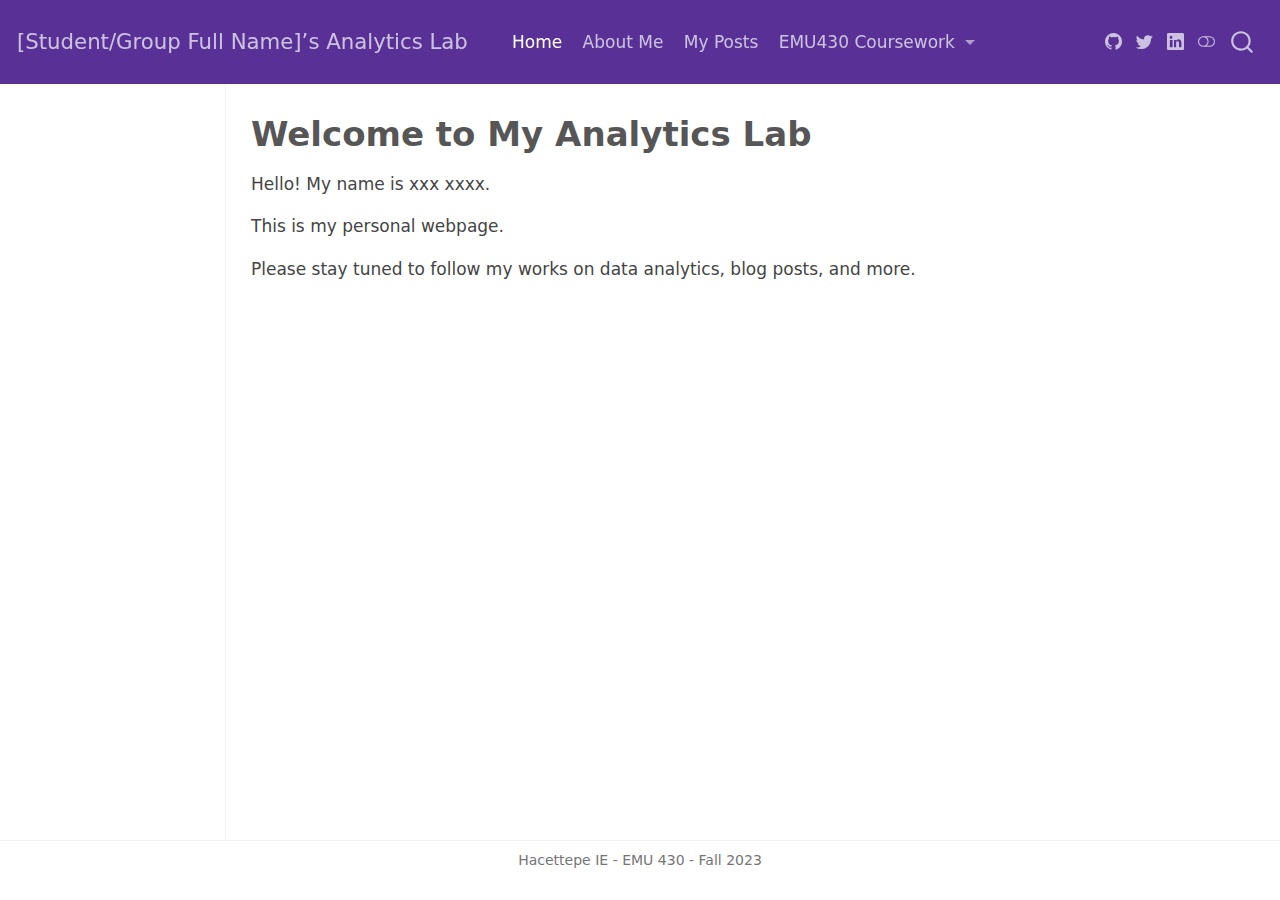
<file: _site/index.html>
<!DOCTYPE html>
<html xmlns="http://www.w3.org/1999/xhtml" lang="en" xml:lang="en"><head>

<meta charset="utf-8">
<meta name="generator" content="quarto-1.3.450">

<meta name="viewport" content="width=device-width, initial-scale=1.0, user-scalable=yes">


<title>[Student/Group Full Name]’s Analytics Lab - Welcome to My Analytics Lab</title>
<style>
code{white-space: pre-wrap;}
span.smallcaps{font-variant: small-caps;}
div.columns{display: flex; gap: min(4vw, 1.5em);}
div.column{flex: auto; overflow-x: auto;}
div.hanging-indent{margin-left: 1.5em; text-indent: -1.5em;}
ul.task-list{list-style: none;}
ul.task-list li input[type="checkbox"] {
  width: 0.8em;
  margin: 0 0.8em 0.2em -1em; /* quarto-specific, see https://github.com/quarto-dev/quarto-cli/issues/4556 */ 
  vertical-align: middle;
}
</style>


<script src="site_libs/quarto-nav/quarto-nav.js"></script>
<script src="site_libs/quarto-nav/headroom.min.js"></script>
<script src="site_libs/clipboard/clipboard.min.js"></script>
<script src="site_libs/quarto-search/autocomplete.umd.js"></script>
<script src="site_libs/quarto-search/fuse.min.js"></script>
<script src="site_libs/quarto-search/quarto-search.js"></script>
<meta name="quarto:offset" content="./">
<script src="site_libs/quarto-html/quarto.js"></script>
<script src="site_libs/quarto-html/popper.min.js"></script>
<script src="site_libs/quarto-html/tippy.umd.min.js"></script>
<script src="site_libs/quarto-html/anchor.min.js"></script>
<link href="site_libs/quarto-html/tippy.css" rel="stylesheet">
<link href="site_libs/quarto-html/quarto-syntax-highlighting.css" rel="stylesheet" class="quarto-color-scheme" id="quarto-text-highlighting-styles">
<link href="site_libs/quarto-html/quarto-syntax-highlighting-dark.css" rel="prefetch" class="quarto-color-scheme quarto-color-alternate" id="quarto-text-highlighting-styles">
<script src="site_libs/bootstrap/bootstrap.min.js"></script>
<link href="site_libs/bootstrap/bootstrap-icons.css" rel="stylesheet">
<link href="site_libs/bootstrap/bootstrap.min.css" rel="stylesheet" class="quarto-color-scheme" id="quarto-bootstrap" data-mode="light">
<link href="site_libs/bootstrap/bootstrap-dark.min.css" rel="prefetch" class="quarto-color-scheme quarto-color-alternate" id="quarto-bootstrap" data-mode="dark">
<script id="quarto-search-options" type="application/json">{
  "location": "navbar",
  "copy-button": false,
  "collapse-after": 3,
  "panel-placement": "end",
  "type": "overlay",
  "limit": 20,
  "language": {
    "search-no-results-text": "No results",
    "search-matching-documents-text": "matching documents",
    "search-copy-link-title": "Copy link to search",
    "search-hide-matches-text": "Hide additional matches",
    "search-more-match-text": "more match in this document",
    "search-more-matches-text": "more matches in this document",
    "search-clear-button-title": "Clear",
    "search-detached-cancel-button-title": "Cancel",
    "search-submit-button-title": "Submit",
    "search-label": "Search"
  }
}</script>


<link rel="stylesheet" href="styles.css">
</head>

<body class="docked nav-fixed">

<div id="quarto-search-results"></div>
  <header id="quarto-header" class="headroom fixed-top">
    <nav class="navbar navbar-expand-lg navbar-dark ">
      <div class="navbar-container container-fluid">
      <div class="navbar-brand-container">
    <a class="navbar-brand" href="./index.html">
    <span class="navbar-title">[Student/Group Full Name]’s Analytics Lab</span>
    </a>
  </div>
            <div id="quarto-search" class="" title="Search"></div>
          <button class="navbar-toggler" type="button" data-bs-toggle="collapse" data-bs-target="#navbarCollapse" aria-controls="navbarCollapse" aria-expanded="false" aria-label="Toggle navigation" onclick="if (window.quartoToggleHeadroom) { window.quartoToggleHeadroom(); }">
  <span class="navbar-toggler-icon"></span>
</button>
          <div class="collapse navbar-collapse" id="navbarCollapse">
            <ul class="navbar-nav navbar-nav-scroll me-auto">
  <li class="nav-item">
    <a class="nav-link active" href="./index.html" rel="" target="" aria-current="page">
 <span class="menu-text">Home</span></a>
  </li>  
  <li class="nav-item">
    <a class="nav-link" href="./about.html" rel="" target="">
 <span class="menu-text">About Me</span></a>
  </li>  
  <li class="nav-item">
    <a class="nav-link" href="./posts.html" rel="" target="">
 <span class="menu-text">My Posts</span></a>
  </li>  
  <li class="nav-item dropdown ">
    <a class="nav-link dropdown-toggle" href="#" id="nav-menu-emu430-coursework" role="button" data-bs-toggle="dropdown" aria-expanded="false" rel="" target="">
 <span class="menu-text">EMU430 Coursework</span>
    </a>
    <ul class="dropdown-menu" aria-labelledby="nav-menu-emu430-coursework">    
        <li>
    <a class="dropdown-item" href="./assignments.html" rel="" target="">
 <span class="dropdown-text">Assignments</span></a>
  </li>  
        <li>
    <a class="dropdown-item" href="./project.html" rel="" target="">
 <span class="dropdown-text">Project</span></a>
  </li>  
    </ul>
  </li>
</ul>
            <div class="quarto-navbar-tools ms-auto tools-wide">
    <a href="https://twitter.com" rel="" title="" class="quarto-navigation-tool px-1" aria-label=""><i class="bi bi-github"></i></a>
    <a href="https://twitter.com" rel="" title="" class="quarto-navigation-tool px-1" aria-label=""><i class="bi bi-twitter"></i></a>
    <a href="https://linkedin.com" rel="" title="" class="quarto-navigation-tool px-1" aria-label=""><i class="bi bi-linkedin"></i></a>
  <a href="" class="quarto-color-scheme-toggle quarto-navigation-tool  px-1" onclick="window.quartoToggleColorScheme(); return false;" title="Toggle dark mode"><i class="bi"></i></a>
</div>
          </div> <!-- /navcollapse -->
      </div> <!-- /container-fluid -->
    </nav>
</header>
<!-- content -->
<div id="quarto-content" class="quarto-container page-columns page-rows-contents page-layout-article page-navbar">
<!-- sidebar -->
  <nav id="quarto-sidebar" class="sidebar collapse collapse-horizontal sidebar-navigation docked overflow-auto">
    
</nav>
<div id="quarto-sidebar-glass" data-bs-toggle="collapse" data-bs-target="#quarto-sidebar,#quarto-sidebar-glass"></div>
<!-- margin-sidebar -->
    <div id="quarto-margin-sidebar" class="sidebar margin-sidebar">
    </div>
<!-- main -->
<main class="content" id="quarto-document-content">

<header id="title-block-header" class="quarto-title-block default">
<div class="quarto-title">
<h1 class="title">Welcome to My Analytics Lab</h1>
</div>



<div class="quarto-title-meta">

    
  
    
  </div>
  

</header>

<p>Hello! My name is xxx xxxx.</p>
<p>This is my personal webpage.</p>
<p>Please stay tuned to follow my works on data analytics, blog posts, and more.</p>



<a onclick="window.scrollTo(0, 0); return false;" role="button" id="quarto-back-to-top"><i class="bi bi-arrow-up"></i> Back to top</a></main> <!-- /main -->
<script id="quarto-html-after-body" type="application/javascript">
window.document.addEventListener("DOMContentLoaded", function (event) {
  const toggleBodyColorMode = (bsSheetEl) => {
    const mode = bsSheetEl.getAttribute("data-mode");
    const bodyEl = window.document.querySelector("body");
    if (mode === "dark") {
      bodyEl.classList.add("quarto-dark");
      bodyEl.classList.remove("quarto-light");
    } else {
      bodyEl.classList.add("quarto-light");
      bodyEl.classList.remove("quarto-dark");
    }
  }
  const toggleBodyColorPrimary = () => {
    const bsSheetEl = window.document.querySelector("link#quarto-bootstrap");
    if (bsSheetEl) {
      toggleBodyColorMode(bsSheetEl);
    }
  }
  toggleBodyColorPrimary();  
  const disableStylesheet = (stylesheets) => {
    for (let i=0; i < stylesheets.length; i++) {
      const stylesheet = stylesheets[i];
      stylesheet.rel = 'prefetch';
    }
  }
  const enableStylesheet = (stylesheets) => {
    for (let i=0; i < stylesheets.length; i++) {
      const stylesheet = stylesheets[i];
      stylesheet.rel = 'stylesheet';
    }
  }
  const manageTransitions = (selector, allowTransitions) => {
    const els = window.document.querySelectorAll(selector);
    for (let i=0; i < els.length; i++) {
      const el = els[i];
      if (allowTransitions) {
        el.classList.remove('notransition');
      } else {
        el.classList.add('notransition');
      }
    }
  }
  const toggleColorMode = (alternate) => {
    // Switch the stylesheets
    const alternateStylesheets = window.document.querySelectorAll('link.quarto-color-scheme.quarto-color-alternate');
    manageTransitions('#quarto-margin-sidebar .nav-link', false);
    if (alternate) {
      enableStylesheet(alternateStylesheets);
      for (const sheetNode of alternateStylesheets) {
        if (sheetNode.id === "quarto-bootstrap") {
          toggleBodyColorMode(sheetNode);
        }
      }
    } else {
      disableStylesheet(alternateStylesheets);
      toggleBodyColorPrimary();
    }
    manageTransitions('#quarto-margin-sidebar .nav-link', true);
    // Switch the toggles
    const toggles = window.document.querySelectorAll('.quarto-color-scheme-toggle');
    for (let i=0; i < toggles.length; i++) {
      const toggle = toggles[i];
      if (toggle) {
        if (alternate) {
          toggle.classList.add("alternate");     
        } else {
          toggle.classList.remove("alternate");
        }
      }
    }
    // Hack to workaround the fact that safari doesn't
    // properly recolor the scrollbar when toggling (#1455)
    if (navigator.userAgent.indexOf('Safari') > 0 && navigator.userAgent.indexOf('Chrome') == -1) {
      manageTransitions("body", false);
      window.scrollTo(0, 1);
      setTimeout(() => {
        window.scrollTo(0, 0);
        manageTransitions("body", true);
      }, 40);  
    }
  }
  const isFileUrl = () => { 
    return window.location.protocol === 'file:';
  }
  const hasAlternateSentinel = () => {  
    let styleSentinel = getColorSchemeSentinel();
    if (styleSentinel !== null) {
      return styleSentinel === "alternate";
    } else {
      return false;
    }
  }
  const setStyleSentinel = (alternate) => {
    const value = alternate ? "alternate" : "default";
    if (!isFileUrl()) {
      window.localStorage.setItem("quarto-color-scheme", value);
    } else {
      localAlternateSentinel = value;
    }
  }
  const getColorSchemeSentinel = () => {
    if (!isFileUrl()) {
      const storageValue = window.localStorage.getItem("quarto-color-scheme");
      return storageValue != null ? storageValue : localAlternateSentinel;
    } else {
      return localAlternateSentinel;
    }
  }
  let localAlternateSentinel = 'default';
  // Dark / light mode switch
  window.quartoToggleColorScheme = () => {
    // Read the current dark / light value 
    let toAlternate = !hasAlternateSentinel();
    toggleColorMode(toAlternate);
    setStyleSentinel(toAlternate);
  };
  // Ensure there is a toggle, if there isn't float one in the top right
  if (window.document.querySelector('.quarto-color-scheme-toggle') === null) {
    const a = window.document.createElement('a');
    a.classList.add('top-right');
    a.classList.add('quarto-color-scheme-toggle');
    a.href = "";
    a.onclick = function() { try { window.quartoToggleColorScheme(); } catch {} return false; };
    const i = window.document.createElement("i");
    i.classList.add('bi');
    a.appendChild(i);
    window.document.body.appendChild(a);
  }
  // Switch to dark mode if need be
  if (hasAlternateSentinel()) {
    toggleColorMode(true);
  } else {
    toggleColorMode(false);
  }
  const icon = "";
  const anchorJS = new window.AnchorJS();
  anchorJS.options = {
    placement: 'right',
    icon: icon
  };
  anchorJS.add('.anchored');
  const isCodeAnnotation = (el) => {
    for (const clz of el.classList) {
      if (clz.startsWith('code-annotation-')) {                     
        return true;
      }
    }
    return false;
  }
  const clipboard = new window.ClipboardJS('.code-copy-button', {
    text: function(trigger) {
      const codeEl = trigger.previousElementSibling.cloneNode(true);
      for (const childEl of codeEl.children) {
        if (isCodeAnnotation(childEl)) {
          childEl.remove();
        }
      }
      return codeEl.innerText;
    }
  });
  clipboard.on('success', function(e) {
    // button target
    const button = e.trigger;
    // don't keep focus
    button.blur();
    // flash "checked"
    button.classList.add('code-copy-button-checked');
    var currentTitle = button.getAttribute("title");
    button.setAttribute("title", "Copied!");
    let tooltip;
    if (window.bootstrap) {
      button.setAttribute("data-bs-toggle", "tooltip");
      button.setAttribute("data-bs-placement", "left");
      button.setAttribute("data-bs-title", "Copied!");
      tooltip = new bootstrap.Tooltip(button, 
        { trigger: "manual", 
          customClass: "code-copy-button-tooltip",
          offset: [0, -8]});
      tooltip.show();    
    }
    setTimeout(function() {
      if (tooltip) {
        tooltip.hide();
        button.removeAttribute("data-bs-title");
        button.removeAttribute("data-bs-toggle");
        button.removeAttribute("data-bs-placement");
      }
      button.setAttribute("title", currentTitle);
      button.classList.remove('code-copy-button-checked');
    }, 1000);
    // clear code selection
    e.clearSelection();
  });
  function tippyHover(el, contentFn) {
    const config = {
      allowHTML: true,
      content: contentFn,
      maxWidth: 500,
      delay: 100,
      arrow: false,
      appendTo: function(el) {
          return el.parentElement;
      },
      interactive: true,
      interactiveBorder: 10,
      theme: 'quarto',
      placement: 'bottom-start'
    };
    window.tippy(el, config); 
  }
  const noterefs = window.document.querySelectorAll('a[role="doc-noteref"]');
  for (var i=0; i<noterefs.length; i++) {
    const ref = noterefs[i];
    tippyHover(ref, function() {
      // use id or data attribute instead here
      let href = ref.getAttribute('data-footnote-href') || ref.getAttribute('href');
      try { href = new URL(href).hash; } catch {}
      const id = href.replace(/^#\/?/, "");
      const note = window.document.getElementById(id);
      return note.innerHTML;
    });
  }
      let selectedAnnoteEl;
      const selectorForAnnotation = ( cell, annotation) => {
        let cellAttr = 'data-code-cell="' + cell + '"';
        let lineAttr = 'data-code-annotation="' +  annotation + '"';
        const selector = 'span[' + cellAttr + '][' + lineAttr + ']';
        return selector;
      }
      const selectCodeLines = (annoteEl) => {
        const doc = window.document;
        const targetCell = annoteEl.getAttribute("data-target-cell");
        const targetAnnotation = annoteEl.getAttribute("data-target-annotation");
        const annoteSpan = window.document.querySelector(selectorForAnnotation(targetCell, targetAnnotation));
        const lines = annoteSpan.getAttribute("data-code-lines").split(",");
        const lineIds = lines.map((line) => {
          return targetCell + "-" + line;
        })
        let top = null;
        let height = null;
        let parent = null;
        if (lineIds.length > 0) {
            //compute the position of the single el (top and bottom and make a div)
            const el = window.document.getElementById(lineIds[0]);
            top = el.offsetTop;
            height = el.offsetHeight;
            parent = el.parentElement.parentElement;
          if (lineIds.length > 1) {
            const lastEl = window.document.getElementById(lineIds[lineIds.length - 1]);
            const bottom = lastEl.offsetTop + lastEl.offsetHeight;
            height = bottom - top;
          }
          if (top !== null && height !== null && parent !== null) {
            // cook up a div (if necessary) and position it 
            let div = window.document.getElementById("code-annotation-line-highlight");
            if (div === null) {
              div = window.document.createElement("div");
              div.setAttribute("id", "code-annotation-line-highlight");
              div.style.position = 'absolute';
              parent.appendChild(div);
            }
            div.style.top = top - 2 + "px";
            div.style.height = height + 4 + "px";
            let gutterDiv = window.document.getElementById("code-annotation-line-highlight-gutter");
            if (gutterDiv === null) {
              gutterDiv = window.document.createElement("div");
              gutterDiv.setAttribute("id", "code-annotation-line-highlight-gutter");
              gutterDiv.style.position = 'absolute';
              const codeCell = window.document.getElementById(targetCell);
              const gutter = codeCell.querySelector('.code-annotation-gutter');
              gutter.appendChild(gutterDiv);
            }
            gutterDiv.style.top = top - 2 + "px";
            gutterDiv.style.height = height + 4 + "px";
          }
          selectedAnnoteEl = annoteEl;
        }
      };
      const unselectCodeLines = () => {
        const elementsIds = ["code-annotation-line-highlight", "code-annotation-line-highlight-gutter"];
        elementsIds.forEach((elId) => {
          const div = window.document.getElementById(elId);
          if (div) {
            div.remove();
          }
        });
        selectedAnnoteEl = undefined;
      };
      // Attach click handler to the DT
      const annoteDls = window.document.querySelectorAll('dt[data-target-cell]');
      for (const annoteDlNode of annoteDls) {
        annoteDlNode.addEventListener('click', (event) => {
          const clickedEl = event.target;
          if (clickedEl !== selectedAnnoteEl) {
            unselectCodeLines();
            const activeEl = window.document.querySelector('dt[data-target-cell].code-annotation-active');
            if (activeEl) {
              activeEl.classList.remove('code-annotation-active');
            }
            selectCodeLines(clickedEl);
            clickedEl.classList.add('code-annotation-active');
          } else {
            // Unselect the line
            unselectCodeLines();
            clickedEl.classList.remove('code-annotation-active');
          }
        });
      }
  const findCites = (el) => {
    const parentEl = el.parentElement;
    if (parentEl) {
      const cites = parentEl.dataset.cites;
      if (cites) {
        return {
          el,
          cites: cites.split(' ')
        };
      } else {
        return findCites(el.parentElement)
      }
    } else {
      return undefined;
    }
  };
  var bibliorefs = window.document.querySelectorAll('a[role="doc-biblioref"]');
  for (var i=0; i<bibliorefs.length; i++) {
    const ref = bibliorefs[i];
    const citeInfo = findCites(ref);
    if (citeInfo) {
      tippyHover(citeInfo.el, function() {
        var popup = window.document.createElement('div');
        citeInfo.cites.forEach(function(cite) {
          var citeDiv = window.document.createElement('div');
          citeDiv.classList.add('hanging-indent');
          citeDiv.classList.add('csl-entry');
          var biblioDiv = window.document.getElementById('ref-' + cite);
          if (biblioDiv) {
            citeDiv.innerHTML = biblioDiv.innerHTML;
          }
          popup.appendChild(citeDiv);
        });
        return popup.innerHTML;
      });
    }
  }
});
</script>
</div> <!-- /content -->
<footer class="footer">
  <div class="nav-footer">
    <div class="nav-footer-left">
      &nbsp;
    </div>   
    <div class="nav-footer-center">Hacettepe IE - EMU 430 - Fall 2023</div>
    <div class="nav-footer-right">
      &nbsp;
    </div>
  </div>
</footer>



</body></html>
</file>
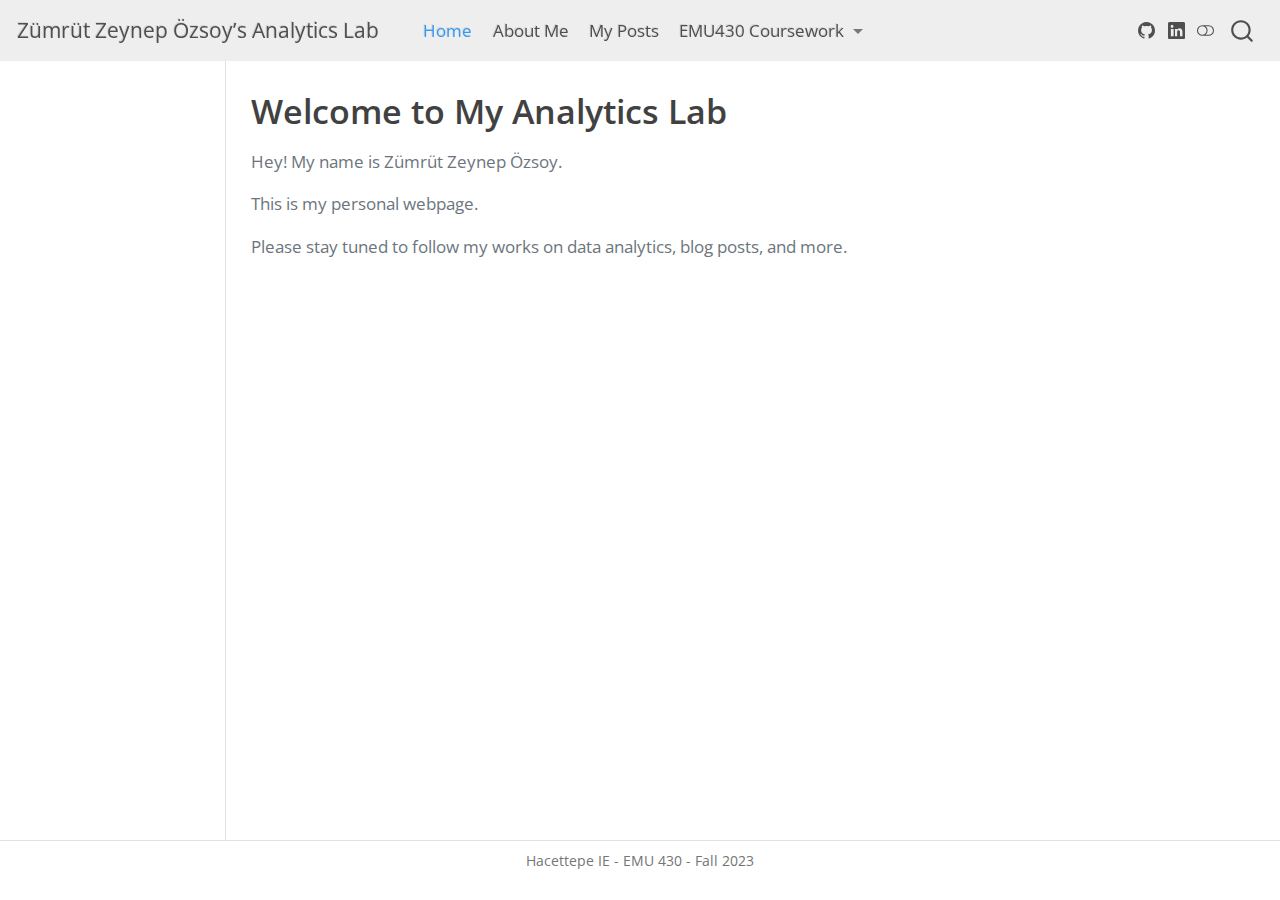
<file: docs/index.html>
<!DOCTYPE html>
<html xmlns="http://www.w3.org/1999/xhtml" lang="en" xml:lang="en"><head>

<meta charset="utf-8">
<meta name="generator" content="quarto-1.3.450">

<meta name="viewport" content="width=device-width, initial-scale=1.0, user-scalable=yes">


<title>Zümrüt Zeynep Özsoy’s Analytics Lab - Welcome to My Analytics Lab</title>
<style>
code{white-space: pre-wrap;}
span.smallcaps{font-variant: small-caps;}
div.columns{display: flex; gap: min(4vw, 1.5em);}
div.column{flex: auto; overflow-x: auto;}
div.hanging-indent{margin-left: 1.5em; text-indent: -1.5em;}
ul.task-list{list-style: none;}
ul.task-list li input[type="checkbox"] {
  width: 0.8em;
  margin: 0 0.8em 0.2em -1em; /* quarto-specific, see https://github.com/quarto-dev/quarto-cli/issues/4556 */ 
  vertical-align: middle;
}
</style>


<script src="site_libs/quarto-nav/quarto-nav.js"></script>
<script src="site_libs/quarto-nav/headroom.min.js"></script>
<script src="site_libs/clipboard/clipboard.min.js"></script>
<script src="site_libs/quarto-search/autocomplete.umd.js"></script>
<script src="site_libs/quarto-search/fuse.min.js"></script>
<script src="site_libs/quarto-search/quarto-search.js"></script>
<meta name="quarto:offset" content="./">
<script src="site_libs/quarto-html/quarto.js"></script>
<script src="site_libs/quarto-html/popper.min.js"></script>
<script src="site_libs/quarto-html/tippy.umd.min.js"></script>
<script src="site_libs/quarto-html/anchor.min.js"></script>
<link href="site_libs/quarto-html/tippy.css" rel="stylesheet">
<link href="site_libs/quarto-html/quarto-syntax-highlighting.css" rel="stylesheet" class="quarto-color-scheme" id="quarto-text-highlighting-styles">
<link href="site_libs/quarto-html/quarto-syntax-highlighting-dark.css" rel="prefetch" class="quarto-color-scheme quarto-color-alternate" id="quarto-text-highlighting-styles">
<script src="site_libs/bootstrap/bootstrap.min.js"></script>
<link href="site_libs/bootstrap/bootstrap-icons.css" rel="stylesheet">
<link href="site_libs/bootstrap/bootstrap.min.css" rel="stylesheet" class="quarto-color-scheme" id="quarto-bootstrap" data-mode="light">
<link href="site_libs/bootstrap/bootstrap-dark.min.css" rel="prefetch" class="quarto-color-scheme quarto-color-alternate" id="quarto-bootstrap" data-mode="light">
<script id="quarto-search-options" type="application/json">{
  "location": "navbar",
  "copy-button": false,
  "collapse-after": 3,
  "panel-placement": "end",
  "type": "overlay",
  "limit": 20,
  "language": {
    "search-no-results-text": "No results",
    "search-matching-documents-text": "matching documents",
    "search-copy-link-title": "Copy link to search",
    "search-hide-matches-text": "Hide additional matches",
    "search-more-match-text": "more match in this document",
    "search-more-matches-text": "more matches in this document",
    "search-clear-button-title": "Clear",
    "search-detached-cancel-button-title": "Cancel",
    "search-submit-button-title": "Submit",
    "search-label": "Search"
  }
}</script>


<link rel="stylesheet" href="styles.css">
</head>

<body class="docked nav-fixed">

<div id="quarto-search-results"></div>
  <header id="quarto-header" class="headroom fixed-top">
    <nav class="navbar navbar-expand-lg navbar-dark ">
      <div class="navbar-container container-fluid">
      <div class="navbar-brand-container">
    <a class="navbar-brand" href="./index.html">
    <span class="navbar-title">Zümrüt Zeynep Özsoy’s Analytics Lab</span>
    </a>
  </div>
            <div id="quarto-search" class="" title="Search"></div>
          <button class="navbar-toggler" type="button" data-bs-toggle="collapse" data-bs-target="#navbarCollapse" aria-controls="navbarCollapse" aria-expanded="false" aria-label="Toggle navigation" onclick="if (window.quartoToggleHeadroom) { window.quartoToggleHeadroom(); }">
  <span class="navbar-toggler-icon"></span>
</button>
          <div class="collapse navbar-collapse" id="navbarCollapse">
            <ul class="navbar-nav navbar-nav-scroll me-auto">
  <li class="nav-item">
    <a class="nav-link active" href="./index.html" rel="" target="" aria-current="page">
 <span class="menu-text">Home</span></a>
  </li>  
  <li class="nav-item">
    <a class="nav-link" href="./about.html" rel="" target="">
 <span class="menu-text">About Me</span></a>
  </li>  
  <li class="nav-item">
    <a class="nav-link" href="./posts.html" rel="" target="">
 <span class="menu-text">My Posts</span></a>
  </li>  
  <li class="nav-item dropdown ">
    <a class="nav-link dropdown-toggle" href="#" id="nav-menu-emu430-coursework" role="button" data-bs-toggle="dropdown" aria-expanded="false" rel="" target="">
 <span class="menu-text">EMU430 Coursework</span>
    </a>
    <ul class="dropdown-menu" aria-labelledby="nav-menu-emu430-coursework">    
        <li>
    <a class="dropdown-item" href="./assignments.html" rel="" target="">
 <span class="dropdown-text">Assignments</span></a>
  </li>  
        <li>
    <a class="dropdown-item" href="./project.html" rel="" target="">
 <span class="dropdown-text">Project</span></a>
  </li>  
    </ul>
  </li>
</ul>
            <div class="quarto-navbar-tools ms-auto tools-wide">
    <a href="https://github.com/zzeynepo" rel="" title="" class="quarto-navigation-tool px-1" aria-label=""><i class="bi bi-github"></i></a>
    <a href="https://www.linkedin.com/in/z%C3%BCmr%C3%BCt-zeynep-%C3%B6zsoy-6b2481206/" rel="" title="" class="quarto-navigation-tool px-1" aria-label=""><i class="bi bi-linkedin"></i></a>
  <a href="" class="quarto-color-scheme-toggle quarto-navigation-tool  px-1" onclick="window.quartoToggleColorScheme(); return false;" title="Toggle dark mode"><i class="bi"></i></a>
</div>
          </div> <!-- /navcollapse -->
      </div> <!-- /container-fluid -->
    </nav>
</header>
<!-- content -->
<div id="quarto-content" class="quarto-container page-columns page-rows-contents page-layout-article page-navbar">
<!-- sidebar -->
  <nav id="quarto-sidebar" class="sidebar collapse collapse-horizontal sidebar-navigation docked overflow-auto">
    
</nav>
<div id="quarto-sidebar-glass" data-bs-toggle="collapse" data-bs-target="#quarto-sidebar,#quarto-sidebar-glass"></div>
<!-- margin-sidebar -->
    <div id="quarto-margin-sidebar" class="sidebar margin-sidebar">
    </div>
<!-- main -->
<main class="content" id="quarto-document-content">

<header id="title-block-header" class="quarto-title-block default">
<div class="quarto-title">
<h1 class="title">Welcome to My Analytics Lab</h1>
</div>



<div class="quarto-title-meta">

    
  
    
  </div>
  

</header>

<p>Hey! My name is Zümrüt Zeynep Özsoy.</p>
<p>This is my personal webpage.</p>
<p>Please stay tuned to follow my works on data analytics, blog posts, and more.</p>



<a onclick="window.scrollTo(0, 0); return false;" role="button" id="quarto-back-to-top"><i class="bi bi-arrow-up"></i> Back to top</a></main> <!-- /main -->
<script id="quarto-html-after-body" type="application/javascript">
window.document.addEventListener("DOMContentLoaded", function (event) {
  const toggleBodyColorMode = (bsSheetEl) => {
    const mode = bsSheetEl.getAttribute("data-mode");
    const bodyEl = window.document.querySelector("body");
    if (mode === "dark") {
      bodyEl.classList.add("quarto-dark");
      bodyEl.classList.remove("quarto-light");
    } else {
      bodyEl.classList.add("quarto-light");
      bodyEl.classList.remove("quarto-dark");
    }
  }
  const toggleBodyColorPrimary = () => {
    const bsSheetEl = window.document.querySelector("link#quarto-bootstrap");
    if (bsSheetEl) {
      toggleBodyColorMode(bsSheetEl);
    }
  }
  toggleBodyColorPrimary();  
  const disableStylesheet = (stylesheets) => {
    for (let i=0; i < stylesheets.length; i++) {
      const stylesheet = stylesheets[i];
      stylesheet.rel = 'prefetch';
    }
  }
  const enableStylesheet = (stylesheets) => {
    for (let i=0; i < stylesheets.length; i++) {
      const stylesheet = stylesheets[i];
      stylesheet.rel = 'stylesheet';
    }
  }
  const manageTransitions = (selector, allowTransitions) => {
    const els = window.document.querySelectorAll(selector);
    for (let i=0; i < els.length; i++) {
      const el = els[i];
      if (allowTransitions) {
        el.classList.remove('notransition');
      } else {
        el.classList.add('notransition');
      }
    }
  }
  const toggleColorMode = (alternate) => {
    // Switch the stylesheets
    const alternateStylesheets = window.document.querySelectorAll('link.quarto-color-scheme.quarto-color-alternate');
    manageTransitions('#quarto-margin-sidebar .nav-link', false);
    if (alternate) {
      enableStylesheet(alternateStylesheets);
      for (const sheetNode of alternateStylesheets) {
        if (sheetNode.id === "quarto-bootstrap") {
          toggleBodyColorMode(sheetNode);
        }
      }
    } else {
      disableStylesheet(alternateStylesheets);
      toggleBodyColorPrimary();
    }
    manageTransitions('#quarto-margin-sidebar .nav-link', true);
    // Switch the toggles
    const toggles = window.document.querySelectorAll('.quarto-color-scheme-toggle');
    for (let i=0; i < toggles.length; i++) {
      const toggle = toggles[i];
      if (toggle) {
        if (alternate) {
          toggle.classList.add("alternate");     
        } else {
          toggle.classList.remove("alternate");
        }
      }
    }
    // Hack to workaround the fact that safari doesn't
    // properly recolor the scrollbar when toggling (#1455)
    if (navigator.userAgent.indexOf('Safari') > 0 && navigator.userAgent.indexOf('Chrome') == -1) {
      manageTransitions("body", false);
      window.scrollTo(0, 1);
      setTimeout(() => {
        window.scrollTo(0, 0);
        manageTransitions("body", true);
      }, 40);  
    }
  }
  const isFileUrl = () => { 
    return window.location.protocol === 'file:';
  }
  const hasAlternateSentinel = () => {  
    let styleSentinel = getColorSchemeSentinel();
    if (styleSentinel !== null) {
      return styleSentinel === "alternate";
    } else {
      return false;
    }
  }
  const setStyleSentinel = (alternate) => {
    const value = alternate ? "alternate" : "default";
    if (!isFileUrl()) {
      window.localStorage.setItem("quarto-color-scheme", value);
    } else {
      localAlternateSentinel = value;
    }
  }
  const getColorSchemeSentinel = () => {
    if (!isFileUrl()) {
      const storageValue = window.localStorage.getItem("quarto-color-scheme");
      return storageValue != null ? storageValue : localAlternateSentinel;
    } else {
      return localAlternateSentinel;
    }
  }
  let localAlternateSentinel = 'default';
  // Dark / light mode switch
  window.quartoToggleColorScheme = () => {
    // Read the current dark / light value 
    let toAlternate = !hasAlternateSentinel();
    toggleColorMode(toAlternate);
    setStyleSentinel(toAlternate);
  };
  // Ensure there is a toggle, if there isn't float one in the top right
  if (window.document.querySelector('.quarto-color-scheme-toggle') === null) {
    const a = window.document.createElement('a');
    a.classList.add('top-right');
    a.classList.add('quarto-color-scheme-toggle');
    a.href = "";
    a.onclick = function() { try { window.quartoToggleColorScheme(); } catch {} return false; };
    const i = window.document.createElement("i");
    i.classList.add('bi');
    a.appendChild(i);
    window.document.body.appendChild(a);
  }
  // Switch to dark mode if need be
  if (hasAlternateSentinel()) {
    toggleColorMode(true);
  } else {
    toggleColorMode(false);
  }
  const icon = "";
  const anchorJS = new window.AnchorJS();
  anchorJS.options = {
    placement: 'right',
    icon: icon
  };
  anchorJS.add('.anchored');
  const isCodeAnnotation = (el) => {
    for (const clz of el.classList) {
      if (clz.startsWith('code-annotation-')) {                     
        return true;
      }
    }
    return false;
  }
  const clipboard = new window.ClipboardJS('.code-copy-button', {
    text: function(trigger) {
      const codeEl = trigger.previousElementSibling.cloneNode(true);
      for (const childEl of codeEl.children) {
        if (isCodeAnnotation(childEl)) {
          childEl.remove();
        }
      }
      return codeEl.innerText;
    }
  });
  clipboard.on('success', function(e) {
    // button target
    const button = e.trigger;
    // don't keep focus
    button.blur();
    // flash "checked"
    button.classList.add('code-copy-button-checked');
    var currentTitle = button.getAttribute("title");
    button.setAttribute("title", "Copied!");
    let tooltip;
    if (window.bootstrap) {
      button.setAttribute("data-bs-toggle", "tooltip");
      button.setAttribute("data-bs-placement", "left");
      button.setAttribute("data-bs-title", "Copied!");
      tooltip = new bootstrap.Tooltip(button, 
        { trigger: "manual", 
          customClass: "code-copy-button-tooltip",
          offset: [0, -8]});
      tooltip.show();    
    }
    setTimeout(function() {
      if (tooltip) {
        tooltip.hide();
        button.removeAttribute("data-bs-title");
        button.removeAttribute("data-bs-toggle");
        button.removeAttribute("data-bs-placement");
      }
      button.setAttribute("title", currentTitle);
      button.classList.remove('code-copy-button-checked');
    }, 1000);
    // clear code selection
    e.clearSelection();
  });
  function tippyHover(el, contentFn) {
    const config = {
      allowHTML: true,
      content: contentFn,
      maxWidth: 500,
      delay: 100,
      arrow: false,
      appendTo: function(el) {
          return el.parentElement;
      },
      interactive: true,
      interactiveBorder: 10,
      theme: 'quarto',
      placement: 'bottom-start'
    };
    window.tippy(el, config); 
  }
  const noterefs = window.document.querySelectorAll('a[role="doc-noteref"]');
  for (var i=0; i<noterefs.length; i++) {
    const ref = noterefs[i];
    tippyHover(ref, function() {
      // use id or data attribute instead here
      let href = ref.getAttribute('data-footnote-href') || ref.getAttribute('href');
      try { href = new URL(href).hash; } catch {}
      const id = href.replace(/^#\/?/, "");
      const note = window.document.getElementById(id);
      return note.innerHTML;
    });
  }
      let selectedAnnoteEl;
      const selectorForAnnotation = ( cell, annotation) => {
        let cellAttr = 'data-code-cell="' + cell + '"';
        let lineAttr = 'data-code-annotation="' +  annotation + '"';
        const selector = 'span[' + cellAttr + '][' + lineAttr + ']';
        return selector;
      }
      const selectCodeLines = (annoteEl) => {
        const doc = window.document;
        const targetCell = annoteEl.getAttribute("data-target-cell");
        const targetAnnotation = annoteEl.getAttribute("data-target-annotation");
        const annoteSpan = window.document.querySelector(selectorForAnnotation(targetCell, targetAnnotation));
        const lines = annoteSpan.getAttribute("data-code-lines").split(",");
        const lineIds = lines.map((line) => {
          return targetCell + "-" + line;
        })
        let top = null;
        let height = null;
        let parent = null;
        if (lineIds.length > 0) {
            //compute the position of the single el (top and bottom and make a div)
            const el = window.document.getElementById(lineIds[0]);
            top = el.offsetTop;
            height = el.offsetHeight;
            parent = el.parentElement.parentElement;
          if (lineIds.length > 1) {
            const lastEl = window.document.getElementById(lineIds[lineIds.length - 1]);
            const bottom = lastEl.offsetTop + lastEl.offsetHeight;
            height = bottom - top;
          }
          if (top !== null && height !== null && parent !== null) {
            // cook up a div (if necessary) and position it 
            let div = window.document.getElementById("code-annotation-line-highlight");
            if (div === null) {
              div = window.document.createElement("div");
              div.setAttribute("id", "code-annotation-line-highlight");
              div.style.position = 'absolute';
              parent.appendChild(div);
            }
            div.style.top = top - 2 + "px";
            div.style.height = height + 4 + "px";
            let gutterDiv = window.document.getElementById("code-annotation-line-highlight-gutter");
            if (gutterDiv === null) {
              gutterDiv = window.document.createElement("div");
              gutterDiv.setAttribute("id", "code-annotation-line-highlight-gutter");
              gutterDiv.style.position = 'absolute';
              const codeCell = window.document.getElementById(targetCell);
              const gutter = codeCell.querySelector('.code-annotation-gutter');
              gutter.appendChild(gutterDiv);
            }
            gutterDiv.style.top = top - 2 + "px";
            gutterDiv.style.height = height + 4 + "px";
          }
          selectedAnnoteEl = annoteEl;
        }
      };
      const unselectCodeLines = () => {
        const elementsIds = ["code-annotation-line-highlight", "code-annotation-line-highlight-gutter"];
        elementsIds.forEach((elId) => {
          const div = window.document.getElementById(elId);
          if (div) {
            div.remove();
          }
        });
        selectedAnnoteEl = undefined;
      };
      // Attach click handler to the DT
      const annoteDls = window.document.querySelectorAll('dt[data-target-cell]');
      for (const annoteDlNode of annoteDls) {
        annoteDlNode.addEventListener('click', (event) => {
          const clickedEl = event.target;
          if (clickedEl !== selectedAnnoteEl) {
            unselectCodeLines();
            const activeEl = window.document.querySelector('dt[data-target-cell].code-annotation-active');
            if (activeEl) {
              activeEl.classList.remove('code-annotation-active');
            }
            selectCodeLines(clickedEl);
            clickedEl.classList.add('code-annotation-active');
          } else {
            // Unselect the line
            unselectCodeLines();
            clickedEl.classList.remove('code-annotation-active');
          }
        });
      }
  const findCites = (el) => {
    const parentEl = el.parentElement;
    if (parentEl) {
      const cites = parentEl.dataset.cites;
      if (cites) {
        return {
          el,
          cites: cites.split(' ')
        };
      } else {
        return findCites(el.parentElement)
      }
    } else {
      return undefined;
    }
  };
  var bibliorefs = window.document.querySelectorAll('a[role="doc-biblioref"]');
  for (var i=0; i<bibliorefs.length; i++) {
    const ref = bibliorefs[i];
    const citeInfo = findCites(ref);
    if (citeInfo) {
      tippyHover(citeInfo.el, function() {
        var popup = window.document.createElement('div');
        citeInfo.cites.forEach(function(cite) {
          var citeDiv = window.document.createElement('div');
          citeDiv.classList.add('hanging-indent');
          citeDiv.classList.add('csl-entry');
          var biblioDiv = window.document.getElementById('ref-' + cite);
          if (biblioDiv) {
            citeDiv.innerHTML = biblioDiv.innerHTML;
          }
          popup.appendChild(citeDiv);
        });
        return popup.innerHTML;
      });
    }
  }
});
</script>
</div> <!-- /content -->
<footer class="footer">
  <div class="nav-footer">
    <div class="nav-footer-left">
      &nbsp;
    </div>   
    <div class="nav-footer-center">Hacettepe IE - EMU 430 - Fall 2023</div>
    <div class="nav-footer-right">
      &nbsp;
    </div>
  </div>
</footer>



</body></html>
</file>
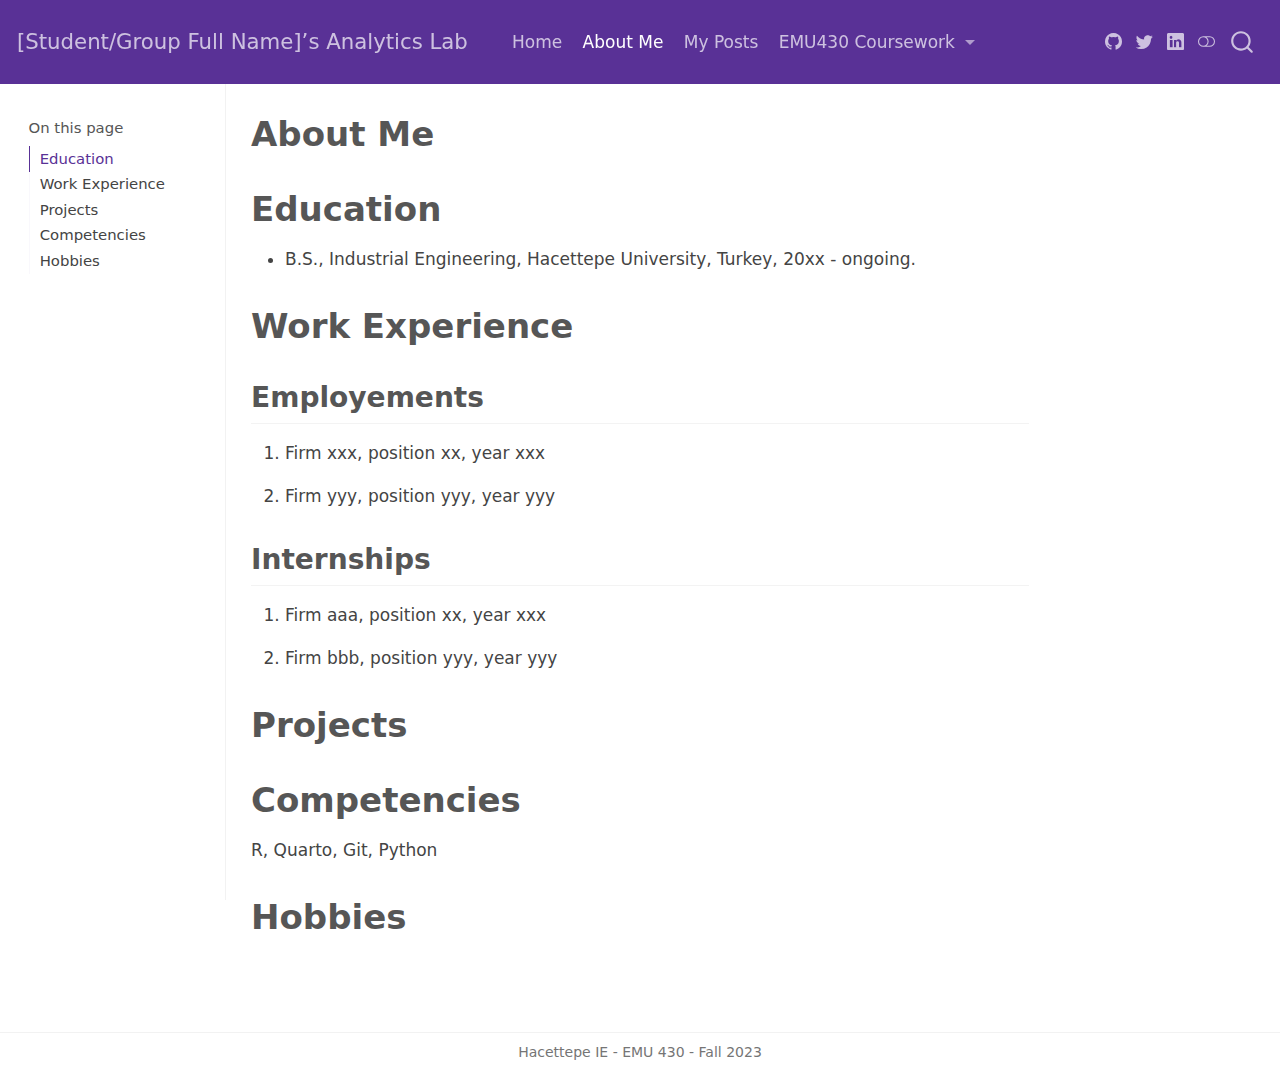
<file: _site/about.html>
<!DOCTYPE html>
<html xmlns="http://www.w3.org/1999/xhtml" lang="en" xml:lang="en"><head>

<meta charset="utf-8">
<meta name="generator" content="quarto-1.3.450">

<meta name="viewport" content="width=device-width, initial-scale=1.0, user-scalable=yes">


<title>[Student/Group Full Name]’s Analytics Lab - About Me</title>
<style>
code{white-space: pre-wrap;}
span.smallcaps{font-variant: small-caps;}
div.columns{display: flex; gap: min(4vw, 1.5em);}
div.column{flex: auto; overflow-x: auto;}
div.hanging-indent{margin-left: 1.5em; text-indent: -1.5em;}
ul.task-list{list-style: none;}
ul.task-list li input[type="checkbox"] {
  width: 0.8em;
  margin: 0 0.8em 0.2em -1em; /* quarto-specific, see https://github.com/quarto-dev/quarto-cli/issues/4556 */ 
  vertical-align: middle;
}
</style>


<script src="site_libs/quarto-nav/quarto-nav.js"></script>
<script src="site_libs/quarto-nav/headroom.min.js"></script>
<script src="site_libs/clipboard/clipboard.min.js"></script>
<script src="site_libs/quarto-search/autocomplete.umd.js"></script>
<script src="site_libs/quarto-search/fuse.min.js"></script>
<script src="site_libs/quarto-search/quarto-search.js"></script>
<meta name="quarto:offset" content="./">
<script src="site_libs/quarto-html/quarto.js"></script>
<script src="site_libs/quarto-html/popper.min.js"></script>
<script src="site_libs/quarto-html/tippy.umd.min.js"></script>
<script src="site_libs/quarto-html/anchor.min.js"></script>
<link href="site_libs/quarto-html/tippy.css" rel="stylesheet">
<link href="site_libs/quarto-html/quarto-syntax-highlighting.css" rel="stylesheet" class="quarto-color-scheme" id="quarto-text-highlighting-styles">
<link href="site_libs/quarto-html/quarto-syntax-highlighting-dark.css" rel="prefetch" class="quarto-color-scheme quarto-color-alternate" id="quarto-text-highlighting-styles">
<script src="site_libs/bootstrap/bootstrap.min.js"></script>
<link href="site_libs/bootstrap/bootstrap-icons.css" rel="stylesheet">
<link href="site_libs/bootstrap/bootstrap.min.css" rel="stylesheet" class="quarto-color-scheme" id="quarto-bootstrap" data-mode="light">
<link href="site_libs/bootstrap/bootstrap-dark.min.css" rel="prefetch" class="quarto-color-scheme quarto-color-alternate" id="quarto-bootstrap" data-mode="dark">
<script id="quarto-search-options" type="application/json">{
  "location": "navbar",
  "copy-button": false,
  "collapse-after": 3,
  "panel-placement": "end",
  "type": "overlay",
  "limit": 20,
  "language": {
    "search-no-results-text": "No results",
    "search-matching-documents-text": "matching documents",
    "search-copy-link-title": "Copy link to search",
    "search-hide-matches-text": "Hide additional matches",
    "search-more-match-text": "more match in this document",
    "search-more-matches-text": "more matches in this document",
    "search-clear-button-title": "Clear",
    "search-detached-cancel-button-title": "Cancel",
    "search-submit-button-title": "Submit",
    "search-label": "Search"
  }
}</script>


<link rel="stylesheet" href="styles.css">
</head>

<body class="docked nav-fixed">

<div id="quarto-search-results"></div>
  <header id="quarto-header" class="headroom fixed-top">
    <nav class="navbar navbar-expand-lg navbar-dark ">
      <div class="navbar-container container-fluid">
      <div class="navbar-brand-container">
    <a class="navbar-brand" href="./index.html">
    <span class="navbar-title">[Student/Group Full Name]’s Analytics Lab</span>
    </a>
  </div>
            <div id="quarto-search" class="" title="Search"></div>
          <button class="navbar-toggler" type="button" data-bs-toggle="collapse" data-bs-target="#navbarCollapse" aria-controls="navbarCollapse" aria-expanded="false" aria-label="Toggle navigation" onclick="if (window.quartoToggleHeadroom) { window.quartoToggleHeadroom(); }">
  <span class="navbar-toggler-icon"></span>
</button>
          <div class="collapse navbar-collapse" id="navbarCollapse">
            <ul class="navbar-nav navbar-nav-scroll me-auto">
  <li class="nav-item">
    <a class="nav-link" href="./index.html" rel="" target="">
 <span class="menu-text">Home</span></a>
  </li>  
  <li class="nav-item">
    <a class="nav-link active" href="./about.html" rel="" target="" aria-current="page">
 <span class="menu-text">About Me</span></a>
  </li>  
  <li class="nav-item">
    <a class="nav-link" href="./posts.html" rel="" target="">
 <span class="menu-text">My Posts</span></a>
  </li>  
  <li class="nav-item dropdown ">
    <a class="nav-link dropdown-toggle" href="#" id="nav-menu-emu430-coursework" role="button" data-bs-toggle="dropdown" aria-expanded="false" rel="" target="">
 <span class="menu-text">EMU430 Coursework</span>
    </a>
    <ul class="dropdown-menu" aria-labelledby="nav-menu-emu430-coursework">    
        <li>
    <a class="dropdown-item" href="./assignments.html" rel="" target="">
 <span class="dropdown-text">Assignments</span></a>
  </li>  
        <li>
    <a class="dropdown-item" href="./project.html" rel="" target="">
 <span class="dropdown-text">Project</span></a>
  </li>  
    </ul>
  </li>
</ul>
            <div class="quarto-navbar-tools ms-auto tools-wide">
    <a href="https://twitter.com" rel="" title="" class="quarto-navigation-tool px-1" aria-label=""><i class="bi bi-github"></i></a>
    <a href="https://twitter.com" rel="" title="" class="quarto-navigation-tool px-1" aria-label=""><i class="bi bi-twitter"></i></a>
    <a href="https://linkedin.com" rel="" title="" class="quarto-navigation-tool px-1" aria-label=""><i class="bi bi-linkedin"></i></a>
  <a href="" class="quarto-color-scheme-toggle quarto-navigation-tool  px-1" onclick="window.quartoToggleColorScheme(); return false;" title="Toggle dark mode"><i class="bi"></i></a>
</div>
          </div> <!-- /navcollapse -->
      </div> <!-- /container-fluid -->
    </nav>
</header>
<!-- content -->
<div id="quarto-content" class="quarto-container page-columns page-rows-contents page-layout-article page-navbar">
<!-- sidebar -->
  <nav id="quarto-sidebar" class="sidebar collapse collapse-horizontal sidebar-navigation docked overflow-auto">
    <nav id="TOC" role="doc-toc" class="toc-active">
    <h2 id="toc-title">On this page</h2>
   
  <ul>
  <li><a href="#education" id="toc-education" class="nav-link active" data-scroll-target="#education">Education</a></li>
  <li><a href="#work-experience" id="toc-work-experience" class="nav-link" data-scroll-target="#work-experience">Work Experience</a>
  <ul class="collapse">
  <li><a href="#employements" id="toc-employements" class="nav-link" data-scroll-target="#employements">Employements</a></li>
  <li><a href="#internships" id="toc-internships" class="nav-link" data-scroll-target="#internships">Internships</a></li>
  </ul></li>
  <li><a href="#projects" id="toc-projects" class="nav-link" data-scroll-target="#projects">Projects</a></li>
  <li><a href="#competencies" id="toc-competencies" class="nav-link" data-scroll-target="#competencies">Competencies</a></li>
  <li><a href="#hobbies" id="toc-hobbies" class="nav-link" data-scroll-target="#hobbies">Hobbies</a></li>
  </ul>
</nav>
</nav>
<div id="quarto-sidebar-glass" data-bs-toggle="collapse" data-bs-target="#quarto-sidebar,#quarto-sidebar-glass"></div>
<!-- margin-sidebar -->
    <div id="quarto-margin-sidebar" class="sidebar margin-sidebar">
    </div>
<!-- main -->
<main class="content" id="quarto-document-content">

<header id="title-block-header" class="quarto-title-block default">
<div class="quarto-title">
<h1 class="title">About Me</h1>
</div>



<div class="quarto-title-meta">

    
  
    
  </div>
  

</header>

<section id="education" class="level1">
<h1>Education</h1>
<ul>
<li>B.S., Industrial Engineering, Hacettepe University, Turkey, 20xx - ongoing.</li>
</ul>
</section>
<section id="work-experience" class="level1">
<h1>Work Experience</h1>
<section id="employements" class="level2">
<h2 class="anchored" data-anchor-id="employements">Employements</h2>
<ol type="1">
<li><p>Firm xxx, position xx, year xxx</p></li>
<li><p>Firm yyy, position yyy, year yyy</p></li>
</ol>
</section>
<section id="internships" class="level2">
<h2 class="anchored" data-anchor-id="internships">Internships</h2>
<ol type="1">
<li><p>Firm aaa, position xx, year xxx</p></li>
<li><p>Firm bbb, position yyy, year yyy</p></li>
</ol>
</section>
</section>
<section id="projects" class="level1">
<h1>Projects</h1>
</section>
<section id="competencies" class="level1">
<h1>Competencies</h1>
<p>R, Quarto, Git, Python</p>
</section>
<section id="hobbies" class="level1">
<h1>Hobbies</h1>


</section>

<a onclick="window.scrollTo(0, 0); return false;" role="button" id="quarto-back-to-top"><i class="bi bi-arrow-up"></i> Back to top</a></main> <!-- /main -->
<script id="quarto-html-after-body" type="application/javascript">
window.document.addEventListener("DOMContentLoaded", function (event) {
  const toggleBodyColorMode = (bsSheetEl) => {
    const mode = bsSheetEl.getAttribute("data-mode");
    const bodyEl = window.document.querySelector("body");
    if (mode === "dark") {
      bodyEl.classList.add("quarto-dark");
      bodyEl.classList.remove("quarto-light");
    } else {
      bodyEl.classList.add("quarto-light");
      bodyEl.classList.remove("quarto-dark");
    }
  }
  const toggleBodyColorPrimary = () => {
    const bsSheetEl = window.document.querySelector("link#quarto-bootstrap");
    if (bsSheetEl) {
      toggleBodyColorMode(bsSheetEl);
    }
  }
  toggleBodyColorPrimary();  
  const disableStylesheet = (stylesheets) => {
    for (let i=0; i < stylesheets.length; i++) {
      const stylesheet = stylesheets[i];
      stylesheet.rel = 'prefetch';
    }
  }
  const enableStylesheet = (stylesheets) => {
    for (let i=0; i < stylesheets.length; i++) {
      const stylesheet = stylesheets[i];
      stylesheet.rel = 'stylesheet';
    }
  }
  const manageTransitions = (selector, allowTransitions) => {
    const els = window.document.querySelectorAll(selector);
    for (let i=0; i < els.length; i++) {
      const el = els[i];
      if (allowTransitions) {
        el.classList.remove('notransition');
      } else {
        el.classList.add('notransition');
      }
    }
  }
  const toggleColorMode = (alternate) => {
    // Switch the stylesheets
    const alternateStylesheets = window.document.querySelectorAll('link.quarto-color-scheme.quarto-color-alternate');
    manageTransitions('#quarto-margin-sidebar .nav-link', false);
    if (alternate) {
      enableStylesheet(alternateStylesheets);
      for (const sheetNode of alternateStylesheets) {
        if (sheetNode.id === "quarto-bootstrap") {
          toggleBodyColorMode(sheetNode);
        }
      }
    } else {
      disableStylesheet(alternateStylesheets);
      toggleBodyColorPrimary();
    }
    manageTransitions('#quarto-margin-sidebar .nav-link', true);
    // Switch the toggles
    const toggles = window.document.querySelectorAll('.quarto-color-scheme-toggle');
    for (let i=0; i < toggles.length; i++) {
      const toggle = toggles[i];
      if (toggle) {
        if (alternate) {
          toggle.classList.add("alternate");     
        } else {
          toggle.classList.remove("alternate");
        }
      }
    }
    // Hack to workaround the fact that safari doesn't
    // properly recolor the scrollbar when toggling (#1455)
    if (navigator.userAgent.indexOf('Safari') > 0 && navigator.userAgent.indexOf('Chrome') == -1) {
      manageTransitions("body", false);
      window.scrollTo(0, 1);
      setTimeout(() => {
        window.scrollTo(0, 0);
        manageTransitions("body", true);
      }, 40);  
    }
  }
  const isFileUrl = () => { 
    return window.location.protocol === 'file:';
  }
  const hasAlternateSentinel = () => {  
    let styleSentinel = getColorSchemeSentinel();
    if (styleSentinel !== null) {
      return styleSentinel === "alternate";
    } else {
      return false;
    }
  }
  const setStyleSentinel = (alternate) => {
    const value = alternate ? "alternate" : "default";
    if (!isFileUrl()) {
      window.localStorage.setItem("quarto-color-scheme", value);
    } else {
      localAlternateSentinel = value;
    }
  }
  const getColorSchemeSentinel = () => {
    if (!isFileUrl()) {
      const storageValue = window.localStorage.getItem("quarto-color-scheme");
      return storageValue != null ? storageValue : localAlternateSentinel;
    } else {
      return localAlternateSentinel;
    }
  }
  let localAlternateSentinel = 'default';
  // Dark / light mode switch
  window.quartoToggleColorScheme = () => {
    // Read the current dark / light value 
    let toAlternate = !hasAlternateSentinel();
    toggleColorMode(toAlternate);
    setStyleSentinel(toAlternate);
  };
  // Ensure there is a toggle, if there isn't float one in the top right
  if (window.document.querySelector('.quarto-color-scheme-toggle') === null) {
    const a = window.document.createElement('a');
    a.classList.add('top-right');
    a.classList.add('quarto-color-scheme-toggle');
    a.href = "";
    a.onclick = function() { try { window.quartoToggleColorScheme(); } catch {} return false; };
    const i = window.document.createElement("i");
    i.classList.add('bi');
    a.appendChild(i);
    window.document.body.appendChild(a);
  }
  // Switch to dark mode if need be
  if (hasAlternateSentinel()) {
    toggleColorMode(true);
  } else {
    toggleColorMode(false);
  }
  const icon = "";
  const anchorJS = new window.AnchorJS();
  anchorJS.options = {
    placement: 'right',
    icon: icon
  };
  anchorJS.add('.anchored');
  const isCodeAnnotation = (el) => {
    for (const clz of el.classList) {
      if (clz.startsWith('code-annotation-')) {                     
        return true;
      }
    }
    return false;
  }
  const clipboard = new window.ClipboardJS('.code-copy-button', {
    text: function(trigger) {
      const codeEl = trigger.previousElementSibling.cloneNode(true);
      for (const childEl of codeEl.children) {
        if (isCodeAnnotation(childEl)) {
          childEl.remove();
        }
      }
      return codeEl.innerText;
    }
  });
  clipboard.on('success', function(e) {
    // button target
    const button = e.trigger;
    // don't keep focus
    button.blur();
    // flash "checked"
    button.classList.add('code-copy-button-checked');
    var currentTitle = button.getAttribute("title");
    button.setAttribute("title", "Copied!");
    let tooltip;
    if (window.bootstrap) {
      button.setAttribute("data-bs-toggle", "tooltip");
      button.setAttribute("data-bs-placement", "left");
      button.setAttribute("data-bs-title", "Copied!");
      tooltip = new bootstrap.Tooltip(button, 
        { trigger: "manual", 
          customClass: "code-copy-button-tooltip",
          offset: [0, -8]});
      tooltip.show();    
    }
    setTimeout(function() {
      if (tooltip) {
        tooltip.hide();
        button.removeAttribute("data-bs-title");
        button.removeAttribute("data-bs-toggle");
        button.removeAttribute("data-bs-placement");
      }
      button.setAttribute("title", currentTitle);
      button.classList.remove('code-copy-button-checked');
    }, 1000);
    // clear code selection
    e.clearSelection();
  });
  function tippyHover(el, contentFn) {
    const config = {
      allowHTML: true,
      content: contentFn,
      maxWidth: 500,
      delay: 100,
      arrow: false,
      appendTo: function(el) {
          return el.parentElement;
      },
      interactive: true,
      interactiveBorder: 10,
      theme: 'quarto',
      placement: 'bottom-start'
    };
    window.tippy(el, config); 
  }
  const noterefs = window.document.querySelectorAll('a[role="doc-noteref"]');
  for (var i=0; i<noterefs.length; i++) {
    const ref = noterefs[i];
    tippyHover(ref, function() {
      // use id or data attribute instead here
      let href = ref.getAttribute('data-footnote-href') || ref.getAttribute('href');
      try { href = new URL(href).hash; } catch {}
      const id = href.replace(/^#\/?/, "");
      const note = window.document.getElementById(id);
      return note.innerHTML;
    });
  }
      let selectedAnnoteEl;
      const selectorForAnnotation = ( cell, annotation) => {
        let cellAttr = 'data-code-cell="' + cell + '"';
        let lineAttr = 'data-code-annotation="' +  annotation + '"';
        const selector = 'span[' + cellAttr + '][' + lineAttr + ']';
        return selector;
      }
      const selectCodeLines = (annoteEl) => {
        const doc = window.document;
        const targetCell = annoteEl.getAttribute("data-target-cell");
        const targetAnnotation = annoteEl.getAttribute("data-target-annotation");
        const annoteSpan = window.document.querySelector(selectorForAnnotation(targetCell, targetAnnotation));
        const lines = annoteSpan.getAttribute("data-code-lines").split(",");
        const lineIds = lines.map((line) => {
          return targetCell + "-" + line;
        })
        let top = null;
        let height = null;
        let parent = null;
        if (lineIds.length > 0) {
            //compute the position of the single el (top and bottom and make a div)
            const el = window.document.getElementById(lineIds[0]);
            top = el.offsetTop;
            height = el.offsetHeight;
            parent = el.parentElement.parentElement;
          if (lineIds.length > 1) {
            const lastEl = window.document.getElementById(lineIds[lineIds.length - 1]);
            const bottom = lastEl.offsetTop + lastEl.offsetHeight;
            height = bottom - top;
          }
          if (top !== null && height !== null && parent !== null) {
            // cook up a div (if necessary) and position it 
            let div = window.document.getElementById("code-annotation-line-highlight");
            if (div === null) {
              div = window.document.createElement("div");
              div.setAttribute("id", "code-annotation-line-highlight");
              div.style.position = 'absolute';
              parent.appendChild(div);
            }
            div.style.top = top - 2 + "px";
            div.style.height = height + 4 + "px";
            let gutterDiv = window.document.getElementById("code-annotation-line-highlight-gutter");
            if (gutterDiv === null) {
              gutterDiv = window.document.createElement("div");
              gutterDiv.setAttribute("id", "code-annotation-line-highlight-gutter");
              gutterDiv.style.position = 'absolute';
              const codeCell = window.document.getElementById(targetCell);
              const gutter = codeCell.querySelector('.code-annotation-gutter');
              gutter.appendChild(gutterDiv);
            }
            gutterDiv.style.top = top - 2 + "px";
            gutterDiv.style.height = height + 4 + "px";
          }
          selectedAnnoteEl = annoteEl;
        }
      };
      const unselectCodeLines = () => {
        const elementsIds = ["code-annotation-line-highlight", "code-annotation-line-highlight-gutter"];
        elementsIds.forEach((elId) => {
          const div = window.document.getElementById(elId);
          if (div) {
            div.remove();
          }
        });
        selectedAnnoteEl = undefined;
      };
      // Attach click handler to the DT
      const annoteDls = window.document.querySelectorAll('dt[data-target-cell]');
      for (const annoteDlNode of annoteDls) {
        annoteDlNode.addEventListener('click', (event) => {
          const clickedEl = event.target;
          if (clickedEl !== selectedAnnoteEl) {
            unselectCodeLines();
            const activeEl = window.document.querySelector('dt[data-target-cell].code-annotation-active');
            if (activeEl) {
              activeEl.classList.remove('code-annotation-active');
            }
            selectCodeLines(clickedEl);
            clickedEl.classList.add('code-annotation-active');
          } else {
            // Unselect the line
            unselectCodeLines();
            clickedEl.classList.remove('code-annotation-active');
          }
        });
      }
  const findCites = (el) => {
    const parentEl = el.parentElement;
    if (parentEl) {
      const cites = parentEl.dataset.cites;
      if (cites) {
        return {
          el,
          cites: cites.split(' ')
        };
      } else {
        return findCites(el.parentElement)
      }
    } else {
      return undefined;
    }
  };
  var bibliorefs = window.document.querySelectorAll('a[role="doc-biblioref"]');
  for (var i=0; i<bibliorefs.length; i++) {
    const ref = bibliorefs[i];
    const citeInfo = findCites(ref);
    if (citeInfo) {
      tippyHover(citeInfo.el, function() {
        var popup = window.document.createElement('div');
        citeInfo.cites.forEach(function(cite) {
          var citeDiv = window.document.createElement('div');
          citeDiv.classList.add('hanging-indent');
          citeDiv.classList.add('csl-entry');
          var biblioDiv = window.document.getElementById('ref-' + cite);
          if (biblioDiv) {
            citeDiv.innerHTML = biblioDiv.innerHTML;
          }
          popup.appendChild(citeDiv);
        });
        return popup.innerHTML;
      });
    }
  }
});
</script>
</div> <!-- /content -->
<footer class="footer">
  <div class="nav-footer">
    <div class="nav-footer-left">
      &nbsp;
    </div>   
    <div class="nav-footer-center">Hacettepe IE - EMU 430 - Fall 2023</div>
    <div class="nav-footer-right">
      &nbsp;
    </div>
  </div>
</footer>



</body></html>
</file>
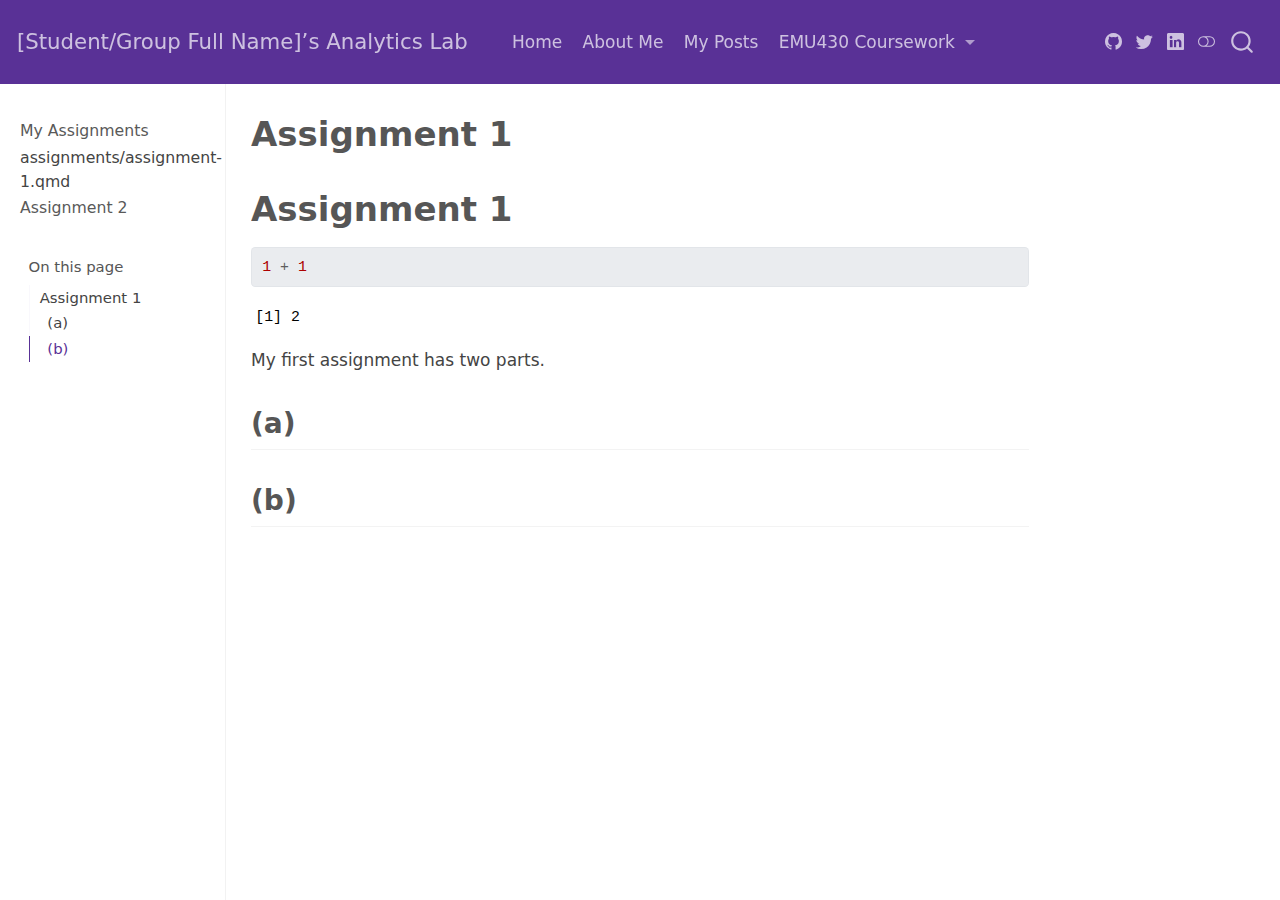
<file: _site/assignment-1.html>
<!DOCTYPE html>
<html xmlns="http://www.w3.org/1999/xhtml" lang="en" xml:lang="en"><head>

<meta charset="utf-8">
<meta name="generator" content="quarto-1.3.450">

<meta name="viewport" content="width=device-width, initial-scale=1.0, user-scalable=yes">


<title>[Student/Group Full Name]’s Analytics Lab - Assignment 1</title>
<style>
code{white-space: pre-wrap;}
span.smallcaps{font-variant: small-caps;}
div.columns{display: flex; gap: min(4vw, 1.5em);}
div.column{flex: auto; overflow-x: auto;}
div.hanging-indent{margin-left: 1.5em; text-indent: -1.5em;}
ul.task-list{list-style: none;}
ul.task-list li input[type="checkbox"] {
  width: 0.8em;
  margin: 0 0.8em 0.2em -1em; /* quarto-specific, see https://github.com/quarto-dev/quarto-cli/issues/4556 */ 
  vertical-align: middle;
}
/* CSS for syntax highlighting */
pre > code.sourceCode { white-space: pre; position: relative; }
pre > code.sourceCode > span { display: inline-block; line-height: 1.25; }
pre > code.sourceCode > span:empty { height: 1.2em; }
.sourceCode { overflow: visible; }
code.sourceCode > span { color: inherit; text-decoration: inherit; }
div.sourceCode { margin: 1em 0; }
pre.sourceCode { margin: 0; }
@media screen {
div.sourceCode { overflow: auto; }
}
@media print {
pre > code.sourceCode { white-space: pre-wrap; }
pre > code.sourceCode > span { text-indent: -5em; padding-left: 5em; }
}
pre.numberSource code
  { counter-reset: source-line 0; }
pre.numberSource code > span
  { position: relative; left: -4em; counter-increment: source-line; }
pre.numberSource code > span > a:first-child::before
  { content: counter(source-line);
    position: relative; left: -1em; text-align: right; vertical-align: baseline;
    border: none; display: inline-block;
    -webkit-touch-callout: none; -webkit-user-select: none;
    -khtml-user-select: none; -moz-user-select: none;
    -ms-user-select: none; user-select: none;
    padding: 0 4px; width: 4em;
  }
pre.numberSource { margin-left: 3em;  padding-left: 4px; }
div.sourceCode
  {   }
@media screen {
pre > code.sourceCode > span > a:first-child::before { text-decoration: underline; }
}
</style>


<script src="site_libs/quarto-nav/quarto-nav.js"></script>
<script src="site_libs/quarto-nav/headroom.min.js"></script>
<script src="site_libs/clipboard/clipboard.min.js"></script>
<script src="site_libs/quarto-search/autocomplete.umd.js"></script>
<script src="site_libs/quarto-search/fuse.min.js"></script>
<script src="site_libs/quarto-search/quarto-search.js"></script>
<meta name="quarto:offset" content="./">
<script src="site_libs/quarto-html/quarto.js"></script>
<script src="site_libs/quarto-html/popper.min.js"></script>
<script src="site_libs/quarto-html/tippy.umd.min.js"></script>
<script src="site_libs/quarto-html/anchor.min.js"></script>
<link href="site_libs/quarto-html/tippy.css" rel="stylesheet">
<link href="site_libs/quarto-html/quarto-syntax-highlighting.css" rel="stylesheet" class="quarto-color-scheme" id="quarto-text-highlighting-styles">
<link href="site_libs/quarto-html/quarto-syntax-highlighting-dark.css" rel="prefetch" class="quarto-color-scheme quarto-color-alternate" id="quarto-text-highlighting-styles">
<script src="site_libs/bootstrap/bootstrap.min.js"></script>
<link href="site_libs/bootstrap/bootstrap-icons.css" rel="stylesheet">
<link href="site_libs/bootstrap/bootstrap.min.css" rel="stylesheet" class="quarto-color-scheme" id="quarto-bootstrap" data-mode="light">
<link href="site_libs/bootstrap/bootstrap-dark.min.css" rel="prefetch" class="quarto-color-scheme quarto-color-alternate" id="quarto-bootstrap" data-mode="dark">
<script id="quarto-search-options" type="application/json">{
  "location": "navbar",
  "copy-button": false,
  "collapse-after": 3,
  "panel-placement": "end",
  "type": "overlay",
  "limit": 20,
  "language": {
    "search-no-results-text": "No results",
    "search-matching-documents-text": "matching documents",
    "search-copy-link-title": "Copy link to search",
    "search-hide-matches-text": "Hide additional matches",
    "search-more-match-text": "more match in this document",
    "search-more-matches-text": "more matches in this document",
    "search-clear-button-title": "Clear",
    "search-detached-cancel-button-title": "Cancel",
    "search-submit-button-title": "Submit",
    "search-label": "Search"
  }
}</script>


<link rel="stylesheet" href="styles.css">
</head>

<body class="nav-sidebar docked nav-fixed">

<div id="quarto-search-results"></div>
  <header id="quarto-header" class="headroom fixed-top">
    <nav class="navbar navbar-expand-lg navbar-dark ">
      <div class="navbar-container container-fluid">
      <div class="navbar-brand-container">
    <a class="navbar-brand" href="./index.html">
    <span class="navbar-title">[Student/Group Full Name]’s Analytics Lab</span>
    </a>
  </div>
            <div id="quarto-search" class="" title="Search"></div>
          <button class="navbar-toggler" type="button" data-bs-toggle="collapse" data-bs-target="#navbarCollapse" aria-controls="navbarCollapse" aria-expanded="false" aria-label="Toggle navigation" onclick="if (window.quartoToggleHeadroom) { window.quartoToggleHeadroom(); }">
  <span class="navbar-toggler-icon"></span>
</button>
          <div class="collapse navbar-collapse" id="navbarCollapse">
            <ul class="navbar-nav navbar-nav-scroll me-auto">
  <li class="nav-item">
    <a class="nav-link" href="./index.html" rel="" target="">
 <span class="menu-text">Home</span></a>
  </li>  
  <li class="nav-item">
    <a class="nav-link" href="./about.html" rel="" target="">
 <span class="menu-text">About Me</span></a>
  </li>  
  <li class="nav-item">
    <a class="nav-link" href="./posts.html" rel="" target="">
 <span class="menu-text">My Posts</span></a>
  </li>  
  <li class="nav-item dropdown ">
    <a class="nav-link dropdown-toggle" href="#" id="nav-menu-emu430-coursework" role="button" data-bs-toggle="dropdown" aria-expanded="false" rel="" target="">
 <span class="menu-text">EMU430 Coursework</span>
    </a>
    <ul class="dropdown-menu" aria-labelledby="nav-menu-emu430-coursework">    
        <li>
    <a class="dropdown-item" href="./assignments.html" rel="" target="">
 <span class="dropdown-text">Assignments</span></a>
  </li>  
        <li>
    <a class="dropdown-item" href="./project.html" rel="" target="">
 <span class="dropdown-text">Project</span></a>
  </li>  
    </ul>
  </li>
</ul>
            <div class="quarto-navbar-tools ms-auto tools-wide">
    <a href="https://twitter.com" rel="" title="" class="quarto-navigation-tool px-1" aria-label=""><i class="bi bi-github"></i></a>
    <a href="https://twitter.com" rel="" title="" class="quarto-navigation-tool px-1" aria-label=""><i class="bi bi-twitter"></i></a>
    <a href="https://linkedin.com" rel="" title="" class="quarto-navigation-tool px-1" aria-label=""><i class="bi bi-linkedin"></i></a>
  <a href="" class="quarto-color-scheme-toggle quarto-navigation-tool  px-1" onclick="window.quartoToggleColorScheme(); return false;" title="Toggle dark mode"><i class="bi"></i></a>
</div>
          </div> <!-- /navcollapse -->
      </div> <!-- /container-fluid -->
    </nav>
  <nav class="quarto-secondary-nav">
    <div class="container-fluid d-flex">
      <button type="button" class="quarto-btn-toggle btn" data-bs-toggle="collapse" data-bs-target="#quarto-sidebar,#quarto-sidebar-glass" aria-controls="quarto-sidebar" aria-expanded="false" aria-label="Toggle sidebar navigation" onclick="if (window.quartoToggleHeadroom) { window.quartoToggleHeadroom(); }">
        <i class="bi bi-layout-text-sidebar-reverse"></i>
      </button>
      <nav class="quarto-page-breadcrumbs" aria-label="breadcrumb"><ol class="breadcrumb"><li class="breadcrumb-item">Assignment 1</li></ol></nav>
      <a class="flex-grow-1" role="button" data-bs-toggle="collapse" data-bs-target="#quarto-sidebar,#quarto-sidebar-glass" aria-controls="quarto-sidebar" aria-expanded="false" aria-label="Toggle sidebar navigation" onclick="if (window.quartoToggleHeadroom) { window.quartoToggleHeadroom(); }">      
      </a>
    </div>
  </nav>
</header>
<!-- content -->
<div id="quarto-content" class="quarto-container page-columns page-rows-contents page-layout-article page-navbar">
<!-- sidebar -->
  <nav id="quarto-sidebar" class="sidebar collapse collapse-horizontal sidebar-navigation docked overflow-auto">
    <div class="sidebar-menu-container"> 
    <ul class="list-unstyled mt-1">
        <li class="sidebar-item">
  <div class="sidebar-item-container"> 
  <a href="./assignments.html" class="sidebar-item-text sidebar-link">
 <span class="menu-text">My Assignments</span></a>
  </div>
</li>
        <li class="sidebar-item">
 <span class="menu-text">assignments/assignment-1.qmd</span>
  </li>
        <li class="sidebar-item">
  <div class="sidebar-item-container"> 
  <a href="./assignments/assignment-2.html" class="sidebar-item-text sidebar-link">
 <span class="menu-text">Assignment 2</span></a>
  </div>
</li>
    </ul>
    </div>
    <nav id="TOC" role="doc-toc" class="toc-active">
    <h2 id="toc-title">On this page</h2>
   
  <ul>
  <li><a href="#assignment-1" id="toc-assignment-1" class="nav-link active" data-scroll-target="#assignment-1">Assignment 1</a>
  <ul class="collapse">
  <li><a href="#a" id="toc-a" class="nav-link" data-scroll-target="#a">(a)</a></li>
  <li><a href="#b" id="toc-b" class="nav-link" data-scroll-target="#b">(b)</a></li>
  </ul></li>
  </ul>
</nav>
</nav>
<div id="quarto-sidebar-glass" data-bs-toggle="collapse" data-bs-target="#quarto-sidebar,#quarto-sidebar-glass"></div>
<!-- margin-sidebar -->
    <div id="quarto-margin-sidebar" class="sidebar margin-sidebar">
    </div>
<!-- main -->
<main class="content" id="quarto-document-content">

<header id="title-block-header" class="quarto-title-block default">
<div class="quarto-title">
<h1 class="title">Assignment 1</h1>
</div>



<div class="quarto-title-meta">

    
  
    
  </div>
  

</header>

<section id="assignment-1" class="level1">
<h1>Assignment 1</h1>
<div class="cell">
<div class="sourceCode cell-code" id="cb1"><pre class="sourceCode r code-with-copy"><code class="sourceCode r"><span id="cb1-1"><a href="#cb1-1" aria-hidden="true" tabindex="-1"></a><span class="dv">1</span> <span class="sc">+</span> <span class="dv">1</span></span></code><button title="Copy to Clipboard" class="code-copy-button"><i class="bi"></i></button></pre></div>
<div class="cell-output cell-output-stdout">
<pre><code>[1] 2</code></pre>
</div>
</div>
<p>My first assignment has two parts.</p>
<section id="a" class="level2">
<h2 class="anchored" data-anchor-id="a">(a)</h2>
</section>
<section id="b" class="level2">
<h2 class="anchored" data-anchor-id="b">(b)</h2>


</section>
</section>

</main> <!-- /main -->
<script id="quarto-html-after-body" type="application/javascript">
window.document.addEventListener("DOMContentLoaded", function (event) {
  const toggleBodyColorMode = (bsSheetEl) => {
    const mode = bsSheetEl.getAttribute("data-mode");
    const bodyEl = window.document.querySelector("body");
    if (mode === "dark") {
      bodyEl.classList.add("quarto-dark");
      bodyEl.classList.remove("quarto-light");
    } else {
      bodyEl.classList.add("quarto-light");
      bodyEl.classList.remove("quarto-dark");
    }
  }
  const toggleBodyColorPrimary = () => {
    const bsSheetEl = window.document.querySelector("link#quarto-bootstrap");
    if (bsSheetEl) {
      toggleBodyColorMode(bsSheetEl);
    }
  }
  toggleBodyColorPrimary();  
  const disableStylesheet = (stylesheets) => {
    for (let i=0; i < stylesheets.length; i++) {
      const stylesheet = stylesheets[i];
      stylesheet.rel = 'prefetch';
    }
  }
  const enableStylesheet = (stylesheets) => {
    for (let i=0; i < stylesheets.length; i++) {
      const stylesheet = stylesheets[i];
      stylesheet.rel = 'stylesheet';
    }
  }
  const manageTransitions = (selector, allowTransitions) => {
    const els = window.document.querySelectorAll(selector);
    for (let i=0; i < els.length; i++) {
      const el = els[i];
      if (allowTransitions) {
        el.classList.remove('notransition');
      } else {
        el.classList.add('notransition');
      }
    }
  }
  const toggleColorMode = (alternate) => {
    // Switch the stylesheets
    const alternateStylesheets = window.document.querySelectorAll('link.quarto-color-scheme.quarto-color-alternate');
    manageTransitions('#quarto-margin-sidebar .nav-link', false);
    if (alternate) {
      enableStylesheet(alternateStylesheets);
      for (const sheetNode of alternateStylesheets) {
        if (sheetNode.id === "quarto-bootstrap") {
          toggleBodyColorMode(sheetNode);
        }
      }
    } else {
      disableStylesheet(alternateStylesheets);
      toggleBodyColorPrimary();
    }
    manageTransitions('#quarto-margin-sidebar .nav-link', true);
    // Switch the toggles
    const toggles = window.document.querySelectorAll('.quarto-color-scheme-toggle');
    for (let i=0; i < toggles.length; i++) {
      const toggle = toggles[i];
      if (toggle) {
        if (alternate) {
          toggle.classList.add("alternate");     
        } else {
          toggle.classList.remove("alternate");
        }
      }
    }
    // Hack to workaround the fact that safari doesn't
    // properly recolor the scrollbar when toggling (#1455)
    if (navigator.userAgent.indexOf('Safari') > 0 && navigator.userAgent.indexOf('Chrome') == -1) {
      manageTransitions("body", false);
      window.scrollTo(0, 1);
      setTimeout(() => {
        window.scrollTo(0, 0);
        manageTransitions("body", true);
      }, 40);  
    }
  }
  const isFileUrl = () => { 
    return window.location.protocol === 'file:';
  }
  const hasAlternateSentinel = () => {  
    let styleSentinel = getColorSchemeSentinel();
    if (styleSentinel !== null) {
      return styleSentinel === "alternate";
    } else {
      return false;
    }
  }
  const setStyleSentinel = (alternate) => {
    const value = alternate ? "alternate" : "default";
    if (!isFileUrl()) {
      window.localStorage.setItem("quarto-color-scheme", value);
    } else {
      localAlternateSentinel = value;
    }
  }
  const getColorSchemeSentinel = () => {
    if (!isFileUrl()) {
      const storageValue = window.localStorage.getItem("quarto-color-scheme");
      return storageValue != null ? storageValue : localAlternateSentinel;
    } else {
      return localAlternateSentinel;
    }
  }
  let localAlternateSentinel = 'default';
  // Dark / light mode switch
  window.quartoToggleColorScheme = () => {
    // Read the current dark / light value 
    let toAlternate = !hasAlternateSentinel();
    toggleColorMode(toAlternate);
    setStyleSentinel(toAlternate);
  };
  // Ensure there is a toggle, if there isn't float one in the top right
  if (window.document.querySelector('.quarto-color-scheme-toggle') === null) {
    const a = window.document.createElement('a');
    a.classList.add('top-right');
    a.classList.add('quarto-color-scheme-toggle');
    a.href = "";
    a.onclick = function() { try { window.quartoToggleColorScheme(); } catch {} return false; };
    const i = window.document.createElement("i");
    i.classList.add('bi');
    a.appendChild(i);
    window.document.body.appendChild(a);
  }
  // Switch to dark mode if need be
  if (hasAlternateSentinel()) {
    toggleColorMode(true);
  } else {
    toggleColorMode(false);
  }
  const icon = "";
  const anchorJS = new window.AnchorJS();
  anchorJS.options = {
    placement: 'right',
    icon: icon
  };
  anchorJS.add('.anchored');
  const isCodeAnnotation = (el) => {
    for (const clz of el.classList) {
      if (clz.startsWith('code-annotation-')) {                     
        return true;
      }
    }
    return false;
  }
  const clipboard = new window.ClipboardJS('.code-copy-button', {
    text: function(trigger) {
      const codeEl = trigger.previousElementSibling.cloneNode(true);
      for (const childEl of codeEl.children) {
        if (isCodeAnnotation(childEl)) {
          childEl.remove();
        }
      }
      return codeEl.innerText;
    }
  });
  clipboard.on('success', function(e) {
    // button target
    const button = e.trigger;
    // don't keep focus
    button.blur();
    // flash "checked"
    button.classList.add('code-copy-button-checked');
    var currentTitle = button.getAttribute("title");
    button.setAttribute("title", "Copied!");
    let tooltip;
    if (window.bootstrap) {
      button.setAttribute("data-bs-toggle", "tooltip");
      button.setAttribute("data-bs-placement", "left");
      button.setAttribute("data-bs-title", "Copied!");
      tooltip = new bootstrap.Tooltip(button, 
        { trigger: "manual", 
          customClass: "code-copy-button-tooltip",
          offset: [0, -8]});
      tooltip.show();    
    }
    setTimeout(function() {
      if (tooltip) {
        tooltip.hide();
        button.removeAttribute("data-bs-title");
        button.removeAttribute("data-bs-toggle");
        button.removeAttribute("data-bs-placement");
      }
      button.setAttribute("title", currentTitle);
      button.classList.remove('code-copy-button-checked');
    }, 1000);
    // clear code selection
    e.clearSelection();
  });
  function tippyHover(el, contentFn) {
    const config = {
      allowHTML: true,
      content: contentFn,
      maxWidth: 500,
      delay: 100,
      arrow: false,
      appendTo: function(el) {
          return el.parentElement;
      },
      interactive: true,
      interactiveBorder: 10,
      theme: 'quarto',
      placement: 'bottom-start'
    };
    window.tippy(el, config); 
  }
  const noterefs = window.document.querySelectorAll('a[role="doc-noteref"]');
  for (var i=0; i<noterefs.length; i++) {
    const ref = noterefs[i];
    tippyHover(ref, function() {
      // use id or data attribute instead here
      let href = ref.getAttribute('data-footnote-href') || ref.getAttribute('href');
      try { href = new URL(href).hash; } catch {}
      const id = href.replace(/^#\/?/, "");
      const note = window.document.getElementById(id);
      return note.innerHTML;
    });
  }
      let selectedAnnoteEl;
      const selectorForAnnotation = ( cell, annotation) => {
        let cellAttr = 'data-code-cell="' + cell + '"';
        let lineAttr = 'data-code-annotation="' +  annotation + '"';
        const selector = 'span[' + cellAttr + '][' + lineAttr + ']';
        return selector;
      }
      const selectCodeLines = (annoteEl) => {
        const doc = window.document;
        const targetCell = annoteEl.getAttribute("data-target-cell");
        const targetAnnotation = annoteEl.getAttribute("data-target-annotation");
        const annoteSpan = window.document.querySelector(selectorForAnnotation(targetCell, targetAnnotation));
        const lines = annoteSpan.getAttribute("data-code-lines").split(",");
        const lineIds = lines.map((line) => {
          return targetCell + "-" + line;
        })
        let top = null;
        let height = null;
        let parent = null;
        if (lineIds.length > 0) {
            //compute the position of the single el (top and bottom and make a div)
            const el = window.document.getElementById(lineIds[0]);
            top = el.offsetTop;
            height = el.offsetHeight;
            parent = el.parentElement.parentElement;
          if (lineIds.length > 1) {
            const lastEl = window.document.getElementById(lineIds[lineIds.length - 1]);
            const bottom = lastEl.offsetTop + lastEl.offsetHeight;
            height = bottom - top;
          }
          if (top !== null && height !== null && parent !== null) {
            // cook up a div (if necessary) and position it 
            let div = window.document.getElementById("code-annotation-line-highlight");
            if (div === null) {
              div = window.document.createElement("div");
              div.setAttribute("id", "code-annotation-line-highlight");
              div.style.position = 'absolute';
              parent.appendChild(div);
            }
            div.style.top = top - 2 + "px";
            div.style.height = height + 4 + "px";
            let gutterDiv = window.document.getElementById("code-annotation-line-highlight-gutter");
            if (gutterDiv === null) {
              gutterDiv = window.document.createElement("div");
              gutterDiv.setAttribute("id", "code-annotation-line-highlight-gutter");
              gutterDiv.style.position = 'absolute';
              const codeCell = window.document.getElementById(targetCell);
              const gutter = codeCell.querySelector('.code-annotation-gutter');
              gutter.appendChild(gutterDiv);
            }
            gutterDiv.style.top = top - 2 + "px";
            gutterDiv.style.height = height + 4 + "px";
          }
          selectedAnnoteEl = annoteEl;
        }
      };
      const unselectCodeLines = () => {
        const elementsIds = ["code-annotation-line-highlight", "code-annotation-line-highlight-gutter"];
        elementsIds.forEach((elId) => {
          const div = window.document.getElementById(elId);
          if (div) {
            div.remove();
          }
        });
        selectedAnnoteEl = undefined;
      };
      // Attach click handler to the DT
      const annoteDls = window.document.querySelectorAll('dt[data-target-cell]');
      for (const annoteDlNode of annoteDls) {
        annoteDlNode.addEventListener('click', (event) => {
          const clickedEl = event.target;
          if (clickedEl !== selectedAnnoteEl) {
            unselectCodeLines();
            const activeEl = window.document.querySelector('dt[data-target-cell].code-annotation-active');
            if (activeEl) {
              activeEl.classList.remove('code-annotation-active');
            }
            selectCodeLines(clickedEl);
            clickedEl.classList.add('code-annotation-active');
          } else {
            // Unselect the line
            unselectCodeLines();
            clickedEl.classList.remove('code-annotation-active');
          }
        });
      }
  const findCites = (el) => {
    const parentEl = el.parentElement;
    if (parentEl) {
      const cites = parentEl.dataset.cites;
      if (cites) {
        return {
          el,
          cites: cites.split(' ')
        };
      } else {
        return findCites(el.parentElement)
      }
    } else {
      return undefined;
    }
  };
  var bibliorefs = window.document.querySelectorAll('a[role="doc-biblioref"]');
  for (var i=0; i<bibliorefs.length; i++) {
    const ref = bibliorefs[i];
    const citeInfo = findCites(ref);
    if (citeInfo) {
      tippyHover(citeInfo.el, function() {
        var popup = window.document.createElement('div');
        citeInfo.cites.forEach(function(cite) {
          var citeDiv = window.document.createElement('div');
          citeDiv.classList.add('hanging-indent');
          citeDiv.classList.add('csl-entry');
          var biblioDiv = window.document.getElementById('ref-' + cite);
          if (biblioDiv) {
            citeDiv.innerHTML = biblioDiv.innerHTML;
          }
          popup.appendChild(citeDiv);
        });
        return popup.innerHTML;
      });
    }
  }
});
</script>
</div> <!-- /content -->



</body></html>
</file>
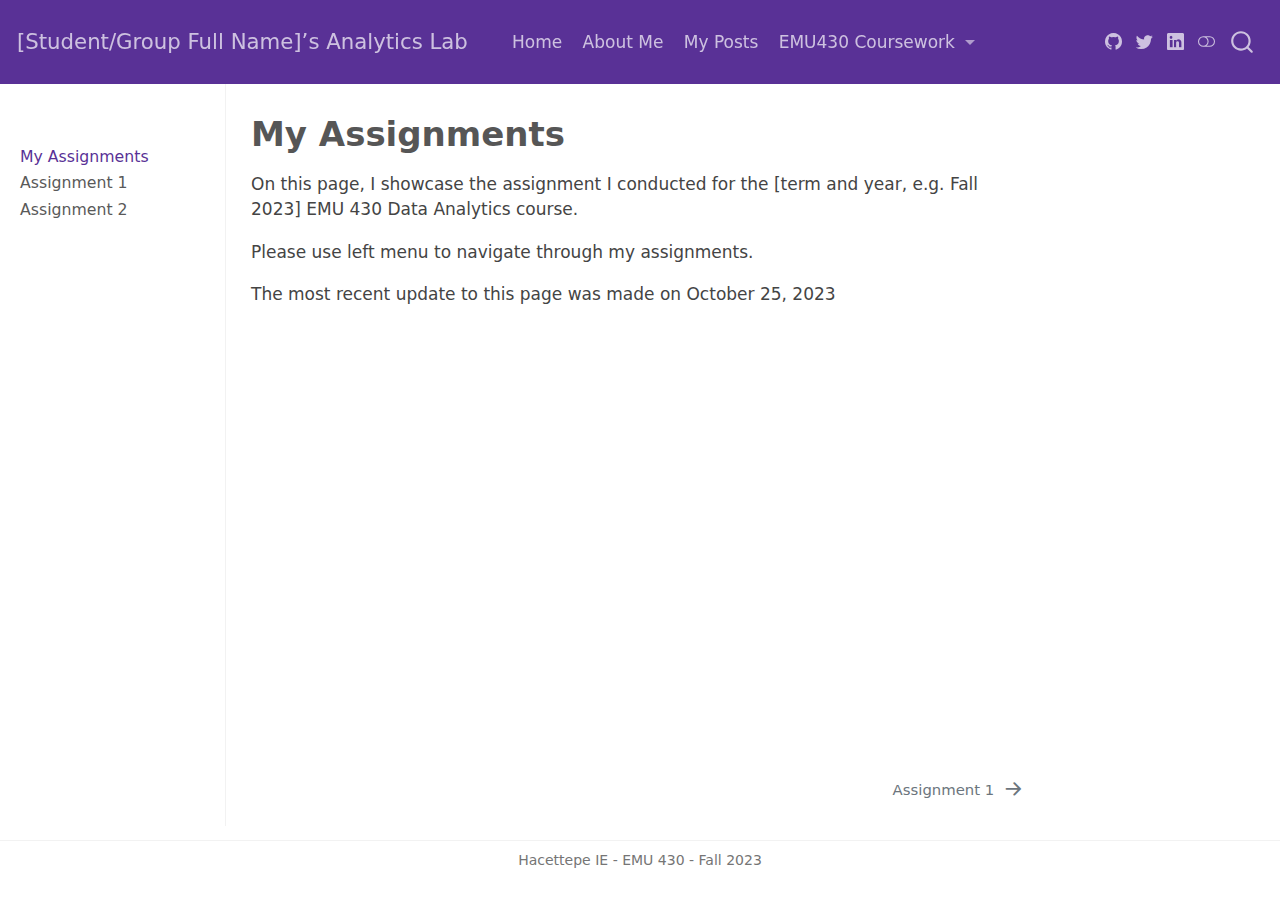
<file: _site/assignments.html>
<!DOCTYPE html>
<html xmlns="http://www.w3.org/1999/xhtml" lang="en" xml:lang="en"><head>

<meta charset="utf-8">
<meta name="generator" content="quarto-1.3.450">

<meta name="viewport" content="width=device-width, initial-scale=1.0, user-scalable=yes">


<title>[Student/Group Full Name]’s Analytics Lab - My Assignments</title>
<style>
code{white-space: pre-wrap;}
span.smallcaps{font-variant: small-caps;}
div.columns{display: flex; gap: min(4vw, 1.5em);}
div.column{flex: auto; overflow-x: auto;}
div.hanging-indent{margin-left: 1.5em; text-indent: -1.5em;}
ul.task-list{list-style: none;}
ul.task-list li input[type="checkbox"] {
  width: 0.8em;
  margin: 0 0.8em 0.2em -1em; /* quarto-specific, see https://github.com/quarto-dev/quarto-cli/issues/4556 */ 
  vertical-align: middle;
}
</style>


<script src="site_libs/quarto-nav/quarto-nav.js"></script>
<script src="site_libs/quarto-nav/headroom.min.js"></script>
<script src="site_libs/clipboard/clipboard.min.js"></script>
<script src="site_libs/quarto-search/autocomplete.umd.js"></script>
<script src="site_libs/quarto-search/fuse.min.js"></script>
<script src="site_libs/quarto-search/quarto-search.js"></script>
<meta name="quarto:offset" content="./">
<link href="./assignments/assignment-1.html" rel="next">
<script src="site_libs/quarto-html/quarto.js"></script>
<script src="site_libs/quarto-html/popper.min.js"></script>
<script src="site_libs/quarto-html/tippy.umd.min.js"></script>
<script src="site_libs/quarto-html/anchor.min.js"></script>
<link href="site_libs/quarto-html/tippy.css" rel="stylesheet">
<link href="site_libs/quarto-html/quarto-syntax-highlighting.css" rel="stylesheet" class="quarto-color-scheme" id="quarto-text-highlighting-styles">
<link href="site_libs/quarto-html/quarto-syntax-highlighting-dark.css" rel="prefetch" class="quarto-color-scheme quarto-color-alternate" id="quarto-text-highlighting-styles">
<script src="site_libs/bootstrap/bootstrap.min.js"></script>
<link href="site_libs/bootstrap/bootstrap-icons.css" rel="stylesheet">
<link href="site_libs/bootstrap/bootstrap.min.css" rel="stylesheet" class="quarto-color-scheme" id="quarto-bootstrap" data-mode="light">
<link href="site_libs/bootstrap/bootstrap-dark.min.css" rel="prefetch" class="quarto-color-scheme quarto-color-alternate" id="quarto-bootstrap" data-mode="dark">
<script id="quarto-search-options" type="application/json">{
  "location": "navbar",
  "copy-button": false,
  "collapse-after": 3,
  "panel-placement": "end",
  "type": "overlay",
  "limit": 20,
  "language": {
    "search-no-results-text": "No results",
    "search-matching-documents-text": "matching documents",
    "search-copy-link-title": "Copy link to search",
    "search-hide-matches-text": "Hide additional matches",
    "search-more-match-text": "more match in this document",
    "search-more-matches-text": "more matches in this document",
    "search-clear-button-title": "Clear",
    "search-detached-cancel-button-title": "Cancel",
    "search-submit-button-title": "Submit",
    "search-label": "Search"
  }
}</script>


<link rel="stylesheet" href="styles.css">
</head>

<body class="nav-sidebar docked nav-fixed">

<div id="quarto-search-results"></div>
  <header id="quarto-header" class="headroom fixed-top">
    <nav class="navbar navbar-expand-lg navbar-dark ">
      <div class="navbar-container container-fluid">
      <div class="navbar-brand-container">
    <a class="navbar-brand" href="./index.html">
    <span class="navbar-title">[Student/Group Full Name]’s Analytics Lab</span>
    </a>
  </div>
            <div id="quarto-search" class="" title="Search"></div>
          <button class="navbar-toggler" type="button" data-bs-toggle="collapse" data-bs-target="#navbarCollapse" aria-controls="navbarCollapse" aria-expanded="false" aria-label="Toggle navigation" onclick="if (window.quartoToggleHeadroom) { window.quartoToggleHeadroom(); }">
  <span class="navbar-toggler-icon"></span>
</button>
          <div class="collapse navbar-collapse" id="navbarCollapse">
            <ul class="navbar-nav navbar-nav-scroll me-auto">
  <li class="nav-item">
    <a class="nav-link" href="./index.html" rel="" target="">
 <span class="menu-text">Home</span></a>
  </li>  
  <li class="nav-item">
    <a class="nav-link" href="./about.html" rel="" target="">
 <span class="menu-text">About Me</span></a>
  </li>  
  <li class="nav-item">
    <a class="nav-link" href="./posts.html" rel="" target="">
 <span class="menu-text">My Posts</span></a>
  </li>  
  <li class="nav-item dropdown ">
    <a class="nav-link dropdown-toggle" href="#" id="nav-menu-emu430-coursework" role="button" data-bs-toggle="dropdown" aria-expanded="false" rel="" target="">
 <span class="menu-text">EMU430 Coursework</span>
    </a>
    <ul class="dropdown-menu" aria-labelledby="nav-menu-emu430-coursework">    
        <li>
    <a class="dropdown-item" href="./assignments.html" rel="" target="">
 <span class="dropdown-text">Assignments</span></a>
  </li>  
        <li>
    <a class="dropdown-item" href="./project.html" rel="" target="">
 <span class="dropdown-text">Project</span></a>
  </li>  
    </ul>
  </li>
</ul>
            <div class="quarto-navbar-tools ms-auto tools-wide">
    <a href="https://twitter.com" rel="" title="" class="quarto-navigation-tool px-1" aria-label=""><i class="bi bi-github"></i></a>
    <a href="https://twitter.com" rel="" title="" class="quarto-navigation-tool px-1" aria-label=""><i class="bi bi-twitter"></i></a>
    <a href="https://linkedin.com" rel="" title="" class="quarto-navigation-tool px-1" aria-label=""><i class="bi bi-linkedin"></i></a>
  <a href="" class="quarto-color-scheme-toggle quarto-navigation-tool  px-1" onclick="window.quartoToggleColorScheme(); return false;" title="Toggle dark mode"><i class="bi"></i></a>
</div>
          </div> <!-- /navcollapse -->
      </div> <!-- /container-fluid -->
    </nav>
  <nav class="quarto-secondary-nav">
    <div class="container-fluid d-flex">
      <button type="button" class="quarto-btn-toggle btn" data-bs-toggle="collapse" data-bs-target="#quarto-sidebar,#quarto-sidebar-glass" aria-controls="quarto-sidebar" aria-expanded="false" aria-label="Toggle sidebar navigation" onclick="if (window.quartoToggleHeadroom) { window.quartoToggleHeadroom(); }">
        <i class="bi bi-layout-text-sidebar-reverse"></i>
      </button>
      <nav class="quarto-page-breadcrumbs" aria-label="breadcrumb"><ol class="breadcrumb"><li class="breadcrumb-item"><a href="./assignments.html">My Assignments</a></li></ol></nav>
      <a class="flex-grow-1" role="button" data-bs-toggle="collapse" data-bs-target="#quarto-sidebar,#quarto-sidebar-glass" aria-controls="quarto-sidebar" aria-expanded="false" aria-label="Toggle sidebar navigation" onclick="if (window.quartoToggleHeadroom) { window.quartoToggleHeadroom(); }">      
      </a>
      <button type="button" class="btn quarto-search-button" aria-label="" onclick="window.quartoOpenSearch();">
        <i class="bi bi-search"></i>
      </button>
    </div>
  </nav>
</header>
<!-- content -->
<div id="quarto-content" class="quarto-container page-columns page-rows-contents page-layout-article page-navbar">
<!-- sidebar -->
  <nav id="quarto-sidebar" class="sidebar collapse collapse-horizontal sidebar-navigation docked overflow-auto">
        <div class="mt-2 flex-shrink-0 align-items-center">
        <div class="sidebar-search">
        <div id="quarto-search" class="" title="Search"></div>
        </div>
        </div>
    <div class="sidebar-menu-container"> 
    <ul class="list-unstyled mt-1">
        <li class="sidebar-item">
  <div class="sidebar-item-container"> 
  <a href="./assignments.html" class="sidebar-item-text sidebar-link active">
 <span class="menu-text">My Assignments</span></a>
  </div>
</li>
        <li class="sidebar-item">
  <div class="sidebar-item-container"> 
  <a href="./assignments/assignment-1.html" class="sidebar-item-text sidebar-link">
 <span class="menu-text">Assignment 1</span></a>
  </div>
</li>
        <li class="sidebar-item">
  <div class="sidebar-item-container"> 
  <a href="./assignments/assignment-2.html" class="sidebar-item-text sidebar-link">
 <span class="menu-text">Assignment 2</span></a>
  </div>
</li>
    </ul>
    </div>
    
</nav>
<div id="quarto-sidebar-glass" data-bs-toggle="collapse" data-bs-target="#quarto-sidebar,#quarto-sidebar-glass"></div>
<!-- margin-sidebar -->
    <div id="quarto-margin-sidebar" class="sidebar margin-sidebar">
    </div>
<!-- main -->
<main class="content" id="quarto-document-content">

<header id="title-block-header" class="quarto-title-block default">
<div class="quarto-title">
<h1 class="title">My Assignments</h1>
</div>



<div class="quarto-title-meta">

    
  
    
  </div>
  

</header>

<p>On this page, I showcase the assignment I conducted for the [term and year, e.g.&nbsp;Fall 2023] EMU 430 Data Analytics course.</p>
<p>Please use left menu to navigate through my assignments.</p>
<p>The most recent update to this page was made on October 25, 2023</p>



<a onclick="window.scrollTo(0, 0); return false;" role="button" id="quarto-back-to-top"><i class="bi bi-arrow-up"></i> Back to top</a></main> <!-- /main -->
<script id="quarto-html-after-body" type="application/javascript">
window.document.addEventListener("DOMContentLoaded", function (event) {
  const toggleBodyColorMode = (bsSheetEl) => {
    const mode = bsSheetEl.getAttribute("data-mode");
    const bodyEl = window.document.querySelector("body");
    if (mode === "dark") {
      bodyEl.classList.add("quarto-dark");
      bodyEl.classList.remove("quarto-light");
    } else {
      bodyEl.classList.add("quarto-light");
      bodyEl.classList.remove("quarto-dark");
    }
  }
  const toggleBodyColorPrimary = () => {
    const bsSheetEl = window.document.querySelector("link#quarto-bootstrap");
    if (bsSheetEl) {
      toggleBodyColorMode(bsSheetEl);
    }
  }
  toggleBodyColorPrimary();  
  const disableStylesheet = (stylesheets) => {
    for (let i=0; i < stylesheets.length; i++) {
      const stylesheet = stylesheets[i];
      stylesheet.rel = 'prefetch';
    }
  }
  const enableStylesheet = (stylesheets) => {
    for (let i=0; i < stylesheets.length; i++) {
      const stylesheet = stylesheets[i];
      stylesheet.rel = 'stylesheet';
    }
  }
  const manageTransitions = (selector, allowTransitions) => {
    const els = window.document.querySelectorAll(selector);
    for (let i=0; i < els.length; i++) {
      const el = els[i];
      if (allowTransitions) {
        el.classList.remove('notransition');
      } else {
        el.classList.add('notransition');
      }
    }
  }
  const toggleColorMode = (alternate) => {
    // Switch the stylesheets
    const alternateStylesheets = window.document.querySelectorAll('link.quarto-color-scheme.quarto-color-alternate');
    manageTransitions('#quarto-margin-sidebar .nav-link', false);
    if (alternate) {
      enableStylesheet(alternateStylesheets);
      for (const sheetNode of alternateStylesheets) {
        if (sheetNode.id === "quarto-bootstrap") {
          toggleBodyColorMode(sheetNode);
        }
      }
    } else {
      disableStylesheet(alternateStylesheets);
      toggleBodyColorPrimary();
    }
    manageTransitions('#quarto-margin-sidebar .nav-link', true);
    // Switch the toggles
    const toggles = window.document.querySelectorAll('.quarto-color-scheme-toggle');
    for (let i=0; i < toggles.length; i++) {
      const toggle = toggles[i];
      if (toggle) {
        if (alternate) {
          toggle.classList.add("alternate");     
        } else {
          toggle.classList.remove("alternate");
        }
      }
    }
    // Hack to workaround the fact that safari doesn't
    // properly recolor the scrollbar when toggling (#1455)
    if (navigator.userAgent.indexOf('Safari') > 0 && navigator.userAgent.indexOf('Chrome') == -1) {
      manageTransitions("body", false);
      window.scrollTo(0, 1);
      setTimeout(() => {
        window.scrollTo(0, 0);
        manageTransitions("body", true);
      }, 40);  
    }
  }
  const isFileUrl = () => { 
    return window.location.protocol === 'file:';
  }
  const hasAlternateSentinel = () => {  
    let styleSentinel = getColorSchemeSentinel();
    if (styleSentinel !== null) {
      return styleSentinel === "alternate";
    } else {
      return false;
    }
  }
  const setStyleSentinel = (alternate) => {
    const value = alternate ? "alternate" : "default";
    if (!isFileUrl()) {
      window.localStorage.setItem("quarto-color-scheme", value);
    } else {
      localAlternateSentinel = value;
    }
  }
  const getColorSchemeSentinel = () => {
    if (!isFileUrl()) {
      const storageValue = window.localStorage.getItem("quarto-color-scheme");
      return storageValue != null ? storageValue : localAlternateSentinel;
    } else {
      return localAlternateSentinel;
    }
  }
  let localAlternateSentinel = 'default';
  // Dark / light mode switch
  window.quartoToggleColorScheme = () => {
    // Read the current dark / light value 
    let toAlternate = !hasAlternateSentinel();
    toggleColorMode(toAlternate);
    setStyleSentinel(toAlternate);
  };
  // Ensure there is a toggle, if there isn't float one in the top right
  if (window.document.querySelector('.quarto-color-scheme-toggle') === null) {
    const a = window.document.createElement('a');
    a.classList.add('top-right');
    a.classList.add('quarto-color-scheme-toggle');
    a.href = "";
    a.onclick = function() { try { window.quartoToggleColorScheme(); } catch {} return false; };
    const i = window.document.createElement("i");
    i.classList.add('bi');
    a.appendChild(i);
    window.document.body.appendChild(a);
  }
  // Switch to dark mode if need be
  if (hasAlternateSentinel()) {
    toggleColorMode(true);
  } else {
    toggleColorMode(false);
  }
  const icon = "";
  const anchorJS = new window.AnchorJS();
  anchorJS.options = {
    placement: 'right',
    icon: icon
  };
  anchorJS.add('.anchored');
  const isCodeAnnotation = (el) => {
    for (const clz of el.classList) {
      if (clz.startsWith('code-annotation-')) {                     
        return true;
      }
    }
    return false;
  }
  const clipboard = new window.ClipboardJS('.code-copy-button', {
    text: function(trigger) {
      const codeEl = trigger.previousElementSibling.cloneNode(true);
      for (const childEl of codeEl.children) {
        if (isCodeAnnotation(childEl)) {
          childEl.remove();
        }
      }
      return codeEl.innerText;
    }
  });
  clipboard.on('success', function(e) {
    // button target
    const button = e.trigger;
    // don't keep focus
    button.blur();
    // flash "checked"
    button.classList.add('code-copy-button-checked');
    var currentTitle = button.getAttribute("title");
    button.setAttribute("title", "Copied!");
    let tooltip;
    if (window.bootstrap) {
      button.setAttribute("data-bs-toggle", "tooltip");
      button.setAttribute("data-bs-placement", "left");
      button.setAttribute("data-bs-title", "Copied!");
      tooltip = new bootstrap.Tooltip(button, 
        { trigger: "manual", 
          customClass: "code-copy-button-tooltip",
          offset: [0, -8]});
      tooltip.show();    
    }
    setTimeout(function() {
      if (tooltip) {
        tooltip.hide();
        button.removeAttribute("data-bs-title");
        button.removeAttribute("data-bs-toggle");
        button.removeAttribute("data-bs-placement");
      }
      button.setAttribute("title", currentTitle);
      button.classList.remove('code-copy-button-checked');
    }, 1000);
    // clear code selection
    e.clearSelection();
  });
  function tippyHover(el, contentFn) {
    const config = {
      allowHTML: true,
      content: contentFn,
      maxWidth: 500,
      delay: 100,
      arrow: false,
      appendTo: function(el) {
          return el.parentElement;
      },
      interactive: true,
      interactiveBorder: 10,
      theme: 'quarto',
      placement: 'bottom-start'
    };
    window.tippy(el, config); 
  }
  const noterefs = window.document.querySelectorAll('a[role="doc-noteref"]');
  for (var i=0; i<noterefs.length; i++) {
    const ref = noterefs[i];
    tippyHover(ref, function() {
      // use id or data attribute instead here
      let href = ref.getAttribute('data-footnote-href') || ref.getAttribute('href');
      try { href = new URL(href).hash; } catch {}
      const id = href.replace(/^#\/?/, "");
      const note = window.document.getElementById(id);
      return note.innerHTML;
    });
  }
      let selectedAnnoteEl;
      const selectorForAnnotation = ( cell, annotation) => {
        let cellAttr = 'data-code-cell="' + cell + '"';
        let lineAttr = 'data-code-annotation="' +  annotation + '"';
        const selector = 'span[' + cellAttr + '][' + lineAttr + ']';
        return selector;
      }
      const selectCodeLines = (annoteEl) => {
        const doc = window.document;
        const targetCell = annoteEl.getAttribute("data-target-cell");
        const targetAnnotation = annoteEl.getAttribute("data-target-annotation");
        const annoteSpan = window.document.querySelector(selectorForAnnotation(targetCell, targetAnnotation));
        const lines = annoteSpan.getAttribute("data-code-lines").split(",");
        const lineIds = lines.map((line) => {
          return targetCell + "-" + line;
        })
        let top = null;
        let height = null;
        let parent = null;
        if (lineIds.length > 0) {
            //compute the position of the single el (top and bottom and make a div)
            const el = window.document.getElementById(lineIds[0]);
            top = el.offsetTop;
            height = el.offsetHeight;
            parent = el.parentElement.parentElement;
          if (lineIds.length > 1) {
            const lastEl = window.document.getElementById(lineIds[lineIds.length - 1]);
            const bottom = lastEl.offsetTop + lastEl.offsetHeight;
            height = bottom - top;
          }
          if (top !== null && height !== null && parent !== null) {
            // cook up a div (if necessary) and position it 
            let div = window.document.getElementById("code-annotation-line-highlight");
            if (div === null) {
              div = window.document.createElement("div");
              div.setAttribute("id", "code-annotation-line-highlight");
              div.style.position = 'absolute';
              parent.appendChild(div);
            }
            div.style.top = top - 2 + "px";
            div.style.height = height + 4 + "px";
            let gutterDiv = window.document.getElementById("code-annotation-line-highlight-gutter");
            if (gutterDiv === null) {
              gutterDiv = window.document.createElement("div");
              gutterDiv.setAttribute("id", "code-annotation-line-highlight-gutter");
              gutterDiv.style.position = 'absolute';
              const codeCell = window.document.getElementById(targetCell);
              const gutter = codeCell.querySelector('.code-annotation-gutter');
              gutter.appendChild(gutterDiv);
            }
            gutterDiv.style.top = top - 2 + "px";
            gutterDiv.style.height = height + 4 + "px";
          }
          selectedAnnoteEl = annoteEl;
        }
      };
      const unselectCodeLines = () => {
        const elementsIds = ["code-annotation-line-highlight", "code-annotation-line-highlight-gutter"];
        elementsIds.forEach((elId) => {
          const div = window.document.getElementById(elId);
          if (div) {
            div.remove();
          }
        });
        selectedAnnoteEl = undefined;
      };
      // Attach click handler to the DT
      const annoteDls = window.document.querySelectorAll('dt[data-target-cell]');
      for (const annoteDlNode of annoteDls) {
        annoteDlNode.addEventListener('click', (event) => {
          const clickedEl = event.target;
          if (clickedEl !== selectedAnnoteEl) {
            unselectCodeLines();
            const activeEl = window.document.querySelector('dt[data-target-cell].code-annotation-active');
            if (activeEl) {
              activeEl.classList.remove('code-annotation-active');
            }
            selectCodeLines(clickedEl);
            clickedEl.classList.add('code-annotation-active');
          } else {
            // Unselect the line
            unselectCodeLines();
            clickedEl.classList.remove('code-annotation-active');
          }
        });
      }
  const findCites = (el) => {
    const parentEl = el.parentElement;
    if (parentEl) {
      const cites = parentEl.dataset.cites;
      if (cites) {
        return {
          el,
          cites: cites.split(' ')
        };
      } else {
        return findCites(el.parentElement)
      }
    } else {
      return undefined;
    }
  };
  var bibliorefs = window.document.querySelectorAll('a[role="doc-biblioref"]');
  for (var i=0; i<bibliorefs.length; i++) {
    const ref = bibliorefs[i];
    const citeInfo = findCites(ref);
    if (citeInfo) {
      tippyHover(citeInfo.el, function() {
        var popup = window.document.createElement('div');
        citeInfo.cites.forEach(function(cite) {
          var citeDiv = window.document.createElement('div');
          citeDiv.classList.add('hanging-indent');
          citeDiv.classList.add('csl-entry');
          var biblioDiv = window.document.getElementById('ref-' + cite);
          if (biblioDiv) {
            citeDiv.innerHTML = biblioDiv.innerHTML;
          }
          popup.appendChild(citeDiv);
        });
        return popup.innerHTML;
      });
    }
  }
});
</script>
<nav class="page-navigation">
  <div class="nav-page nav-page-previous">
  </div>
  <div class="nav-page nav-page-next">
      <a href="./assignments/assignment-1.html" class="pagination-link">
        <span class="nav-page-text">Assignment 1</span> <i class="bi bi-arrow-right-short"></i>
      </a>
  </div>
</nav>
</div> <!-- /content -->
<footer class="footer">
  <div class="nav-footer">
    <div class="nav-footer-left">
      &nbsp;
    </div>   
    <div class="nav-footer-center">Hacettepe IE - EMU 430 - Fall 2023</div>
    <div class="nav-footer-right">
      &nbsp;
    </div>
  </div>
</footer>



</body></html>
</file>
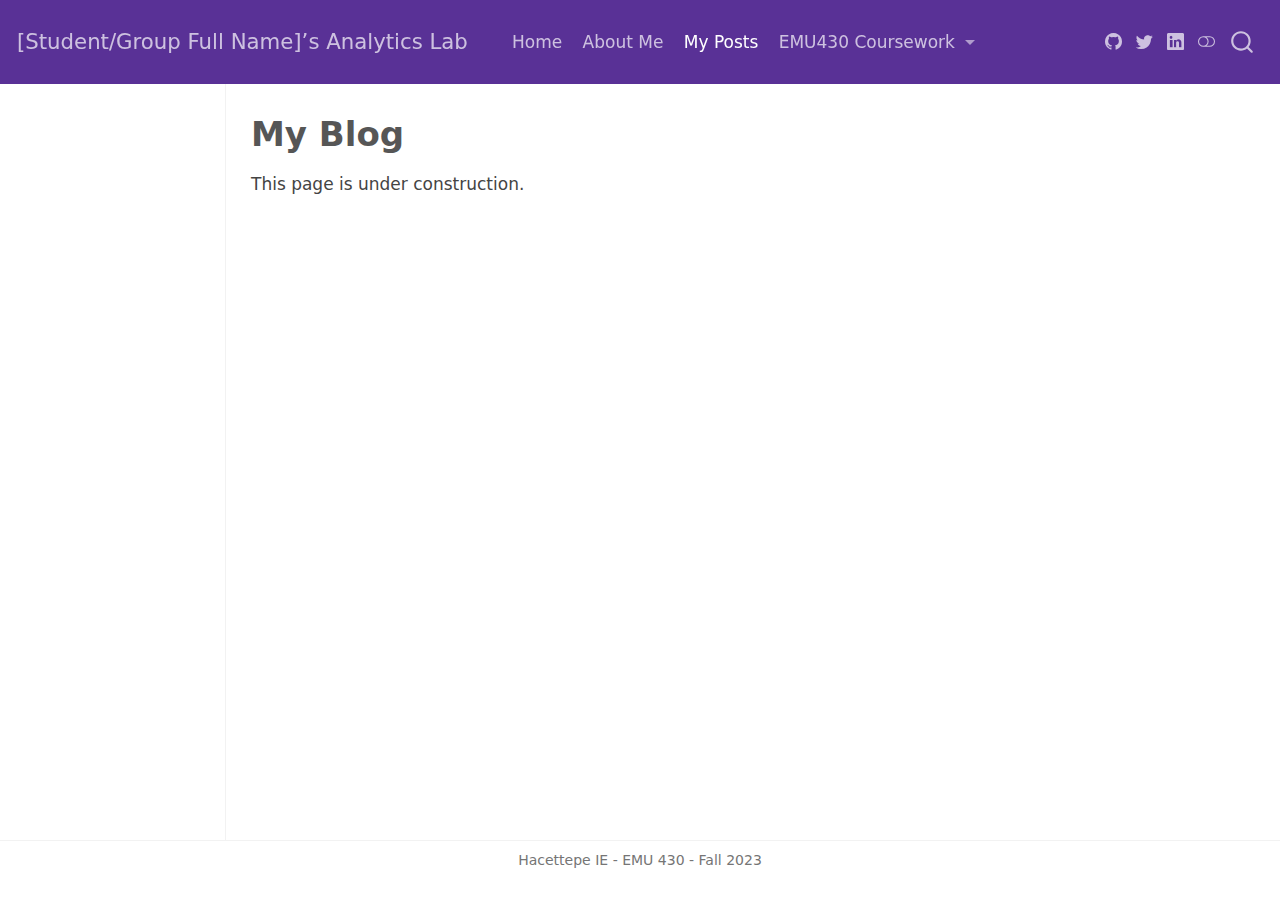
<file: _site/posts.html>
<!DOCTYPE html>
<html xmlns="http://www.w3.org/1999/xhtml" lang="en" xml:lang="en"><head>

<meta charset="utf-8">
<meta name="generator" content="quarto-1.3.450">

<meta name="viewport" content="width=device-width, initial-scale=1.0, user-scalable=yes">


<title>[Student/Group Full Name]’s Analytics Lab - My Blog</title>
<style>
code{white-space: pre-wrap;}
span.smallcaps{font-variant: small-caps;}
div.columns{display: flex; gap: min(4vw, 1.5em);}
div.column{flex: auto; overflow-x: auto;}
div.hanging-indent{margin-left: 1.5em; text-indent: -1.5em;}
ul.task-list{list-style: none;}
ul.task-list li input[type="checkbox"] {
  width: 0.8em;
  margin: 0 0.8em 0.2em -1em; /* quarto-specific, see https://github.com/quarto-dev/quarto-cli/issues/4556 */ 
  vertical-align: middle;
}
</style>


<script src="site_libs/quarto-nav/quarto-nav.js"></script>
<script src="site_libs/quarto-nav/headroom.min.js"></script>
<script src="site_libs/clipboard/clipboard.min.js"></script>
<script src="site_libs/quarto-search/autocomplete.umd.js"></script>
<script src="site_libs/quarto-search/fuse.min.js"></script>
<script src="site_libs/quarto-search/quarto-search.js"></script>
<meta name="quarto:offset" content="./">
<script src="site_libs/quarto-html/quarto.js"></script>
<script src="site_libs/quarto-html/popper.min.js"></script>
<script src="site_libs/quarto-html/tippy.umd.min.js"></script>
<script src="site_libs/quarto-html/anchor.min.js"></script>
<link href="site_libs/quarto-html/tippy.css" rel="stylesheet">
<link href="site_libs/quarto-html/quarto-syntax-highlighting.css" rel="stylesheet" class="quarto-color-scheme" id="quarto-text-highlighting-styles">
<link href="site_libs/quarto-html/quarto-syntax-highlighting-dark.css" rel="prefetch" class="quarto-color-scheme quarto-color-alternate" id="quarto-text-highlighting-styles">
<script src="site_libs/bootstrap/bootstrap.min.js"></script>
<link href="site_libs/bootstrap/bootstrap-icons.css" rel="stylesheet">
<link href="site_libs/bootstrap/bootstrap.min.css" rel="stylesheet" class="quarto-color-scheme" id="quarto-bootstrap" data-mode="light">
<link href="site_libs/bootstrap/bootstrap-dark.min.css" rel="prefetch" class="quarto-color-scheme quarto-color-alternate" id="quarto-bootstrap" data-mode="dark">
<script id="quarto-search-options" type="application/json">{
  "location": "navbar",
  "copy-button": false,
  "collapse-after": 3,
  "panel-placement": "end",
  "type": "overlay",
  "limit": 20,
  "language": {
    "search-no-results-text": "No results",
    "search-matching-documents-text": "matching documents",
    "search-copy-link-title": "Copy link to search",
    "search-hide-matches-text": "Hide additional matches",
    "search-more-match-text": "more match in this document",
    "search-more-matches-text": "more matches in this document",
    "search-clear-button-title": "Clear",
    "search-detached-cancel-button-title": "Cancel",
    "search-submit-button-title": "Submit",
    "search-label": "Search"
  }
}</script>


<link rel="stylesheet" href="styles.css">
</head>

<body class="docked nav-fixed">

<div id="quarto-search-results"></div>
  <header id="quarto-header" class="headroom fixed-top">
    <nav class="navbar navbar-expand-lg navbar-dark ">
      <div class="navbar-container container-fluid">
      <div class="navbar-brand-container">
    <a class="navbar-brand" href="./index.html">
    <span class="navbar-title">[Student/Group Full Name]’s Analytics Lab</span>
    </a>
  </div>
            <div id="quarto-search" class="" title="Search"></div>
          <button class="navbar-toggler" type="button" data-bs-toggle="collapse" data-bs-target="#navbarCollapse" aria-controls="navbarCollapse" aria-expanded="false" aria-label="Toggle navigation" onclick="if (window.quartoToggleHeadroom) { window.quartoToggleHeadroom(); }">
  <span class="navbar-toggler-icon"></span>
</button>
          <div class="collapse navbar-collapse" id="navbarCollapse">
            <ul class="navbar-nav navbar-nav-scroll me-auto">
  <li class="nav-item">
    <a class="nav-link" href="./index.html" rel="" target="">
 <span class="menu-text">Home</span></a>
  </li>  
  <li class="nav-item">
    <a class="nav-link" href="./about.html" rel="" target="">
 <span class="menu-text">About Me</span></a>
  </li>  
  <li class="nav-item">
    <a class="nav-link active" href="./posts.html" rel="" target="" aria-current="page">
 <span class="menu-text">My Posts</span></a>
  </li>  
  <li class="nav-item dropdown ">
    <a class="nav-link dropdown-toggle" href="#" id="nav-menu-emu430-coursework" role="button" data-bs-toggle="dropdown" aria-expanded="false" rel="" target="">
 <span class="menu-text">EMU430 Coursework</span>
    </a>
    <ul class="dropdown-menu" aria-labelledby="nav-menu-emu430-coursework">    
        <li>
    <a class="dropdown-item" href="./assignments.html" rel="" target="">
 <span class="dropdown-text">Assignments</span></a>
  </li>  
        <li>
    <a class="dropdown-item" href="./project.html" rel="" target="">
 <span class="dropdown-text">Project</span></a>
  </li>  
    </ul>
  </li>
</ul>
            <div class="quarto-navbar-tools ms-auto tools-wide">
    <a href="https://twitter.com" rel="" title="" class="quarto-navigation-tool px-1" aria-label=""><i class="bi bi-github"></i></a>
    <a href="https://twitter.com" rel="" title="" class="quarto-navigation-tool px-1" aria-label=""><i class="bi bi-twitter"></i></a>
    <a href="https://linkedin.com" rel="" title="" class="quarto-navigation-tool px-1" aria-label=""><i class="bi bi-linkedin"></i></a>
  <a href="" class="quarto-color-scheme-toggle quarto-navigation-tool  px-1" onclick="window.quartoToggleColorScheme(); return false;" title="Toggle dark mode"><i class="bi"></i></a>
</div>
          </div> <!-- /navcollapse -->
      </div> <!-- /container-fluid -->
    </nav>
</header>
<!-- content -->
<div id="quarto-content" class="quarto-container page-columns page-rows-contents page-layout-article page-navbar">
<!-- sidebar -->
  <nav id="quarto-sidebar" class="sidebar collapse collapse-horizontal sidebar-navigation docked overflow-auto">
    
</nav>
<div id="quarto-sidebar-glass" data-bs-toggle="collapse" data-bs-target="#quarto-sidebar,#quarto-sidebar-glass"></div>
<!-- margin-sidebar -->
    <div id="quarto-margin-sidebar" class="sidebar margin-sidebar">
    </div>
<!-- main -->
<main class="content" id="quarto-document-content">

<header id="title-block-header" class="quarto-title-block default">
<div class="quarto-title">
<h1 class="title">My Blog</h1>
</div>



<div class="quarto-title-meta">

    
  
    
  </div>
  

</header>

<p>This page is under construction.</p>



<a onclick="window.scrollTo(0, 0); return false;" role="button" id="quarto-back-to-top"><i class="bi bi-arrow-up"></i> Back to top</a></main> <!-- /main -->
<script id="quarto-html-after-body" type="application/javascript">
window.document.addEventListener("DOMContentLoaded", function (event) {
  const toggleBodyColorMode = (bsSheetEl) => {
    const mode = bsSheetEl.getAttribute("data-mode");
    const bodyEl = window.document.querySelector("body");
    if (mode === "dark") {
      bodyEl.classList.add("quarto-dark");
      bodyEl.classList.remove("quarto-light");
    } else {
      bodyEl.classList.add("quarto-light");
      bodyEl.classList.remove("quarto-dark");
    }
  }
  const toggleBodyColorPrimary = () => {
    const bsSheetEl = window.document.querySelector("link#quarto-bootstrap");
    if (bsSheetEl) {
      toggleBodyColorMode(bsSheetEl);
    }
  }
  toggleBodyColorPrimary();  
  const disableStylesheet = (stylesheets) => {
    for (let i=0; i < stylesheets.length; i++) {
      const stylesheet = stylesheets[i];
      stylesheet.rel = 'prefetch';
    }
  }
  const enableStylesheet = (stylesheets) => {
    for (let i=0; i < stylesheets.length; i++) {
      const stylesheet = stylesheets[i];
      stylesheet.rel = 'stylesheet';
    }
  }
  const manageTransitions = (selector, allowTransitions) => {
    const els = window.document.querySelectorAll(selector);
    for (let i=0; i < els.length; i++) {
      const el = els[i];
      if (allowTransitions) {
        el.classList.remove('notransition');
      } else {
        el.classList.add('notransition');
      }
    }
  }
  const toggleColorMode = (alternate) => {
    // Switch the stylesheets
    const alternateStylesheets = window.document.querySelectorAll('link.quarto-color-scheme.quarto-color-alternate');
    manageTransitions('#quarto-margin-sidebar .nav-link', false);
    if (alternate) {
      enableStylesheet(alternateStylesheets);
      for (const sheetNode of alternateStylesheets) {
        if (sheetNode.id === "quarto-bootstrap") {
          toggleBodyColorMode(sheetNode);
        }
      }
    } else {
      disableStylesheet(alternateStylesheets);
      toggleBodyColorPrimary();
    }
    manageTransitions('#quarto-margin-sidebar .nav-link', true);
    // Switch the toggles
    const toggles = window.document.querySelectorAll('.quarto-color-scheme-toggle');
    for (let i=0; i < toggles.length; i++) {
      const toggle = toggles[i];
      if (toggle) {
        if (alternate) {
          toggle.classList.add("alternate");     
        } else {
          toggle.classList.remove("alternate");
        }
      }
    }
    // Hack to workaround the fact that safari doesn't
    // properly recolor the scrollbar when toggling (#1455)
    if (navigator.userAgent.indexOf('Safari') > 0 && navigator.userAgent.indexOf('Chrome') == -1) {
      manageTransitions("body", false);
      window.scrollTo(0, 1);
      setTimeout(() => {
        window.scrollTo(0, 0);
        manageTransitions("body", true);
      }, 40);  
    }
  }
  const isFileUrl = () => { 
    return window.location.protocol === 'file:';
  }
  const hasAlternateSentinel = () => {  
    let styleSentinel = getColorSchemeSentinel();
    if (styleSentinel !== null) {
      return styleSentinel === "alternate";
    } else {
      return false;
    }
  }
  const setStyleSentinel = (alternate) => {
    const value = alternate ? "alternate" : "default";
    if (!isFileUrl()) {
      window.localStorage.setItem("quarto-color-scheme", value);
    } else {
      localAlternateSentinel = value;
    }
  }
  const getColorSchemeSentinel = () => {
    if (!isFileUrl()) {
      const storageValue = window.localStorage.getItem("quarto-color-scheme");
      return storageValue != null ? storageValue : localAlternateSentinel;
    } else {
      return localAlternateSentinel;
    }
  }
  let localAlternateSentinel = 'default';
  // Dark / light mode switch
  window.quartoToggleColorScheme = () => {
    // Read the current dark / light value 
    let toAlternate = !hasAlternateSentinel();
    toggleColorMode(toAlternate);
    setStyleSentinel(toAlternate);
  };
  // Ensure there is a toggle, if there isn't float one in the top right
  if (window.document.querySelector('.quarto-color-scheme-toggle') === null) {
    const a = window.document.createElement('a');
    a.classList.add('top-right');
    a.classList.add('quarto-color-scheme-toggle');
    a.href = "";
    a.onclick = function() { try { window.quartoToggleColorScheme(); } catch {} return false; };
    const i = window.document.createElement("i");
    i.classList.add('bi');
    a.appendChild(i);
    window.document.body.appendChild(a);
  }
  // Switch to dark mode if need be
  if (hasAlternateSentinel()) {
    toggleColorMode(true);
  } else {
    toggleColorMode(false);
  }
  const icon = "";
  const anchorJS = new window.AnchorJS();
  anchorJS.options = {
    placement: 'right',
    icon: icon
  };
  anchorJS.add('.anchored');
  const isCodeAnnotation = (el) => {
    for (const clz of el.classList) {
      if (clz.startsWith('code-annotation-')) {                     
        return true;
      }
    }
    return false;
  }
  const clipboard = new window.ClipboardJS('.code-copy-button', {
    text: function(trigger) {
      const codeEl = trigger.previousElementSibling.cloneNode(true);
      for (const childEl of codeEl.children) {
        if (isCodeAnnotation(childEl)) {
          childEl.remove();
        }
      }
      return codeEl.innerText;
    }
  });
  clipboard.on('success', function(e) {
    // button target
    const button = e.trigger;
    // don't keep focus
    button.blur();
    // flash "checked"
    button.classList.add('code-copy-button-checked');
    var currentTitle = button.getAttribute("title");
    button.setAttribute("title", "Copied!");
    let tooltip;
    if (window.bootstrap) {
      button.setAttribute("data-bs-toggle", "tooltip");
      button.setAttribute("data-bs-placement", "left");
      button.setAttribute("data-bs-title", "Copied!");
      tooltip = new bootstrap.Tooltip(button, 
        { trigger: "manual", 
          customClass: "code-copy-button-tooltip",
          offset: [0, -8]});
      tooltip.show();    
    }
    setTimeout(function() {
      if (tooltip) {
        tooltip.hide();
        button.removeAttribute("data-bs-title");
        button.removeAttribute("data-bs-toggle");
        button.removeAttribute("data-bs-placement");
      }
      button.setAttribute("title", currentTitle);
      button.classList.remove('code-copy-button-checked');
    }, 1000);
    // clear code selection
    e.clearSelection();
  });
  function tippyHover(el, contentFn) {
    const config = {
      allowHTML: true,
      content: contentFn,
      maxWidth: 500,
      delay: 100,
      arrow: false,
      appendTo: function(el) {
          return el.parentElement;
      },
      interactive: true,
      interactiveBorder: 10,
      theme: 'quarto',
      placement: 'bottom-start'
    };
    window.tippy(el, config); 
  }
  const noterefs = window.document.querySelectorAll('a[role="doc-noteref"]');
  for (var i=0; i<noterefs.length; i++) {
    const ref = noterefs[i];
    tippyHover(ref, function() {
      // use id or data attribute instead here
      let href = ref.getAttribute('data-footnote-href') || ref.getAttribute('href');
      try { href = new URL(href).hash; } catch {}
      const id = href.replace(/^#\/?/, "");
      const note = window.document.getElementById(id);
      return note.innerHTML;
    });
  }
      let selectedAnnoteEl;
      const selectorForAnnotation = ( cell, annotation) => {
        let cellAttr = 'data-code-cell="' + cell + '"';
        let lineAttr = 'data-code-annotation="' +  annotation + '"';
        const selector = 'span[' + cellAttr + '][' + lineAttr + ']';
        return selector;
      }
      const selectCodeLines = (annoteEl) => {
        const doc = window.document;
        const targetCell = annoteEl.getAttribute("data-target-cell");
        const targetAnnotation = annoteEl.getAttribute("data-target-annotation");
        const annoteSpan = window.document.querySelector(selectorForAnnotation(targetCell, targetAnnotation));
        const lines = annoteSpan.getAttribute("data-code-lines").split(",");
        const lineIds = lines.map((line) => {
          return targetCell + "-" + line;
        })
        let top = null;
        let height = null;
        let parent = null;
        if (lineIds.length > 0) {
            //compute the position of the single el (top and bottom and make a div)
            const el = window.document.getElementById(lineIds[0]);
            top = el.offsetTop;
            height = el.offsetHeight;
            parent = el.parentElement.parentElement;
          if (lineIds.length > 1) {
            const lastEl = window.document.getElementById(lineIds[lineIds.length - 1]);
            const bottom = lastEl.offsetTop + lastEl.offsetHeight;
            height = bottom - top;
          }
          if (top !== null && height !== null && parent !== null) {
            // cook up a div (if necessary) and position it 
            let div = window.document.getElementById("code-annotation-line-highlight");
            if (div === null) {
              div = window.document.createElement("div");
              div.setAttribute("id", "code-annotation-line-highlight");
              div.style.position = 'absolute';
              parent.appendChild(div);
            }
            div.style.top = top - 2 + "px";
            div.style.height = height + 4 + "px";
            let gutterDiv = window.document.getElementById("code-annotation-line-highlight-gutter");
            if (gutterDiv === null) {
              gutterDiv = window.document.createElement("div");
              gutterDiv.setAttribute("id", "code-annotation-line-highlight-gutter");
              gutterDiv.style.position = 'absolute';
              const codeCell = window.document.getElementById(targetCell);
              const gutter = codeCell.querySelector('.code-annotation-gutter');
              gutter.appendChild(gutterDiv);
            }
            gutterDiv.style.top = top - 2 + "px";
            gutterDiv.style.height = height + 4 + "px";
          }
          selectedAnnoteEl = annoteEl;
        }
      };
      const unselectCodeLines = () => {
        const elementsIds = ["code-annotation-line-highlight", "code-annotation-line-highlight-gutter"];
        elementsIds.forEach((elId) => {
          const div = window.document.getElementById(elId);
          if (div) {
            div.remove();
          }
        });
        selectedAnnoteEl = undefined;
      };
      // Attach click handler to the DT
      const annoteDls = window.document.querySelectorAll('dt[data-target-cell]');
      for (const annoteDlNode of annoteDls) {
        annoteDlNode.addEventListener('click', (event) => {
          const clickedEl = event.target;
          if (clickedEl !== selectedAnnoteEl) {
            unselectCodeLines();
            const activeEl = window.document.querySelector('dt[data-target-cell].code-annotation-active');
            if (activeEl) {
              activeEl.classList.remove('code-annotation-active');
            }
            selectCodeLines(clickedEl);
            clickedEl.classList.add('code-annotation-active');
          } else {
            // Unselect the line
            unselectCodeLines();
            clickedEl.classList.remove('code-annotation-active');
          }
        });
      }
  const findCites = (el) => {
    const parentEl = el.parentElement;
    if (parentEl) {
      const cites = parentEl.dataset.cites;
      if (cites) {
        return {
          el,
          cites: cites.split(' ')
        };
      } else {
        return findCites(el.parentElement)
      }
    } else {
      return undefined;
    }
  };
  var bibliorefs = window.document.querySelectorAll('a[role="doc-biblioref"]');
  for (var i=0; i<bibliorefs.length; i++) {
    const ref = bibliorefs[i];
    const citeInfo = findCites(ref);
    if (citeInfo) {
      tippyHover(citeInfo.el, function() {
        var popup = window.document.createElement('div');
        citeInfo.cites.forEach(function(cite) {
          var citeDiv = window.document.createElement('div');
          citeDiv.classList.add('hanging-indent');
          citeDiv.classList.add('csl-entry');
          var biblioDiv = window.document.getElementById('ref-' + cite);
          if (biblioDiv) {
            citeDiv.innerHTML = biblioDiv.innerHTML;
          }
          popup.appendChild(citeDiv);
        });
        return popup.innerHTML;
      });
    }
  }
});
</script>
</div> <!-- /content -->
<footer class="footer">
  <div class="nav-footer">
    <div class="nav-footer-left">
      &nbsp;
    </div>   
    <div class="nav-footer-center">Hacettepe IE - EMU 430 - Fall 2023</div>
    <div class="nav-footer-right">
      &nbsp;
    </div>
  </div>
</footer>



</body></html>
</file>
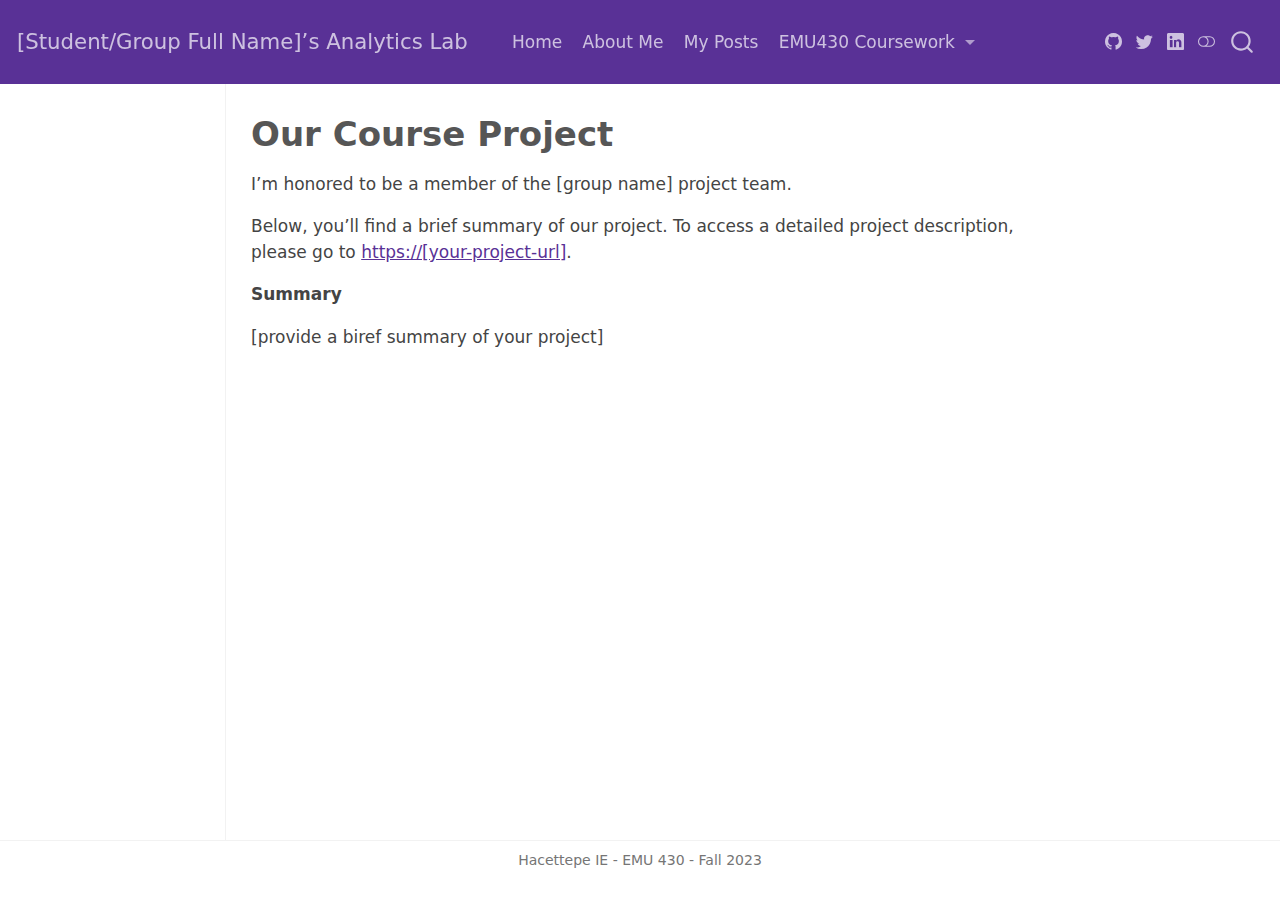
<file: _site/project.html>
<!DOCTYPE html>
<html xmlns="http://www.w3.org/1999/xhtml" lang="en" xml:lang="en"><head>

<meta charset="utf-8">
<meta name="generator" content="quarto-1.3.450">

<meta name="viewport" content="width=device-width, initial-scale=1.0, user-scalable=yes">


<title>[Student/Group Full Name]’s Analytics Lab - Our Course Project</title>
<style>
code{white-space: pre-wrap;}
span.smallcaps{font-variant: small-caps;}
div.columns{display: flex; gap: min(4vw, 1.5em);}
div.column{flex: auto; overflow-x: auto;}
div.hanging-indent{margin-left: 1.5em; text-indent: -1.5em;}
ul.task-list{list-style: none;}
ul.task-list li input[type="checkbox"] {
  width: 0.8em;
  margin: 0 0.8em 0.2em -1em; /* quarto-specific, see https://github.com/quarto-dev/quarto-cli/issues/4556 */ 
  vertical-align: middle;
}
</style>


<script src="site_libs/quarto-nav/quarto-nav.js"></script>
<script src="site_libs/quarto-nav/headroom.min.js"></script>
<script src="site_libs/clipboard/clipboard.min.js"></script>
<script src="site_libs/quarto-search/autocomplete.umd.js"></script>
<script src="site_libs/quarto-search/fuse.min.js"></script>
<script src="site_libs/quarto-search/quarto-search.js"></script>
<meta name="quarto:offset" content="./">
<script src="site_libs/quarto-html/quarto.js"></script>
<script src="site_libs/quarto-html/popper.min.js"></script>
<script src="site_libs/quarto-html/tippy.umd.min.js"></script>
<script src="site_libs/quarto-html/anchor.min.js"></script>
<link href="site_libs/quarto-html/tippy.css" rel="stylesheet">
<link href="site_libs/quarto-html/quarto-syntax-highlighting.css" rel="stylesheet" class="quarto-color-scheme" id="quarto-text-highlighting-styles">
<link href="site_libs/quarto-html/quarto-syntax-highlighting-dark.css" rel="prefetch" class="quarto-color-scheme quarto-color-alternate" id="quarto-text-highlighting-styles">
<script src="site_libs/bootstrap/bootstrap.min.js"></script>
<link href="site_libs/bootstrap/bootstrap-icons.css" rel="stylesheet">
<link href="site_libs/bootstrap/bootstrap.min.css" rel="stylesheet" class="quarto-color-scheme" id="quarto-bootstrap" data-mode="light">
<link href="site_libs/bootstrap/bootstrap-dark.min.css" rel="prefetch" class="quarto-color-scheme quarto-color-alternate" id="quarto-bootstrap" data-mode="dark">
<script id="quarto-search-options" type="application/json">{
  "location": "navbar",
  "copy-button": false,
  "collapse-after": 3,
  "panel-placement": "end",
  "type": "overlay",
  "limit": 20,
  "language": {
    "search-no-results-text": "No results",
    "search-matching-documents-text": "matching documents",
    "search-copy-link-title": "Copy link to search",
    "search-hide-matches-text": "Hide additional matches",
    "search-more-match-text": "more match in this document",
    "search-more-matches-text": "more matches in this document",
    "search-clear-button-title": "Clear",
    "search-detached-cancel-button-title": "Cancel",
    "search-submit-button-title": "Submit",
    "search-label": "Search"
  }
}</script>


<link rel="stylesheet" href="styles.css">
</head>

<body class="docked nav-fixed">

<div id="quarto-search-results"></div>
  <header id="quarto-header" class="headroom fixed-top">
    <nav class="navbar navbar-expand-lg navbar-dark ">
      <div class="navbar-container container-fluid">
      <div class="navbar-brand-container">
    <a class="navbar-brand" href="./index.html">
    <span class="navbar-title">[Student/Group Full Name]’s Analytics Lab</span>
    </a>
  </div>
            <div id="quarto-search" class="" title="Search"></div>
          <button class="navbar-toggler" type="button" data-bs-toggle="collapse" data-bs-target="#navbarCollapse" aria-controls="navbarCollapse" aria-expanded="false" aria-label="Toggle navigation" onclick="if (window.quartoToggleHeadroom) { window.quartoToggleHeadroom(); }">
  <span class="navbar-toggler-icon"></span>
</button>
          <div class="collapse navbar-collapse" id="navbarCollapse">
            <ul class="navbar-nav navbar-nav-scroll me-auto">
  <li class="nav-item">
    <a class="nav-link" href="./index.html" rel="" target="">
 <span class="menu-text">Home</span></a>
  </li>  
  <li class="nav-item">
    <a class="nav-link" href="./about.html" rel="" target="">
 <span class="menu-text">About Me</span></a>
  </li>  
  <li class="nav-item">
    <a class="nav-link" href="./posts.html" rel="" target="">
 <span class="menu-text">My Posts</span></a>
  </li>  
  <li class="nav-item dropdown ">
    <a class="nav-link dropdown-toggle" href="#" id="nav-menu-emu430-coursework" role="button" data-bs-toggle="dropdown" aria-expanded="false" rel="" target="">
 <span class="menu-text">EMU430 Coursework</span>
    </a>
    <ul class="dropdown-menu" aria-labelledby="nav-menu-emu430-coursework">    
        <li>
    <a class="dropdown-item" href="./assignments.html" rel="" target="">
 <span class="dropdown-text">Assignments</span></a>
  </li>  
        <li>
    <a class="dropdown-item" href="./project.html" rel="" target="">
 <span class="dropdown-text">Project</span></a>
  </li>  
    </ul>
  </li>
</ul>
            <div class="quarto-navbar-tools ms-auto tools-wide">
    <a href="https://twitter.com" rel="" title="" class="quarto-navigation-tool px-1" aria-label=""><i class="bi bi-github"></i></a>
    <a href="https://twitter.com" rel="" title="" class="quarto-navigation-tool px-1" aria-label=""><i class="bi bi-twitter"></i></a>
    <a href="https://linkedin.com" rel="" title="" class="quarto-navigation-tool px-1" aria-label=""><i class="bi bi-linkedin"></i></a>
  <a href="" class="quarto-color-scheme-toggle quarto-navigation-tool  px-1" onclick="window.quartoToggleColorScheme(); return false;" title="Toggle dark mode"><i class="bi"></i></a>
</div>
          </div> <!-- /navcollapse -->
      </div> <!-- /container-fluid -->
    </nav>
</header>
<!-- content -->
<div id="quarto-content" class="quarto-container page-columns page-rows-contents page-layout-article page-navbar">
<!-- sidebar -->
  <nav id="quarto-sidebar" class="sidebar collapse collapse-horizontal sidebar-navigation docked overflow-auto">
    
</nav>
<div id="quarto-sidebar-glass" data-bs-toggle="collapse" data-bs-target="#quarto-sidebar,#quarto-sidebar-glass"></div>
<!-- margin-sidebar -->
    <div id="quarto-margin-sidebar" class="sidebar margin-sidebar">
    </div>
<!-- main -->
<main class="content" id="quarto-document-content">

<header id="title-block-header" class="quarto-title-block default">
<div class="quarto-title">
<h1 class="title">Our Course Project</h1>
</div>



<div class="quarto-title-meta">

    
  
    
  </div>
  

</header>

<p>I’m honored to be a member of the [group name] project team.</p>
<p>Below, you’ll find a brief summary of our project. To access a detailed project description, please go to <a href="#0" class="uri">https://[your-project-url]</a>.</p>
<p><strong>Summary</strong></p>
<p>[provide a biref summary of your project]</p>



<a onclick="window.scrollTo(0, 0); return false;" role="button" id="quarto-back-to-top"><i class="bi bi-arrow-up"></i> Back to top</a></main> <!-- /main -->
<script id="quarto-html-after-body" type="application/javascript">
window.document.addEventListener("DOMContentLoaded", function (event) {
  const toggleBodyColorMode = (bsSheetEl) => {
    const mode = bsSheetEl.getAttribute("data-mode");
    const bodyEl = window.document.querySelector("body");
    if (mode === "dark") {
      bodyEl.classList.add("quarto-dark");
      bodyEl.classList.remove("quarto-light");
    } else {
      bodyEl.classList.add("quarto-light");
      bodyEl.classList.remove("quarto-dark");
    }
  }
  const toggleBodyColorPrimary = () => {
    const bsSheetEl = window.document.querySelector("link#quarto-bootstrap");
    if (bsSheetEl) {
      toggleBodyColorMode(bsSheetEl);
    }
  }
  toggleBodyColorPrimary();  
  const disableStylesheet = (stylesheets) => {
    for (let i=0; i < stylesheets.length; i++) {
      const stylesheet = stylesheets[i];
      stylesheet.rel = 'prefetch';
    }
  }
  const enableStylesheet = (stylesheets) => {
    for (let i=0; i < stylesheets.length; i++) {
      const stylesheet = stylesheets[i];
      stylesheet.rel = 'stylesheet';
    }
  }
  const manageTransitions = (selector, allowTransitions) => {
    const els = window.document.querySelectorAll(selector);
    for (let i=0; i < els.length; i++) {
      const el = els[i];
      if (allowTransitions) {
        el.classList.remove('notransition');
      } else {
        el.classList.add('notransition');
      }
    }
  }
  const toggleColorMode = (alternate) => {
    // Switch the stylesheets
    const alternateStylesheets = window.document.querySelectorAll('link.quarto-color-scheme.quarto-color-alternate');
    manageTransitions('#quarto-margin-sidebar .nav-link', false);
    if (alternate) {
      enableStylesheet(alternateStylesheets);
      for (const sheetNode of alternateStylesheets) {
        if (sheetNode.id === "quarto-bootstrap") {
          toggleBodyColorMode(sheetNode);
        }
      }
    } else {
      disableStylesheet(alternateStylesheets);
      toggleBodyColorPrimary();
    }
    manageTransitions('#quarto-margin-sidebar .nav-link', true);
    // Switch the toggles
    const toggles = window.document.querySelectorAll('.quarto-color-scheme-toggle');
    for (let i=0; i < toggles.length; i++) {
      const toggle = toggles[i];
      if (toggle) {
        if (alternate) {
          toggle.classList.add("alternate");     
        } else {
          toggle.classList.remove("alternate");
        }
      }
    }
    // Hack to workaround the fact that safari doesn't
    // properly recolor the scrollbar when toggling (#1455)
    if (navigator.userAgent.indexOf('Safari') > 0 && navigator.userAgent.indexOf('Chrome') == -1) {
      manageTransitions("body", false);
      window.scrollTo(0, 1);
      setTimeout(() => {
        window.scrollTo(0, 0);
        manageTransitions("body", true);
      }, 40);  
    }
  }
  const isFileUrl = () => { 
    return window.location.protocol === 'file:';
  }
  const hasAlternateSentinel = () => {  
    let styleSentinel = getColorSchemeSentinel();
    if (styleSentinel !== null) {
      return styleSentinel === "alternate";
    } else {
      return false;
    }
  }
  const setStyleSentinel = (alternate) => {
    const value = alternate ? "alternate" : "default";
    if (!isFileUrl()) {
      window.localStorage.setItem("quarto-color-scheme", value);
    } else {
      localAlternateSentinel = value;
    }
  }
  const getColorSchemeSentinel = () => {
    if (!isFileUrl()) {
      const storageValue = window.localStorage.getItem("quarto-color-scheme");
      return storageValue != null ? storageValue : localAlternateSentinel;
    } else {
      return localAlternateSentinel;
    }
  }
  let localAlternateSentinel = 'default';
  // Dark / light mode switch
  window.quartoToggleColorScheme = () => {
    // Read the current dark / light value 
    let toAlternate = !hasAlternateSentinel();
    toggleColorMode(toAlternate);
    setStyleSentinel(toAlternate);
  };
  // Ensure there is a toggle, if there isn't float one in the top right
  if (window.document.querySelector('.quarto-color-scheme-toggle') === null) {
    const a = window.document.createElement('a');
    a.classList.add('top-right');
    a.classList.add('quarto-color-scheme-toggle');
    a.href = "";
    a.onclick = function() { try { window.quartoToggleColorScheme(); } catch {} return false; };
    const i = window.document.createElement("i");
    i.classList.add('bi');
    a.appendChild(i);
    window.document.body.appendChild(a);
  }
  // Switch to dark mode if need be
  if (hasAlternateSentinel()) {
    toggleColorMode(true);
  } else {
    toggleColorMode(false);
  }
  const icon = "";
  const anchorJS = new window.AnchorJS();
  anchorJS.options = {
    placement: 'right',
    icon: icon
  };
  anchorJS.add('.anchored');
  const isCodeAnnotation = (el) => {
    for (const clz of el.classList) {
      if (clz.startsWith('code-annotation-')) {                     
        return true;
      }
    }
    return false;
  }
  const clipboard = new window.ClipboardJS('.code-copy-button', {
    text: function(trigger) {
      const codeEl = trigger.previousElementSibling.cloneNode(true);
      for (const childEl of codeEl.children) {
        if (isCodeAnnotation(childEl)) {
          childEl.remove();
        }
      }
      return codeEl.innerText;
    }
  });
  clipboard.on('success', function(e) {
    // button target
    const button = e.trigger;
    // don't keep focus
    button.blur();
    // flash "checked"
    button.classList.add('code-copy-button-checked');
    var currentTitle = button.getAttribute("title");
    button.setAttribute("title", "Copied!");
    let tooltip;
    if (window.bootstrap) {
      button.setAttribute("data-bs-toggle", "tooltip");
      button.setAttribute("data-bs-placement", "left");
      button.setAttribute("data-bs-title", "Copied!");
      tooltip = new bootstrap.Tooltip(button, 
        { trigger: "manual", 
          customClass: "code-copy-button-tooltip",
          offset: [0, -8]});
      tooltip.show();    
    }
    setTimeout(function() {
      if (tooltip) {
        tooltip.hide();
        button.removeAttribute("data-bs-title");
        button.removeAttribute("data-bs-toggle");
        button.removeAttribute("data-bs-placement");
      }
      button.setAttribute("title", currentTitle);
      button.classList.remove('code-copy-button-checked');
    }, 1000);
    // clear code selection
    e.clearSelection();
  });
  function tippyHover(el, contentFn) {
    const config = {
      allowHTML: true,
      content: contentFn,
      maxWidth: 500,
      delay: 100,
      arrow: false,
      appendTo: function(el) {
          return el.parentElement;
      },
      interactive: true,
      interactiveBorder: 10,
      theme: 'quarto',
      placement: 'bottom-start'
    };
    window.tippy(el, config); 
  }
  const noterefs = window.document.querySelectorAll('a[role="doc-noteref"]');
  for (var i=0; i<noterefs.length; i++) {
    const ref = noterefs[i];
    tippyHover(ref, function() {
      // use id or data attribute instead here
      let href = ref.getAttribute('data-footnote-href') || ref.getAttribute('href');
      try { href = new URL(href).hash; } catch {}
      const id = href.replace(/^#\/?/, "");
      const note = window.document.getElementById(id);
      return note.innerHTML;
    });
  }
      let selectedAnnoteEl;
      const selectorForAnnotation = ( cell, annotation) => {
        let cellAttr = 'data-code-cell="' + cell + '"';
        let lineAttr = 'data-code-annotation="' +  annotation + '"';
        const selector = 'span[' + cellAttr + '][' + lineAttr + ']';
        return selector;
      }
      const selectCodeLines = (annoteEl) => {
        const doc = window.document;
        const targetCell = annoteEl.getAttribute("data-target-cell");
        const targetAnnotation = annoteEl.getAttribute("data-target-annotation");
        const annoteSpan = window.document.querySelector(selectorForAnnotation(targetCell, targetAnnotation));
        const lines = annoteSpan.getAttribute("data-code-lines").split(",");
        const lineIds = lines.map((line) => {
          return targetCell + "-" + line;
        })
        let top = null;
        let height = null;
        let parent = null;
        if (lineIds.length > 0) {
            //compute the position of the single el (top and bottom and make a div)
            const el = window.document.getElementById(lineIds[0]);
            top = el.offsetTop;
            height = el.offsetHeight;
            parent = el.parentElement.parentElement;
          if (lineIds.length > 1) {
            const lastEl = window.document.getElementById(lineIds[lineIds.length - 1]);
            const bottom = lastEl.offsetTop + lastEl.offsetHeight;
            height = bottom - top;
          }
          if (top !== null && height !== null && parent !== null) {
            // cook up a div (if necessary) and position it 
            let div = window.document.getElementById("code-annotation-line-highlight");
            if (div === null) {
              div = window.document.createElement("div");
              div.setAttribute("id", "code-annotation-line-highlight");
              div.style.position = 'absolute';
              parent.appendChild(div);
            }
            div.style.top = top - 2 + "px";
            div.style.height = height + 4 + "px";
            let gutterDiv = window.document.getElementById("code-annotation-line-highlight-gutter");
            if (gutterDiv === null) {
              gutterDiv = window.document.createElement("div");
              gutterDiv.setAttribute("id", "code-annotation-line-highlight-gutter");
              gutterDiv.style.position = 'absolute';
              const codeCell = window.document.getElementById(targetCell);
              const gutter = codeCell.querySelector('.code-annotation-gutter');
              gutter.appendChild(gutterDiv);
            }
            gutterDiv.style.top = top - 2 + "px";
            gutterDiv.style.height = height + 4 + "px";
          }
          selectedAnnoteEl = annoteEl;
        }
      };
      const unselectCodeLines = () => {
        const elementsIds = ["code-annotation-line-highlight", "code-annotation-line-highlight-gutter"];
        elementsIds.forEach((elId) => {
          const div = window.document.getElementById(elId);
          if (div) {
            div.remove();
          }
        });
        selectedAnnoteEl = undefined;
      };
      // Attach click handler to the DT
      const annoteDls = window.document.querySelectorAll('dt[data-target-cell]');
      for (const annoteDlNode of annoteDls) {
        annoteDlNode.addEventListener('click', (event) => {
          const clickedEl = event.target;
          if (clickedEl !== selectedAnnoteEl) {
            unselectCodeLines();
            const activeEl = window.document.querySelector('dt[data-target-cell].code-annotation-active');
            if (activeEl) {
              activeEl.classList.remove('code-annotation-active');
            }
            selectCodeLines(clickedEl);
            clickedEl.classList.add('code-annotation-active');
          } else {
            // Unselect the line
            unselectCodeLines();
            clickedEl.classList.remove('code-annotation-active');
          }
        });
      }
  const findCites = (el) => {
    const parentEl = el.parentElement;
    if (parentEl) {
      const cites = parentEl.dataset.cites;
      if (cites) {
        return {
          el,
          cites: cites.split(' ')
        };
      } else {
        return findCites(el.parentElement)
      }
    } else {
      return undefined;
    }
  };
  var bibliorefs = window.document.querySelectorAll('a[role="doc-biblioref"]');
  for (var i=0; i<bibliorefs.length; i++) {
    const ref = bibliorefs[i];
    const citeInfo = findCites(ref);
    if (citeInfo) {
      tippyHover(citeInfo.el, function() {
        var popup = window.document.createElement('div');
        citeInfo.cites.forEach(function(cite) {
          var citeDiv = window.document.createElement('div');
          citeDiv.classList.add('hanging-indent');
          citeDiv.classList.add('csl-entry');
          var biblioDiv = window.document.getElementById('ref-' + cite);
          if (biblioDiv) {
            citeDiv.innerHTML = biblioDiv.innerHTML;
          }
          popup.appendChild(citeDiv);
        });
        return popup.innerHTML;
      });
    }
  }
});
</script>
</div> <!-- /content -->
<footer class="footer">
  <div class="nav-footer">
    <div class="nav-footer-left">
      &nbsp;
    </div>   
    <div class="nav-footer-center">Hacettepe IE - EMU 430 - Fall 2023</div>
    <div class="nav-footer-right">
      &nbsp;
    </div>
  </div>
</footer>



</body></html>
</file>
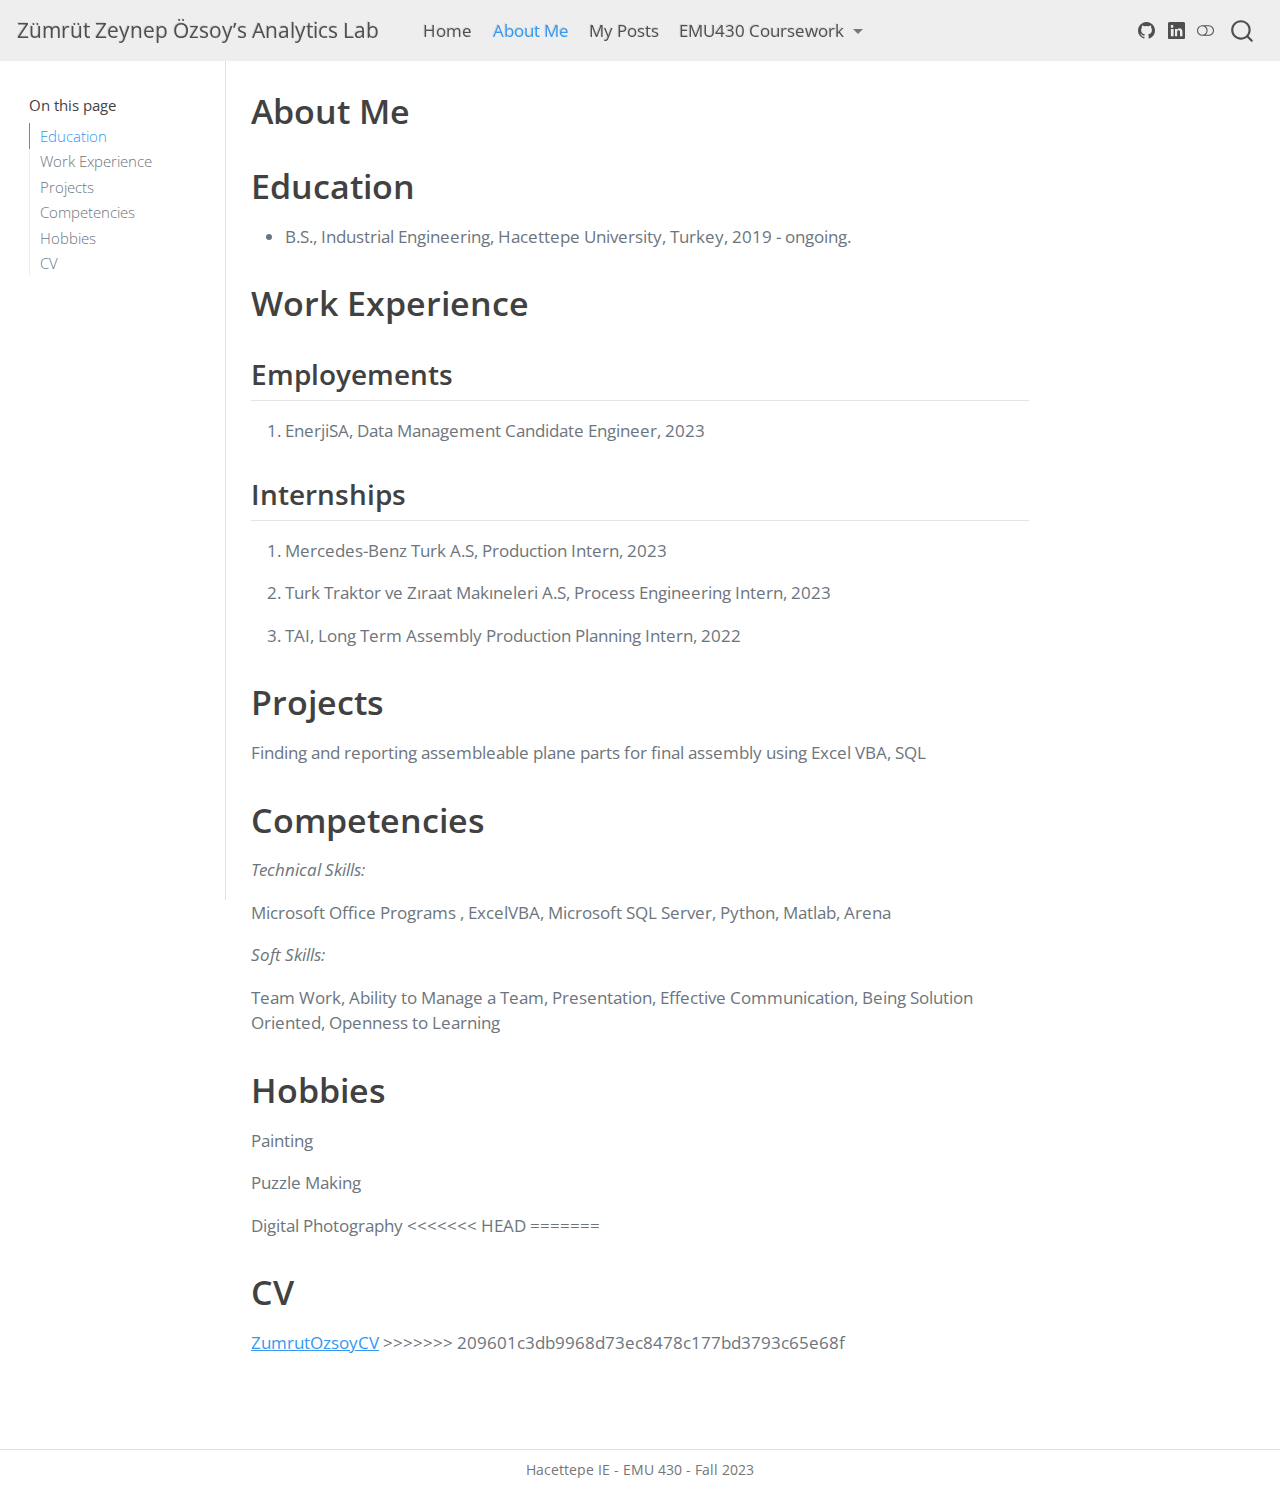
<file: docs/about.html>
<!DOCTYPE html>
<html xmlns="http://www.w3.org/1999/xhtml" lang="en" xml:lang="en"><head>

<meta charset="utf-8">
<meta name="generator" content="quarto-1.3.450">

<meta name="viewport" content="width=device-width, initial-scale=1.0, user-scalable=yes">


<title>Zümrüt Zeynep Özsoy’s Analytics Lab - About Me</title>
<style>
code{white-space: pre-wrap;}
span.smallcaps{font-variant: small-caps;}
div.columns{display: flex; gap: min(4vw, 1.5em);}
div.column{flex: auto; overflow-x: auto;}
div.hanging-indent{margin-left: 1.5em; text-indent: -1.5em;}
ul.task-list{list-style: none;}
ul.task-list li input[type="checkbox"] {
  width: 0.8em;
  margin: 0 0.8em 0.2em -1em; /* quarto-specific, see https://github.com/quarto-dev/quarto-cli/issues/4556 */ 
  vertical-align: middle;
}
</style>


<script src="site_libs/quarto-nav/quarto-nav.js"></script>
<script src="site_libs/quarto-nav/headroom.min.js"></script>
<script src="site_libs/clipboard/clipboard.min.js"></script>
<script src="site_libs/quarto-search/autocomplete.umd.js"></script>
<script src="site_libs/quarto-search/fuse.min.js"></script>
<script src="site_libs/quarto-search/quarto-search.js"></script>
<meta name="quarto:offset" content="./">
<script src="site_libs/quarto-html/quarto.js"></script>
<script src="site_libs/quarto-html/popper.min.js"></script>
<script src="site_libs/quarto-html/tippy.umd.min.js"></script>
<script src="site_libs/quarto-html/anchor.min.js"></script>
<link href="site_libs/quarto-html/tippy.css" rel="stylesheet">
<link href="site_libs/quarto-html/quarto-syntax-highlighting.css" rel="stylesheet" class="quarto-color-scheme" id="quarto-text-highlighting-styles">
<link href="site_libs/quarto-html/quarto-syntax-highlighting-dark.css" rel="prefetch" class="quarto-color-scheme quarto-color-alternate" id="quarto-text-highlighting-styles">
<script src="site_libs/bootstrap/bootstrap.min.js"></script>
<link href="site_libs/bootstrap/bootstrap-icons.css" rel="stylesheet">
<link href="site_libs/bootstrap/bootstrap.min.css" rel="stylesheet" class="quarto-color-scheme" id="quarto-bootstrap" data-mode="light">
<link href="site_libs/bootstrap/bootstrap-dark.min.css" rel="prefetch" class="quarto-color-scheme quarto-color-alternate" id="quarto-bootstrap" data-mode="light">
<script id="quarto-search-options" type="application/json">{
  "location": "navbar",
  "copy-button": false,
  "collapse-after": 3,
  "panel-placement": "end",
  "type": "overlay",
  "limit": 20,
  "language": {
    "search-no-results-text": "No results",
    "search-matching-documents-text": "matching documents",
    "search-copy-link-title": "Copy link to search",
    "search-hide-matches-text": "Hide additional matches",
    "search-more-match-text": "more match in this document",
    "search-more-matches-text": "more matches in this document",
    "search-clear-button-title": "Clear",
    "search-detached-cancel-button-title": "Cancel",
    "search-submit-button-title": "Submit",
    "search-label": "Search"
  }
}</script>


<link rel="stylesheet" href="styles.css">
</head>

<body class="docked nav-fixed">

<div id="quarto-search-results"></div>
  <header id="quarto-header" class="headroom fixed-top">
    <nav class="navbar navbar-expand-lg navbar-dark ">
      <div class="navbar-container container-fluid">
      <div class="navbar-brand-container">
    <a class="navbar-brand" href="./index.html">
    <span class="navbar-title">Zümrüt Zeynep Özsoy’s Analytics Lab</span>
    </a>
  </div>
            <div id="quarto-search" class="" title="Search"></div>
          <button class="navbar-toggler" type="button" data-bs-toggle="collapse" data-bs-target="#navbarCollapse" aria-controls="navbarCollapse" aria-expanded="false" aria-label="Toggle navigation" onclick="if (window.quartoToggleHeadroom) { window.quartoToggleHeadroom(); }">
  <span class="navbar-toggler-icon"></span>
</button>
          <div class="collapse navbar-collapse" id="navbarCollapse">
            <ul class="navbar-nav navbar-nav-scroll me-auto">
  <li class="nav-item">
    <a class="nav-link" href="./index.html" rel="" target="">
 <span class="menu-text">Home</span></a>
  </li>  
  <li class="nav-item">
    <a class="nav-link active" href="./about.html" rel="" target="" aria-current="page">
 <span class="menu-text">About Me</span></a>
  </li>  
  <li class="nav-item">
    <a class="nav-link" href="./posts.html" rel="" target="">
 <span class="menu-text">My Posts</span></a>
  </li>  
  <li class="nav-item dropdown ">
    <a class="nav-link dropdown-toggle" href="#" id="nav-menu-emu430-coursework" role="button" data-bs-toggle="dropdown" aria-expanded="false" rel="" target="">
 <span class="menu-text">EMU430 Coursework</span>
    </a>
    <ul class="dropdown-menu" aria-labelledby="nav-menu-emu430-coursework">    
        <li>
    <a class="dropdown-item" href="./assignments.html" rel="" target="">
 <span class="dropdown-text">Assignments</span></a>
  </li>  
        <li>
    <a class="dropdown-item" href="./project.html" rel="" target="">
 <span class="dropdown-text">Project</span></a>
  </li>  
    </ul>
  </li>
</ul>
            <div class="quarto-navbar-tools ms-auto tools-wide">
    <a href="https://github.com/zzeynepo" rel="" title="" class="quarto-navigation-tool px-1" aria-label=""><i class="bi bi-github"></i></a>
    <a href="https://www.linkedin.com/in/z%C3%BCmr%C3%BCt-zeynep-%C3%B6zsoy-6b2481206/" rel="" title="" class="quarto-navigation-tool px-1" aria-label=""><i class="bi bi-linkedin"></i></a>
  <a href="" class="quarto-color-scheme-toggle quarto-navigation-tool  px-1" onclick="window.quartoToggleColorScheme(); return false;" title="Toggle dark mode"><i class="bi"></i></a>
</div>
          </div> <!-- /navcollapse -->
      </div> <!-- /container-fluid -->
    </nav>
</header>
<!-- content -->
<div id="quarto-content" class="quarto-container page-columns page-rows-contents page-layout-article page-navbar">
<!-- sidebar -->
  <nav id="quarto-sidebar" class="sidebar collapse collapse-horizontal sidebar-navigation docked overflow-auto">
    <nav id="TOC" role="doc-toc" class="toc-active">
    <h2 id="toc-title">On this page</h2>
   
  <ul>
  <li><a href="#education" id="toc-education" class="nav-link active" data-scroll-target="#education">Education</a></li>
  <li><a href="#work-experience" id="toc-work-experience" class="nav-link" data-scroll-target="#work-experience">Work Experience</a>
  <ul class="collapse">
  <li><a href="#employements" id="toc-employements" class="nav-link" data-scroll-target="#employements">Employements</a></li>
  <li><a href="#internships" id="toc-internships" class="nav-link" data-scroll-target="#internships">Internships</a></li>
  </ul></li>
  <li><a href="#projects" id="toc-projects" class="nav-link" data-scroll-target="#projects">Projects</a></li>
  <li><a href="#competencies" id="toc-competencies" class="nav-link" data-scroll-target="#competencies">Competencies</a></li>
  <li><a href="#hobbies" id="toc-hobbies" class="nav-link" data-scroll-target="#hobbies">Hobbies</a></li>
  <li><a href="#cv" id="toc-cv" class="nav-link" data-scroll-target="#cv">CV</a></li>
  </ul>
</nav>
</nav>
<div id="quarto-sidebar-glass" data-bs-toggle="collapse" data-bs-target="#quarto-sidebar,#quarto-sidebar-glass"></div>
<!-- margin-sidebar -->
    <div id="quarto-margin-sidebar" class="sidebar margin-sidebar">
    </div>
<!-- main -->
<main class="content" id="quarto-document-content">

<header id="title-block-header" class="quarto-title-block default">
<div class="quarto-title">
<h1 class="title">About Me</h1>
</div>



<div class="quarto-title-meta">

    
  
    
  </div>
  

</header>

<section id="education" class="level1">
<h1>Education</h1>
<ul>
<li>B.S., Industrial Engineering, Hacettepe University, Turkey, 2019 - ongoing.</li>
</ul>
</section>
<section id="work-experience" class="level1">
<h1>Work Experience</h1>
<section id="employements" class="level2">
<h2 class="anchored" data-anchor-id="employements">Employements</h2>
<ol type="1">
<li>EnerjiSA, Data Management Candidate Engineer, 2023</li>
</ol>
</section>
<section id="internships" class="level2">
<h2 class="anchored" data-anchor-id="internships">Internships</h2>
<ol type="1">
<li><p>Mercedes-Benz Turk A.S, Production Intern, 2023</p></li>
<li><p>Turk Traktor ve Zıraat Makıneleri A.S, Process Engineering Intern, 2023</p></li>
<li><p>TAI, Long Term Assembly Production Planning Intern, 2022</p></li>
</ol>
</section>
</section>
<section id="projects" class="level1">
<h1>Projects</h1>
<p>Finding and reporting assembleable plane parts for final assembly using Excel VBA, SQL</p>
</section>
<section id="competencies" class="level1">
<h1>Competencies</h1>
<p><em>Technical Skills:</em></p>
<p>Microsoft Office Programs , ExcelVBA, Microsoft SQL Server, Python, Matlab, Arena</p>
<p><em>Soft Skills:</em></p>
<p>Team Work, Ability to Manage a Team, Presentation, Effective Communication, Being Solution Oriented, Openness to Learning</p>
</section>
<section id="hobbies" class="level1">
<h1>Hobbies</h1>
<p>Painting</p>
<p>Puzzle Making</p>
<p>Digital Photography &lt;&lt;&lt;&lt;&lt;&lt;&lt; HEAD =======</p>
</section>
<section id="cv" class="level1">
<h1>CV</h1>
<p><a href="https://drive.google.com/file/d/1K_4rSRjzYqHIv_WDV2i0m0H-x3HcM30w/view?usp=sharing">ZumrutOzsoyCV</a> &gt;&gt;&gt;&gt;&gt;&gt;&gt; 209601c3db9968d73ec8478c177bd3793c65e68f</p>


</section>

<a onclick="window.scrollTo(0, 0); return false;" role="button" id="quarto-back-to-top"><i class="bi bi-arrow-up"></i> Back to top</a></main> <!-- /main -->
<script id="quarto-html-after-body" type="application/javascript">
window.document.addEventListener("DOMContentLoaded", function (event) {
  const toggleBodyColorMode = (bsSheetEl) => {
    const mode = bsSheetEl.getAttribute("data-mode");
    const bodyEl = window.document.querySelector("body");
    if (mode === "dark") {
      bodyEl.classList.add("quarto-dark");
      bodyEl.classList.remove("quarto-light");
    } else {
      bodyEl.classList.add("quarto-light");
      bodyEl.classList.remove("quarto-dark");
    }
  }
  const toggleBodyColorPrimary = () => {
    const bsSheetEl = window.document.querySelector("link#quarto-bootstrap");
    if (bsSheetEl) {
      toggleBodyColorMode(bsSheetEl);
    }
  }
  toggleBodyColorPrimary();  
  const disableStylesheet = (stylesheets) => {
    for (let i=0; i < stylesheets.length; i++) {
      const stylesheet = stylesheets[i];
      stylesheet.rel = 'prefetch';
    }
  }
  const enableStylesheet = (stylesheets) => {
    for (let i=0; i < stylesheets.length; i++) {
      const stylesheet = stylesheets[i];
      stylesheet.rel = 'stylesheet';
    }
  }
  const manageTransitions = (selector, allowTransitions) => {
    const els = window.document.querySelectorAll(selector);
    for (let i=0; i < els.length; i++) {
      const el = els[i];
      if (allowTransitions) {
        el.classList.remove('notransition');
      } else {
        el.classList.add('notransition');
      }
    }
  }
  const toggleColorMode = (alternate) => {
    // Switch the stylesheets
    const alternateStylesheets = window.document.querySelectorAll('link.quarto-color-scheme.quarto-color-alternate');
    manageTransitions('#quarto-margin-sidebar .nav-link', false);
    if (alternate) {
      enableStylesheet(alternateStylesheets);
      for (const sheetNode of alternateStylesheets) {
        if (sheetNode.id === "quarto-bootstrap") {
          toggleBodyColorMode(sheetNode);
        }
      }
    } else {
      disableStylesheet(alternateStylesheets);
      toggleBodyColorPrimary();
    }
    manageTransitions('#quarto-margin-sidebar .nav-link', true);
    // Switch the toggles
    const toggles = window.document.querySelectorAll('.quarto-color-scheme-toggle');
    for (let i=0; i < toggles.length; i++) {
      const toggle = toggles[i];
      if (toggle) {
        if (alternate) {
          toggle.classList.add("alternate");     
        } else {
          toggle.classList.remove("alternate");
        }
      }
    }
    // Hack to workaround the fact that safari doesn't
    // properly recolor the scrollbar when toggling (#1455)
    if (navigator.userAgent.indexOf('Safari') > 0 && navigator.userAgent.indexOf('Chrome') == -1) {
      manageTransitions("body", false);
      window.scrollTo(0, 1);
      setTimeout(() => {
        window.scrollTo(0, 0);
        manageTransitions("body", true);
      }, 40);  
    }
  }
  const isFileUrl = () => { 
    return window.location.protocol === 'file:';
  }
  const hasAlternateSentinel = () => {  
    let styleSentinel = getColorSchemeSentinel();
    if (styleSentinel !== null) {
      return styleSentinel === "alternate";
    } else {
      return false;
    }
  }
  const setStyleSentinel = (alternate) => {
    const value = alternate ? "alternate" : "default";
    if (!isFileUrl()) {
      window.localStorage.setItem("quarto-color-scheme", value);
    } else {
      localAlternateSentinel = value;
    }
  }
  const getColorSchemeSentinel = () => {
    if (!isFileUrl()) {
      const storageValue = window.localStorage.getItem("quarto-color-scheme");
      return storageValue != null ? storageValue : localAlternateSentinel;
    } else {
      return localAlternateSentinel;
    }
  }
  let localAlternateSentinel = 'default';
  // Dark / light mode switch
  window.quartoToggleColorScheme = () => {
    // Read the current dark / light value 
    let toAlternate = !hasAlternateSentinel();
    toggleColorMode(toAlternate);
    setStyleSentinel(toAlternate);
  };
  // Ensure there is a toggle, if there isn't float one in the top right
  if (window.document.querySelector('.quarto-color-scheme-toggle') === null) {
    const a = window.document.createElement('a');
    a.classList.add('top-right');
    a.classList.add('quarto-color-scheme-toggle');
    a.href = "";
    a.onclick = function() { try { window.quartoToggleColorScheme(); } catch {} return false; };
    const i = window.document.createElement("i");
    i.classList.add('bi');
    a.appendChild(i);
    window.document.body.appendChild(a);
  }
  // Switch to dark mode if need be
  if (hasAlternateSentinel()) {
    toggleColorMode(true);
  } else {
    toggleColorMode(false);
  }
  const icon = "";
  const anchorJS = new window.AnchorJS();
  anchorJS.options = {
    placement: 'right',
    icon: icon
  };
  anchorJS.add('.anchored');
  const isCodeAnnotation = (el) => {
    for (const clz of el.classList) {
      if (clz.startsWith('code-annotation-')) {                     
        return true;
      }
    }
    return false;
  }
  const clipboard = new window.ClipboardJS('.code-copy-button', {
    text: function(trigger) {
      const codeEl = trigger.previousElementSibling.cloneNode(true);
      for (const childEl of codeEl.children) {
        if (isCodeAnnotation(childEl)) {
          childEl.remove();
        }
      }
      return codeEl.innerText;
    }
  });
  clipboard.on('success', function(e) {
    // button target
    const button = e.trigger;
    // don't keep focus
    button.blur();
    // flash "checked"
    button.classList.add('code-copy-button-checked');
    var currentTitle = button.getAttribute("title");
    button.setAttribute("title", "Copied!");
    let tooltip;
    if (window.bootstrap) {
      button.setAttribute("data-bs-toggle", "tooltip");
      button.setAttribute("data-bs-placement", "left");
      button.setAttribute("data-bs-title", "Copied!");
      tooltip = new bootstrap.Tooltip(button, 
        { trigger: "manual", 
          customClass: "code-copy-button-tooltip",
          offset: [0, -8]});
      tooltip.show();    
    }
    setTimeout(function() {
      if (tooltip) {
        tooltip.hide();
        button.removeAttribute("data-bs-title");
        button.removeAttribute("data-bs-toggle");
        button.removeAttribute("data-bs-placement");
      }
      button.setAttribute("title", currentTitle);
      button.classList.remove('code-copy-button-checked');
    }, 1000);
    // clear code selection
    e.clearSelection();
  });
  function tippyHover(el, contentFn) {
    const config = {
      allowHTML: true,
      content: contentFn,
      maxWidth: 500,
      delay: 100,
      arrow: false,
      appendTo: function(el) {
          return el.parentElement;
      },
      interactive: true,
      interactiveBorder: 10,
      theme: 'quarto',
      placement: 'bottom-start'
    };
    window.tippy(el, config); 
  }
  const noterefs = window.document.querySelectorAll('a[role="doc-noteref"]');
  for (var i=0; i<noterefs.length; i++) {
    const ref = noterefs[i];
    tippyHover(ref, function() {
      // use id or data attribute instead here
      let href = ref.getAttribute('data-footnote-href') || ref.getAttribute('href');
      try { href = new URL(href).hash; } catch {}
      const id = href.replace(/^#\/?/, "");
      const note = window.document.getElementById(id);
      return note.innerHTML;
    });
  }
      let selectedAnnoteEl;
      const selectorForAnnotation = ( cell, annotation) => {
        let cellAttr = 'data-code-cell="' + cell + '"';
        let lineAttr = 'data-code-annotation="' +  annotation + '"';
        const selector = 'span[' + cellAttr + '][' + lineAttr + ']';
        return selector;
      }
      const selectCodeLines = (annoteEl) => {
        const doc = window.document;
        const targetCell = annoteEl.getAttribute("data-target-cell");
        const targetAnnotation = annoteEl.getAttribute("data-target-annotation");
        const annoteSpan = window.document.querySelector(selectorForAnnotation(targetCell, targetAnnotation));
        const lines = annoteSpan.getAttribute("data-code-lines").split(",");
        const lineIds = lines.map((line) => {
          return targetCell + "-" + line;
        })
        let top = null;
        let height = null;
        let parent = null;
        if (lineIds.length > 0) {
            //compute the position of the single el (top and bottom and make a div)
            const el = window.document.getElementById(lineIds[0]);
            top = el.offsetTop;
            height = el.offsetHeight;
            parent = el.parentElement.parentElement;
          if (lineIds.length > 1) {
            const lastEl = window.document.getElementById(lineIds[lineIds.length - 1]);
            const bottom = lastEl.offsetTop + lastEl.offsetHeight;
            height = bottom - top;
          }
          if (top !== null && height !== null && parent !== null) {
            // cook up a div (if necessary) and position it 
            let div = window.document.getElementById("code-annotation-line-highlight");
            if (div === null) {
              div = window.document.createElement("div");
              div.setAttribute("id", "code-annotation-line-highlight");
              div.style.position = 'absolute';
              parent.appendChild(div);
            }
            div.style.top = top - 2 + "px";
            div.style.height = height + 4 + "px";
            let gutterDiv = window.document.getElementById("code-annotation-line-highlight-gutter");
            if (gutterDiv === null) {
              gutterDiv = window.document.createElement("div");
              gutterDiv.setAttribute("id", "code-annotation-line-highlight-gutter");
              gutterDiv.style.position = 'absolute';
              const codeCell = window.document.getElementById(targetCell);
              const gutter = codeCell.querySelector('.code-annotation-gutter');
              gutter.appendChild(gutterDiv);
            }
            gutterDiv.style.top = top - 2 + "px";
            gutterDiv.style.height = height + 4 + "px";
          }
          selectedAnnoteEl = annoteEl;
        }
      };
      const unselectCodeLines = () => {
        const elementsIds = ["code-annotation-line-highlight", "code-annotation-line-highlight-gutter"];
        elementsIds.forEach((elId) => {
          const div = window.document.getElementById(elId);
          if (div) {
            div.remove();
          }
        });
        selectedAnnoteEl = undefined;
      };
      // Attach click handler to the DT
      const annoteDls = window.document.querySelectorAll('dt[data-target-cell]');
      for (const annoteDlNode of annoteDls) {
        annoteDlNode.addEventListener('click', (event) => {
          const clickedEl = event.target;
          if (clickedEl !== selectedAnnoteEl) {
            unselectCodeLines();
            const activeEl = window.document.querySelector('dt[data-target-cell].code-annotation-active');
            if (activeEl) {
              activeEl.classList.remove('code-annotation-active');
            }
            selectCodeLines(clickedEl);
            clickedEl.classList.add('code-annotation-active');
          } else {
            // Unselect the line
            unselectCodeLines();
            clickedEl.classList.remove('code-annotation-active');
          }
        });
      }
  const findCites = (el) => {
    const parentEl = el.parentElement;
    if (parentEl) {
      const cites = parentEl.dataset.cites;
      if (cites) {
        return {
          el,
          cites: cites.split(' ')
        };
      } else {
        return findCites(el.parentElement)
      }
    } else {
      return undefined;
    }
  };
  var bibliorefs = window.document.querySelectorAll('a[role="doc-biblioref"]');
  for (var i=0; i<bibliorefs.length; i++) {
    const ref = bibliorefs[i];
    const citeInfo = findCites(ref);
    if (citeInfo) {
      tippyHover(citeInfo.el, function() {
        var popup = window.document.createElement('div');
        citeInfo.cites.forEach(function(cite) {
          var citeDiv = window.document.createElement('div');
          citeDiv.classList.add('hanging-indent');
          citeDiv.classList.add('csl-entry');
          var biblioDiv = window.document.getElementById('ref-' + cite);
          if (biblioDiv) {
            citeDiv.innerHTML = biblioDiv.innerHTML;
          }
          popup.appendChild(citeDiv);
        });
        return popup.innerHTML;
      });
    }
  }
});
</script>
</div> <!-- /content -->
<footer class="footer">
  <div class="nav-footer">
    <div class="nav-footer-left">
      &nbsp;
    </div>   
    <div class="nav-footer-center">Hacettepe IE - EMU 430 - Fall 2023</div>
    <div class="nav-footer-right">
      &nbsp;
    </div>
  </div>
</footer>



</body></html>
</file>
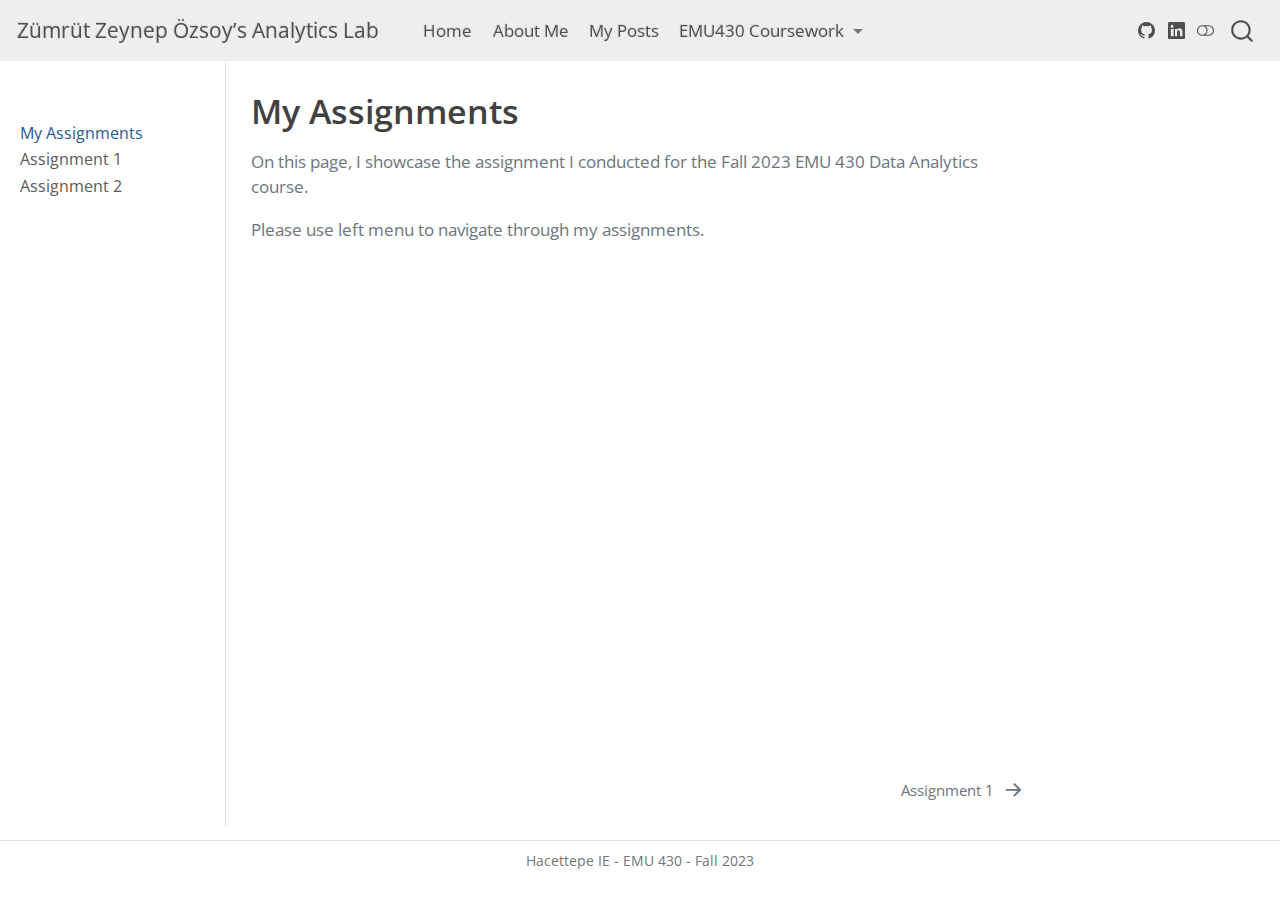
<file: docs/assignments.html>
<!DOCTYPE html>
<html xmlns="http://www.w3.org/1999/xhtml" lang="en" xml:lang="en"><head>

<meta charset="utf-8">
<meta name="generator" content="quarto-1.3.450">

<meta name="viewport" content="width=device-width, initial-scale=1.0, user-scalable=yes">


<title>Zümrüt Zeynep Özsoy’s Analytics Lab - My Assignments</title>
<style>
code{white-space: pre-wrap;}
span.smallcaps{font-variant: small-caps;}
div.columns{display: flex; gap: min(4vw, 1.5em);}
div.column{flex: auto; overflow-x: auto;}
div.hanging-indent{margin-left: 1.5em; text-indent: -1.5em;}
ul.task-list{list-style: none;}
ul.task-list li input[type="checkbox"] {
  width: 0.8em;
  margin: 0 0.8em 0.2em -1em; /* quarto-specific, see https://github.com/quarto-dev/quarto-cli/issues/4556 */ 
  vertical-align: middle;
}
</style>


<script src="site_libs/quarto-nav/quarto-nav.js"></script>
<script src="site_libs/quarto-nav/headroom.min.js"></script>
<script src="site_libs/clipboard/clipboard.min.js"></script>
<script src="site_libs/quarto-search/autocomplete.umd.js"></script>
<script src="site_libs/quarto-search/fuse.min.js"></script>
<script src="site_libs/quarto-search/quarto-search.js"></script>
<meta name="quarto:offset" content="./">
<link href="./assignments/assignment-1.html" rel="next">
<script src="site_libs/quarto-html/quarto.js"></script>
<script src="site_libs/quarto-html/popper.min.js"></script>
<script src="site_libs/quarto-html/tippy.umd.min.js"></script>
<script src="site_libs/quarto-html/anchor.min.js"></script>
<link href="site_libs/quarto-html/tippy.css" rel="stylesheet">
<link href="site_libs/quarto-html/quarto-syntax-highlighting.css" rel="stylesheet" class="quarto-color-scheme" id="quarto-text-highlighting-styles">
<link href="site_libs/quarto-html/quarto-syntax-highlighting-dark.css" rel="prefetch" class="quarto-color-scheme quarto-color-alternate" id="quarto-text-highlighting-styles">
<script src="site_libs/bootstrap/bootstrap.min.js"></script>
<link href="site_libs/bootstrap/bootstrap-icons.css" rel="stylesheet">
<link href="site_libs/bootstrap/bootstrap.min.css" rel="stylesheet" class="quarto-color-scheme" id="quarto-bootstrap" data-mode="light">
<link href="site_libs/bootstrap/bootstrap-dark.min.css" rel="prefetch" class="quarto-color-scheme quarto-color-alternate" id="quarto-bootstrap" data-mode="light">
<script id="quarto-search-options" type="application/json">{
  "location": "navbar",
  "copy-button": false,
  "collapse-after": 3,
  "panel-placement": "end",
  "type": "overlay",
  "limit": 20,
  "language": {
    "search-no-results-text": "No results",
    "search-matching-documents-text": "matching documents",
    "search-copy-link-title": "Copy link to search",
    "search-hide-matches-text": "Hide additional matches",
    "search-more-match-text": "more match in this document",
    "search-more-matches-text": "more matches in this document",
    "search-clear-button-title": "Clear",
    "search-detached-cancel-button-title": "Cancel",
    "search-submit-button-title": "Submit",
    "search-label": "Search"
  }
}</script>


<link rel="stylesheet" href="styles.css">
</head>

<body class="nav-sidebar docked nav-fixed">

<div id="quarto-search-results"></div>
  <header id="quarto-header" class="headroom fixed-top">
    <nav class="navbar navbar-expand-lg navbar-dark ">
      <div class="navbar-container container-fluid">
      <div class="navbar-brand-container">
    <a class="navbar-brand" href="./index.html">
    <span class="navbar-title">Zümrüt Zeynep Özsoy’s Analytics Lab</span>
    </a>
  </div>
            <div id="quarto-search" class="" title="Search"></div>
          <button class="navbar-toggler" type="button" data-bs-toggle="collapse" data-bs-target="#navbarCollapse" aria-controls="navbarCollapse" aria-expanded="false" aria-label="Toggle navigation" onclick="if (window.quartoToggleHeadroom) { window.quartoToggleHeadroom(); }">
  <span class="navbar-toggler-icon"></span>
</button>
          <div class="collapse navbar-collapse" id="navbarCollapse">
            <ul class="navbar-nav navbar-nav-scroll me-auto">
  <li class="nav-item">
    <a class="nav-link" href="./index.html" rel="" target="">
 <span class="menu-text">Home</span></a>
  </li>  
  <li class="nav-item">
    <a class="nav-link" href="./about.html" rel="" target="">
 <span class="menu-text">About Me</span></a>
  </li>  
  <li class="nav-item">
    <a class="nav-link" href="./posts.html" rel="" target="">
 <span class="menu-text">My Posts</span></a>
  </li>  
  <li class="nav-item dropdown ">
    <a class="nav-link dropdown-toggle" href="#" id="nav-menu-emu430-coursework" role="button" data-bs-toggle="dropdown" aria-expanded="false" rel="" target="">
 <span class="menu-text">EMU430 Coursework</span>
    </a>
    <ul class="dropdown-menu" aria-labelledby="nav-menu-emu430-coursework">    
        <li>
    <a class="dropdown-item" href="./assignments.html" rel="" target="">
 <span class="dropdown-text">Assignments</span></a>
  </li>  
        <li>
    <a class="dropdown-item" href="./project.html" rel="" target="">
 <span class="dropdown-text">Project</span></a>
  </li>  
    </ul>
  </li>
</ul>
            <div class="quarto-navbar-tools ms-auto tools-wide">
    <a href="https://github.com/zzeynepo" rel="" title="" class="quarto-navigation-tool px-1" aria-label=""><i class="bi bi-github"></i></a>
    <a href="https://www.linkedin.com/in/z%C3%BCmr%C3%BCt-zeynep-%C3%B6zsoy-6b2481206/" rel="" title="" class="quarto-navigation-tool px-1" aria-label=""><i class="bi bi-linkedin"></i></a>
  <a href="" class="quarto-color-scheme-toggle quarto-navigation-tool  px-1" onclick="window.quartoToggleColorScheme(); return false;" title="Toggle dark mode"><i class="bi"></i></a>
</div>
          </div> <!-- /navcollapse -->
      </div> <!-- /container-fluid -->
    </nav>
  <nav class="quarto-secondary-nav">
    <div class="container-fluid d-flex">
      <button type="button" class="quarto-btn-toggle btn" data-bs-toggle="collapse" data-bs-target="#quarto-sidebar,#quarto-sidebar-glass" aria-controls="quarto-sidebar" aria-expanded="false" aria-label="Toggle sidebar navigation" onclick="if (window.quartoToggleHeadroom) { window.quartoToggleHeadroom(); }">
        <i class="bi bi-layout-text-sidebar-reverse"></i>
      </button>
      <nav class="quarto-page-breadcrumbs" aria-label="breadcrumb"><ol class="breadcrumb"><li class="breadcrumb-item"><a href="./assignments.html">My Assignments</a></li></ol></nav>
      <a class="flex-grow-1" role="button" data-bs-toggle="collapse" data-bs-target="#quarto-sidebar,#quarto-sidebar-glass" aria-controls="quarto-sidebar" aria-expanded="false" aria-label="Toggle sidebar navigation" onclick="if (window.quartoToggleHeadroom) { window.quartoToggleHeadroom(); }">      
      </a>
      <button type="button" class="btn quarto-search-button" aria-label="" onclick="window.quartoOpenSearch();">
        <i class="bi bi-search"></i>
      </button>
    </div>
  </nav>
</header>
<!-- content -->
<div id="quarto-content" class="quarto-container page-columns page-rows-contents page-layout-article page-navbar">
<!-- sidebar -->
  <nav id="quarto-sidebar" class="sidebar collapse collapse-horizontal sidebar-navigation docked overflow-auto">
        <div class="mt-2 flex-shrink-0 align-items-center">
        <div class="sidebar-search">
        <div id="quarto-search" class="" title="Search"></div>
        </div>
        </div>
    <div class="sidebar-menu-container"> 
    <ul class="list-unstyled mt-1">
        <li class="sidebar-item">
  <div class="sidebar-item-container"> 
  <a href="./assignments.html" class="sidebar-item-text sidebar-link active">
 <span class="menu-text">My Assignments</span></a>
  </div>
</li>
        <li class="sidebar-item">
  <div class="sidebar-item-container"> 
  <a href="./assignments/assignment-1.html" class="sidebar-item-text sidebar-link">
 <span class="menu-text">Assignment 1</span></a>
  </div>
</li>
        <li class="sidebar-item">
  <div class="sidebar-item-container"> 
  <a href="./assignments/assignment-2.html" class="sidebar-item-text sidebar-link">
 <span class="menu-text">Assignment 2</span></a>
  </div>
</li>
    </ul>
    </div>
    
</nav>
<div id="quarto-sidebar-glass" data-bs-toggle="collapse" data-bs-target="#quarto-sidebar,#quarto-sidebar-glass"></div>
<!-- margin-sidebar -->
    <div id="quarto-margin-sidebar" class="sidebar margin-sidebar">
    </div>
<!-- main -->
<main class="content" id="quarto-document-content">

<header id="title-block-header" class="quarto-title-block default">
<div class="quarto-title">
<h1 class="title">My Assignments</h1>
</div>



<div class="quarto-title-meta">

    
  
    
  </div>
  

</header>

<p>On this page, I showcase the assignment I conducted for the Fall 2023 EMU 430 Data Analytics course.</p>
<p>Please use left menu to navigate through my assignments.</p>



<a onclick="window.scrollTo(0, 0); return false;" role="button" id="quarto-back-to-top"><i class="bi bi-arrow-up"></i> Back to top</a></main> <!-- /main -->
<script id="quarto-html-after-body" type="application/javascript">
window.document.addEventListener("DOMContentLoaded", function (event) {
  const toggleBodyColorMode = (bsSheetEl) => {
    const mode = bsSheetEl.getAttribute("data-mode");
    const bodyEl = window.document.querySelector("body");
    if (mode === "dark") {
      bodyEl.classList.add("quarto-dark");
      bodyEl.classList.remove("quarto-light");
    } else {
      bodyEl.classList.add("quarto-light");
      bodyEl.classList.remove("quarto-dark");
    }
  }
  const toggleBodyColorPrimary = () => {
    const bsSheetEl = window.document.querySelector("link#quarto-bootstrap");
    if (bsSheetEl) {
      toggleBodyColorMode(bsSheetEl);
    }
  }
  toggleBodyColorPrimary();  
  const disableStylesheet = (stylesheets) => {
    for (let i=0; i < stylesheets.length; i++) {
      const stylesheet = stylesheets[i];
      stylesheet.rel = 'prefetch';
    }
  }
  const enableStylesheet = (stylesheets) => {
    for (let i=0; i < stylesheets.length; i++) {
      const stylesheet = stylesheets[i];
      stylesheet.rel = 'stylesheet';
    }
  }
  const manageTransitions = (selector, allowTransitions) => {
    const els = window.document.querySelectorAll(selector);
    for (let i=0; i < els.length; i++) {
      const el = els[i];
      if (allowTransitions) {
        el.classList.remove('notransition');
      } else {
        el.classList.add('notransition');
      }
    }
  }
  const toggleColorMode = (alternate) => {
    // Switch the stylesheets
    const alternateStylesheets = window.document.querySelectorAll('link.quarto-color-scheme.quarto-color-alternate');
    manageTransitions('#quarto-margin-sidebar .nav-link', false);
    if (alternate) {
      enableStylesheet(alternateStylesheets);
      for (const sheetNode of alternateStylesheets) {
        if (sheetNode.id === "quarto-bootstrap") {
          toggleBodyColorMode(sheetNode);
        }
      }
    } else {
      disableStylesheet(alternateStylesheets);
      toggleBodyColorPrimary();
    }
    manageTransitions('#quarto-margin-sidebar .nav-link', true);
    // Switch the toggles
    const toggles = window.document.querySelectorAll('.quarto-color-scheme-toggle');
    for (let i=0; i < toggles.length; i++) {
      const toggle = toggles[i];
      if (toggle) {
        if (alternate) {
          toggle.classList.add("alternate");     
        } else {
          toggle.classList.remove("alternate");
        }
      }
    }
    // Hack to workaround the fact that safari doesn't
    // properly recolor the scrollbar when toggling (#1455)
    if (navigator.userAgent.indexOf('Safari') > 0 && navigator.userAgent.indexOf('Chrome') == -1) {
      manageTransitions("body", false);
      window.scrollTo(0, 1);
      setTimeout(() => {
        window.scrollTo(0, 0);
        manageTransitions("body", true);
      }, 40);  
    }
  }
  const isFileUrl = () => { 
    return window.location.protocol === 'file:';
  }
  const hasAlternateSentinel = () => {  
    let styleSentinel = getColorSchemeSentinel();
    if (styleSentinel !== null) {
      return styleSentinel === "alternate";
    } else {
      return false;
    }
  }
  const setStyleSentinel = (alternate) => {
    const value = alternate ? "alternate" : "default";
    if (!isFileUrl()) {
      window.localStorage.setItem("quarto-color-scheme", value);
    } else {
      localAlternateSentinel = value;
    }
  }
  const getColorSchemeSentinel = () => {
    if (!isFileUrl()) {
      const storageValue = window.localStorage.getItem("quarto-color-scheme");
      return storageValue != null ? storageValue : localAlternateSentinel;
    } else {
      return localAlternateSentinel;
    }
  }
  let localAlternateSentinel = 'default';
  // Dark / light mode switch
  window.quartoToggleColorScheme = () => {
    // Read the current dark / light value 
    let toAlternate = !hasAlternateSentinel();
    toggleColorMode(toAlternate);
    setStyleSentinel(toAlternate);
  };
  // Ensure there is a toggle, if there isn't float one in the top right
  if (window.document.querySelector('.quarto-color-scheme-toggle') === null) {
    const a = window.document.createElement('a');
    a.classList.add('top-right');
    a.classList.add('quarto-color-scheme-toggle');
    a.href = "";
    a.onclick = function() { try { window.quartoToggleColorScheme(); } catch {} return false; };
    const i = window.document.createElement("i");
    i.classList.add('bi');
    a.appendChild(i);
    window.document.body.appendChild(a);
  }
  // Switch to dark mode if need be
  if (hasAlternateSentinel()) {
    toggleColorMode(true);
  } else {
    toggleColorMode(false);
  }
  const icon = "";
  const anchorJS = new window.AnchorJS();
  anchorJS.options = {
    placement: 'right',
    icon: icon
  };
  anchorJS.add('.anchored');
  const isCodeAnnotation = (el) => {
    for (const clz of el.classList) {
      if (clz.startsWith('code-annotation-')) {                     
        return true;
      }
    }
    return false;
  }
  const clipboard = new window.ClipboardJS('.code-copy-button', {
    text: function(trigger) {
      const codeEl = trigger.previousElementSibling.cloneNode(true);
      for (const childEl of codeEl.children) {
        if (isCodeAnnotation(childEl)) {
          childEl.remove();
        }
      }
      return codeEl.innerText;
    }
  });
  clipboard.on('success', function(e) {
    // button target
    const button = e.trigger;
    // don't keep focus
    button.blur();
    // flash "checked"
    button.classList.add('code-copy-button-checked');
    var currentTitle = button.getAttribute("title");
    button.setAttribute("title", "Copied!");
    let tooltip;
    if (window.bootstrap) {
      button.setAttribute("data-bs-toggle", "tooltip");
      button.setAttribute("data-bs-placement", "left");
      button.setAttribute("data-bs-title", "Copied!");
      tooltip = new bootstrap.Tooltip(button, 
        { trigger: "manual", 
          customClass: "code-copy-button-tooltip",
          offset: [0, -8]});
      tooltip.show();    
    }
    setTimeout(function() {
      if (tooltip) {
        tooltip.hide();
        button.removeAttribute("data-bs-title");
        button.removeAttribute("data-bs-toggle");
        button.removeAttribute("data-bs-placement");
      }
      button.setAttribute("title", currentTitle);
      button.classList.remove('code-copy-button-checked');
    }, 1000);
    // clear code selection
    e.clearSelection();
  });
  function tippyHover(el, contentFn) {
    const config = {
      allowHTML: true,
      content: contentFn,
      maxWidth: 500,
      delay: 100,
      arrow: false,
      appendTo: function(el) {
          return el.parentElement;
      },
      interactive: true,
      interactiveBorder: 10,
      theme: 'quarto',
      placement: 'bottom-start'
    };
    window.tippy(el, config); 
  }
  const noterefs = window.document.querySelectorAll('a[role="doc-noteref"]');
  for (var i=0; i<noterefs.length; i++) {
    const ref = noterefs[i];
    tippyHover(ref, function() {
      // use id or data attribute instead here
      let href = ref.getAttribute('data-footnote-href') || ref.getAttribute('href');
      try { href = new URL(href).hash; } catch {}
      const id = href.replace(/^#\/?/, "");
      const note = window.document.getElementById(id);
      return note.innerHTML;
    });
  }
      let selectedAnnoteEl;
      const selectorForAnnotation = ( cell, annotation) => {
        let cellAttr = 'data-code-cell="' + cell + '"';
        let lineAttr = 'data-code-annotation="' +  annotation + '"';
        const selector = 'span[' + cellAttr + '][' + lineAttr + ']';
        return selector;
      }
      const selectCodeLines = (annoteEl) => {
        const doc = window.document;
        const targetCell = annoteEl.getAttribute("data-target-cell");
        const targetAnnotation = annoteEl.getAttribute("data-target-annotation");
        const annoteSpan = window.document.querySelector(selectorForAnnotation(targetCell, targetAnnotation));
        const lines = annoteSpan.getAttribute("data-code-lines").split(",");
        const lineIds = lines.map((line) => {
          return targetCell + "-" + line;
        })
        let top = null;
        let height = null;
        let parent = null;
        if (lineIds.length > 0) {
            //compute the position of the single el (top and bottom and make a div)
            const el = window.document.getElementById(lineIds[0]);
            top = el.offsetTop;
            height = el.offsetHeight;
            parent = el.parentElement.parentElement;
          if (lineIds.length > 1) {
            const lastEl = window.document.getElementById(lineIds[lineIds.length - 1]);
            const bottom = lastEl.offsetTop + lastEl.offsetHeight;
            height = bottom - top;
          }
          if (top !== null && height !== null && parent !== null) {
            // cook up a div (if necessary) and position it 
            let div = window.document.getElementById("code-annotation-line-highlight");
            if (div === null) {
              div = window.document.createElement("div");
              div.setAttribute("id", "code-annotation-line-highlight");
              div.style.position = 'absolute';
              parent.appendChild(div);
            }
            div.style.top = top - 2 + "px";
            div.style.height = height + 4 + "px";
            let gutterDiv = window.document.getElementById("code-annotation-line-highlight-gutter");
            if (gutterDiv === null) {
              gutterDiv = window.document.createElement("div");
              gutterDiv.setAttribute("id", "code-annotation-line-highlight-gutter");
              gutterDiv.style.position = 'absolute';
              const codeCell = window.document.getElementById(targetCell);
              const gutter = codeCell.querySelector('.code-annotation-gutter');
              gutter.appendChild(gutterDiv);
            }
            gutterDiv.style.top = top - 2 + "px";
            gutterDiv.style.height = height + 4 + "px";
          }
          selectedAnnoteEl = annoteEl;
        }
      };
      const unselectCodeLines = () => {
        const elementsIds = ["code-annotation-line-highlight", "code-annotation-line-highlight-gutter"];
        elementsIds.forEach((elId) => {
          const div = window.document.getElementById(elId);
          if (div) {
            div.remove();
          }
        });
        selectedAnnoteEl = undefined;
      };
      // Attach click handler to the DT
      const annoteDls = window.document.querySelectorAll('dt[data-target-cell]');
      for (const annoteDlNode of annoteDls) {
        annoteDlNode.addEventListener('click', (event) => {
          const clickedEl = event.target;
          if (clickedEl !== selectedAnnoteEl) {
            unselectCodeLines();
            const activeEl = window.document.querySelector('dt[data-target-cell].code-annotation-active');
            if (activeEl) {
              activeEl.classList.remove('code-annotation-active');
            }
            selectCodeLines(clickedEl);
            clickedEl.classList.add('code-annotation-active');
          } else {
            // Unselect the line
            unselectCodeLines();
            clickedEl.classList.remove('code-annotation-active');
          }
        });
      }
  const findCites = (el) => {
    const parentEl = el.parentElement;
    if (parentEl) {
      const cites = parentEl.dataset.cites;
      if (cites) {
        return {
          el,
          cites: cites.split(' ')
        };
      } else {
        return findCites(el.parentElement)
      }
    } else {
      return undefined;
    }
  };
  var bibliorefs = window.document.querySelectorAll('a[role="doc-biblioref"]');
  for (var i=0; i<bibliorefs.length; i++) {
    const ref = bibliorefs[i];
    const citeInfo = findCites(ref);
    if (citeInfo) {
      tippyHover(citeInfo.el, function() {
        var popup = window.document.createElement('div');
        citeInfo.cites.forEach(function(cite) {
          var citeDiv = window.document.createElement('div');
          citeDiv.classList.add('hanging-indent');
          citeDiv.classList.add('csl-entry');
          var biblioDiv = window.document.getElementById('ref-' + cite);
          if (biblioDiv) {
            citeDiv.innerHTML = biblioDiv.innerHTML;
          }
          popup.appendChild(citeDiv);
        });
        return popup.innerHTML;
      });
    }
  }
});
</script>
<nav class="page-navigation">
  <div class="nav-page nav-page-previous">
  </div>
  <div class="nav-page nav-page-next">
      <a href="./assignments/assignment-1.html" class="pagination-link">
        <span class="nav-page-text">Assignment 1</span> <i class="bi bi-arrow-right-short"></i>
      </a>
  </div>
</nav>
</div> <!-- /content -->
<footer class="footer">
  <div class="nav-footer">
    <div class="nav-footer-left">
      &nbsp;
    </div>   
    <div class="nav-footer-center">Hacettepe IE - EMU 430 - Fall 2023</div>
    <div class="nav-footer-right">
      &nbsp;
    </div>
  </div>
</footer>



</body></html>
</file>
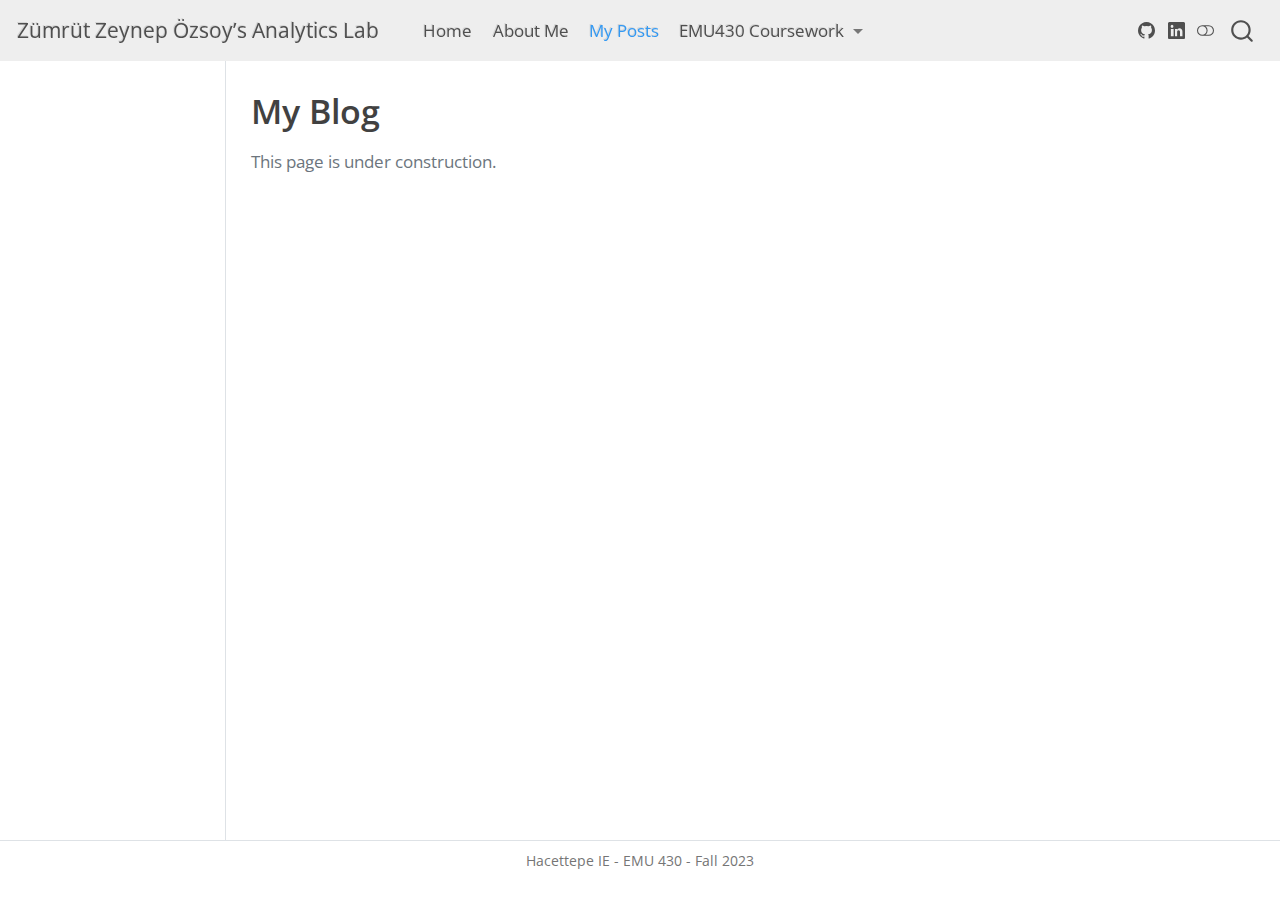
<file: docs/posts.html>
<!DOCTYPE html>
<html xmlns="http://www.w3.org/1999/xhtml" lang="en" xml:lang="en"><head>

<meta charset="utf-8">
<meta name="generator" content="quarto-1.3.450">

<meta name="viewport" content="width=device-width, initial-scale=1.0, user-scalable=yes">


<title>Zümrüt Zeynep Özsoy’s Analytics Lab - My Blog</title>
<style>
code{white-space: pre-wrap;}
span.smallcaps{font-variant: small-caps;}
div.columns{display: flex; gap: min(4vw, 1.5em);}
div.column{flex: auto; overflow-x: auto;}
div.hanging-indent{margin-left: 1.5em; text-indent: -1.5em;}
ul.task-list{list-style: none;}
ul.task-list li input[type="checkbox"] {
  width: 0.8em;
  margin: 0 0.8em 0.2em -1em; /* quarto-specific, see https://github.com/quarto-dev/quarto-cli/issues/4556 */ 
  vertical-align: middle;
}
</style>


<script src="site_libs/quarto-nav/quarto-nav.js"></script>
<script src="site_libs/quarto-nav/headroom.min.js"></script>
<script src="site_libs/clipboard/clipboard.min.js"></script>
<script src="site_libs/quarto-search/autocomplete.umd.js"></script>
<script src="site_libs/quarto-search/fuse.min.js"></script>
<script src="site_libs/quarto-search/quarto-search.js"></script>
<meta name="quarto:offset" content="./">
<script src="site_libs/quarto-html/quarto.js"></script>
<script src="site_libs/quarto-html/popper.min.js"></script>
<script src="site_libs/quarto-html/tippy.umd.min.js"></script>
<script src="site_libs/quarto-html/anchor.min.js"></script>
<link href="site_libs/quarto-html/tippy.css" rel="stylesheet">
<link href="site_libs/quarto-html/quarto-syntax-highlighting.css" rel="stylesheet" class="quarto-color-scheme" id="quarto-text-highlighting-styles">
<link href="site_libs/quarto-html/quarto-syntax-highlighting-dark.css" rel="prefetch" class="quarto-color-scheme quarto-color-alternate" id="quarto-text-highlighting-styles">
<script src="site_libs/bootstrap/bootstrap.min.js"></script>
<link href="site_libs/bootstrap/bootstrap-icons.css" rel="stylesheet">
<link href="site_libs/bootstrap/bootstrap.min.css" rel="stylesheet" class="quarto-color-scheme" id="quarto-bootstrap" data-mode="light">
<link href="site_libs/bootstrap/bootstrap-dark.min.css" rel="prefetch" class="quarto-color-scheme quarto-color-alternate" id="quarto-bootstrap" data-mode="light">
<script id="quarto-search-options" type="application/json">{
  "location": "navbar",
  "copy-button": false,
  "collapse-after": 3,
  "panel-placement": "end",
  "type": "overlay",
  "limit": 20,
  "language": {
    "search-no-results-text": "No results",
    "search-matching-documents-text": "matching documents",
    "search-copy-link-title": "Copy link to search",
    "search-hide-matches-text": "Hide additional matches",
    "search-more-match-text": "more match in this document",
    "search-more-matches-text": "more matches in this document",
    "search-clear-button-title": "Clear",
    "search-detached-cancel-button-title": "Cancel",
    "search-submit-button-title": "Submit",
    "search-label": "Search"
  }
}</script>


<link rel="stylesheet" href="styles.css">
</head>

<body class="docked nav-fixed">

<div id="quarto-search-results"></div>
  <header id="quarto-header" class="headroom fixed-top">
    <nav class="navbar navbar-expand-lg navbar-dark ">
      <div class="navbar-container container-fluid">
      <div class="navbar-brand-container">
    <a class="navbar-brand" href="./index.html">
    <span class="navbar-title">Zümrüt Zeynep Özsoy’s Analytics Lab</span>
    </a>
  </div>
            <div id="quarto-search" class="" title="Search"></div>
          <button class="navbar-toggler" type="button" data-bs-toggle="collapse" data-bs-target="#navbarCollapse" aria-controls="navbarCollapse" aria-expanded="false" aria-label="Toggle navigation" onclick="if (window.quartoToggleHeadroom) { window.quartoToggleHeadroom(); }">
  <span class="navbar-toggler-icon"></span>
</button>
          <div class="collapse navbar-collapse" id="navbarCollapse">
            <ul class="navbar-nav navbar-nav-scroll me-auto">
  <li class="nav-item">
    <a class="nav-link" href="./index.html" rel="" target="">
 <span class="menu-text">Home</span></a>
  </li>  
  <li class="nav-item">
    <a class="nav-link" href="./about.html" rel="" target="">
 <span class="menu-text">About Me</span></a>
  </li>  
  <li class="nav-item">
    <a class="nav-link active" href="./posts.html" rel="" target="" aria-current="page">
 <span class="menu-text">My Posts</span></a>
  </li>  
  <li class="nav-item dropdown ">
    <a class="nav-link dropdown-toggle" href="#" id="nav-menu-emu430-coursework" role="button" data-bs-toggle="dropdown" aria-expanded="false" rel="" target="">
 <span class="menu-text">EMU430 Coursework</span>
    </a>
    <ul class="dropdown-menu" aria-labelledby="nav-menu-emu430-coursework">    
        <li>
    <a class="dropdown-item" href="./assignments.html" rel="" target="">
 <span class="dropdown-text">Assignments</span></a>
  </li>  
        <li>
    <a class="dropdown-item" href="./project.html" rel="" target="">
 <span class="dropdown-text">Project</span></a>
  </li>  
    </ul>
  </li>
</ul>
            <div class="quarto-navbar-tools ms-auto tools-wide">
    <a href="https://github.com/zzeynepo" rel="" title="" class="quarto-navigation-tool px-1" aria-label=""><i class="bi bi-github"></i></a>
    <a href="https://www.linkedin.com/in/z%C3%BCmr%C3%BCt-zeynep-%C3%B6zsoy-6b2481206/" rel="" title="" class="quarto-navigation-tool px-1" aria-label=""><i class="bi bi-linkedin"></i></a>
  <a href="" class="quarto-color-scheme-toggle quarto-navigation-tool  px-1" onclick="window.quartoToggleColorScheme(); return false;" title="Toggle dark mode"><i class="bi"></i></a>
</div>
          </div> <!-- /navcollapse -->
      </div> <!-- /container-fluid -->
    </nav>
</header>
<!-- content -->
<div id="quarto-content" class="quarto-container page-columns page-rows-contents page-layout-article page-navbar">
<!-- sidebar -->
  <nav id="quarto-sidebar" class="sidebar collapse collapse-horizontal sidebar-navigation docked overflow-auto">
    
</nav>
<div id="quarto-sidebar-glass" data-bs-toggle="collapse" data-bs-target="#quarto-sidebar,#quarto-sidebar-glass"></div>
<!-- margin-sidebar -->
    <div id="quarto-margin-sidebar" class="sidebar margin-sidebar">
    </div>
<!-- main -->
<main class="content" id="quarto-document-content">

<header id="title-block-header" class="quarto-title-block default">
<div class="quarto-title">
<h1 class="title">My Blog</h1>
</div>



<div class="quarto-title-meta">

    
  
    
  </div>
  

</header>

<p>This page is under construction.</p>



<a onclick="window.scrollTo(0, 0); return false;" role="button" id="quarto-back-to-top"><i class="bi bi-arrow-up"></i> Back to top</a></main> <!-- /main -->
<script id="quarto-html-after-body" type="application/javascript">
window.document.addEventListener("DOMContentLoaded", function (event) {
  const toggleBodyColorMode = (bsSheetEl) => {
    const mode = bsSheetEl.getAttribute("data-mode");
    const bodyEl = window.document.querySelector("body");
    if (mode === "dark") {
      bodyEl.classList.add("quarto-dark");
      bodyEl.classList.remove("quarto-light");
    } else {
      bodyEl.classList.add("quarto-light");
      bodyEl.classList.remove("quarto-dark");
    }
  }
  const toggleBodyColorPrimary = () => {
    const bsSheetEl = window.document.querySelector("link#quarto-bootstrap");
    if (bsSheetEl) {
      toggleBodyColorMode(bsSheetEl);
    }
  }
  toggleBodyColorPrimary();  
  const disableStylesheet = (stylesheets) => {
    for (let i=0; i < stylesheets.length; i++) {
      const stylesheet = stylesheets[i];
      stylesheet.rel = 'prefetch';
    }
  }
  const enableStylesheet = (stylesheets) => {
    for (let i=0; i < stylesheets.length; i++) {
      const stylesheet = stylesheets[i];
      stylesheet.rel = 'stylesheet';
    }
  }
  const manageTransitions = (selector, allowTransitions) => {
    const els = window.document.querySelectorAll(selector);
    for (let i=0; i < els.length; i++) {
      const el = els[i];
      if (allowTransitions) {
        el.classList.remove('notransition');
      } else {
        el.classList.add('notransition');
      }
    }
  }
  const toggleColorMode = (alternate) => {
    // Switch the stylesheets
    const alternateStylesheets = window.document.querySelectorAll('link.quarto-color-scheme.quarto-color-alternate');
    manageTransitions('#quarto-margin-sidebar .nav-link', false);
    if (alternate) {
      enableStylesheet(alternateStylesheets);
      for (const sheetNode of alternateStylesheets) {
        if (sheetNode.id === "quarto-bootstrap") {
          toggleBodyColorMode(sheetNode);
        }
      }
    } else {
      disableStylesheet(alternateStylesheets);
      toggleBodyColorPrimary();
    }
    manageTransitions('#quarto-margin-sidebar .nav-link', true);
    // Switch the toggles
    const toggles = window.document.querySelectorAll('.quarto-color-scheme-toggle');
    for (let i=0; i < toggles.length; i++) {
      const toggle = toggles[i];
      if (toggle) {
        if (alternate) {
          toggle.classList.add("alternate");     
        } else {
          toggle.classList.remove("alternate");
        }
      }
    }
    // Hack to workaround the fact that safari doesn't
    // properly recolor the scrollbar when toggling (#1455)
    if (navigator.userAgent.indexOf('Safari') > 0 && navigator.userAgent.indexOf('Chrome') == -1) {
      manageTransitions("body", false);
      window.scrollTo(0, 1);
      setTimeout(() => {
        window.scrollTo(0, 0);
        manageTransitions("body", true);
      }, 40);  
    }
  }
  const isFileUrl = () => { 
    return window.location.protocol === 'file:';
  }
  const hasAlternateSentinel = () => {  
    let styleSentinel = getColorSchemeSentinel();
    if (styleSentinel !== null) {
      return styleSentinel === "alternate";
    } else {
      return false;
    }
  }
  const setStyleSentinel = (alternate) => {
    const value = alternate ? "alternate" : "default";
    if (!isFileUrl()) {
      window.localStorage.setItem("quarto-color-scheme", value);
    } else {
      localAlternateSentinel = value;
    }
  }
  const getColorSchemeSentinel = () => {
    if (!isFileUrl()) {
      const storageValue = window.localStorage.getItem("quarto-color-scheme");
      return storageValue != null ? storageValue : localAlternateSentinel;
    } else {
      return localAlternateSentinel;
    }
  }
  let localAlternateSentinel = 'default';
  // Dark / light mode switch
  window.quartoToggleColorScheme = () => {
    // Read the current dark / light value 
    let toAlternate = !hasAlternateSentinel();
    toggleColorMode(toAlternate);
    setStyleSentinel(toAlternate);
  };
  // Ensure there is a toggle, if there isn't float one in the top right
  if (window.document.querySelector('.quarto-color-scheme-toggle') === null) {
    const a = window.document.createElement('a');
    a.classList.add('top-right');
    a.classList.add('quarto-color-scheme-toggle');
    a.href = "";
    a.onclick = function() { try { window.quartoToggleColorScheme(); } catch {} return false; };
    const i = window.document.createElement("i");
    i.classList.add('bi');
    a.appendChild(i);
    window.document.body.appendChild(a);
  }
  // Switch to dark mode if need be
  if (hasAlternateSentinel()) {
    toggleColorMode(true);
  } else {
    toggleColorMode(false);
  }
  const icon = "";
  const anchorJS = new window.AnchorJS();
  anchorJS.options = {
    placement: 'right',
    icon: icon
  };
  anchorJS.add('.anchored');
  const isCodeAnnotation = (el) => {
    for (const clz of el.classList) {
      if (clz.startsWith('code-annotation-')) {                     
        return true;
      }
    }
    return false;
  }
  const clipboard = new window.ClipboardJS('.code-copy-button', {
    text: function(trigger) {
      const codeEl = trigger.previousElementSibling.cloneNode(true);
      for (const childEl of codeEl.children) {
        if (isCodeAnnotation(childEl)) {
          childEl.remove();
        }
      }
      return codeEl.innerText;
    }
  });
  clipboard.on('success', function(e) {
    // button target
    const button = e.trigger;
    // don't keep focus
    button.blur();
    // flash "checked"
    button.classList.add('code-copy-button-checked');
    var currentTitle = button.getAttribute("title");
    button.setAttribute("title", "Copied!");
    let tooltip;
    if (window.bootstrap) {
      button.setAttribute("data-bs-toggle", "tooltip");
      button.setAttribute("data-bs-placement", "left");
      button.setAttribute("data-bs-title", "Copied!");
      tooltip = new bootstrap.Tooltip(button, 
        { trigger: "manual", 
          customClass: "code-copy-button-tooltip",
          offset: [0, -8]});
      tooltip.show();    
    }
    setTimeout(function() {
      if (tooltip) {
        tooltip.hide();
        button.removeAttribute("data-bs-title");
        button.removeAttribute("data-bs-toggle");
        button.removeAttribute("data-bs-placement");
      }
      button.setAttribute("title", currentTitle);
      button.classList.remove('code-copy-button-checked');
    }, 1000);
    // clear code selection
    e.clearSelection();
  });
  function tippyHover(el, contentFn) {
    const config = {
      allowHTML: true,
      content: contentFn,
      maxWidth: 500,
      delay: 100,
      arrow: false,
      appendTo: function(el) {
          return el.parentElement;
      },
      interactive: true,
      interactiveBorder: 10,
      theme: 'quarto',
      placement: 'bottom-start'
    };
    window.tippy(el, config); 
  }
  const noterefs = window.document.querySelectorAll('a[role="doc-noteref"]');
  for (var i=0; i<noterefs.length; i++) {
    const ref = noterefs[i];
    tippyHover(ref, function() {
      // use id or data attribute instead here
      let href = ref.getAttribute('data-footnote-href') || ref.getAttribute('href');
      try { href = new URL(href).hash; } catch {}
      const id = href.replace(/^#\/?/, "");
      const note = window.document.getElementById(id);
      return note.innerHTML;
    });
  }
      let selectedAnnoteEl;
      const selectorForAnnotation = ( cell, annotation) => {
        let cellAttr = 'data-code-cell="' + cell + '"';
        let lineAttr = 'data-code-annotation="' +  annotation + '"';
        const selector = 'span[' + cellAttr + '][' + lineAttr + ']';
        return selector;
      }
      const selectCodeLines = (annoteEl) => {
        const doc = window.document;
        const targetCell = annoteEl.getAttribute("data-target-cell");
        const targetAnnotation = annoteEl.getAttribute("data-target-annotation");
        const annoteSpan = window.document.querySelector(selectorForAnnotation(targetCell, targetAnnotation));
        const lines = annoteSpan.getAttribute("data-code-lines").split(",");
        const lineIds = lines.map((line) => {
          return targetCell + "-" + line;
        })
        let top = null;
        let height = null;
        let parent = null;
        if (lineIds.length > 0) {
            //compute the position of the single el (top and bottom and make a div)
            const el = window.document.getElementById(lineIds[0]);
            top = el.offsetTop;
            height = el.offsetHeight;
            parent = el.parentElement.parentElement;
          if (lineIds.length > 1) {
            const lastEl = window.document.getElementById(lineIds[lineIds.length - 1]);
            const bottom = lastEl.offsetTop + lastEl.offsetHeight;
            height = bottom - top;
          }
          if (top !== null && height !== null && parent !== null) {
            // cook up a div (if necessary) and position it 
            let div = window.document.getElementById("code-annotation-line-highlight");
            if (div === null) {
              div = window.document.createElement("div");
              div.setAttribute("id", "code-annotation-line-highlight");
              div.style.position = 'absolute';
              parent.appendChild(div);
            }
            div.style.top = top - 2 + "px";
            div.style.height = height + 4 + "px";
            let gutterDiv = window.document.getElementById("code-annotation-line-highlight-gutter");
            if (gutterDiv === null) {
              gutterDiv = window.document.createElement("div");
              gutterDiv.setAttribute("id", "code-annotation-line-highlight-gutter");
              gutterDiv.style.position = 'absolute';
              const codeCell = window.document.getElementById(targetCell);
              const gutter = codeCell.querySelector('.code-annotation-gutter');
              gutter.appendChild(gutterDiv);
            }
            gutterDiv.style.top = top - 2 + "px";
            gutterDiv.style.height = height + 4 + "px";
          }
          selectedAnnoteEl = annoteEl;
        }
      };
      const unselectCodeLines = () => {
        const elementsIds = ["code-annotation-line-highlight", "code-annotation-line-highlight-gutter"];
        elementsIds.forEach((elId) => {
          const div = window.document.getElementById(elId);
          if (div) {
            div.remove();
          }
        });
        selectedAnnoteEl = undefined;
      };
      // Attach click handler to the DT
      const annoteDls = window.document.querySelectorAll('dt[data-target-cell]');
      for (const annoteDlNode of annoteDls) {
        annoteDlNode.addEventListener('click', (event) => {
          const clickedEl = event.target;
          if (clickedEl !== selectedAnnoteEl) {
            unselectCodeLines();
            const activeEl = window.document.querySelector('dt[data-target-cell].code-annotation-active');
            if (activeEl) {
              activeEl.classList.remove('code-annotation-active');
            }
            selectCodeLines(clickedEl);
            clickedEl.classList.add('code-annotation-active');
          } else {
            // Unselect the line
            unselectCodeLines();
            clickedEl.classList.remove('code-annotation-active');
          }
        });
      }
  const findCites = (el) => {
    const parentEl = el.parentElement;
    if (parentEl) {
      const cites = parentEl.dataset.cites;
      if (cites) {
        return {
          el,
          cites: cites.split(' ')
        };
      } else {
        return findCites(el.parentElement)
      }
    } else {
      return undefined;
    }
  };
  var bibliorefs = window.document.querySelectorAll('a[role="doc-biblioref"]');
  for (var i=0; i<bibliorefs.length; i++) {
    const ref = bibliorefs[i];
    const citeInfo = findCites(ref);
    if (citeInfo) {
      tippyHover(citeInfo.el, function() {
        var popup = window.document.createElement('div');
        citeInfo.cites.forEach(function(cite) {
          var citeDiv = window.document.createElement('div');
          citeDiv.classList.add('hanging-indent');
          citeDiv.classList.add('csl-entry');
          var biblioDiv = window.document.getElementById('ref-' + cite);
          if (biblioDiv) {
            citeDiv.innerHTML = biblioDiv.innerHTML;
          }
          popup.appendChild(citeDiv);
        });
        return popup.innerHTML;
      });
    }
  }
});
</script>
</div> <!-- /content -->
<footer class="footer">
  <div class="nav-footer">
    <div class="nav-footer-left">
      &nbsp;
    </div>   
    <div class="nav-footer-center">Hacettepe IE - EMU 430 - Fall 2023</div>
    <div class="nav-footer-right">
      &nbsp;
    </div>
  </div>
</footer>



</body></html>
</file>
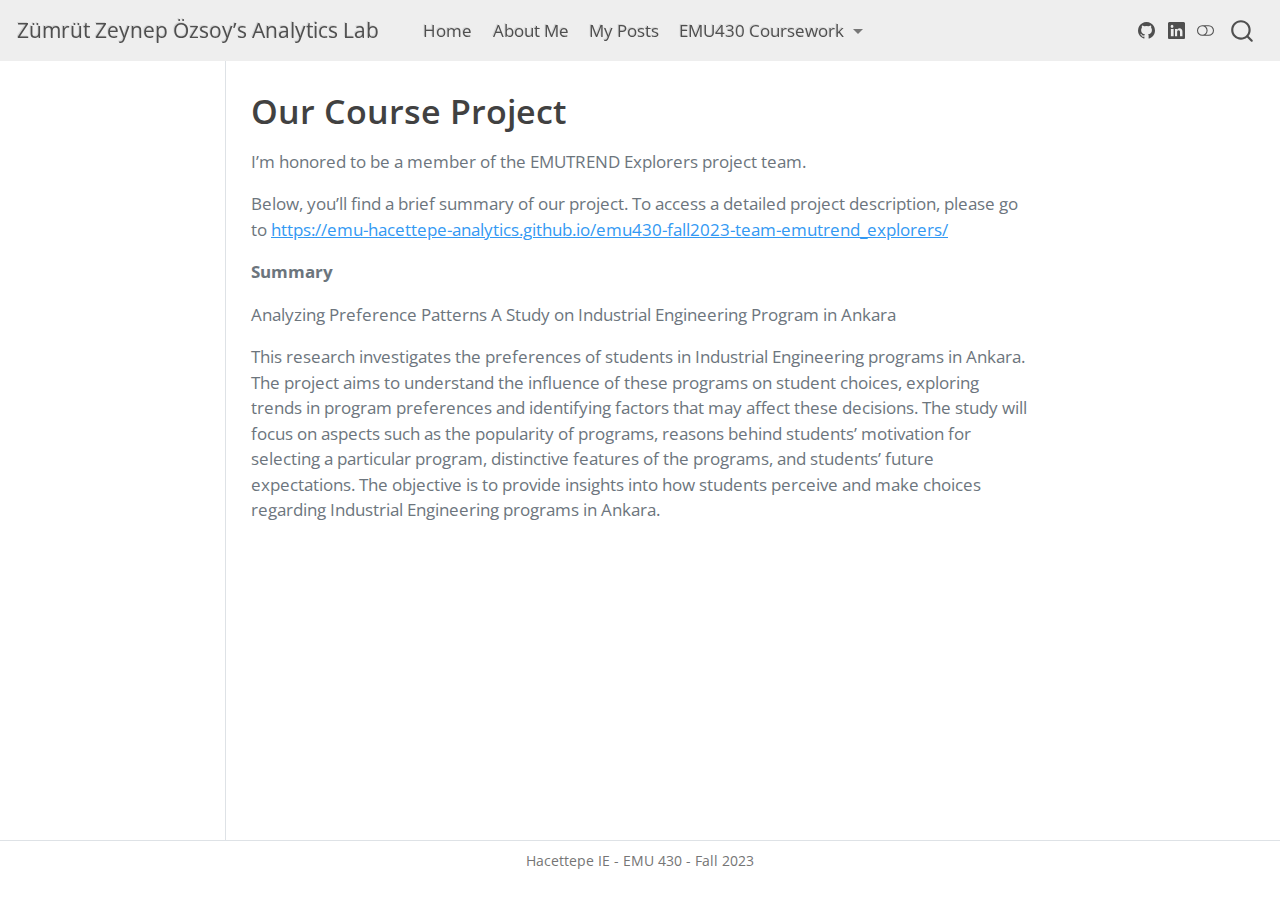
<file: docs/project.html>
<!DOCTYPE html>
<html xmlns="http://www.w3.org/1999/xhtml" lang="en" xml:lang="en"><head>

<meta charset="utf-8">
<meta name="generator" content="quarto-1.3.450">

<meta name="viewport" content="width=device-width, initial-scale=1.0, user-scalable=yes">


<title>Zümrüt Zeynep Özsoy’s Analytics Lab - Our Course Project</title>
<style>
code{white-space: pre-wrap;}
span.smallcaps{font-variant: small-caps;}
div.columns{display: flex; gap: min(4vw, 1.5em);}
div.column{flex: auto; overflow-x: auto;}
div.hanging-indent{margin-left: 1.5em; text-indent: -1.5em;}
ul.task-list{list-style: none;}
ul.task-list li input[type="checkbox"] {
  width: 0.8em;
  margin: 0 0.8em 0.2em -1em; /* quarto-specific, see https://github.com/quarto-dev/quarto-cli/issues/4556 */ 
  vertical-align: middle;
}
</style>


<script src="site_libs/quarto-nav/quarto-nav.js"></script>
<script src="site_libs/quarto-nav/headroom.min.js"></script>
<script src="site_libs/clipboard/clipboard.min.js"></script>
<script src="site_libs/quarto-search/autocomplete.umd.js"></script>
<script src="site_libs/quarto-search/fuse.min.js"></script>
<script src="site_libs/quarto-search/quarto-search.js"></script>
<meta name="quarto:offset" content="./">
<script src="site_libs/quarto-html/quarto.js"></script>
<script src="site_libs/quarto-html/popper.min.js"></script>
<script src="site_libs/quarto-html/tippy.umd.min.js"></script>
<script src="site_libs/quarto-html/anchor.min.js"></script>
<link href="site_libs/quarto-html/tippy.css" rel="stylesheet">
<link href="site_libs/quarto-html/quarto-syntax-highlighting.css" rel="stylesheet" class="quarto-color-scheme" id="quarto-text-highlighting-styles">
<link href="site_libs/quarto-html/quarto-syntax-highlighting-dark.css" rel="prefetch" class="quarto-color-scheme quarto-color-alternate" id="quarto-text-highlighting-styles">
<script src="site_libs/bootstrap/bootstrap.min.js"></script>
<link href="site_libs/bootstrap/bootstrap-icons.css" rel="stylesheet">
<link href="site_libs/bootstrap/bootstrap.min.css" rel="stylesheet" class="quarto-color-scheme" id="quarto-bootstrap" data-mode="light">
<link href="site_libs/bootstrap/bootstrap-dark.min.css" rel="prefetch" class="quarto-color-scheme quarto-color-alternate" id="quarto-bootstrap" data-mode="light">
<script id="quarto-search-options" type="application/json">{
  "location": "navbar",
  "copy-button": false,
  "collapse-after": 3,
  "panel-placement": "end",
  "type": "overlay",
  "limit": 20,
  "language": {
    "search-no-results-text": "No results",
    "search-matching-documents-text": "matching documents",
    "search-copy-link-title": "Copy link to search",
    "search-hide-matches-text": "Hide additional matches",
    "search-more-match-text": "more match in this document",
    "search-more-matches-text": "more matches in this document",
    "search-clear-button-title": "Clear",
    "search-detached-cancel-button-title": "Cancel",
    "search-submit-button-title": "Submit",
    "search-label": "Search"
  }
}</script>


<link rel="stylesheet" href="styles.css">
</head>

<body class="docked nav-fixed">

<div id="quarto-search-results"></div>
  <header id="quarto-header" class="headroom fixed-top">
    <nav class="navbar navbar-expand-lg navbar-dark ">
      <div class="navbar-container container-fluid">
      <div class="navbar-brand-container">
    <a class="navbar-brand" href="./index.html">
    <span class="navbar-title">Zümrüt Zeynep Özsoy’s Analytics Lab</span>
    </a>
  </div>
            <div id="quarto-search" class="" title="Search"></div>
          <button class="navbar-toggler" type="button" data-bs-toggle="collapse" data-bs-target="#navbarCollapse" aria-controls="navbarCollapse" aria-expanded="false" aria-label="Toggle navigation" onclick="if (window.quartoToggleHeadroom) { window.quartoToggleHeadroom(); }">
  <span class="navbar-toggler-icon"></span>
</button>
          <div class="collapse navbar-collapse" id="navbarCollapse">
            <ul class="navbar-nav navbar-nav-scroll me-auto">
  <li class="nav-item">
    <a class="nav-link" href="./index.html" rel="" target="">
 <span class="menu-text">Home</span></a>
  </li>  
  <li class="nav-item">
    <a class="nav-link" href="./about.html" rel="" target="">
 <span class="menu-text">About Me</span></a>
  </li>  
  <li class="nav-item">
    <a class="nav-link" href="./posts.html" rel="" target="">
 <span class="menu-text">My Posts</span></a>
  </li>  
  <li class="nav-item dropdown ">
    <a class="nav-link dropdown-toggle" href="#" id="nav-menu-emu430-coursework" role="button" data-bs-toggle="dropdown" aria-expanded="false" rel="" target="">
 <span class="menu-text">EMU430 Coursework</span>
    </a>
    <ul class="dropdown-menu" aria-labelledby="nav-menu-emu430-coursework">    
        <li>
    <a class="dropdown-item" href="./assignments.html" rel="" target="">
 <span class="dropdown-text">Assignments</span></a>
  </li>  
        <li>
    <a class="dropdown-item" href="./project.html" rel="" target="">
 <span class="dropdown-text">Project</span></a>
  </li>  
    </ul>
  </li>
</ul>
            <div class="quarto-navbar-tools ms-auto tools-wide">
    <a href="https://github.com/zzeynepo" rel="" title="" class="quarto-navigation-tool px-1" aria-label=""><i class="bi bi-github"></i></a>
    <a href="https://www.linkedin.com/in/z%C3%BCmr%C3%BCt-zeynep-%C3%B6zsoy-6b2481206/" rel="" title="" class="quarto-navigation-tool px-1" aria-label=""><i class="bi bi-linkedin"></i></a>
  <a href="" class="quarto-color-scheme-toggle quarto-navigation-tool  px-1" onclick="window.quartoToggleColorScheme(); return false;" title="Toggle dark mode"><i class="bi"></i></a>
</div>
          </div> <!-- /navcollapse -->
      </div> <!-- /container-fluid -->
    </nav>
</header>
<!-- content -->
<div id="quarto-content" class="quarto-container page-columns page-rows-contents page-layout-article page-navbar">
<!-- sidebar -->
  <nav id="quarto-sidebar" class="sidebar collapse collapse-horizontal sidebar-navigation docked overflow-auto">
    
</nav>
<div id="quarto-sidebar-glass" data-bs-toggle="collapse" data-bs-target="#quarto-sidebar,#quarto-sidebar-glass"></div>
<!-- margin-sidebar -->
    <div id="quarto-margin-sidebar" class="sidebar margin-sidebar">
    </div>
<!-- main -->
<main class="content" id="quarto-document-content">

<header id="title-block-header" class="quarto-title-block default">
<div class="quarto-title">
<h1 class="title">Our Course Project</h1>
</div>



<div class="quarto-title-meta">

    
  
    
  </div>
  

</header>

<p>I’m honored to be a member of the EMUTREND Explorers project team.</p>
<p>Below, you’ll find a brief summary of our project. To access a detailed project description, please go to <a href="https://emu-hacettepe-analytics.github.io/emu430-fall2023-team-emutrend_explorers/" class="uri">https://emu-hacettepe-analytics.github.io/emu430-fall2023-team-emutrend_explorers/</a></p>
<p><strong>Summary</strong></p>
<p>Analyzing Preference Patterns A Study on Industrial Engineering Program in Ankara</p>
<p>This research investigates the preferences of students in Industrial Engineering programs in Ankara. The project aims to understand the influence of these programs on student choices, exploring trends in program preferences and identifying factors that may affect these decisions. The study will focus on aspects such as the popularity of programs, reasons behind students’ motivation for selecting a particular program, distinctive features of the programs, and students’ future expectations. The objective is to provide insights into how students perceive and make choices regarding Industrial Engineering programs in Ankara.</p>



<a onclick="window.scrollTo(0, 0); return false;" role="button" id="quarto-back-to-top"><i class="bi bi-arrow-up"></i> Back to top</a></main> <!-- /main -->
<script id="quarto-html-after-body" type="application/javascript">
window.document.addEventListener("DOMContentLoaded", function (event) {
  const toggleBodyColorMode = (bsSheetEl) => {
    const mode = bsSheetEl.getAttribute("data-mode");
    const bodyEl = window.document.querySelector("body");
    if (mode === "dark") {
      bodyEl.classList.add("quarto-dark");
      bodyEl.classList.remove("quarto-light");
    } else {
      bodyEl.classList.add("quarto-light");
      bodyEl.classList.remove("quarto-dark");
    }
  }
  const toggleBodyColorPrimary = () => {
    const bsSheetEl = window.document.querySelector("link#quarto-bootstrap");
    if (bsSheetEl) {
      toggleBodyColorMode(bsSheetEl);
    }
  }
  toggleBodyColorPrimary();  
  const disableStylesheet = (stylesheets) => {
    for (let i=0; i < stylesheets.length; i++) {
      const stylesheet = stylesheets[i];
      stylesheet.rel = 'prefetch';
    }
  }
  const enableStylesheet = (stylesheets) => {
    for (let i=0; i < stylesheets.length; i++) {
      const stylesheet = stylesheets[i];
      stylesheet.rel = 'stylesheet';
    }
  }
  const manageTransitions = (selector, allowTransitions) => {
    const els = window.document.querySelectorAll(selector);
    for (let i=0; i < els.length; i++) {
      const el = els[i];
      if (allowTransitions) {
        el.classList.remove('notransition');
      } else {
        el.classList.add('notransition');
      }
    }
  }
  const toggleColorMode = (alternate) => {
    // Switch the stylesheets
    const alternateStylesheets = window.document.querySelectorAll('link.quarto-color-scheme.quarto-color-alternate');
    manageTransitions('#quarto-margin-sidebar .nav-link', false);
    if (alternate) {
      enableStylesheet(alternateStylesheets);
      for (const sheetNode of alternateStylesheets) {
        if (sheetNode.id === "quarto-bootstrap") {
          toggleBodyColorMode(sheetNode);
        }
      }
    } else {
      disableStylesheet(alternateStylesheets);
      toggleBodyColorPrimary();
    }
    manageTransitions('#quarto-margin-sidebar .nav-link', true);
    // Switch the toggles
    const toggles = window.document.querySelectorAll('.quarto-color-scheme-toggle');
    for (let i=0; i < toggles.length; i++) {
      const toggle = toggles[i];
      if (toggle) {
        if (alternate) {
          toggle.classList.add("alternate");     
        } else {
          toggle.classList.remove("alternate");
        }
      }
    }
    // Hack to workaround the fact that safari doesn't
    // properly recolor the scrollbar when toggling (#1455)
    if (navigator.userAgent.indexOf('Safari') > 0 && navigator.userAgent.indexOf('Chrome') == -1) {
      manageTransitions("body", false);
      window.scrollTo(0, 1);
      setTimeout(() => {
        window.scrollTo(0, 0);
        manageTransitions("body", true);
      }, 40);  
    }
  }
  const isFileUrl = () => { 
    return window.location.protocol === 'file:';
  }
  const hasAlternateSentinel = () => {  
    let styleSentinel = getColorSchemeSentinel();
    if (styleSentinel !== null) {
      return styleSentinel === "alternate";
    } else {
      return false;
    }
  }
  const setStyleSentinel = (alternate) => {
    const value = alternate ? "alternate" : "default";
    if (!isFileUrl()) {
      window.localStorage.setItem("quarto-color-scheme", value);
    } else {
      localAlternateSentinel = value;
    }
  }
  const getColorSchemeSentinel = () => {
    if (!isFileUrl()) {
      const storageValue = window.localStorage.getItem("quarto-color-scheme");
      return storageValue != null ? storageValue : localAlternateSentinel;
    } else {
      return localAlternateSentinel;
    }
  }
  let localAlternateSentinel = 'default';
  // Dark / light mode switch
  window.quartoToggleColorScheme = () => {
    // Read the current dark / light value 
    let toAlternate = !hasAlternateSentinel();
    toggleColorMode(toAlternate);
    setStyleSentinel(toAlternate);
  };
  // Ensure there is a toggle, if there isn't float one in the top right
  if (window.document.querySelector('.quarto-color-scheme-toggle') === null) {
    const a = window.document.createElement('a');
    a.classList.add('top-right');
    a.classList.add('quarto-color-scheme-toggle');
    a.href = "";
    a.onclick = function() { try { window.quartoToggleColorScheme(); } catch {} return false; };
    const i = window.document.createElement("i");
    i.classList.add('bi');
    a.appendChild(i);
    window.document.body.appendChild(a);
  }
  // Switch to dark mode if need be
  if (hasAlternateSentinel()) {
    toggleColorMode(true);
  } else {
    toggleColorMode(false);
  }
  const icon = "";
  const anchorJS = new window.AnchorJS();
  anchorJS.options = {
    placement: 'right',
    icon: icon
  };
  anchorJS.add('.anchored');
  const isCodeAnnotation = (el) => {
    for (const clz of el.classList) {
      if (clz.startsWith('code-annotation-')) {                     
        return true;
      }
    }
    return false;
  }
  const clipboard = new window.ClipboardJS('.code-copy-button', {
    text: function(trigger) {
      const codeEl = trigger.previousElementSibling.cloneNode(true);
      for (const childEl of codeEl.children) {
        if (isCodeAnnotation(childEl)) {
          childEl.remove();
        }
      }
      return codeEl.innerText;
    }
  });
  clipboard.on('success', function(e) {
    // button target
    const button = e.trigger;
    // don't keep focus
    button.blur();
    // flash "checked"
    button.classList.add('code-copy-button-checked');
    var currentTitle = button.getAttribute("title");
    button.setAttribute("title", "Copied!");
    let tooltip;
    if (window.bootstrap) {
      button.setAttribute("data-bs-toggle", "tooltip");
      button.setAttribute("data-bs-placement", "left");
      button.setAttribute("data-bs-title", "Copied!");
      tooltip = new bootstrap.Tooltip(button, 
        { trigger: "manual", 
          customClass: "code-copy-button-tooltip",
          offset: [0, -8]});
      tooltip.show();    
    }
    setTimeout(function() {
      if (tooltip) {
        tooltip.hide();
        button.removeAttribute("data-bs-title");
        button.removeAttribute("data-bs-toggle");
        button.removeAttribute("data-bs-placement");
      }
      button.setAttribute("title", currentTitle);
      button.classList.remove('code-copy-button-checked');
    }, 1000);
    // clear code selection
    e.clearSelection();
  });
  function tippyHover(el, contentFn) {
    const config = {
      allowHTML: true,
      content: contentFn,
      maxWidth: 500,
      delay: 100,
      arrow: false,
      appendTo: function(el) {
          return el.parentElement;
      },
      interactive: true,
      interactiveBorder: 10,
      theme: 'quarto',
      placement: 'bottom-start'
    };
    window.tippy(el, config); 
  }
  const noterefs = window.document.querySelectorAll('a[role="doc-noteref"]');
  for (var i=0; i<noterefs.length; i++) {
    const ref = noterefs[i];
    tippyHover(ref, function() {
      // use id or data attribute instead here
      let href = ref.getAttribute('data-footnote-href') || ref.getAttribute('href');
      try { href = new URL(href).hash; } catch {}
      const id = href.replace(/^#\/?/, "");
      const note = window.document.getElementById(id);
      return note.innerHTML;
    });
  }
      let selectedAnnoteEl;
      const selectorForAnnotation = ( cell, annotation) => {
        let cellAttr = 'data-code-cell="' + cell + '"';
        let lineAttr = 'data-code-annotation="' +  annotation + '"';
        const selector = 'span[' + cellAttr + '][' + lineAttr + ']';
        return selector;
      }
      const selectCodeLines = (annoteEl) => {
        const doc = window.document;
        const targetCell = annoteEl.getAttribute("data-target-cell");
        const targetAnnotation = annoteEl.getAttribute("data-target-annotation");
        const annoteSpan = window.document.querySelector(selectorForAnnotation(targetCell, targetAnnotation));
        const lines = annoteSpan.getAttribute("data-code-lines").split(",");
        const lineIds = lines.map((line) => {
          return targetCell + "-" + line;
        })
        let top = null;
        let height = null;
        let parent = null;
        if (lineIds.length > 0) {
            //compute the position of the single el (top and bottom and make a div)
            const el = window.document.getElementById(lineIds[0]);
            top = el.offsetTop;
            height = el.offsetHeight;
            parent = el.parentElement.parentElement;
          if (lineIds.length > 1) {
            const lastEl = window.document.getElementById(lineIds[lineIds.length - 1]);
            const bottom = lastEl.offsetTop + lastEl.offsetHeight;
            height = bottom - top;
          }
          if (top !== null && height !== null && parent !== null) {
            // cook up a div (if necessary) and position it 
            let div = window.document.getElementById("code-annotation-line-highlight");
            if (div === null) {
              div = window.document.createElement("div");
              div.setAttribute("id", "code-annotation-line-highlight");
              div.style.position = 'absolute';
              parent.appendChild(div);
            }
            div.style.top = top - 2 + "px";
            div.style.height = height + 4 + "px";
            let gutterDiv = window.document.getElementById("code-annotation-line-highlight-gutter");
            if (gutterDiv === null) {
              gutterDiv = window.document.createElement("div");
              gutterDiv.setAttribute("id", "code-annotation-line-highlight-gutter");
              gutterDiv.style.position = 'absolute';
              const codeCell = window.document.getElementById(targetCell);
              const gutter = codeCell.querySelector('.code-annotation-gutter');
              gutter.appendChild(gutterDiv);
            }
            gutterDiv.style.top = top - 2 + "px";
            gutterDiv.style.height = height + 4 + "px";
          }
          selectedAnnoteEl = annoteEl;
        }
      };
      const unselectCodeLines = () => {
        const elementsIds = ["code-annotation-line-highlight", "code-annotation-line-highlight-gutter"];
        elementsIds.forEach((elId) => {
          const div = window.document.getElementById(elId);
          if (div) {
            div.remove();
          }
        });
        selectedAnnoteEl = undefined;
      };
      // Attach click handler to the DT
      const annoteDls = window.document.querySelectorAll('dt[data-target-cell]');
      for (const annoteDlNode of annoteDls) {
        annoteDlNode.addEventListener('click', (event) => {
          const clickedEl = event.target;
          if (clickedEl !== selectedAnnoteEl) {
            unselectCodeLines();
            const activeEl = window.document.querySelector('dt[data-target-cell].code-annotation-active');
            if (activeEl) {
              activeEl.classList.remove('code-annotation-active');
            }
            selectCodeLines(clickedEl);
            clickedEl.classList.add('code-annotation-active');
          } else {
            // Unselect the line
            unselectCodeLines();
            clickedEl.classList.remove('code-annotation-active');
          }
        });
      }
  const findCites = (el) => {
    const parentEl = el.parentElement;
    if (parentEl) {
      const cites = parentEl.dataset.cites;
      if (cites) {
        return {
          el,
          cites: cites.split(' ')
        };
      } else {
        return findCites(el.parentElement)
      }
    } else {
      return undefined;
    }
  };
  var bibliorefs = window.document.querySelectorAll('a[role="doc-biblioref"]');
  for (var i=0; i<bibliorefs.length; i++) {
    const ref = bibliorefs[i];
    const citeInfo = findCites(ref);
    if (citeInfo) {
      tippyHover(citeInfo.el, function() {
        var popup = window.document.createElement('div');
        citeInfo.cites.forEach(function(cite) {
          var citeDiv = window.document.createElement('div');
          citeDiv.classList.add('hanging-indent');
          citeDiv.classList.add('csl-entry');
          var biblioDiv = window.document.getElementById('ref-' + cite);
          if (biblioDiv) {
            citeDiv.innerHTML = biblioDiv.innerHTML;
          }
          popup.appendChild(citeDiv);
        });
        return popup.innerHTML;
      });
    }
  }
});
</script>
</div> <!-- /content -->
<footer class="footer">
  <div class="nav-footer">
    <div class="nav-footer-left">
      &nbsp;
    </div>   
    <div class="nav-footer-center">Hacettepe IE - EMU 430 - Fall 2023</div>
    <div class="nav-footer-right">
      &nbsp;
    </div>
  </div>
</footer>



</body></html>
</file>
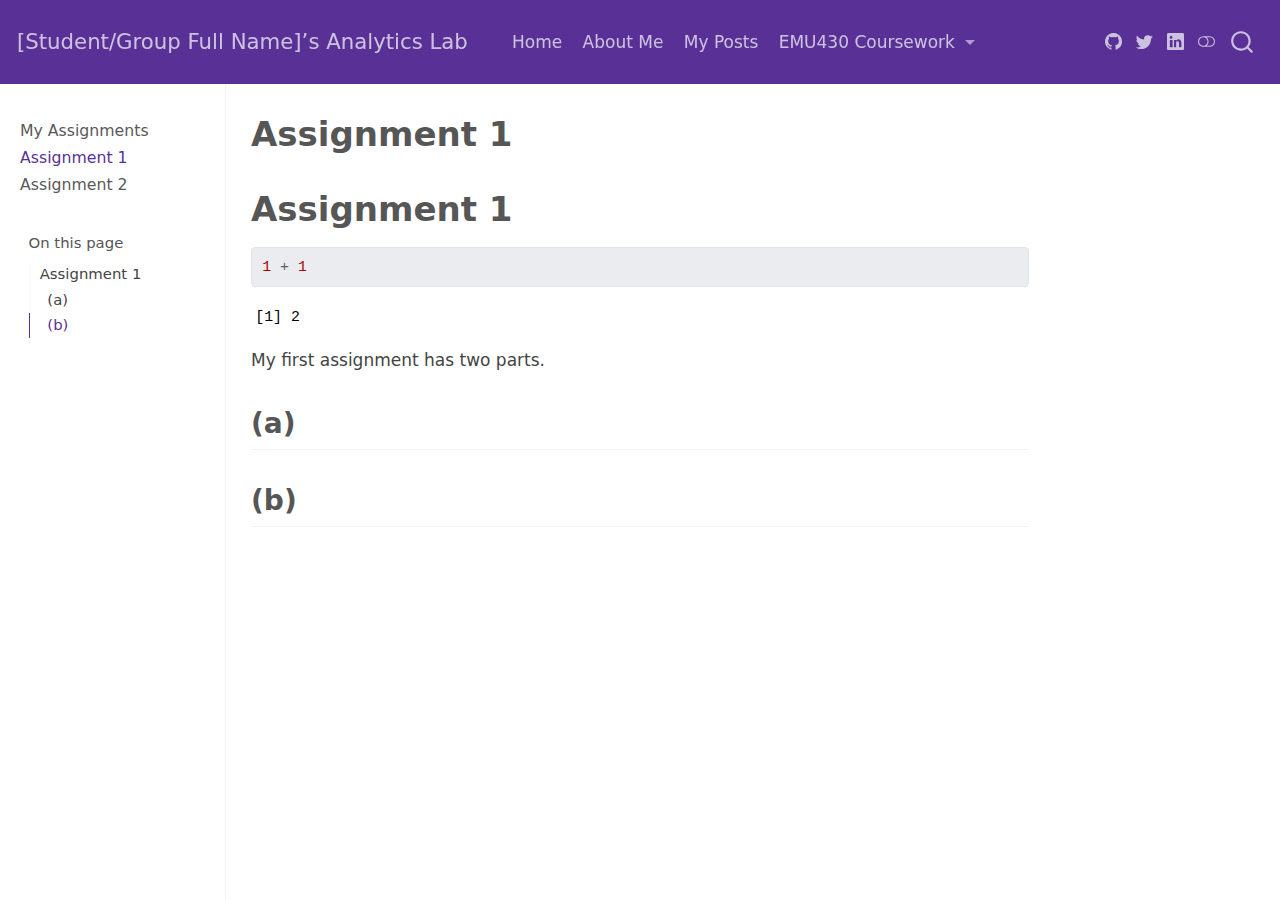
<file: _site/assignments/assignment-1.html>
<!DOCTYPE html>
<html xmlns="http://www.w3.org/1999/xhtml" lang="en" xml:lang="en"><head>

<meta charset="utf-8">
<meta name="generator" content="quarto-1.3.450">

<meta name="viewport" content="width=device-width, initial-scale=1.0, user-scalable=yes">


<title>[Student/Group Full Name]’s Analytics Lab - Assignment 1</title>
<style>
code{white-space: pre-wrap;}
span.smallcaps{font-variant: small-caps;}
div.columns{display: flex; gap: min(4vw, 1.5em);}
div.column{flex: auto; overflow-x: auto;}
div.hanging-indent{margin-left: 1.5em; text-indent: -1.5em;}
ul.task-list{list-style: none;}
ul.task-list li input[type="checkbox"] {
  width: 0.8em;
  margin: 0 0.8em 0.2em -1em; /* quarto-specific, see https://github.com/quarto-dev/quarto-cli/issues/4556 */ 
  vertical-align: middle;
}
/* CSS for syntax highlighting */
pre > code.sourceCode { white-space: pre; position: relative; }
pre > code.sourceCode > span { display: inline-block; line-height: 1.25; }
pre > code.sourceCode > span:empty { height: 1.2em; }
.sourceCode { overflow: visible; }
code.sourceCode > span { color: inherit; text-decoration: inherit; }
div.sourceCode { margin: 1em 0; }
pre.sourceCode { margin: 0; }
@media screen {
div.sourceCode { overflow: auto; }
}
@media print {
pre > code.sourceCode { white-space: pre-wrap; }
pre > code.sourceCode > span { text-indent: -5em; padding-left: 5em; }
}
pre.numberSource code
  { counter-reset: source-line 0; }
pre.numberSource code > span
  { position: relative; left: -4em; counter-increment: source-line; }
pre.numberSource code > span > a:first-child::before
  { content: counter(source-line);
    position: relative; left: -1em; text-align: right; vertical-align: baseline;
    border: none; display: inline-block;
    -webkit-touch-callout: none; -webkit-user-select: none;
    -khtml-user-select: none; -moz-user-select: none;
    -ms-user-select: none; user-select: none;
    padding: 0 4px; width: 4em;
  }
pre.numberSource { margin-left: 3em;  padding-left: 4px; }
div.sourceCode
  {   }
@media screen {
pre > code.sourceCode > span > a:first-child::before { text-decoration: underline; }
}
</style>


<script src="../site_libs/quarto-nav/quarto-nav.js"></script>
<script src="../site_libs/quarto-nav/headroom.min.js"></script>
<script src="../site_libs/clipboard/clipboard.min.js"></script>
<script src="../site_libs/quarto-search/autocomplete.umd.js"></script>
<script src="../site_libs/quarto-search/fuse.min.js"></script>
<script src="../site_libs/quarto-search/quarto-search.js"></script>
<meta name="quarto:offset" content="../">
<script src="../site_libs/quarto-html/quarto.js"></script>
<script src="../site_libs/quarto-html/popper.min.js"></script>
<script src="../site_libs/quarto-html/tippy.umd.min.js"></script>
<script src="../site_libs/quarto-html/anchor.min.js"></script>
<link href="../site_libs/quarto-html/tippy.css" rel="stylesheet">
<link href="../site_libs/quarto-html/quarto-syntax-highlighting.css" rel="stylesheet" class="quarto-color-scheme" id="quarto-text-highlighting-styles">
<link href="../site_libs/quarto-html/quarto-syntax-highlighting-dark.css" rel="prefetch" class="quarto-color-scheme quarto-color-alternate" id="quarto-text-highlighting-styles">
<script src="../site_libs/bootstrap/bootstrap.min.js"></script>
<link href="../site_libs/bootstrap/bootstrap-icons.css" rel="stylesheet">
<link href="../site_libs/bootstrap/bootstrap.min.css" rel="stylesheet" class="quarto-color-scheme" id="quarto-bootstrap" data-mode="light">
<link href="../site_libs/bootstrap/bootstrap-dark.min.css" rel="prefetch" class="quarto-color-scheme quarto-color-alternate" id="quarto-bootstrap" data-mode="dark">
<script id="quarto-search-options" type="application/json">{
  "location": "navbar",
  "copy-button": false,
  "collapse-after": 3,
  "panel-placement": "end",
  "type": "overlay",
  "limit": 20,
  "language": {
    "search-no-results-text": "No results",
    "search-matching-documents-text": "matching documents",
    "search-copy-link-title": "Copy link to search",
    "search-hide-matches-text": "Hide additional matches",
    "search-more-match-text": "more match in this document",
    "search-more-matches-text": "more matches in this document",
    "search-clear-button-title": "Clear",
    "search-detached-cancel-button-title": "Cancel",
    "search-submit-button-title": "Submit",
    "search-label": "Search"
  }
}</script>


<link rel="stylesheet" href="../styles.css">
</head>

<body class="nav-sidebar docked nav-fixed">

<div id="quarto-search-results"></div>
  <header id="quarto-header" class="headroom fixed-top">
    <nav class="navbar navbar-expand-lg navbar-dark ">
      <div class="navbar-container container-fluid">
      <div class="navbar-brand-container">
    <a class="navbar-brand" href="../index.html">
    <span class="navbar-title">[Student/Group Full Name]’s Analytics Lab</span>
    </a>
  </div>
            <div id="quarto-search" class="" title="Search"></div>
          <button class="navbar-toggler" type="button" data-bs-toggle="collapse" data-bs-target="#navbarCollapse" aria-controls="navbarCollapse" aria-expanded="false" aria-label="Toggle navigation" onclick="if (window.quartoToggleHeadroom) { window.quartoToggleHeadroom(); }">
  <span class="navbar-toggler-icon"></span>
</button>
          <div class="collapse navbar-collapse" id="navbarCollapse">
            <ul class="navbar-nav navbar-nav-scroll me-auto">
  <li class="nav-item">
    <a class="nav-link" href="../index.html" rel="" target="">
 <span class="menu-text">Home</span></a>
  </li>  
  <li class="nav-item">
    <a class="nav-link" href="../about.html" rel="" target="">
 <span class="menu-text">About Me</span></a>
  </li>  
  <li class="nav-item">
    <a class="nav-link" href="../posts.html" rel="" target="">
 <span class="menu-text">My Posts</span></a>
  </li>  
  <li class="nav-item dropdown ">
    <a class="nav-link dropdown-toggle" href="#" id="nav-menu-emu430-coursework" role="button" data-bs-toggle="dropdown" aria-expanded="false" rel="" target="">
 <span class="menu-text">EMU430 Coursework</span>
    </a>
    <ul class="dropdown-menu" aria-labelledby="nav-menu-emu430-coursework">    
        <li>
    <a class="dropdown-item" href="../assignments.html" rel="" target="">
 <span class="dropdown-text">Assignments</span></a>
  </li>  
        <li>
    <a class="dropdown-item" href="../project.html" rel="" target="">
 <span class="dropdown-text">Project</span></a>
  </li>  
    </ul>
  </li>
</ul>
            <div class="quarto-navbar-tools ms-auto tools-wide">
    <a href="https://twitter.com" rel="" title="" class="quarto-navigation-tool px-1" aria-label=""><i class="bi bi-github"></i></a>
    <a href="https://twitter.com" rel="" title="" class="quarto-navigation-tool px-1" aria-label=""><i class="bi bi-twitter"></i></a>
    <a href="https://linkedin.com" rel="" title="" class="quarto-navigation-tool px-1" aria-label=""><i class="bi bi-linkedin"></i></a>
  <a href="" class="quarto-color-scheme-toggle quarto-navigation-tool  px-1" onclick="window.quartoToggleColorScheme(); return false;" title="Toggle dark mode"><i class="bi"></i></a>
</div>
          </div> <!-- /navcollapse -->
      </div> <!-- /container-fluid -->
    </nav>
  <nav class="quarto-secondary-nav">
    <div class="container-fluid d-flex">
      <button type="button" class="quarto-btn-toggle btn" data-bs-toggle="collapse" data-bs-target="#quarto-sidebar,#quarto-sidebar-glass" aria-controls="quarto-sidebar" aria-expanded="false" aria-label="Toggle sidebar navigation" onclick="if (window.quartoToggleHeadroom) { window.quartoToggleHeadroom(); }">
        <i class="bi bi-layout-text-sidebar-reverse"></i>
      </button>
      <nav class="quarto-page-breadcrumbs" aria-label="breadcrumb"><ol class="breadcrumb"><li class="breadcrumb-item"><a href="../assignments/assignment-1.html">Assignment 1</a></li></ol></nav>
      <a class="flex-grow-1" role="button" data-bs-toggle="collapse" data-bs-target="#quarto-sidebar,#quarto-sidebar-glass" aria-controls="quarto-sidebar" aria-expanded="false" aria-label="Toggle sidebar navigation" onclick="if (window.quartoToggleHeadroom) { window.quartoToggleHeadroom(); }">      
      </a>
    </div>
  </nav>
</header>
<!-- content -->
<div id="quarto-content" class="quarto-container page-columns page-rows-contents page-layout-article page-navbar">
<!-- sidebar -->
  <nav id="quarto-sidebar" class="sidebar collapse collapse-horizontal sidebar-navigation docked overflow-auto">
    <div class="sidebar-menu-container"> 
    <ul class="list-unstyled mt-1">
        <li class="sidebar-item">
  <div class="sidebar-item-container"> 
  <a href="../assignments.html" class="sidebar-item-text sidebar-link">
 <span class="menu-text">My Assignments</span></a>
  </div>
</li>
        <li class="sidebar-item">
  <div class="sidebar-item-container"> 
  <a href="../assignments/assignment-1.html" class="sidebar-item-text sidebar-link active">
 <span class="menu-text">Assignment 1</span></a>
  </div>
</li>
        <li class="sidebar-item">
  <div class="sidebar-item-container"> 
  <a href="../assignments/assignment-2.html" class="sidebar-item-text sidebar-link">
 <span class="menu-text">Assignment 2</span></a>
  </div>
</li>
    </ul>
    </div>
    <nav id="TOC" role="doc-toc" class="toc-active">
    <h2 id="toc-title">On this page</h2>
   
  <ul>
  <li><a href="#assignment-1" id="toc-assignment-1" class="nav-link active" data-scroll-target="#assignment-1">Assignment 1</a>
  <ul class="collapse">
  <li><a href="#a" id="toc-a" class="nav-link" data-scroll-target="#a">(a)</a></li>
  <li><a href="#b" id="toc-b" class="nav-link" data-scroll-target="#b">(b)</a></li>
  </ul></li>
  </ul>
</nav>
</nav>
<div id="quarto-sidebar-glass" data-bs-toggle="collapse" data-bs-target="#quarto-sidebar,#quarto-sidebar-glass"></div>
<!-- margin-sidebar -->
    <div id="quarto-margin-sidebar" class="sidebar margin-sidebar">
    </div>
<!-- main -->
<main class="content" id="quarto-document-content">

<header id="title-block-header" class="quarto-title-block default">
<div class="quarto-title">
<h1 class="title">Assignment 1</h1>
</div>



<div class="quarto-title-meta">

    
  
    
  </div>
  

</header>

<section id="assignment-1" class="level1">
<h1>Assignment 1</h1>
<div class="cell">
<div class="sourceCode cell-code" id="cb1"><pre class="sourceCode r code-with-copy"><code class="sourceCode r"><span id="cb1-1"><a href="#cb1-1" aria-hidden="true" tabindex="-1"></a><span class="dv">1</span> <span class="sc">+</span> <span class="dv">1</span></span></code><button title="Copy to Clipboard" class="code-copy-button"><i class="bi"></i></button></pre></div>
<div class="cell-output cell-output-stdout">
<pre><code>[1] 2</code></pre>
</div>
</div>
<p>My first assignment has two parts.</p>
<section id="a" class="level2">
<h2 class="anchored" data-anchor-id="a">(a)</h2>
</section>
<section id="b" class="level2">
<h2 class="anchored" data-anchor-id="b">(b)</h2>


</section>
</section>

</main> <!-- /main -->
<script id="quarto-html-after-body" type="application/javascript">
window.document.addEventListener("DOMContentLoaded", function (event) {
  const toggleBodyColorMode = (bsSheetEl) => {
    const mode = bsSheetEl.getAttribute("data-mode");
    const bodyEl = window.document.querySelector("body");
    if (mode === "dark") {
      bodyEl.classList.add("quarto-dark");
      bodyEl.classList.remove("quarto-light");
    } else {
      bodyEl.classList.add("quarto-light");
      bodyEl.classList.remove("quarto-dark");
    }
  }
  const toggleBodyColorPrimary = () => {
    const bsSheetEl = window.document.querySelector("link#quarto-bootstrap");
    if (bsSheetEl) {
      toggleBodyColorMode(bsSheetEl);
    }
  }
  toggleBodyColorPrimary();  
  const disableStylesheet = (stylesheets) => {
    for (let i=0; i < stylesheets.length; i++) {
      const stylesheet = stylesheets[i];
      stylesheet.rel = 'prefetch';
    }
  }
  const enableStylesheet = (stylesheets) => {
    for (let i=0; i < stylesheets.length; i++) {
      const stylesheet = stylesheets[i];
      stylesheet.rel = 'stylesheet';
    }
  }
  const manageTransitions = (selector, allowTransitions) => {
    const els = window.document.querySelectorAll(selector);
    for (let i=0; i < els.length; i++) {
      const el = els[i];
      if (allowTransitions) {
        el.classList.remove('notransition');
      } else {
        el.classList.add('notransition');
      }
    }
  }
  const toggleColorMode = (alternate) => {
    // Switch the stylesheets
    const alternateStylesheets = window.document.querySelectorAll('link.quarto-color-scheme.quarto-color-alternate');
    manageTransitions('#quarto-margin-sidebar .nav-link', false);
    if (alternate) {
      enableStylesheet(alternateStylesheets);
      for (const sheetNode of alternateStylesheets) {
        if (sheetNode.id === "quarto-bootstrap") {
          toggleBodyColorMode(sheetNode);
        }
      }
    } else {
      disableStylesheet(alternateStylesheets);
      toggleBodyColorPrimary();
    }
    manageTransitions('#quarto-margin-sidebar .nav-link', true);
    // Switch the toggles
    const toggles = window.document.querySelectorAll('.quarto-color-scheme-toggle');
    for (let i=0; i < toggles.length; i++) {
      const toggle = toggles[i];
      if (toggle) {
        if (alternate) {
          toggle.classList.add("alternate");     
        } else {
          toggle.classList.remove("alternate");
        }
      }
    }
    // Hack to workaround the fact that safari doesn't
    // properly recolor the scrollbar when toggling (#1455)
    if (navigator.userAgent.indexOf('Safari') > 0 && navigator.userAgent.indexOf('Chrome') == -1) {
      manageTransitions("body", false);
      window.scrollTo(0, 1);
      setTimeout(() => {
        window.scrollTo(0, 0);
        manageTransitions("body", true);
      }, 40);  
    }
  }
  const isFileUrl = () => { 
    return window.location.protocol === 'file:';
  }
  const hasAlternateSentinel = () => {  
    let styleSentinel = getColorSchemeSentinel();
    if (styleSentinel !== null) {
      return styleSentinel === "alternate";
    } else {
      return false;
    }
  }
  const setStyleSentinel = (alternate) => {
    const value = alternate ? "alternate" : "default";
    if (!isFileUrl()) {
      window.localStorage.setItem("quarto-color-scheme", value);
    } else {
      localAlternateSentinel = value;
    }
  }
  const getColorSchemeSentinel = () => {
    if (!isFileUrl()) {
      const storageValue = window.localStorage.getItem("quarto-color-scheme");
      return storageValue != null ? storageValue : localAlternateSentinel;
    } else {
      return localAlternateSentinel;
    }
  }
  let localAlternateSentinel = 'default';
  // Dark / light mode switch
  window.quartoToggleColorScheme = () => {
    // Read the current dark / light value 
    let toAlternate = !hasAlternateSentinel();
    toggleColorMode(toAlternate);
    setStyleSentinel(toAlternate);
  };
  // Ensure there is a toggle, if there isn't float one in the top right
  if (window.document.querySelector('.quarto-color-scheme-toggle') === null) {
    const a = window.document.createElement('a');
    a.classList.add('top-right');
    a.classList.add('quarto-color-scheme-toggle');
    a.href = "";
    a.onclick = function() { try { window.quartoToggleColorScheme(); } catch {} return false; };
    const i = window.document.createElement("i");
    i.classList.add('bi');
    a.appendChild(i);
    window.document.body.appendChild(a);
  }
  // Switch to dark mode if need be
  if (hasAlternateSentinel()) {
    toggleColorMode(true);
  } else {
    toggleColorMode(false);
  }
  const icon = "";
  const anchorJS = new window.AnchorJS();
  anchorJS.options = {
    placement: 'right',
    icon: icon
  };
  anchorJS.add('.anchored');
  const isCodeAnnotation = (el) => {
    for (const clz of el.classList) {
      if (clz.startsWith('code-annotation-')) {                     
        return true;
      }
    }
    return false;
  }
  const clipboard = new window.ClipboardJS('.code-copy-button', {
    text: function(trigger) {
      const codeEl = trigger.previousElementSibling.cloneNode(true);
      for (const childEl of codeEl.children) {
        if (isCodeAnnotation(childEl)) {
          childEl.remove();
        }
      }
      return codeEl.innerText;
    }
  });
  clipboard.on('success', function(e) {
    // button target
    const button = e.trigger;
    // don't keep focus
    button.blur();
    // flash "checked"
    button.classList.add('code-copy-button-checked');
    var currentTitle = button.getAttribute("title");
    button.setAttribute("title", "Copied!");
    let tooltip;
    if (window.bootstrap) {
      button.setAttribute("data-bs-toggle", "tooltip");
      button.setAttribute("data-bs-placement", "left");
      button.setAttribute("data-bs-title", "Copied!");
      tooltip = new bootstrap.Tooltip(button, 
        { trigger: "manual", 
          customClass: "code-copy-button-tooltip",
          offset: [0, -8]});
      tooltip.show();    
    }
    setTimeout(function() {
      if (tooltip) {
        tooltip.hide();
        button.removeAttribute("data-bs-title");
        button.removeAttribute("data-bs-toggle");
        button.removeAttribute("data-bs-placement");
      }
      button.setAttribute("title", currentTitle);
      button.classList.remove('code-copy-button-checked');
    }, 1000);
    // clear code selection
    e.clearSelection();
  });
  function tippyHover(el, contentFn) {
    const config = {
      allowHTML: true,
      content: contentFn,
      maxWidth: 500,
      delay: 100,
      arrow: false,
      appendTo: function(el) {
          return el.parentElement;
      },
      interactive: true,
      interactiveBorder: 10,
      theme: 'quarto',
      placement: 'bottom-start'
    };
    window.tippy(el, config); 
  }
  const noterefs = window.document.querySelectorAll('a[role="doc-noteref"]');
  for (var i=0; i<noterefs.length; i++) {
    const ref = noterefs[i];
    tippyHover(ref, function() {
      // use id or data attribute instead here
      let href = ref.getAttribute('data-footnote-href') || ref.getAttribute('href');
      try { href = new URL(href).hash; } catch {}
      const id = href.replace(/^#\/?/, "");
      const note = window.document.getElementById(id);
      return note.innerHTML;
    });
  }
      let selectedAnnoteEl;
      const selectorForAnnotation = ( cell, annotation) => {
        let cellAttr = 'data-code-cell="' + cell + '"';
        let lineAttr = 'data-code-annotation="' +  annotation + '"';
        const selector = 'span[' + cellAttr + '][' + lineAttr + ']';
        return selector;
      }
      const selectCodeLines = (annoteEl) => {
        const doc = window.document;
        const targetCell = annoteEl.getAttribute("data-target-cell");
        const targetAnnotation = annoteEl.getAttribute("data-target-annotation");
        const annoteSpan = window.document.querySelector(selectorForAnnotation(targetCell, targetAnnotation));
        const lines = annoteSpan.getAttribute("data-code-lines").split(",");
        const lineIds = lines.map((line) => {
          return targetCell + "-" + line;
        })
        let top = null;
        let height = null;
        let parent = null;
        if (lineIds.length > 0) {
            //compute the position of the single el (top and bottom and make a div)
            const el = window.document.getElementById(lineIds[0]);
            top = el.offsetTop;
            height = el.offsetHeight;
            parent = el.parentElement.parentElement;
          if (lineIds.length > 1) {
            const lastEl = window.document.getElementById(lineIds[lineIds.length - 1]);
            const bottom = lastEl.offsetTop + lastEl.offsetHeight;
            height = bottom - top;
          }
          if (top !== null && height !== null && parent !== null) {
            // cook up a div (if necessary) and position it 
            let div = window.document.getElementById("code-annotation-line-highlight");
            if (div === null) {
              div = window.document.createElement("div");
              div.setAttribute("id", "code-annotation-line-highlight");
              div.style.position = 'absolute';
              parent.appendChild(div);
            }
            div.style.top = top - 2 + "px";
            div.style.height = height + 4 + "px";
            let gutterDiv = window.document.getElementById("code-annotation-line-highlight-gutter");
            if (gutterDiv === null) {
              gutterDiv = window.document.createElement("div");
              gutterDiv.setAttribute("id", "code-annotation-line-highlight-gutter");
              gutterDiv.style.position = 'absolute';
              const codeCell = window.document.getElementById(targetCell);
              const gutter = codeCell.querySelector('.code-annotation-gutter');
              gutter.appendChild(gutterDiv);
            }
            gutterDiv.style.top = top - 2 + "px";
            gutterDiv.style.height = height + 4 + "px";
          }
          selectedAnnoteEl = annoteEl;
        }
      };
      const unselectCodeLines = () => {
        const elementsIds = ["code-annotation-line-highlight", "code-annotation-line-highlight-gutter"];
        elementsIds.forEach((elId) => {
          const div = window.document.getElementById(elId);
          if (div) {
            div.remove();
          }
        });
        selectedAnnoteEl = undefined;
      };
      // Attach click handler to the DT
      const annoteDls = window.document.querySelectorAll('dt[data-target-cell]');
      for (const annoteDlNode of annoteDls) {
        annoteDlNode.addEventListener('click', (event) => {
          const clickedEl = event.target;
          if (clickedEl !== selectedAnnoteEl) {
            unselectCodeLines();
            const activeEl = window.document.querySelector('dt[data-target-cell].code-annotation-active');
            if (activeEl) {
              activeEl.classList.remove('code-annotation-active');
            }
            selectCodeLines(clickedEl);
            clickedEl.classList.add('code-annotation-active');
          } else {
            // Unselect the line
            unselectCodeLines();
            clickedEl.classList.remove('code-annotation-active');
          }
        });
      }
  const findCites = (el) => {
    const parentEl = el.parentElement;
    if (parentEl) {
      const cites = parentEl.dataset.cites;
      if (cites) {
        return {
          el,
          cites: cites.split(' ')
        };
      } else {
        return findCites(el.parentElement)
      }
    } else {
      return undefined;
    }
  };
  var bibliorefs = window.document.querySelectorAll('a[role="doc-biblioref"]');
  for (var i=0; i<bibliorefs.length; i++) {
    const ref = bibliorefs[i];
    const citeInfo = findCites(ref);
    if (citeInfo) {
      tippyHover(citeInfo.el, function() {
        var popup = window.document.createElement('div');
        citeInfo.cites.forEach(function(cite) {
          var citeDiv = window.document.createElement('div');
          citeDiv.classList.add('hanging-indent');
          citeDiv.classList.add('csl-entry');
          var biblioDiv = window.document.getElementById('ref-' + cite);
          if (biblioDiv) {
            citeDiv.innerHTML = biblioDiv.innerHTML;
          }
          popup.appendChild(citeDiv);
        });
        return popup.innerHTML;
      });
    }
  }
});
</script>
</div> <!-- /content -->



</body></html>
</file>
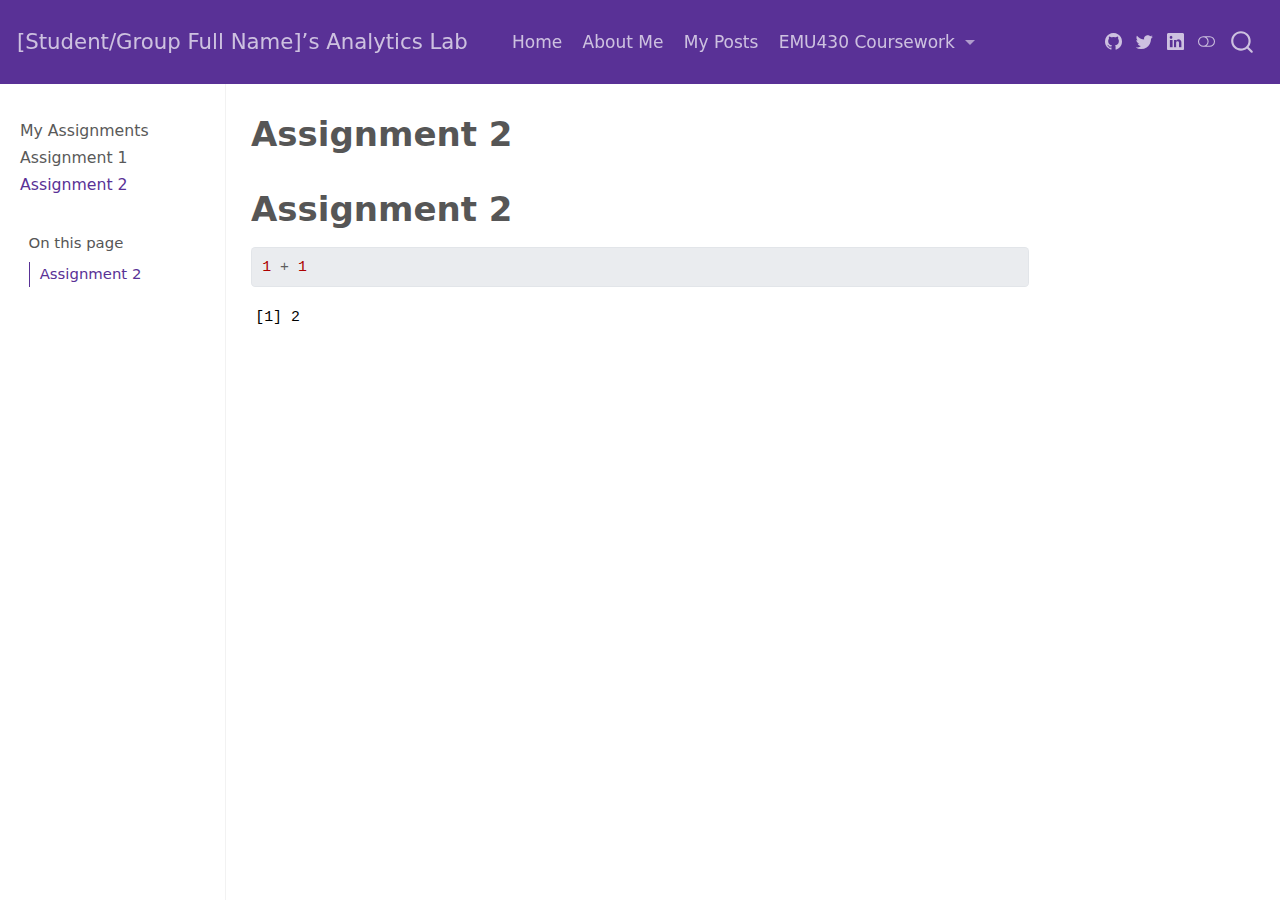
<file: _site/assignments/assignment-2.html>
<!DOCTYPE html>
<html xmlns="http://www.w3.org/1999/xhtml" lang="en" xml:lang="en"><head>

<meta charset="utf-8">
<meta name="generator" content="quarto-1.3.450">

<meta name="viewport" content="width=device-width, initial-scale=1.0, user-scalable=yes">


<title>[Student/Group Full Name]’s Analytics Lab - Assignment 2</title>
<style>
code{white-space: pre-wrap;}
span.smallcaps{font-variant: small-caps;}
div.columns{display: flex; gap: min(4vw, 1.5em);}
div.column{flex: auto; overflow-x: auto;}
div.hanging-indent{margin-left: 1.5em; text-indent: -1.5em;}
ul.task-list{list-style: none;}
ul.task-list li input[type="checkbox"] {
  width: 0.8em;
  margin: 0 0.8em 0.2em -1em; /* quarto-specific, see https://github.com/quarto-dev/quarto-cli/issues/4556 */ 
  vertical-align: middle;
}
/* CSS for syntax highlighting */
pre > code.sourceCode { white-space: pre; position: relative; }
pre > code.sourceCode > span { display: inline-block; line-height: 1.25; }
pre > code.sourceCode > span:empty { height: 1.2em; }
.sourceCode { overflow: visible; }
code.sourceCode > span { color: inherit; text-decoration: inherit; }
div.sourceCode { margin: 1em 0; }
pre.sourceCode { margin: 0; }
@media screen {
div.sourceCode { overflow: auto; }
}
@media print {
pre > code.sourceCode { white-space: pre-wrap; }
pre > code.sourceCode > span { text-indent: -5em; padding-left: 5em; }
}
pre.numberSource code
  { counter-reset: source-line 0; }
pre.numberSource code > span
  { position: relative; left: -4em; counter-increment: source-line; }
pre.numberSource code > span > a:first-child::before
  { content: counter(source-line);
    position: relative; left: -1em; text-align: right; vertical-align: baseline;
    border: none; display: inline-block;
    -webkit-touch-callout: none; -webkit-user-select: none;
    -khtml-user-select: none; -moz-user-select: none;
    -ms-user-select: none; user-select: none;
    padding: 0 4px; width: 4em;
  }
pre.numberSource { margin-left: 3em;  padding-left: 4px; }
div.sourceCode
  {   }
@media screen {
pre > code.sourceCode > span > a:first-child::before { text-decoration: underline; }
}
</style>


<script src="../site_libs/quarto-nav/quarto-nav.js"></script>
<script src="../site_libs/quarto-nav/headroom.min.js"></script>
<script src="../site_libs/clipboard/clipboard.min.js"></script>
<script src="../site_libs/quarto-search/autocomplete.umd.js"></script>
<script src="../site_libs/quarto-search/fuse.min.js"></script>
<script src="../site_libs/quarto-search/quarto-search.js"></script>
<meta name="quarto:offset" content="../">
<script src="../site_libs/quarto-html/quarto.js"></script>
<script src="../site_libs/quarto-html/popper.min.js"></script>
<script src="../site_libs/quarto-html/tippy.umd.min.js"></script>
<script src="../site_libs/quarto-html/anchor.min.js"></script>
<link href="../site_libs/quarto-html/tippy.css" rel="stylesheet">
<link href="../site_libs/quarto-html/quarto-syntax-highlighting.css" rel="stylesheet" class="quarto-color-scheme" id="quarto-text-highlighting-styles">
<link href="../site_libs/quarto-html/quarto-syntax-highlighting-dark.css" rel="prefetch" class="quarto-color-scheme quarto-color-alternate" id="quarto-text-highlighting-styles">
<script src="../site_libs/bootstrap/bootstrap.min.js"></script>
<link href="../site_libs/bootstrap/bootstrap-icons.css" rel="stylesheet">
<link href="../site_libs/bootstrap/bootstrap.min.css" rel="stylesheet" class="quarto-color-scheme" id="quarto-bootstrap" data-mode="light">
<link href="../site_libs/bootstrap/bootstrap-dark.min.css" rel="prefetch" class="quarto-color-scheme quarto-color-alternate" id="quarto-bootstrap" data-mode="dark">
<script id="quarto-search-options" type="application/json">{
  "location": "navbar",
  "copy-button": false,
  "collapse-after": 3,
  "panel-placement": "end",
  "type": "overlay",
  "limit": 20,
  "language": {
    "search-no-results-text": "No results",
    "search-matching-documents-text": "matching documents",
    "search-copy-link-title": "Copy link to search",
    "search-hide-matches-text": "Hide additional matches",
    "search-more-match-text": "more match in this document",
    "search-more-matches-text": "more matches in this document",
    "search-clear-button-title": "Clear",
    "search-detached-cancel-button-title": "Cancel",
    "search-submit-button-title": "Submit",
    "search-label": "Search"
  }
}</script>


<link rel="stylesheet" href="../styles.css">
</head>

<body class="nav-sidebar docked nav-fixed">

<div id="quarto-search-results"></div>
  <header id="quarto-header" class="headroom fixed-top">
    <nav class="navbar navbar-expand-lg navbar-dark ">
      <div class="navbar-container container-fluid">
      <div class="navbar-brand-container">
    <a class="navbar-brand" href="../index.html">
    <span class="navbar-title">[Student/Group Full Name]’s Analytics Lab</span>
    </a>
  </div>
            <div id="quarto-search" class="" title="Search"></div>
          <button class="navbar-toggler" type="button" data-bs-toggle="collapse" data-bs-target="#navbarCollapse" aria-controls="navbarCollapse" aria-expanded="false" aria-label="Toggle navigation" onclick="if (window.quartoToggleHeadroom) { window.quartoToggleHeadroom(); }">
  <span class="navbar-toggler-icon"></span>
</button>
          <div class="collapse navbar-collapse" id="navbarCollapse">
            <ul class="navbar-nav navbar-nav-scroll me-auto">
  <li class="nav-item">
    <a class="nav-link" href="../index.html" rel="" target="">
 <span class="menu-text">Home</span></a>
  </li>  
  <li class="nav-item">
    <a class="nav-link" href="../about.html" rel="" target="">
 <span class="menu-text">About Me</span></a>
  </li>  
  <li class="nav-item">
    <a class="nav-link" href="../posts.html" rel="" target="">
 <span class="menu-text">My Posts</span></a>
  </li>  
  <li class="nav-item dropdown ">
    <a class="nav-link dropdown-toggle" href="#" id="nav-menu-emu430-coursework" role="button" data-bs-toggle="dropdown" aria-expanded="false" rel="" target="">
 <span class="menu-text">EMU430 Coursework</span>
    </a>
    <ul class="dropdown-menu" aria-labelledby="nav-menu-emu430-coursework">    
        <li>
    <a class="dropdown-item" href="../assignments.html" rel="" target="">
 <span class="dropdown-text">Assignments</span></a>
  </li>  
        <li>
    <a class="dropdown-item" href="../project.html" rel="" target="">
 <span class="dropdown-text">Project</span></a>
  </li>  
    </ul>
  </li>
</ul>
            <div class="quarto-navbar-tools ms-auto tools-wide">
    <a href="https://twitter.com" rel="" title="" class="quarto-navigation-tool px-1" aria-label=""><i class="bi bi-github"></i></a>
    <a href="https://twitter.com" rel="" title="" class="quarto-navigation-tool px-1" aria-label=""><i class="bi bi-twitter"></i></a>
    <a href="https://linkedin.com" rel="" title="" class="quarto-navigation-tool px-1" aria-label=""><i class="bi bi-linkedin"></i></a>
  <a href="" class="quarto-color-scheme-toggle quarto-navigation-tool  px-1" onclick="window.quartoToggleColorScheme(); return false;" title="Toggle dark mode"><i class="bi"></i></a>
</div>
          </div> <!-- /navcollapse -->
      </div> <!-- /container-fluid -->
    </nav>
  <nav class="quarto-secondary-nav">
    <div class="container-fluid d-flex">
      <button type="button" class="quarto-btn-toggle btn" data-bs-toggle="collapse" data-bs-target="#quarto-sidebar,#quarto-sidebar-glass" aria-controls="quarto-sidebar" aria-expanded="false" aria-label="Toggle sidebar navigation" onclick="if (window.quartoToggleHeadroom) { window.quartoToggleHeadroom(); }">
        <i class="bi bi-layout-text-sidebar-reverse"></i>
      </button>
      <nav class="quarto-page-breadcrumbs" aria-label="breadcrumb"><ol class="breadcrumb"><li class="breadcrumb-item"><a href="../assignments/assignment-2.html">Assignment 2</a></li></ol></nav>
      <a class="flex-grow-1" role="button" data-bs-toggle="collapse" data-bs-target="#quarto-sidebar,#quarto-sidebar-glass" aria-controls="quarto-sidebar" aria-expanded="false" aria-label="Toggle sidebar navigation" onclick="if (window.quartoToggleHeadroom) { window.quartoToggleHeadroom(); }">      
      </a>
    </div>
  </nav>
</header>
<!-- content -->
<div id="quarto-content" class="quarto-container page-columns page-rows-contents page-layout-article page-navbar">
<!-- sidebar -->
  <nav id="quarto-sidebar" class="sidebar collapse collapse-horizontal sidebar-navigation docked overflow-auto">
    <div class="sidebar-menu-container"> 
    <ul class="list-unstyled mt-1">
        <li class="sidebar-item">
  <div class="sidebar-item-container"> 
  <a href="../assignments.html" class="sidebar-item-text sidebar-link">
 <span class="menu-text">My Assignments</span></a>
  </div>
</li>
        <li class="sidebar-item">
  <div class="sidebar-item-container"> 
  <a href="../assignments/assignment-1.html" class="sidebar-item-text sidebar-link">
 <span class="menu-text">Assignment 1</span></a>
  </div>
</li>
        <li class="sidebar-item">
  <div class="sidebar-item-container"> 
  <a href="../assignments/assignment-2.html" class="sidebar-item-text sidebar-link active">
 <span class="menu-text">Assignment 2</span></a>
  </div>
</li>
    </ul>
    </div>
    <nav id="TOC" role="doc-toc" class="toc-active">
    <h2 id="toc-title">On this page</h2>
   
  <ul>
  <li><a href="#assignment-2" id="toc-assignment-2" class="nav-link active" data-scroll-target="#assignment-2">Assignment 2</a></li>
  </ul>
</nav>
</nav>
<div id="quarto-sidebar-glass" data-bs-toggle="collapse" data-bs-target="#quarto-sidebar,#quarto-sidebar-glass"></div>
<!-- margin-sidebar -->
    <div id="quarto-margin-sidebar" class="sidebar margin-sidebar">
    </div>
<!-- main -->
<main class="content" id="quarto-document-content">

<header id="title-block-header" class="quarto-title-block default">
<div class="quarto-title">
<h1 class="title">Assignment 2</h1>
</div>



<div class="quarto-title-meta">

    
  
    
  </div>
  

</header>

<section id="assignment-2" class="level1">
<h1>Assignment 2</h1>
<div class="cell">
<div class="sourceCode cell-code" id="cb1"><pre class="sourceCode r code-with-copy"><code class="sourceCode r"><span id="cb1-1"><a href="#cb1-1" aria-hidden="true" tabindex="-1"></a><span class="dv">1</span> <span class="sc">+</span> <span class="dv">1</span></span></code><button title="Copy to Clipboard" class="code-copy-button"><i class="bi"></i></button></pre></div>
<div class="cell-output cell-output-stdout">
<pre><code>[1] 2</code></pre>
</div>
</div>


</section>

</main> <!-- /main -->
<script id="quarto-html-after-body" type="application/javascript">
window.document.addEventListener("DOMContentLoaded", function (event) {
  const toggleBodyColorMode = (bsSheetEl) => {
    const mode = bsSheetEl.getAttribute("data-mode");
    const bodyEl = window.document.querySelector("body");
    if (mode === "dark") {
      bodyEl.classList.add("quarto-dark");
      bodyEl.classList.remove("quarto-light");
    } else {
      bodyEl.classList.add("quarto-light");
      bodyEl.classList.remove("quarto-dark");
    }
  }
  const toggleBodyColorPrimary = () => {
    const bsSheetEl = window.document.querySelector("link#quarto-bootstrap");
    if (bsSheetEl) {
      toggleBodyColorMode(bsSheetEl);
    }
  }
  toggleBodyColorPrimary();  
  const disableStylesheet = (stylesheets) => {
    for (let i=0; i < stylesheets.length; i++) {
      const stylesheet = stylesheets[i];
      stylesheet.rel = 'prefetch';
    }
  }
  const enableStylesheet = (stylesheets) => {
    for (let i=0; i < stylesheets.length; i++) {
      const stylesheet = stylesheets[i];
      stylesheet.rel = 'stylesheet';
    }
  }
  const manageTransitions = (selector, allowTransitions) => {
    const els = window.document.querySelectorAll(selector);
    for (let i=0; i < els.length; i++) {
      const el = els[i];
      if (allowTransitions) {
        el.classList.remove('notransition');
      } else {
        el.classList.add('notransition');
      }
    }
  }
  const toggleColorMode = (alternate) => {
    // Switch the stylesheets
    const alternateStylesheets = window.document.querySelectorAll('link.quarto-color-scheme.quarto-color-alternate');
    manageTransitions('#quarto-margin-sidebar .nav-link', false);
    if (alternate) {
      enableStylesheet(alternateStylesheets);
      for (const sheetNode of alternateStylesheets) {
        if (sheetNode.id === "quarto-bootstrap") {
          toggleBodyColorMode(sheetNode);
        }
      }
    } else {
      disableStylesheet(alternateStylesheets);
      toggleBodyColorPrimary();
    }
    manageTransitions('#quarto-margin-sidebar .nav-link', true);
    // Switch the toggles
    const toggles = window.document.querySelectorAll('.quarto-color-scheme-toggle');
    for (let i=0; i < toggles.length; i++) {
      const toggle = toggles[i];
      if (toggle) {
        if (alternate) {
          toggle.classList.add("alternate");     
        } else {
          toggle.classList.remove("alternate");
        }
      }
    }
    // Hack to workaround the fact that safari doesn't
    // properly recolor the scrollbar when toggling (#1455)
    if (navigator.userAgent.indexOf('Safari') > 0 && navigator.userAgent.indexOf('Chrome') == -1) {
      manageTransitions("body", false);
      window.scrollTo(0, 1);
      setTimeout(() => {
        window.scrollTo(0, 0);
        manageTransitions("body", true);
      }, 40);  
    }
  }
  const isFileUrl = () => { 
    return window.location.protocol === 'file:';
  }
  const hasAlternateSentinel = () => {  
    let styleSentinel = getColorSchemeSentinel();
    if (styleSentinel !== null) {
      return styleSentinel === "alternate";
    } else {
      return false;
    }
  }
  const setStyleSentinel = (alternate) => {
    const value = alternate ? "alternate" : "default";
    if (!isFileUrl()) {
      window.localStorage.setItem("quarto-color-scheme", value);
    } else {
      localAlternateSentinel = value;
    }
  }
  const getColorSchemeSentinel = () => {
    if (!isFileUrl()) {
      const storageValue = window.localStorage.getItem("quarto-color-scheme");
      return storageValue != null ? storageValue : localAlternateSentinel;
    } else {
      return localAlternateSentinel;
    }
  }
  let localAlternateSentinel = 'default';
  // Dark / light mode switch
  window.quartoToggleColorScheme = () => {
    // Read the current dark / light value 
    let toAlternate = !hasAlternateSentinel();
    toggleColorMode(toAlternate);
    setStyleSentinel(toAlternate);
  };
  // Ensure there is a toggle, if there isn't float one in the top right
  if (window.document.querySelector('.quarto-color-scheme-toggle') === null) {
    const a = window.document.createElement('a');
    a.classList.add('top-right');
    a.classList.add('quarto-color-scheme-toggle');
    a.href = "";
    a.onclick = function() { try { window.quartoToggleColorScheme(); } catch {} return false; };
    const i = window.document.createElement("i");
    i.classList.add('bi');
    a.appendChild(i);
    window.document.body.appendChild(a);
  }
  // Switch to dark mode if need be
  if (hasAlternateSentinel()) {
    toggleColorMode(true);
  } else {
    toggleColorMode(false);
  }
  const icon = "";
  const anchorJS = new window.AnchorJS();
  anchorJS.options = {
    placement: 'right',
    icon: icon
  };
  anchorJS.add('.anchored');
  const isCodeAnnotation = (el) => {
    for (const clz of el.classList) {
      if (clz.startsWith('code-annotation-')) {                     
        return true;
      }
    }
    return false;
  }
  const clipboard = new window.ClipboardJS('.code-copy-button', {
    text: function(trigger) {
      const codeEl = trigger.previousElementSibling.cloneNode(true);
      for (const childEl of codeEl.children) {
        if (isCodeAnnotation(childEl)) {
          childEl.remove();
        }
      }
      return codeEl.innerText;
    }
  });
  clipboard.on('success', function(e) {
    // button target
    const button = e.trigger;
    // don't keep focus
    button.blur();
    // flash "checked"
    button.classList.add('code-copy-button-checked');
    var currentTitle = button.getAttribute("title");
    button.setAttribute("title", "Copied!");
    let tooltip;
    if (window.bootstrap) {
      button.setAttribute("data-bs-toggle", "tooltip");
      button.setAttribute("data-bs-placement", "left");
      button.setAttribute("data-bs-title", "Copied!");
      tooltip = new bootstrap.Tooltip(button, 
        { trigger: "manual", 
          customClass: "code-copy-button-tooltip",
          offset: [0, -8]});
      tooltip.show();    
    }
    setTimeout(function() {
      if (tooltip) {
        tooltip.hide();
        button.removeAttribute("data-bs-title");
        button.removeAttribute("data-bs-toggle");
        button.removeAttribute("data-bs-placement");
      }
      button.setAttribute("title", currentTitle);
      button.classList.remove('code-copy-button-checked');
    }, 1000);
    // clear code selection
    e.clearSelection();
  });
  function tippyHover(el, contentFn) {
    const config = {
      allowHTML: true,
      content: contentFn,
      maxWidth: 500,
      delay: 100,
      arrow: false,
      appendTo: function(el) {
          return el.parentElement;
      },
      interactive: true,
      interactiveBorder: 10,
      theme: 'quarto',
      placement: 'bottom-start'
    };
    window.tippy(el, config); 
  }
  const noterefs = window.document.querySelectorAll('a[role="doc-noteref"]');
  for (var i=0; i<noterefs.length; i++) {
    const ref = noterefs[i];
    tippyHover(ref, function() {
      // use id or data attribute instead here
      let href = ref.getAttribute('data-footnote-href') || ref.getAttribute('href');
      try { href = new URL(href).hash; } catch {}
      const id = href.replace(/^#\/?/, "");
      const note = window.document.getElementById(id);
      return note.innerHTML;
    });
  }
      let selectedAnnoteEl;
      const selectorForAnnotation = ( cell, annotation) => {
        let cellAttr = 'data-code-cell="' + cell + '"';
        let lineAttr = 'data-code-annotation="' +  annotation + '"';
        const selector = 'span[' + cellAttr + '][' + lineAttr + ']';
        return selector;
      }
      const selectCodeLines = (annoteEl) => {
        const doc = window.document;
        const targetCell = annoteEl.getAttribute("data-target-cell");
        const targetAnnotation = annoteEl.getAttribute("data-target-annotation");
        const annoteSpan = window.document.querySelector(selectorForAnnotation(targetCell, targetAnnotation));
        const lines = annoteSpan.getAttribute("data-code-lines").split(",");
        const lineIds = lines.map((line) => {
          return targetCell + "-" + line;
        })
        let top = null;
        let height = null;
        let parent = null;
        if (lineIds.length > 0) {
            //compute the position of the single el (top and bottom and make a div)
            const el = window.document.getElementById(lineIds[0]);
            top = el.offsetTop;
            height = el.offsetHeight;
            parent = el.parentElement.parentElement;
          if (lineIds.length > 1) {
            const lastEl = window.document.getElementById(lineIds[lineIds.length - 1]);
            const bottom = lastEl.offsetTop + lastEl.offsetHeight;
            height = bottom - top;
          }
          if (top !== null && height !== null && parent !== null) {
            // cook up a div (if necessary) and position it 
            let div = window.document.getElementById("code-annotation-line-highlight");
            if (div === null) {
              div = window.document.createElement("div");
              div.setAttribute("id", "code-annotation-line-highlight");
              div.style.position = 'absolute';
              parent.appendChild(div);
            }
            div.style.top = top - 2 + "px";
            div.style.height = height + 4 + "px";
            let gutterDiv = window.document.getElementById("code-annotation-line-highlight-gutter");
            if (gutterDiv === null) {
              gutterDiv = window.document.createElement("div");
              gutterDiv.setAttribute("id", "code-annotation-line-highlight-gutter");
              gutterDiv.style.position = 'absolute';
              const codeCell = window.document.getElementById(targetCell);
              const gutter = codeCell.querySelector('.code-annotation-gutter');
              gutter.appendChild(gutterDiv);
            }
            gutterDiv.style.top = top - 2 + "px";
            gutterDiv.style.height = height + 4 + "px";
          }
          selectedAnnoteEl = annoteEl;
        }
      };
      const unselectCodeLines = () => {
        const elementsIds = ["code-annotation-line-highlight", "code-annotation-line-highlight-gutter"];
        elementsIds.forEach((elId) => {
          const div = window.document.getElementById(elId);
          if (div) {
            div.remove();
          }
        });
        selectedAnnoteEl = undefined;
      };
      // Attach click handler to the DT
      const annoteDls = window.document.querySelectorAll('dt[data-target-cell]');
      for (const annoteDlNode of annoteDls) {
        annoteDlNode.addEventListener('click', (event) => {
          const clickedEl = event.target;
          if (clickedEl !== selectedAnnoteEl) {
            unselectCodeLines();
            const activeEl = window.document.querySelector('dt[data-target-cell].code-annotation-active');
            if (activeEl) {
              activeEl.classList.remove('code-annotation-active');
            }
            selectCodeLines(clickedEl);
            clickedEl.classList.add('code-annotation-active');
          } else {
            // Unselect the line
            unselectCodeLines();
            clickedEl.classList.remove('code-annotation-active');
          }
        });
      }
  const findCites = (el) => {
    const parentEl = el.parentElement;
    if (parentEl) {
      const cites = parentEl.dataset.cites;
      if (cites) {
        return {
          el,
          cites: cites.split(' ')
        };
      } else {
        return findCites(el.parentElement)
      }
    } else {
      return undefined;
    }
  };
  var bibliorefs = window.document.querySelectorAll('a[role="doc-biblioref"]');
  for (var i=0; i<bibliorefs.length; i++) {
    const ref = bibliorefs[i];
    const citeInfo = findCites(ref);
    if (citeInfo) {
      tippyHover(citeInfo.el, function() {
        var popup = window.document.createElement('div');
        citeInfo.cites.forEach(function(cite) {
          var citeDiv = window.document.createElement('div');
          citeDiv.classList.add('hanging-indent');
          citeDiv.classList.add('csl-entry');
          var biblioDiv = window.document.getElementById('ref-' + cite);
          if (biblioDiv) {
            citeDiv.innerHTML = biblioDiv.innerHTML;
          }
          popup.appendChild(citeDiv);
        });
        return popup.innerHTML;
      });
    }
  }
});
</script>
</div> <!-- /content -->



</body></html>
</file>
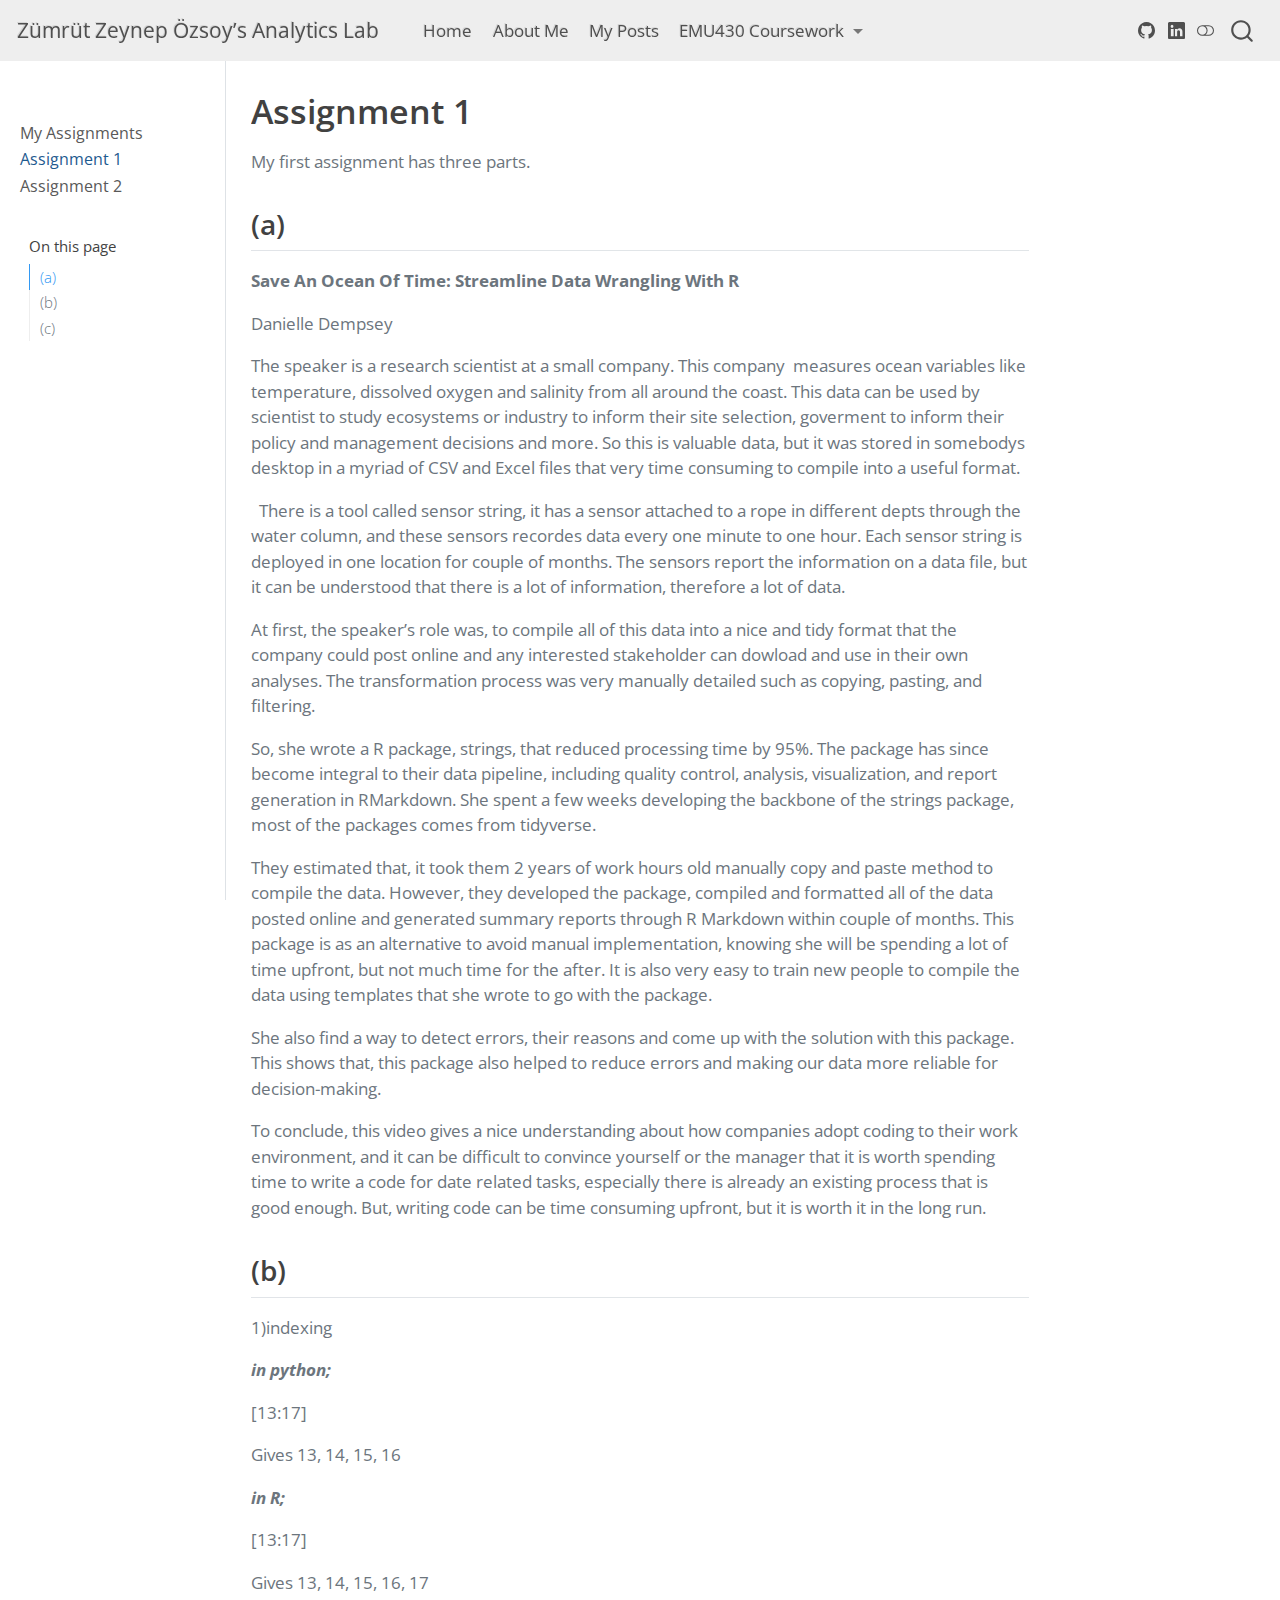
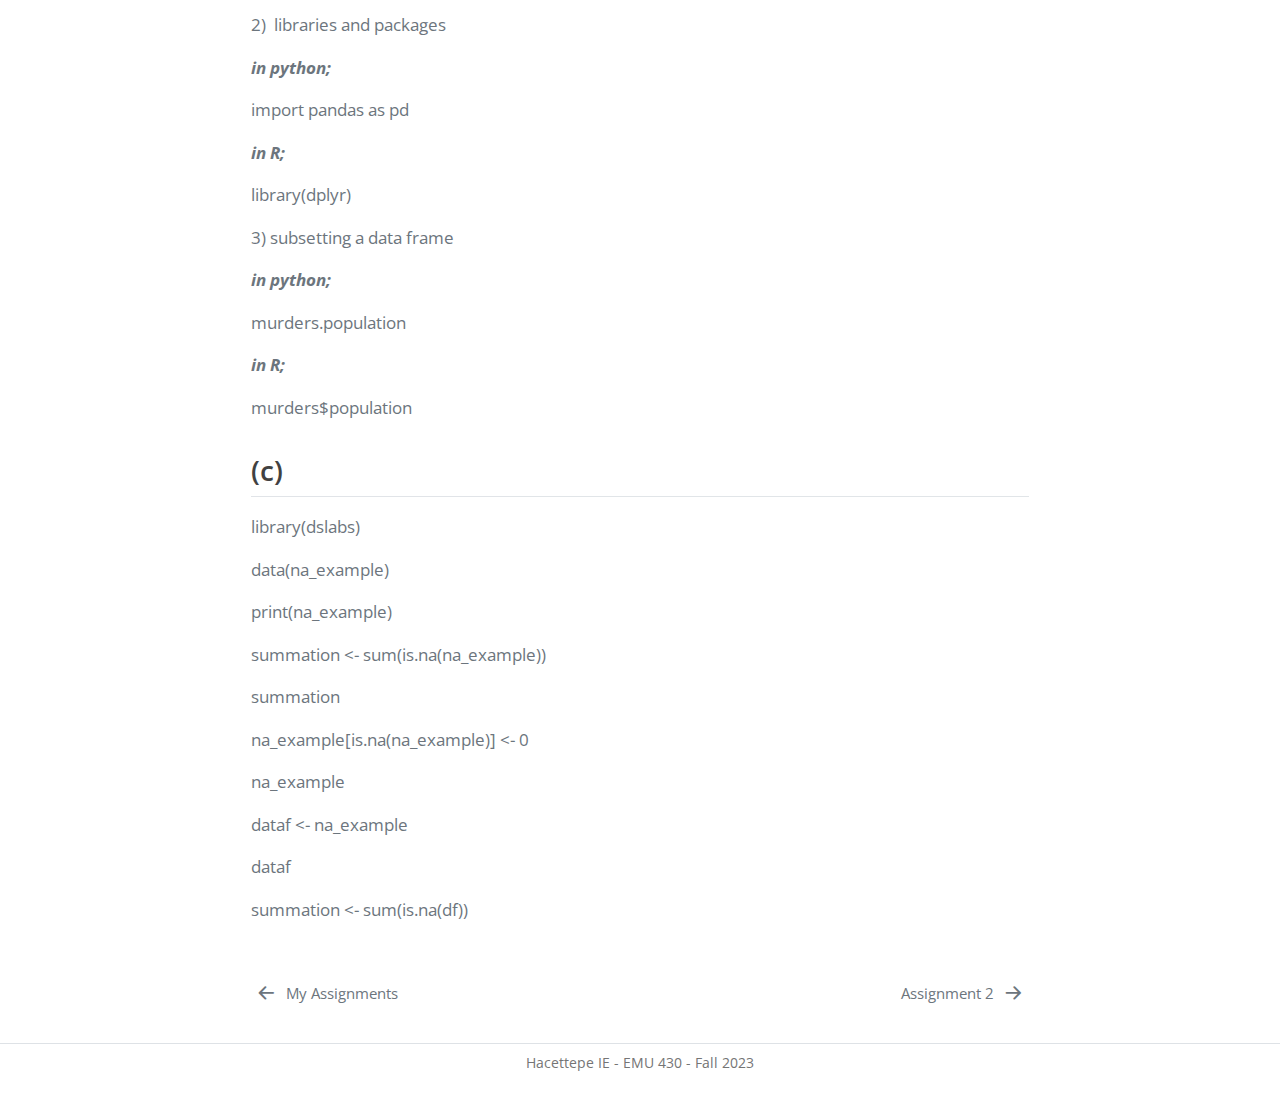
<file: docs/assignments/assignment-1.html>
<!DOCTYPE html>
<html xmlns="http://www.w3.org/1999/xhtml" lang="en" xml:lang="en"><head>

<meta charset="utf-8">
<meta name="generator" content="quarto-1.3.450">

<meta name="viewport" content="width=device-width, initial-scale=1.0, user-scalable=yes">


<title>Zümrüt Zeynep Özsoy’s Analytics Lab - Assignment 1</title>
<style>
code{white-space: pre-wrap;}
span.smallcaps{font-variant: small-caps;}
div.columns{display: flex; gap: min(4vw, 1.5em);}
div.column{flex: auto; overflow-x: auto;}
div.hanging-indent{margin-left: 1.5em; text-indent: -1.5em;}
ul.task-list{list-style: none;}
ul.task-list li input[type="checkbox"] {
  width: 0.8em;
  margin: 0 0.8em 0.2em -1em; /* quarto-specific, see https://github.com/quarto-dev/quarto-cli/issues/4556 */ 
  vertical-align: middle;
}
</style>


<script src="../site_libs/quarto-nav/quarto-nav.js"></script>
<script src="../site_libs/quarto-nav/headroom.min.js"></script>
<script src="../site_libs/clipboard/clipboard.min.js"></script>
<script src="../site_libs/quarto-search/autocomplete.umd.js"></script>
<script src="../site_libs/quarto-search/fuse.min.js"></script>
<script src="../site_libs/quarto-search/quarto-search.js"></script>
<meta name="quarto:offset" content="../">
<link href="../assignments/assignment-2.html" rel="next">
<link href="../assignments.html" rel="prev">
<script src="../site_libs/quarto-html/quarto.js"></script>
<script src="../site_libs/quarto-html/popper.min.js"></script>
<script src="../site_libs/quarto-html/tippy.umd.min.js"></script>
<script src="../site_libs/quarto-html/anchor.min.js"></script>
<link href="../site_libs/quarto-html/tippy.css" rel="stylesheet">
<link href="../site_libs/quarto-html/quarto-syntax-highlighting.css" rel="stylesheet" class="quarto-color-scheme" id="quarto-text-highlighting-styles">
<link href="../site_libs/quarto-html/quarto-syntax-highlighting-dark.css" rel="prefetch" class="quarto-color-scheme quarto-color-alternate" id="quarto-text-highlighting-styles">
<script src="../site_libs/bootstrap/bootstrap.min.js"></script>
<link href="../site_libs/bootstrap/bootstrap-icons.css" rel="stylesheet">
<link href="../site_libs/bootstrap/bootstrap.min.css" rel="stylesheet" class="quarto-color-scheme" id="quarto-bootstrap" data-mode="light">
<link href="../site_libs/bootstrap/bootstrap-dark.min.css" rel="prefetch" class="quarto-color-scheme quarto-color-alternate" id="quarto-bootstrap" data-mode="light">
<script id="quarto-search-options" type="application/json">{
  "location": "navbar",
  "copy-button": false,
  "collapse-after": 3,
  "panel-placement": "end",
  "type": "overlay",
  "limit": 20,
  "language": {
    "search-no-results-text": "No results",
    "search-matching-documents-text": "matching documents",
    "search-copy-link-title": "Copy link to search",
    "search-hide-matches-text": "Hide additional matches",
    "search-more-match-text": "more match in this document",
    "search-more-matches-text": "more matches in this document",
    "search-clear-button-title": "Clear",
    "search-detached-cancel-button-title": "Cancel",
    "search-submit-button-title": "Submit",
    "search-label": "Search"
  }
}</script>


<link rel="stylesheet" href="../styles.css">
</head>

<body class="nav-sidebar docked nav-fixed">

<div id="quarto-search-results"></div>
  <header id="quarto-header" class="headroom fixed-top">
    <nav class="navbar navbar-expand-lg navbar-dark ">
      <div class="navbar-container container-fluid">
      <div class="navbar-brand-container">
    <a class="navbar-brand" href="../index.html">
    <span class="navbar-title">Zümrüt Zeynep Özsoy’s Analytics Lab</span>
    </a>
  </div>
            <div id="quarto-search" class="" title="Search"></div>
          <button class="navbar-toggler" type="button" data-bs-toggle="collapse" data-bs-target="#navbarCollapse" aria-controls="navbarCollapse" aria-expanded="false" aria-label="Toggle navigation" onclick="if (window.quartoToggleHeadroom) { window.quartoToggleHeadroom(); }">
  <span class="navbar-toggler-icon"></span>
</button>
          <div class="collapse navbar-collapse" id="navbarCollapse">
            <ul class="navbar-nav navbar-nav-scroll me-auto">
  <li class="nav-item">
    <a class="nav-link" href="../index.html" rel="" target="">
 <span class="menu-text">Home</span></a>
  </li>  
  <li class="nav-item">
    <a class="nav-link" href="../about.html" rel="" target="">
 <span class="menu-text">About Me</span></a>
  </li>  
  <li class="nav-item">
    <a class="nav-link" href="../posts.html" rel="" target="">
 <span class="menu-text">My Posts</span></a>
  </li>  
  <li class="nav-item dropdown ">
    <a class="nav-link dropdown-toggle" href="#" id="nav-menu-emu430-coursework" role="button" data-bs-toggle="dropdown" aria-expanded="false" rel="" target="">
 <span class="menu-text">EMU430 Coursework</span>
    </a>
    <ul class="dropdown-menu" aria-labelledby="nav-menu-emu430-coursework">    
        <li>
    <a class="dropdown-item" href="../assignments.html" rel="" target="">
 <span class="dropdown-text">Assignments</span></a>
  </li>  
        <li>
    <a class="dropdown-item" href="../project.html" rel="" target="">
 <span class="dropdown-text">Project</span></a>
  </li>  
    </ul>
  </li>
</ul>
            <div class="quarto-navbar-tools ms-auto tools-wide">
    <a href="https://github.com/zzeynepo" rel="" title="" class="quarto-navigation-tool px-1" aria-label=""><i class="bi bi-github"></i></a>
    <a href="https://www.linkedin.com/in/z%C3%BCmr%C3%BCt-zeynep-%C3%B6zsoy-6b2481206/" rel="" title="" class="quarto-navigation-tool px-1" aria-label=""><i class="bi bi-linkedin"></i></a>
  <a href="" class="quarto-color-scheme-toggle quarto-navigation-tool  px-1" onclick="window.quartoToggleColorScheme(); return false;" title="Toggle dark mode"><i class="bi"></i></a>
</div>
          </div> <!-- /navcollapse -->
      </div> <!-- /container-fluid -->
    </nav>
  <nav class="quarto-secondary-nav">
    <div class="container-fluid d-flex">
      <button type="button" class="quarto-btn-toggle btn" data-bs-toggle="collapse" data-bs-target="#quarto-sidebar,#quarto-sidebar-glass" aria-controls="quarto-sidebar" aria-expanded="false" aria-label="Toggle sidebar navigation" onclick="if (window.quartoToggleHeadroom) { window.quartoToggleHeadroom(); }">
        <i class="bi bi-layout-text-sidebar-reverse"></i>
      </button>
      <nav class="quarto-page-breadcrumbs" aria-label="breadcrumb"><ol class="breadcrumb"><li class="breadcrumb-item"><a href="../assignments/assignment-1.html">Assignment 1</a></li></ol></nav>
      <a class="flex-grow-1" role="button" data-bs-toggle="collapse" data-bs-target="#quarto-sidebar,#quarto-sidebar-glass" aria-controls="quarto-sidebar" aria-expanded="false" aria-label="Toggle sidebar navigation" onclick="if (window.quartoToggleHeadroom) { window.quartoToggleHeadroom(); }">      
      </a>
      <button type="button" class="btn quarto-search-button" aria-label="" onclick="window.quartoOpenSearch();">
        <i class="bi bi-search"></i>
      </button>
    </div>
  </nav>
</header>
<!-- content -->
<div id="quarto-content" class="quarto-container page-columns page-rows-contents page-layout-article page-navbar">
<!-- sidebar -->
  <nav id="quarto-sidebar" class="sidebar collapse collapse-horizontal sidebar-navigation docked overflow-auto">
        <div class="mt-2 flex-shrink-0 align-items-center">
        <div class="sidebar-search">
        <div id="quarto-search" class="" title="Search"></div>
        </div>
        </div>
    <div class="sidebar-menu-container"> 
    <ul class="list-unstyled mt-1">
        <li class="sidebar-item">
  <div class="sidebar-item-container"> 
  <a href="../assignments.html" class="sidebar-item-text sidebar-link">
 <span class="menu-text">My Assignments</span></a>
  </div>
</li>
        <li class="sidebar-item">
  <div class="sidebar-item-container"> 
  <a href="../assignments/assignment-1.html" class="sidebar-item-text sidebar-link active">
 <span class="menu-text">Assignment 1</span></a>
  </div>
</li>
        <li class="sidebar-item">
  <div class="sidebar-item-container"> 
  <a href="../assignments/assignment-2.html" class="sidebar-item-text sidebar-link">
 <span class="menu-text">Assignment 2</span></a>
  </div>
</li>
    </ul>
    </div>
    <nav id="TOC" role="doc-toc" class="toc-active">
    <h2 id="toc-title">On this page</h2>
   
  <ul>
  <li><a href="#a" id="toc-a" class="nav-link active" data-scroll-target="#a">(a)</a></li>
  <li><a href="#b" id="toc-b" class="nav-link" data-scroll-target="#b">(b)</a></li>
  <li><a href="#c" id="toc-c" class="nav-link" data-scroll-target="#c">(c)</a></li>
  </ul>
</nav>
</nav>
<div id="quarto-sidebar-glass" data-bs-toggle="collapse" data-bs-target="#quarto-sidebar,#quarto-sidebar-glass"></div>
<!-- margin-sidebar -->
    <div id="quarto-margin-sidebar" class="sidebar margin-sidebar">
    </div>
<!-- main -->
<main class="content" id="quarto-document-content">

<header id="title-block-header" class="quarto-title-block default">
<div class="quarto-title">
<h1 class="title">Assignment 1</h1>
</div>



<div class="quarto-title-meta">

    
  
    
  </div>
  

</header>

<p>My first assignment has three parts.</p>
<section id="a" class="level2">
<h2 class="anchored" data-anchor-id="a">(a)</h2>
<p><strong>Save An Ocean Of Time: Streamline Data Wrangling With R</strong></p>
<p>Danielle Dempsey</p>
<p>The speaker is a research scientist at a small company. This company&nbsp; measures ocean variables like temperature, dissolved oxygen and salinity from all around the coast. This data can be used by scientist to study ecosystems or industry to inform their site selection, goverment to inform their policy and management decisions and more. So this is valuable data, but it was stored in somebodys desktop in a myriad of CSV and Excel files that very time consuming to compile into a useful format.</p>
<p>&nbsp; There is a tool called sensor string, it has a sensor attached to a rope in different depts through the water column, and these sensors recordes data every one minute to one hour. Each sensor string is deployed in one location for couple of months. The sensors report the information on a data file, but it can be understood that there is a lot of information, therefore a lot of data.</p>
<p>At first, the speaker’s role was, to compile all of this data into a nice and tidy format that the company could post online and any interested stakeholder can dowload and use in their own analyses. The transformation process was very manually detailed such as copying, pasting, and filtering.</p>
<p>So, she wrote a R package, strings, that reduced processing time by 95%. The package has since become integral to their data pipeline, including quality control, analysis, visualization, and report generation in RMarkdown. She spent a few weeks developing the backbone of the strings package, most of the packages comes from tidyverse.</p>
<p>They estimated that, it took them 2 years of work hours old manually copy and paste method to compile the data. However, they developed the package, compiled and formatted all of the data posted online and generated summary reports through R Markdown within couple of months. This package is as an alternative to avoid manual implementation, knowing she will be spending a lot of time upfront, but not much time for the after. It is also very easy to train new people to compile the data using templates that she wrote to go with the package.</p>
<p>She also find a way to detect errors, their reasons and come up with the solution with this package. This shows that, this package also helped to reduce errors and making our data more reliable for decision-making.</p>
<p>To conclude, this video gives a nice understanding about how companies adopt coding to their work environment, and it can be difficult to convince yourself or the manager that it is worth spending time to write a code for date related tasks, especially there is already an existing process that is good enough. But, writing code can be time consuming upfront, but it is worth it in the long run.</p>
</section>
<section id="b" class="level2">
<h2 class="anchored" data-anchor-id="b">(b)</h2>
<p>1)indexing</p>
<p><strong><em>in python;</em></strong></p>
<p>[13:17]</p>
<p>Gives 13, 14, 15, 16</p>
<p><strong><em>in R;</em></strong></p>
<p>[13:17]</p>
<p>Gives 13, 14, 15, 16, 17</p>
<p>2) &nbsp;libraries and packages</p>
<p><strong><em>in python;</em></strong></p>
<p>import pandas as pd</p>
<p><strong><em>in R;</em></strong></p>
<p>library(dplyr)</p>
<p>3) subsetting a data frame</p>
<p><strong><em>in python;</em></strong></p>
<p>murders.population</p>
<p><strong><em>in R;</em></strong></p>
<p>murders$population</p>
</section>
<section id="c" class="level2">
<h2 class="anchored" data-anchor-id="c">(c)</h2>
<p>library(dslabs)</p>
<p>data(na_example)</p>
<p>print(na_example)</p>
<p>summation &lt;- sum(is.na(na_example))</p>
<p>summation</p>
<p>na_example[is.na(na_example)] &lt;- 0</p>
<p>na_example</p>
<p>dataf &lt;- na_example</p>
<p>dataf</p>
<p>summation &lt;-&nbsp;sum(is.na(df))</p>


</section>

<a onclick="window.scrollTo(0, 0); return false;" role="button" id="quarto-back-to-top"><i class="bi bi-arrow-up"></i> Back to top</a></main> <!-- /main -->
<script id="quarto-html-after-body" type="application/javascript">
window.document.addEventListener("DOMContentLoaded", function (event) {
  const toggleBodyColorMode = (bsSheetEl) => {
    const mode = bsSheetEl.getAttribute("data-mode");
    const bodyEl = window.document.querySelector("body");
    if (mode === "dark") {
      bodyEl.classList.add("quarto-dark");
      bodyEl.classList.remove("quarto-light");
    } else {
      bodyEl.classList.add("quarto-light");
      bodyEl.classList.remove("quarto-dark");
    }
  }
  const toggleBodyColorPrimary = () => {
    const bsSheetEl = window.document.querySelector("link#quarto-bootstrap");
    if (bsSheetEl) {
      toggleBodyColorMode(bsSheetEl);
    }
  }
  toggleBodyColorPrimary();  
  const disableStylesheet = (stylesheets) => {
    for (let i=0; i < stylesheets.length; i++) {
      const stylesheet = stylesheets[i];
      stylesheet.rel = 'prefetch';
    }
  }
  const enableStylesheet = (stylesheets) => {
    for (let i=0; i < stylesheets.length; i++) {
      const stylesheet = stylesheets[i];
      stylesheet.rel = 'stylesheet';
    }
  }
  const manageTransitions = (selector, allowTransitions) => {
    const els = window.document.querySelectorAll(selector);
    for (let i=0; i < els.length; i++) {
      const el = els[i];
      if (allowTransitions) {
        el.classList.remove('notransition');
      } else {
        el.classList.add('notransition');
      }
    }
  }
  const toggleColorMode = (alternate) => {
    // Switch the stylesheets
    const alternateStylesheets = window.document.querySelectorAll('link.quarto-color-scheme.quarto-color-alternate');
    manageTransitions('#quarto-margin-sidebar .nav-link', false);
    if (alternate) {
      enableStylesheet(alternateStylesheets);
      for (const sheetNode of alternateStylesheets) {
        if (sheetNode.id === "quarto-bootstrap") {
          toggleBodyColorMode(sheetNode);
        }
      }
    } else {
      disableStylesheet(alternateStylesheets);
      toggleBodyColorPrimary();
    }
    manageTransitions('#quarto-margin-sidebar .nav-link', true);
    // Switch the toggles
    const toggles = window.document.querySelectorAll('.quarto-color-scheme-toggle');
    for (let i=0; i < toggles.length; i++) {
      const toggle = toggles[i];
      if (toggle) {
        if (alternate) {
          toggle.classList.add("alternate");     
        } else {
          toggle.classList.remove("alternate");
        }
      }
    }
    // Hack to workaround the fact that safari doesn't
    // properly recolor the scrollbar when toggling (#1455)
    if (navigator.userAgent.indexOf('Safari') > 0 && navigator.userAgent.indexOf('Chrome') == -1) {
      manageTransitions("body", false);
      window.scrollTo(0, 1);
      setTimeout(() => {
        window.scrollTo(0, 0);
        manageTransitions("body", true);
      }, 40);  
    }
  }
  const isFileUrl = () => { 
    return window.location.protocol === 'file:';
  }
  const hasAlternateSentinel = () => {  
    let styleSentinel = getColorSchemeSentinel();
    if (styleSentinel !== null) {
      return styleSentinel === "alternate";
    } else {
      return false;
    }
  }
  const setStyleSentinel = (alternate) => {
    const value = alternate ? "alternate" : "default";
    if (!isFileUrl()) {
      window.localStorage.setItem("quarto-color-scheme", value);
    } else {
      localAlternateSentinel = value;
    }
  }
  const getColorSchemeSentinel = () => {
    if (!isFileUrl()) {
      const storageValue = window.localStorage.getItem("quarto-color-scheme");
      return storageValue != null ? storageValue : localAlternateSentinel;
    } else {
      return localAlternateSentinel;
    }
  }
  let localAlternateSentinel = 'default';
  // Dark / light mode switch
  window.quartoToggleColorScheme = () => {
    // Read the current dark / light value 
    let toAlternate = !hasAlternateSentinel();
    toggleColorMode(toAlternate);
    setStyleSentinel(toAlternate);
  };
  // Ensure there is a toggle, if there isn't float one in the top right
  if (window.document.querySelector('.quarto-color-scheme-toggle') === null) {
    const a = window.document.createElement('a');
    a.classList.add('top-right');
    a.classList.add('quarto-color-scheme-toggle');
    a.href = "";
    a.onclick = function() { try { window.quartoToggleColorScheme(); } catch {} return false; };
    const i = window.document.createElement("i");
    i.classList.add('bi');
    a.appendChild(i);
    window.document.body.appendChild(a);
  }
  // Switch to dark mode if need be
  if (hasAlternateSentinel()) {
    toggleColorMode(true);
  } else {
    toggleColorMode(false);
  }
  const icon = "";
  const anchorJS = new window.AnchorJS();
  anchorJS.options = {
    placement: 'right',
    icon: icon
  };
  anchorJS.add('.anchored');
  const isCodeAnnotation = (el) => {
    for (const clz of el.classList) {
      if (clz.startsWith('code-annotation-')) {                     
        return true;
      }
    }
    return false;
  }
  const clipboard = new window.ClipboardJS('.code-copy-button', {
    text: function(trigger) {
      const codeEl = trigger.previousElementSibling.cloneNode(true);
      for (const childEl of codeEl.children) {
        if (isCodeAnnotation(childEl)) {
          childEl.remove();
        }
      }
      return codeEl.innerText;
    }
  });
  clipboard.on('success', function(e) {
    // button target
    const button = e.trigger;
    // don't keep focus
    button.blur();
    // flash "checked"
    button.classList.add('code-copy-button-checked');
    var currentTitle = button.getAttribute("title");
    button.setAttribute("title", "Copied!");
    let tooltip;
    if (window.bootstrap) {
      button.setAttribute("data-bs-toggle", "tooltip");
      button.setAttribute("data-bs-placement", "left");
      button.setAttribute("data-bs-title", "Copied!");
      tooltip = new bootstrap.Tooltip(button, 
        { trigger: "manual", 
          customClass: "code-copy-button-tooltip",
          offset: [0, -8]});
      tooltip.show();    
    }
    setTimeout(function() {
      if (tooltip) {
        tooltip.hide();
        button.removeAttribute("data-bs-title");
        button.removeAttribute("data-bs-toggle");
        button.removeAttribute("data-bs-placement");
      }
      button.setAttribute("title", currentTitle);
      button.classList.remove('code-copy-button-checked');
    }, 1000);
    // clear code selection
    e.clearSelection();
  });
  function tippyHover(el, contentFn) {
    const config = {
      allowHTML: true,
      content: contentFn,
      maxWidth: 500,
      delay: 100,
      arrow: false,
      appendTo: function(el) {
          return el.parentElement;
      },
      interactive: true,
      interactiveBorder: 10,
      theme: 'quarto',
      placement: 'bottom-start'
    };
    window.tippy(el, config); 
  }
  const noterefs = window.document.querySelectorAll('a[role="doc-noteref"]');
  for (var i=0; i<noterefs.length; i++) {
    const ref = noterefs[i];
    tippyHover(ref, function() {
      // use id or data attribute instead here
      let href = ref.getAttribute('data-footnote-href') || ref.getAttribute('href');
      try { href = new URL(href).hash; } catch {}
      const id = href.replace(/^#\/?/, "");
      const note = window.document.getElementById(id);
      return note.innerHTML;
    });
  }
      let selectedAnnoteEl;
      const selectorForAnnotation = ( cell, annotation) => {
        let cellAttr = 'data-code-cell="' + cell + '"';
        let lineAttr = 'data-code-annotation="' +  annotation + '"';
        const selector = 'span[' + cellAttr + '][' + lineAttr + ']';
        return selector;
      }
      const selectCodeLines = (annoteEl) => {
        const doc = window.document;
        const targetCell = annoteEl.getAttribute("data-target-cell");
        const targetAnnotation = annoteEl.getAttribute("data-target-annotation");
        const annoteSpan = window.document.querySelector(selectorForAnnotation(targetCell, targetAnnotation));
        const lines = annoteSpan.getAttribute("data-code-lines").split(",");
        const lineIds = lines.map((line) => {
          return targetCell + "-" + line;
        })
        let top = null;
        let height = null;
        let parent = null;
        if (lineIds.length > 0) {
            //compute the position of the single el (top and bottom and make a div)
            const el = window.document.getElementById(lineIds[0]);
            top = el.offsetTop;
            height = el.offsetHeight;
            parent = el.parentElement.parentElement;
          if (lineIds.length > 1) {
            const lastEl = window.document.getElementById(lineIds[lineIds.length - 1]);
            const bottom = lastEl.offsetTop + lastEl.offsetHeight;
            height = bottom - top;
          }
          if (top !== null && height !== null && parent !== null) {
            // cook up a div (if necessary) and position it 
            let div = window.document.getElementById("code-annotation-line-highlight");
            if (div === null) {
              div = window.document.createElement("div");
              div.setAttribute("id", "code-annotation-line-highlight");
              div.style.position = 'absolute';
              parent.appendChild(div);
            }
            div.style.top = top - 2 + "px";
            div.style.height = height + 4 + "px";
            let gutterDiv = window.document.getElementById("code-annotation-line-highlight-gutter");
            if (gutterDiv === null) {
              gutterDiv = window.document.createElement("div");
              gutterDiv.setAttribute("id", "code-annotation-line-highlight-gutter");
              gutterDiv.style.position = 'absolute';
              const codeCell = window.document.getElementById(targetCell);
              const gutter = codeCell.querySelector('.code-annotation-gutter');
              gutter.appendChild(gutterDiv);
            }
            gutterDiv.style.top = top - 2 + "px";
            gutterDiv.style.height = height + 4 + "px";
          }
          selectedAnnoteEl = annoteEl;
        }
      };
      const unselectCodeLines = () => {
        const elementsIds = ["code-annotation-line-highlight", "code-annotation-line-highlight-gutter"];
        elementsIds.forEach((elId) => {
          const div = window.document.getElementById(elId);
          if (div) {
            div.remove();
          }
        });
        selectedAnnoteEl = undefined;
      };
      // Attach click handler to the DT
      const annoteDls = window.document.querySelectorAll('dt[data-target-cell]');
      for (const annoteDlNode of annoteDls) {
        annoteDlNode.addEventListener('click', (event) => {
          const clickedEl = event.target;
          if (clickedEl !== selectedAnnoteEl) {
            unselectCodeLines();
            const activeEl = window.document.querySelector('dt[data-target-cell].code-annotation-active');
            if (activeEl) {
              activeEl.classList.remove('code-annotation-active');
            }
            selectCodeLines(clickedEl);
            clickedEl.classList.add('code-annotation-active');
          } else {
            // Unselect the line
            unselectCodeLines();
            clickedEl.classList.remove('code-annotation-active');
          }
        });
      }
  const findCites = (el) => {
    const parentEl = el.parentElement;
    if (parentEl) {
      const cites = parentEl.dataset.cites;
      if (cites) {
        return {
          el,
          cites: cites.split(' ')
        };
      } else {
        return findCites(el.parentElement)
      }
    } else {
      return undefined;
    }
  };
  var bibliorefs = window.document.querySelectorAll('a[role="doc-biblioref"]');
  for (var i=0; i<bibliorefs.length; i++) {
    const ref = bibliorefs[i];
    const citeInfo = findCites(ref);
    if (citeInfo) {
      tippyHover(citeInfo.el, function() {
        var popup = window.document.createElement('div');
        citeInfo.cites.forEach(function(cite) {
          var citeDiv = window.document.createElement('div');
          citeDiv.classList.add('hanging-indent');
          citeDiv.classList.add('csl-entry');
          var biblioDiv = window.document.getElementById('ref-' + cite);
          if (biblioDiv) {
            citeDiv.innerHTML = biblioDiv.innerHTML;
          }
          popup.appendChild(citeDiv);
        });
        return popup.innerHTML;
      });
    }
  }
});
</script>
<nav class="page-navigation">
  <div class="nav-page nav-page-previous">
      <a href="../assignments.html" class="pagination-link">
        <i class="bi bi-arrow-left-short"></i> <span class="nav-page-text">My Assignments</span>
      </a>          
  </div>
  <div class="nav-page nav-page-next">
      <a href="../assignments/assignment-2.html" class="pagination-link">
        <span class="nav-page-text">Assignment 2</span> <i class="bi bi-arrow-right-short"></i>
      </a>
  </div>
</nav>
</div> <!-- /content -->
<footer class="footer">
  <div class="nav-footer">
    <div class="nav-footer-left">
      &nbsp;
    </div>   
    <div class="nav-footer-center">Hacettepe IE - EMU 430 - Fall 2023</div>
    <div class="nav-footer-right">
      &nbsp;
    </div>
  </div>
</footer>



</body></html>
</file>
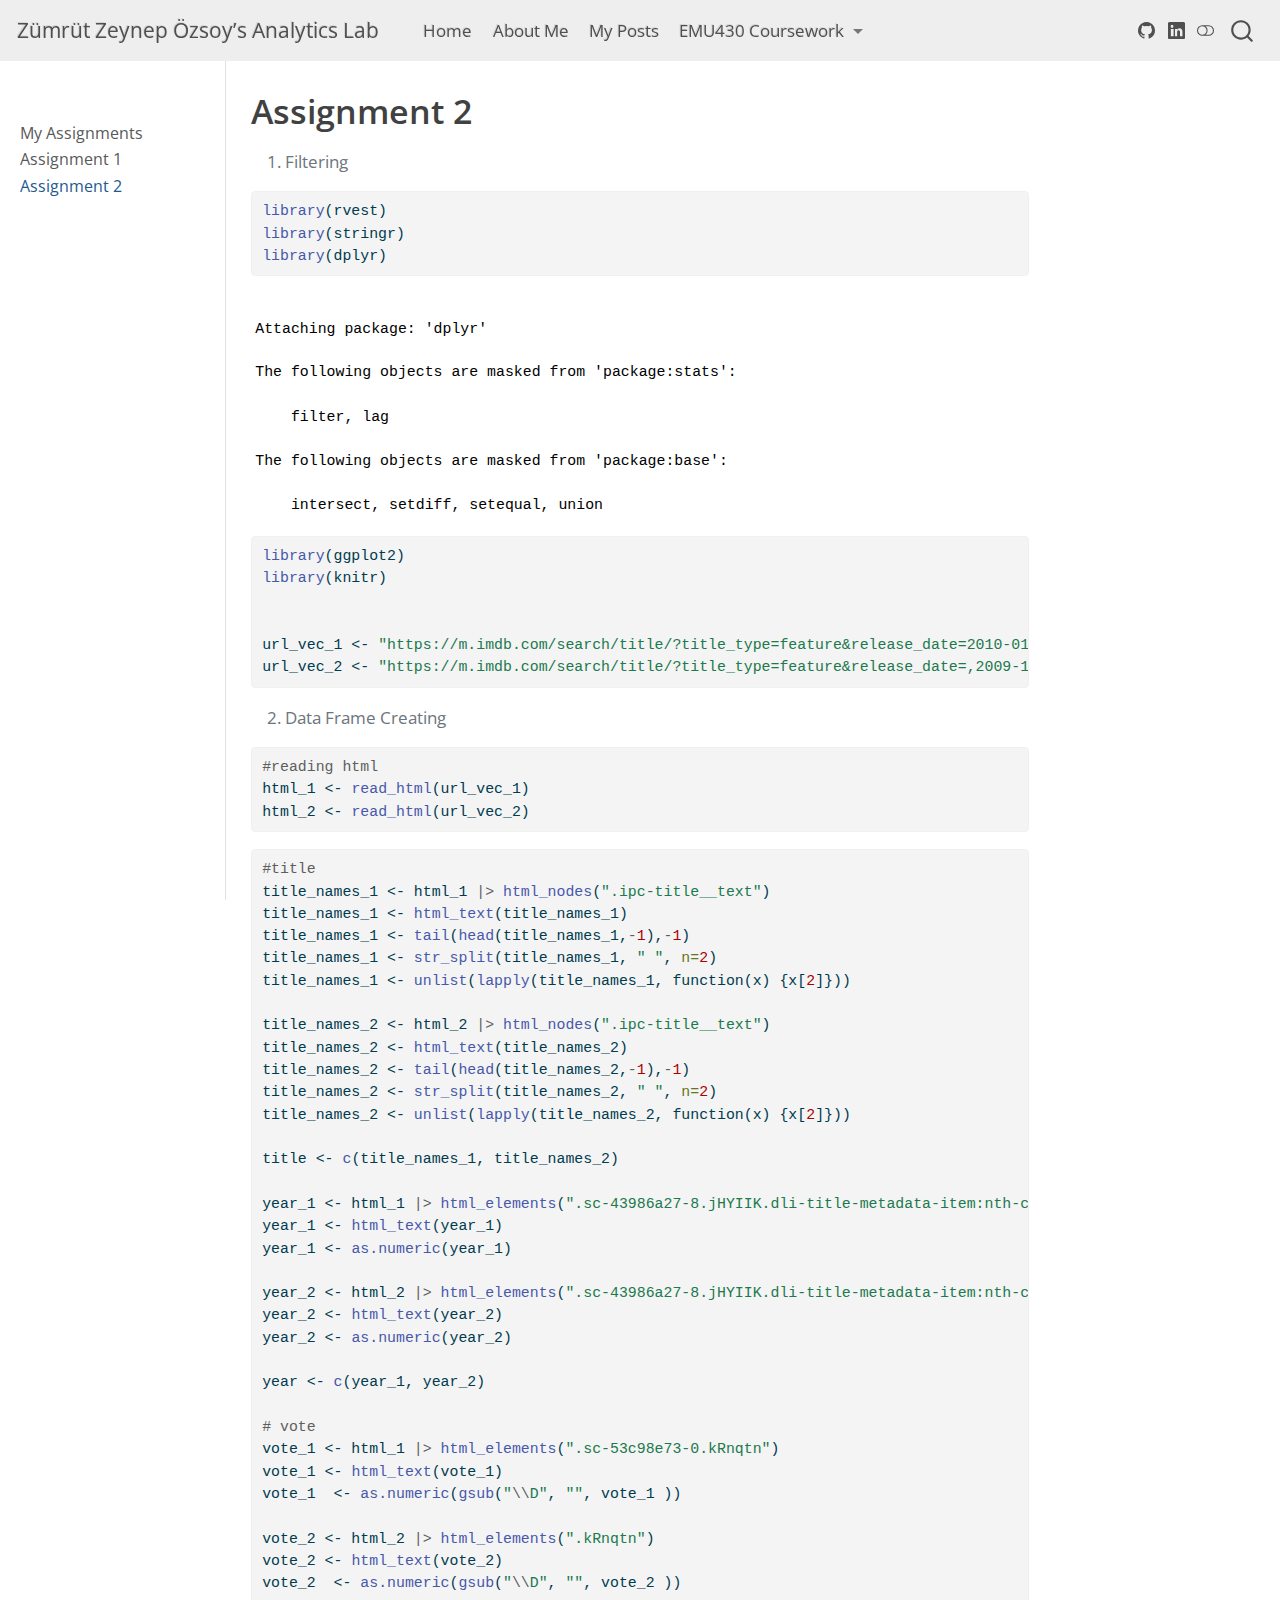
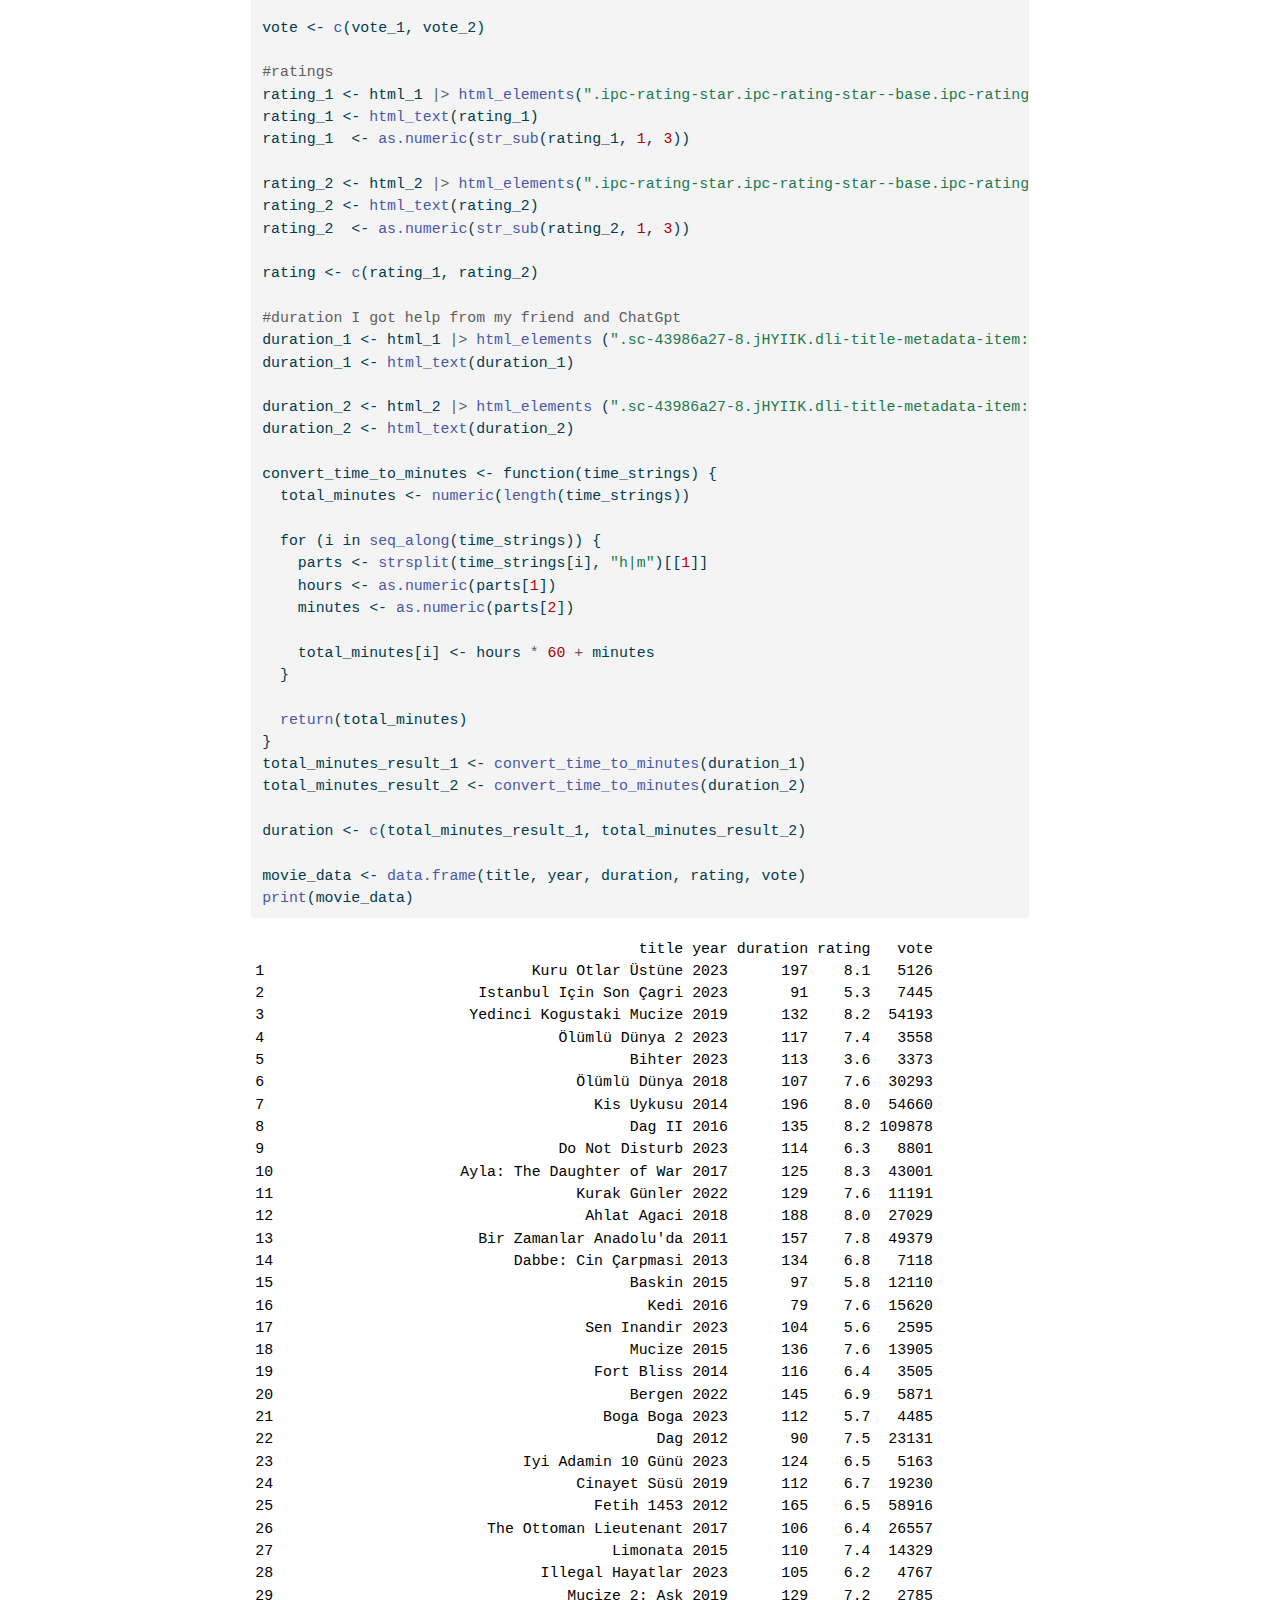
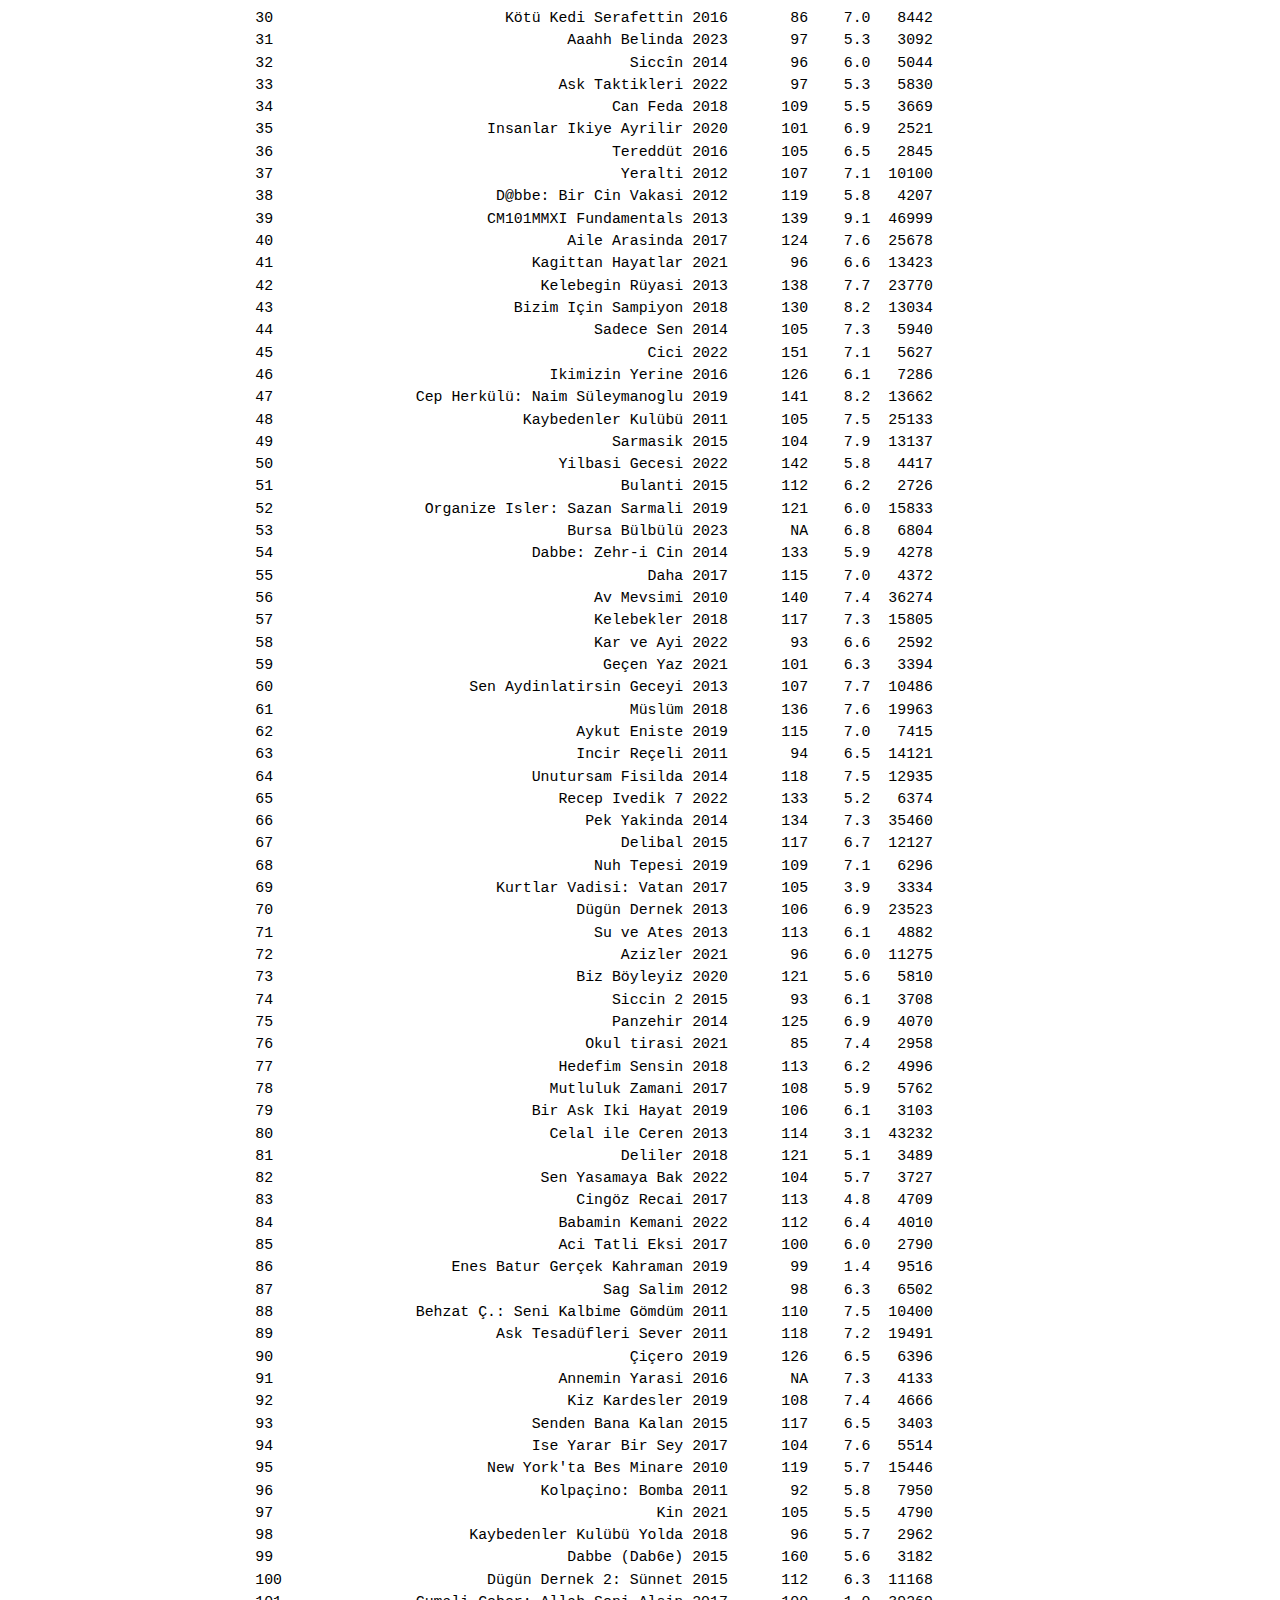
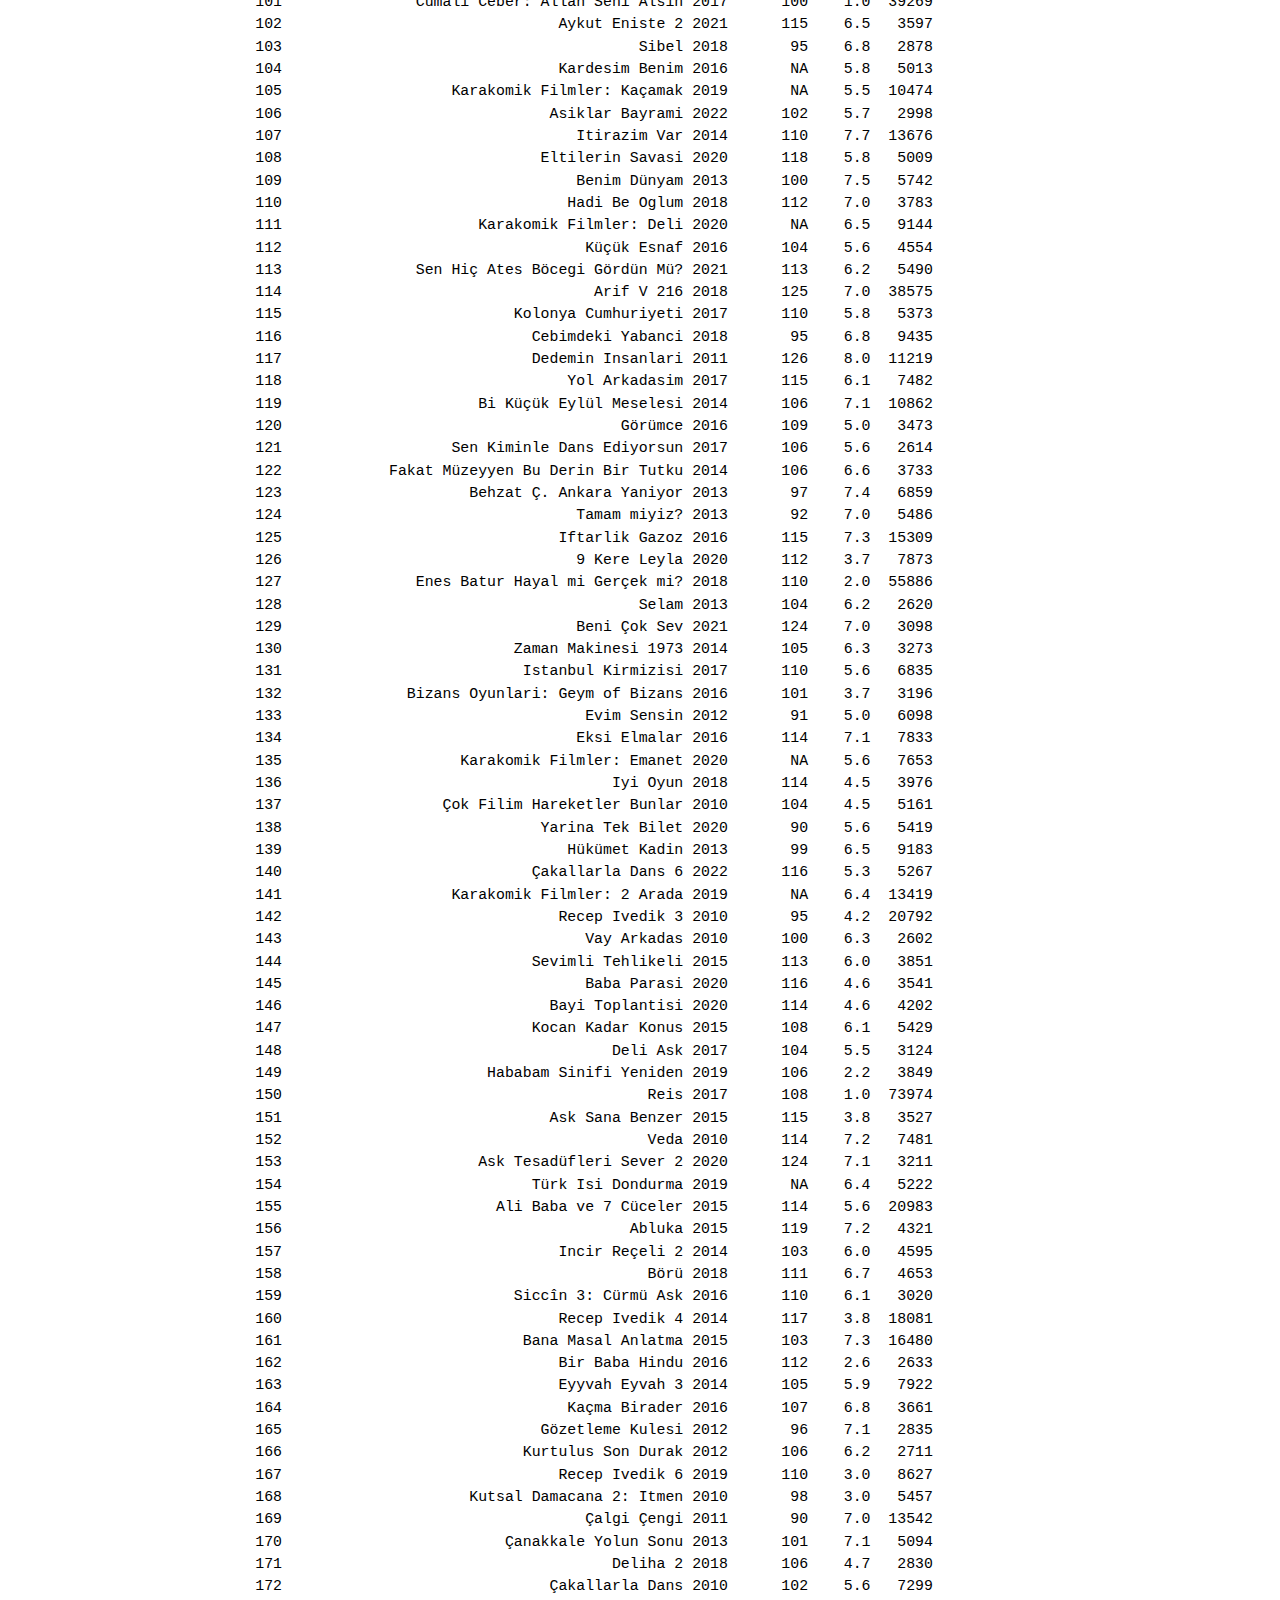
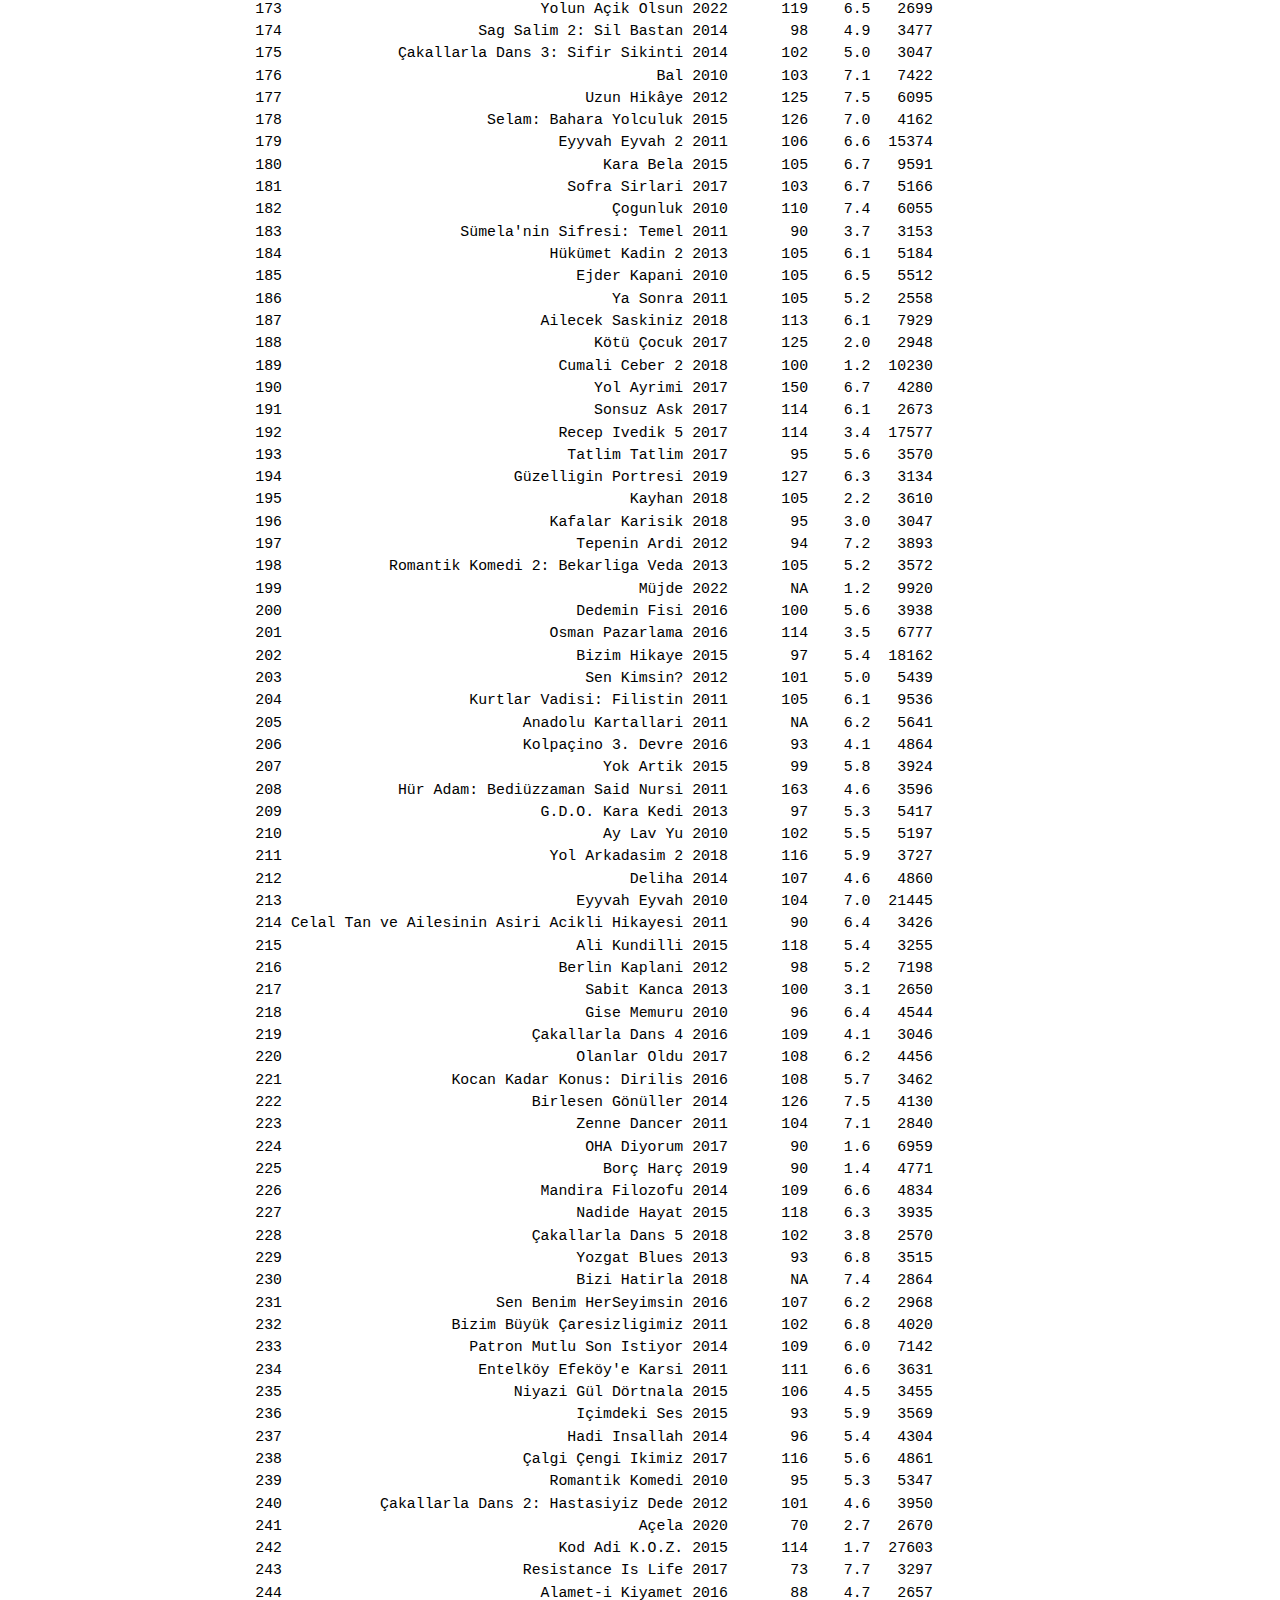
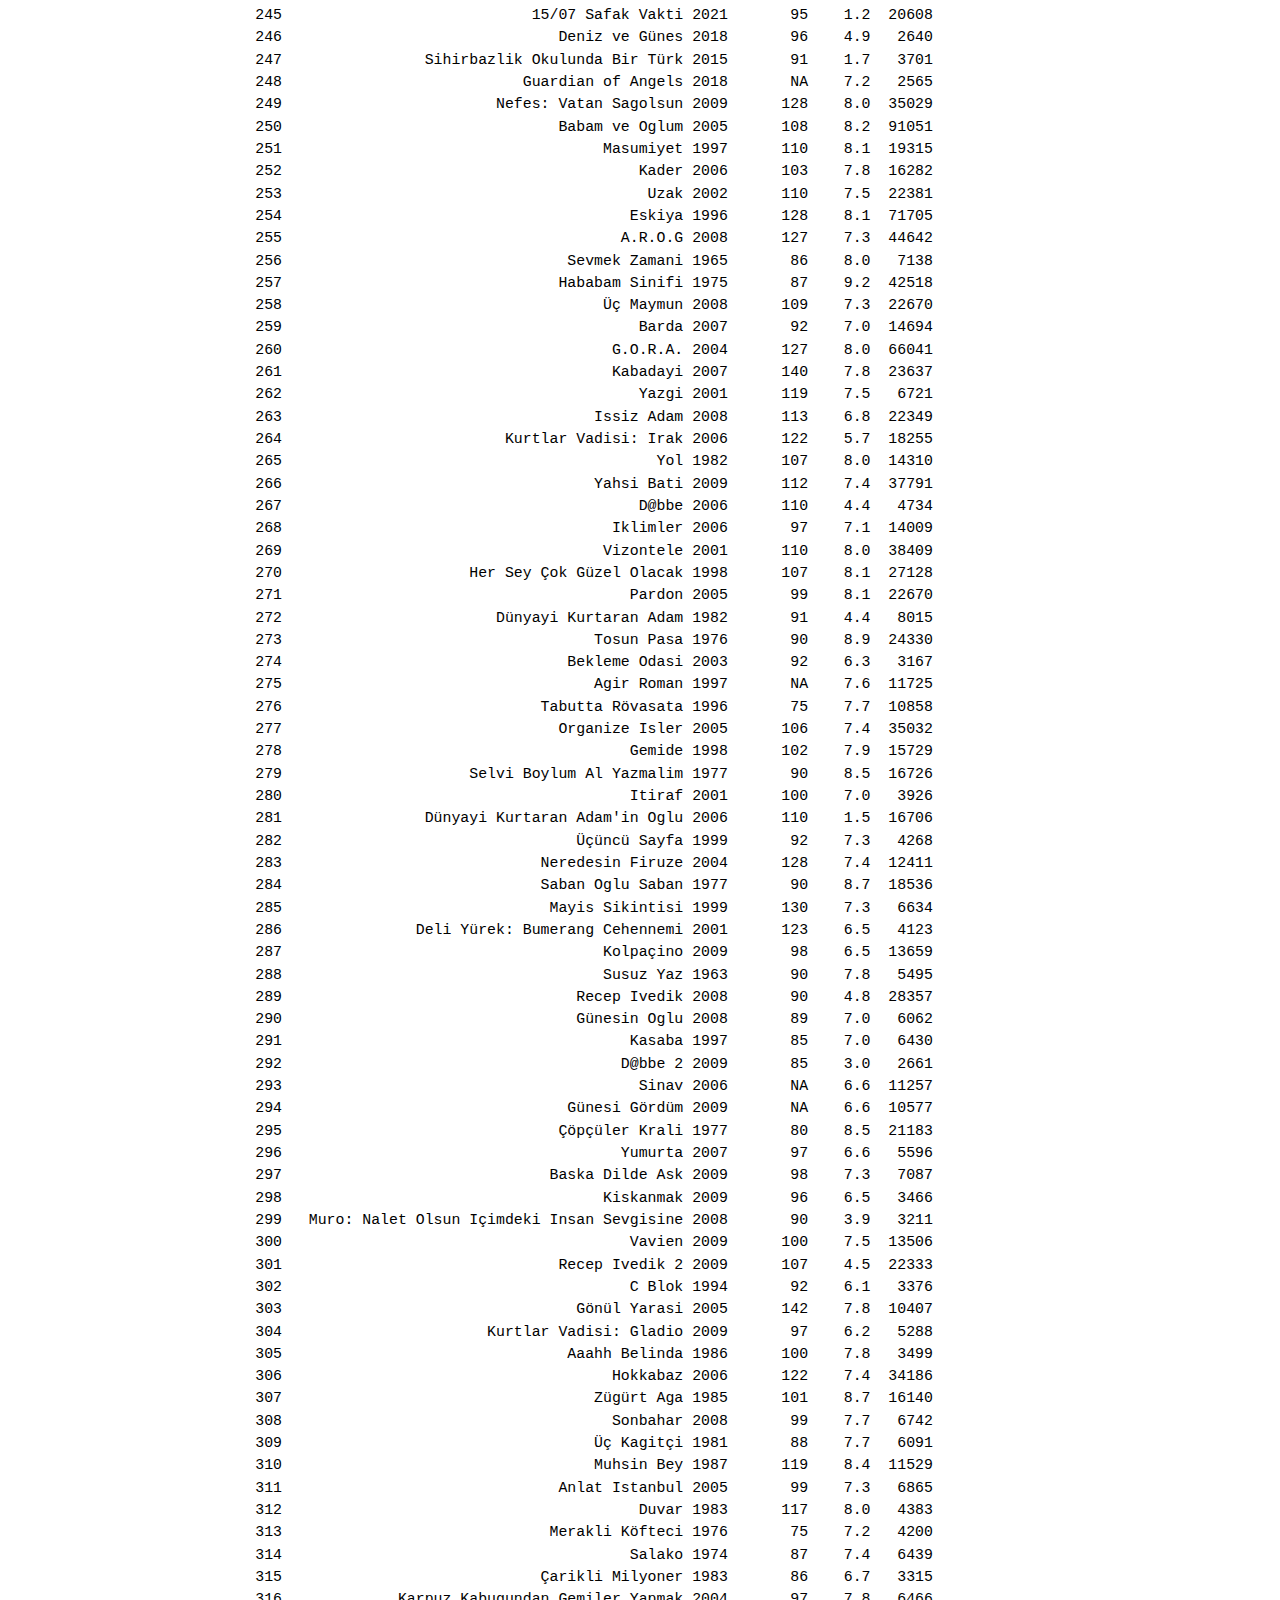
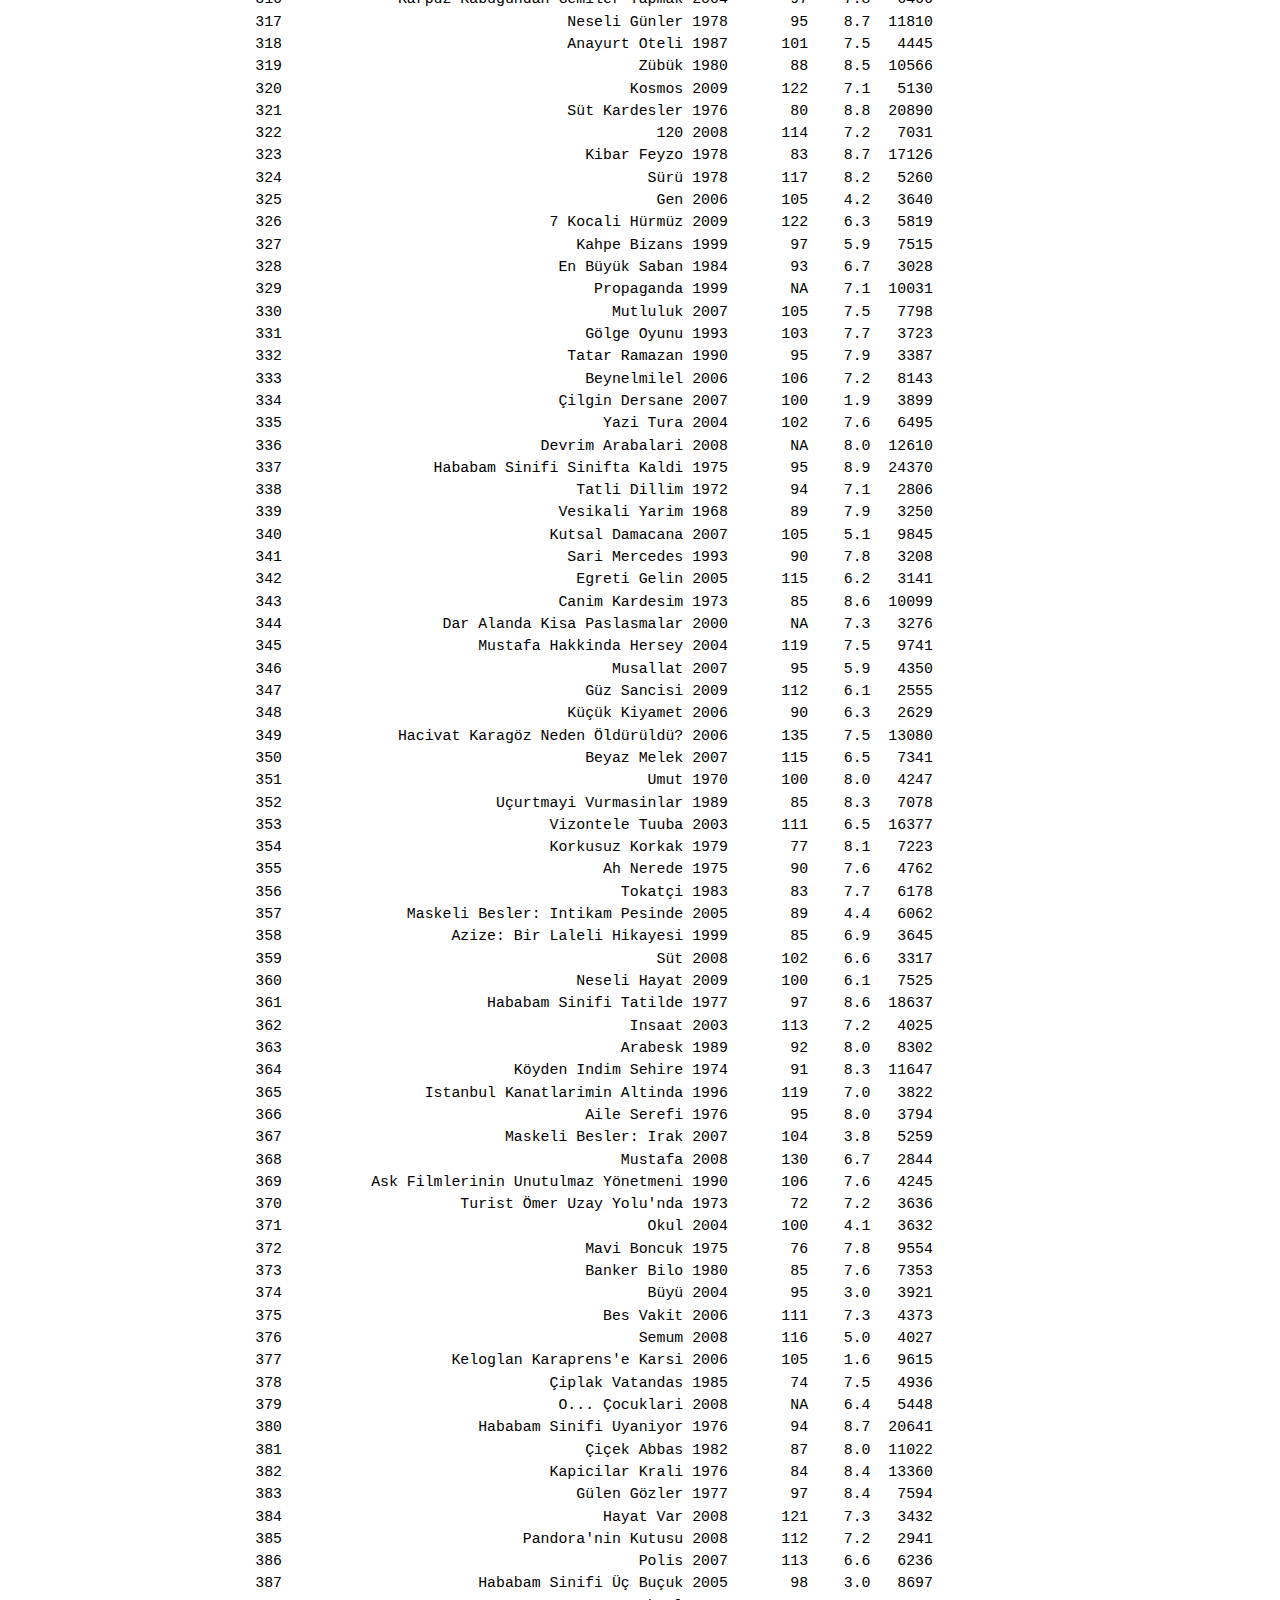
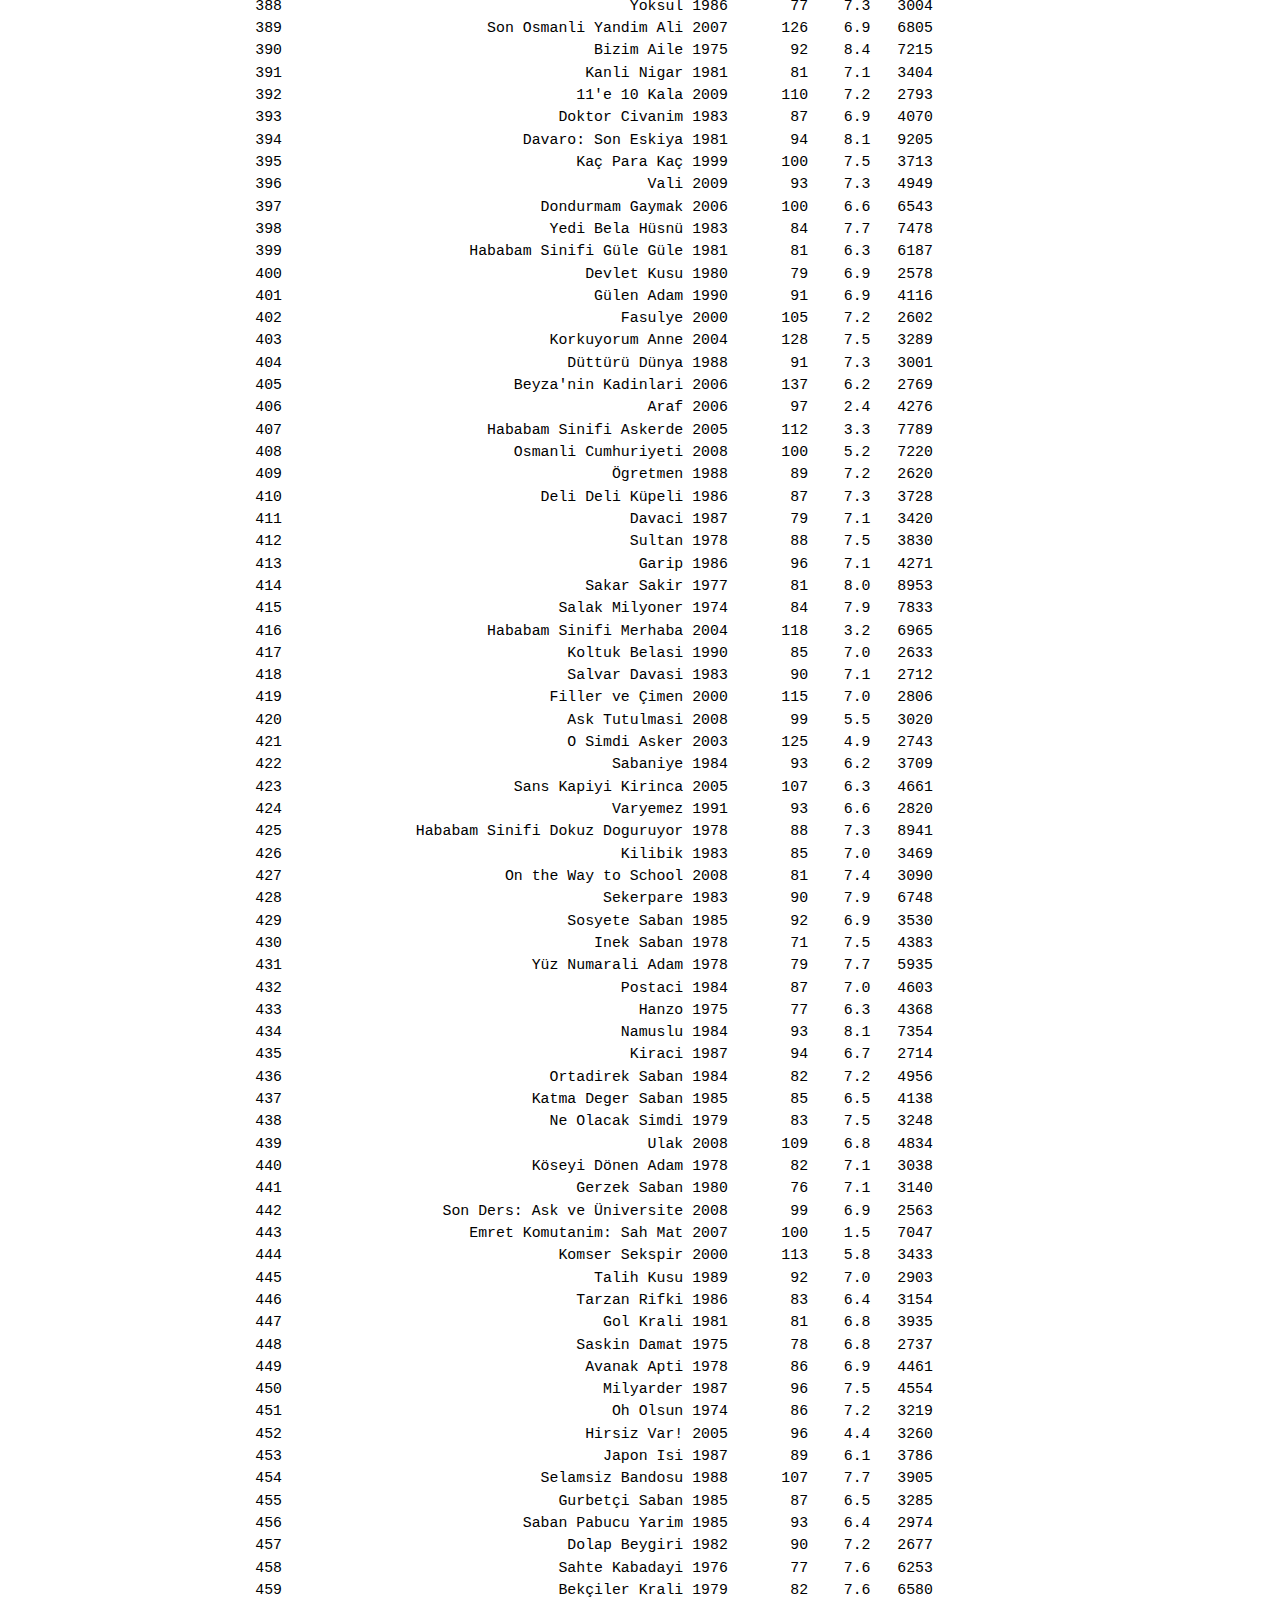
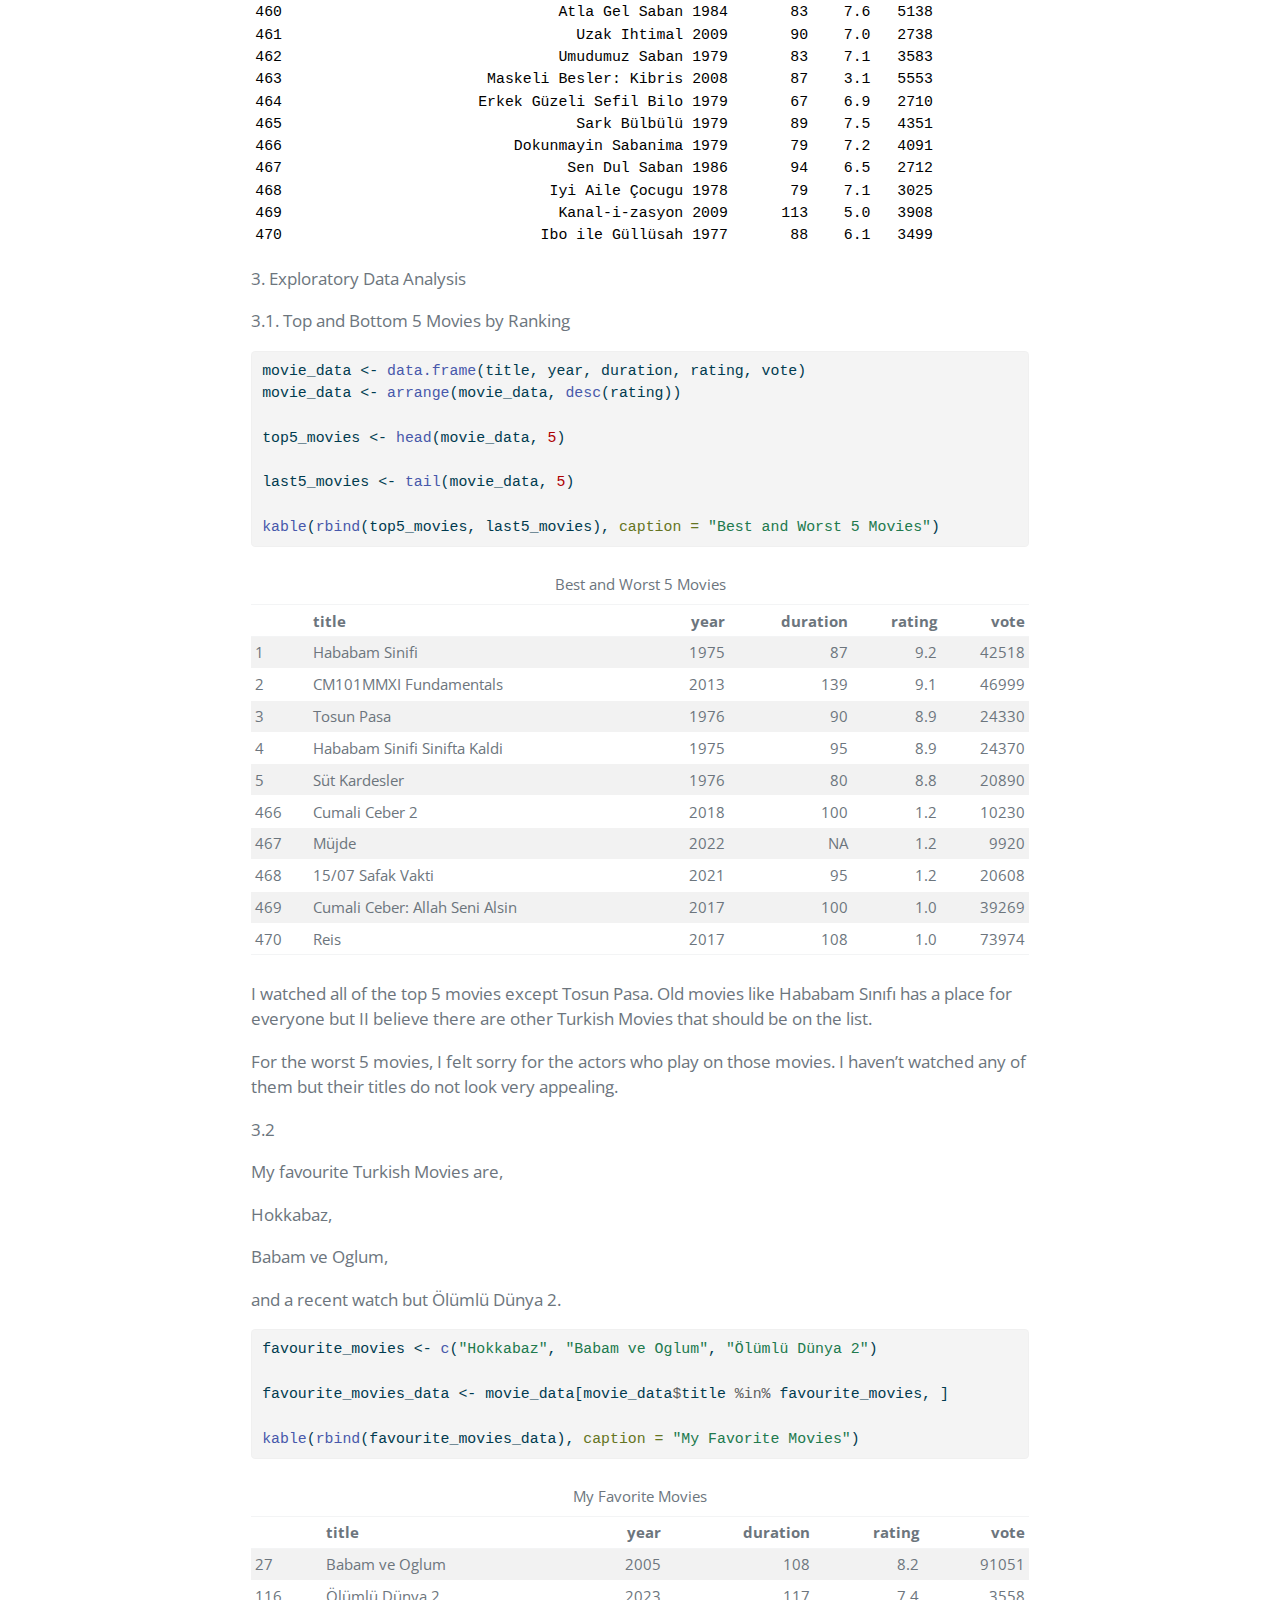
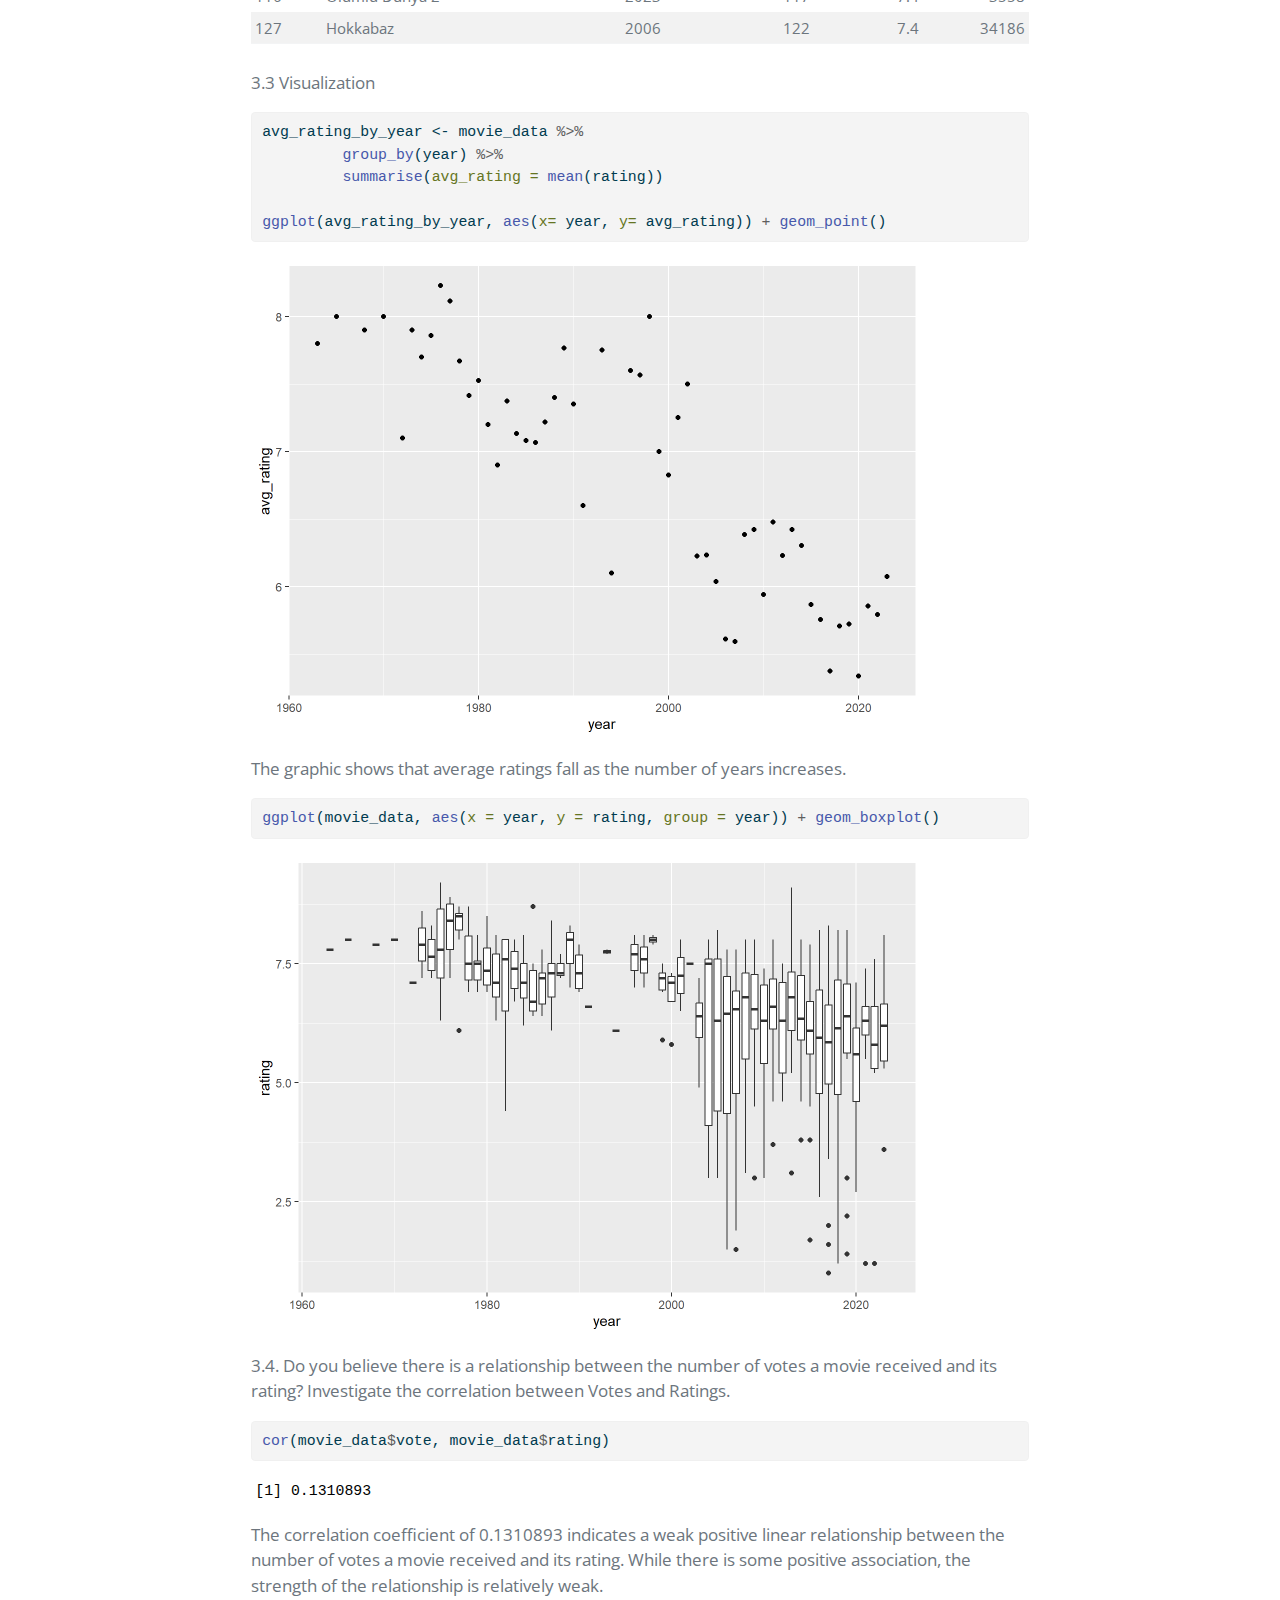
<file: docs/assignments/assignment-2.html>
<!DOCTYPE html>
<html xmlns="http://www.w3.org/1999/xhtml" lang="en" xml:lang="en"><head>

<meta charset="utf-8">
<meta name="generator" content="quarto-1.3.450">

<meta name="viewport" content="width=device-width, initial-scale=1.0, user-scalable=yes">


<title>Zümrüt Zeynep Özsoy’s Analytics Lab - Assignment 2</title>
<style>
code{white-space: pre-wrap;}
span.smallcaps{font-variant: small-caps;}
div.columns{display: flex; gap: min(4vw, 1.5em);}
div.column{flex: auto; overflow-x: auto;}
div.hanging-indent{margin-left: 1.5em; text-indent: -1.5em;}
ul.task-list{list-style: none;}
ul.task-list li input[type="checkbox"] {
  width: 0.8em;
  margin: 0 0.8em 0.2em -1em; /* quarto-specific, see https://github.com/quarto-dev/quarto-cli/issues/4556 */ 
  vertical-align: middle;
}
/* CSS for syntax highlighting */
pre > code.sourceCode { white-space: pre; position: relative; }
pre > code.sourceCode > span { display: inline-block; line-height: 1.25; }
pre > code.sourceCode > span:empty { height: 1.2em; }
.sourceCode { overflow: visible; }
code.sourceCode > span { color: inherit; text-decoration: inherit; }
div.sourceCode { margin: 1em 0; }
pre.sourceCode { margin: 0; }
@media screen {
div.sourceCode { overflow: auto; }
}
@media print {
pre > code.sourceCode { white-space: pre-wrap; }
pre > code.sourceCode > span { text-indent: -5em; padding-left: 5em; }
}
pre.numberSource code
  { counter-reset: source-line 0; }
pre.numberSource code > span
  { position: relative; left: -4em; counter-increment: source-line; }
pre.numberSource code > span > a:first-child::before
  { content: counter(source-line);
    position: relative; left: -1em; text-align: right; vertical-align: baseline;
    border: none; display: inline-block;
    -webkit-touch-callout: none; -webkit-user-select: none;
    -khtml-user-select: none; -moz-user-select: none;
    -ms-user-select: none; user-select: none;
    padding: 0 4px; width: 4em;
  }
pre.numberSource { margin-left: 3em;  padding-left: 4px; }
div.sourceCode
  {   }
@media screen {
pre > code.sourceCode > span > a:first-child::before { text-decoration: underline; }
}
</style>


<script src="../site_libs/quarto-nav/quarto-nav.js"></script>
<script src="../site_libs/quarto-nav/headroom.min.js"></script>
<script src="../site_libs/clipboard/clipboard.min.js"></script>
<script src="../site_libs/quarto-search/autocomplete.umd.js"></script>
<script src="../site_libs/quarto-search/fuse.min.js"></script>
<script src="../site_libs/quarto-search/quarto-search.js"></script>
<meta name="quarto:offset" content="../">
<link href="../assignments/assignment-1.html" rel="prev">
<script src="../site_libs/quarto-html/quarto.js"></script>
<script src="../site_libs/quarto-html/popper.min.js"></script>
<script src="../site_libs/quarto-html/tippy.umd.min.js"></script>
<script src="../site_libs/quarto-html/anchor.min.js"></script>
<link href="../site_libs/quarto-html/tippy.css" rel="stylesheet">
<link href="../site_libs/quarto-html/quarto-syntax-highlighting.css" rel="stylesheet" class="quarto-color-scheme" id="quarto-text-highlighting-styles">
<link href="../site_libs/quarto-html/quarto-syntax-highlighting-dark.css" rel="prefetch" class="quarto-color-scheme quarto-color-alternate" id="quarto-text-highlighting-styles">
<script src="../site_libs/bootstrap/bootstrap.min.js"></script>
<link href="../site_libs/bootstrap/bootstrap-icons.css" rel="stylesheet">
<link href="../site_libs/bootstrap/bootstrap.min.css" rel="stylesheet" class="quarto-color-scheme" id="quarto-bootstrap" data-mode="light">
<link href="../site_libs/bootstrap/bootstrap-dark.min.css" rel="prefetch" class="quarto-color-scheme quarto-color-alternate" id="quarto-bootstrap" data-mode="light">
<script id="quarto-search-options" type="application/json">{
  "location": "navbar",
  "copy-button": false,
  "collapse-after": 3,
  "panel-placement": "end",
  "type": "overlay",
  "limit": 20,
  "language": {
    "search-no-results-text": "No results",
    "search-matching-documents-text": "matching documents",
    "search-copy-link-title": "Copy link to search",
    "search-hide-matches-text": "Hide additional matches",
    "search-more-match-text": "more match in this document",
    "search-more-matches-text": "more matches in this document",
    "search-clear-button-title": "Clear",
    "search-detached-cancel-button-title": "Cancel",
    "search-submit-button-title": "Submit",
    "search-label": "Search"
  }
}</script>


<link rel="stylesheet" href="../styles.css">
</head>

<body class="nav-sidebar docked nav-fixed">

<div id="quarto-search-results"></div>
  <header id="quarto-header" class="headroom fixed-top">
    <nav class="navbar navbar-expand-lg navbar-dark ">
      <div class="navbar-container container-fluid">
      <div class="navbar-brand-container">
    <a class="navbar-brand" href="../index.html">
    <span class="navbar-title">Zümrüt Zeynep Özsoy’s Analytics Lab</span>
    </a>
  </div>
            <div id="quarto-search" class="" title="Search"></div>
          <button class="navbar-toggler" type="button" data-bs-toggle="collapse" data-bs-target="#navbarCollapse" aria-controls="navbarCollapse" aria-expanded="false" aria-label="Toggle navigation" onclick="if (window.quartoToggleHeadroom) { window.quartoToggleHeadroom(); }">
  <span class="navbar-toggler-icon"></span>
</button>
          <div class="collapse navbar-collapse" id="navbarCollapse">
            <ul class="navbar-nav navbar-nav-scroll me-auto">
  <li class="nav-item">
    <a class="nav-link" href="../index.html" rel="" target="">
 <span class="menu-text">Home</span></a>
  </li>  
  <li class="nav-item">
    <a class="nav-link" href="../about.html" rel="" target="">
 <span class="menu-text">About Me</span></a>
  </li>  
  <li class="nav-item">
    <a class="nav-link" href="../posts.html" rel="" target="">
 <span class="menu-text">My Posts</span></a>
  </li>  
  <li class="nav-item dropdown ">
    <a class="nav-link dropdown-toggle" href="#" id="nav-menu-emu430-coursework" role="button" data-bs-toggle="dropdown" aria-expanded="false" rel="" target="">
 <span class="menu-text">EMU430 Coursework</span>
    </a>
    <ul class="dropdown-menu" aria-labelledby="nav-menu-emu430-coursework">    
        <li>
    <a class="dropdown-item" href="../assignments.html" rel="" target="">
 <span class="dropdown-text">Assignments</span></a>
  </li>  
        <li>
    <a class="dropdown-item" href="../project.html" rel="" target="">
 <span class="dropdown-text">Project</span></a>
  </li>  
    </ul>
  </li>
</ul>
            <div class="quarto-navbar-tools ms-auto tools-wide">
    <a href="https://github.com/zzeynepo" rel="" title="" class="quarto-navigation-tool px-1" aria-label=""><i class="bi bi-github"></i></a>
    <a href="https://www.linkedin.com/in/z%C3%BCmr%C3%BCt-zeynep-%C3%B6zsoy-6b2481206/" rel="" title="" class="quarto-navigation-tool px-1" aria-label=""><i class="bi bi-linkedin"></i></a>
  <a href="" class="quarto-color-scheme-toggle quarto-navigation-tool  px-1" onclick="window.quartoToggleColorScheme(); return false;" title="Toggle dark mode"><i class="bi"></i></a>
</div>
          </div> <!-- /navcollapse -->
      </div> <!-- /container-fluid -->
    </nav>
  <nav class="quarto-secondary-nav">
    <div class="container-fluid d-flex">
      <button type="button" class="quarto-btn-toggle btn" data-bs-toggle="collapse" data-bs-target="#quarto-sidebar,#quarto-sidebar-glass" aria-controls="quarto-sidebar" aria-expanded="false" aria-label="Toggle sidebar navigation" onclick="if (window.quartoToggleHeadroom) { window.quartoToggleHeadroom(); }">
        <i class="bi bi-layout-text-sidebar-reverse"></i>
      </button>
      <nav class="quarto-page-breadcrumbs" aria-label="breadcrumb"><ol class="breadcrumb"><li class="breadcrumb-item"><a href="../assignments/assignment-2.html">Assignment 2</a></li></ol></nav>
      <a class="flex-grow-1" role="button" data-bs-toggle="collapse" data-bs-target="#quarto-sidebar,#quarto-sidebar-glass" aria-controls="quarto-sidebar" aria-expanded="false" aria-label="Toggle sidebar navigation" onclick="if (window.quartoToggleHeadroom) { window.quartoToggleHeadroom(); }">      
      </a>
      <button type="button" class="btn quarto-search-button" aria-label="" onclick="window.quartoOpenSearch();">
        <i class="bi bi-search"></i>
      </button>
    </div>
  </nav>
</header>
<!-- content -->
<div id="quarto-content" class="quarto-container page-columns page-rows-contents page-layout-article page-navbar">
<!-- sidebar -->
  <nav id="quarto-sidebar" class="sidebar collapse collapse-horizontal sidebar-navigation docked overflow-auto">
        <div class="mt-2 flex-shrink-0 align-items-center">
        <div class="sidebar-search">
        <div id="quarto-search" class="" title="Search"></div>
        </div>
        </div>
    <div class="sidebar-menu-container"> 
    <ul class="list-unstyled mt-1">
        <li class="sidebar-item">
  <div class="sidebar-item-container"> 
  <a href="../assignments.html" class="sidebar-item-text sidebar-link">
 <span class="menu-text">My Assignments</span></a>
  </div>
</li>
        <li class="sidebar-item">
  <div class="sidebar-item-container"> 
  <a href="../assignments/assignment-1.html" class="sidebar-item-text sidebar-link">
 <span class="menu-text">Assignment 1</span></a>
  </div>
</li>
        <li class="sidebar-item">
  <div class="sidebar-item-container"> 
  <a href="../assignments/assignment-2.html" class="sidebar-item-text sidebar-link active">
 <span class="menu-text">Assignment 2</span></a>
  </div>
</li>
    </ul>
    </div>
    
</nav>
<div id="quarto-sidebar-glass" data-bs-toggle="collapse" data-bs-target="#quarto-sidebar,#quarto-sidebar-glass"></div>
<!-- margin-sidebar -->
    <div id="quarto-margin-sidebar" class="sidebar margin-sidebar">
    </div>
<!-- main -->
<main class="content" id="quarto-document-content">

<header id="title-block-header" class="quarto-title-block default">
<div class="quarto-title">
<h1 class="title">Assignment 2</h1>
</div>



<div class="quarto-title-meta">

    
  
    
  </div>
  

</header>

<ol type="1">
<li>Filtering</li>
</ol>
<div class="cell">
<div class="sourceCode cell-code" id="cb1"><pre class="sourceCode r code-with-copy"><code class="sourceCode r"><span id="cb1-1"><a href="#cb1-1" aria-hidden="true" tabindex="-1"></a><span class="fu">library</span>(rvest)</span>
<span id="cb1-2"><a href="#cb1-2" aria-hidden="true" tabindex="-1"></a><span class="fu">library</span>(stringr)</span>
<span id="cb1-3"><a href="#cb1-3" aria-hidden="true" tabindex="-1"></a><span class="fu">library</span>(dplyr)</span></code><button title="Copy to Clipboard" class="code-copy-button"><i class="bi"></i></button></pre></div>
<div class="cell-output cell-output-stderr">
<pre><code>
Attaching package: 'dplyr'</code></pre>
</div>
<div class="cell-output cell-output-stderr">
<pre><code>The following objects are masked from 'package:stats':

    filter, lag</code></pre>
</div>
<div class="cell-output cell-output-stderr">
<pre><code>The following objects are masked from 'package:base':

    intersect, setdiff, setequal, union</code></pre>
</div>
<div class="sourceCode cell-code" id="cb5"><pre class="sourceCode r code-with-copy"><code class="sourceCode r"><span id="cb5-1"><a href="#cb5-1" aria-hidden="true" tabindex="-1"></a><span class="fu">library</span>(ggplot2)</span>
<span id="cb5-2"><a href="#cb5-2" aria-hidden="true" tabindex="-1"></a><span class="fu">library</span>(knitr)</span>
<span id="cb5-3"><a href="#cb5-3" aria-hidden="true" tabindex="-1"></a></span>
<span id="cb5-4"><a href="#cb5-4" aria-hidden="true" tabindex="-1"></a></span>
<span id="cb5-5"><a href="#cb5-5" aria-hidden="true" tabindex="-1"></a>url_vec_1 <span class="ot">&lt;-</span> <span class="st">"https://m.imdb.com/search/title/?title_type=feature&amp;release_date=2010-01-01,2023-12-31&amp;num_votes=2500,&amp;country_of_origin=TR&amp;count=250"</span></span>
<span id="cb5-6"><a href="#cb5-6" aria-hidden="true" tabindex="-1"></a>url_vec_2 <span class="ot">&lt;-</span> <span class="st">"https://m.imdb.com/search/title/?title_type=feature&amp;release_date=,2009-12-31&amp;num_votes=2500,&amp;country_of_origin=TR&amp;count=250"</span></span></code><button title="Copy to Clipboard" class="code-copy-button"><i class="bi"></i></button></pre></div>
</div>
<ol start="2" type="1">
<li>Data Frame Creating</li>
</ol>
<div class="cell">
<div class="sourceCode cell-code" id="cb6"><pre class="sourceCode r code-with-copy"><code class="sourceCode r"><span id="cb6-1"><a href="#cb6-1" aria-hidden="true" tabindex="-1"></a><span class="co">#reading html </span></span>
<span id="cb6-2"><a href="#cb6-2" aria-hidden="true" tabindex="-1"></a>html_1 <span class="ot">&lt;-</span> <span class="fu">read_html</span>(url_vec_1)</span>
<span id="cb6-3"><a href="#cb6-3" aria-hidden="true" tabindex="-1"></a>html_2 <span class="ot">&lt;-</span> <span class="fu">read_html</span>(url_vec_2)</span></code><button title="Copy to Clipboard" class="code-copy-button"><i class="bi"></i></button></pre></div>
</div>
<div class="cell">
<div class="sourceCode cell-code" id="cb7"><pre class="sourceCode r code-with-copy"><code class="sourceCode r"><span id="cb7-1"><a href="#cb7-1" aria-hidden="true" tabindex="-1"></a><span class="co">#title</span></span>
<span id="cb7-2"><a href="#cb7-2" aria-hidden="true" tabindex="-1"></a>title_names_1 <span class="ot">&lt;-</span> html_1 <span class="sc">|&gt;</span> <span class="fu">html_nodes</span>(<span class="st">".ipc-title__text"</span>)</span>
<span id="cb7-3"><a href="#cb7-3" aria-hidden="true" tabindex="-1"></a>title_names_1 <span class="ot">&lt;-</span> <span class="fu">html_text</span>(title_names_1)</span>
<span id="cb7-4"><a href="#cb7-4" aria-hidden="true" tabindex="-1"></a>title_names_1 <span class="ot">&lt;-</span> <span class="fu">tail</span>(<span class="fu">head</span>(title_names_1,<span class="sc">-</span><span class="dv">1</span>),<span class="sc">-</span><span class="dv">1</span>)</span>
<span id="cb7-5"><a href="#cb7-5" aria-hidden="true" tabindex="-1"></a>title_names_1 <span class="ot">&lt;-</span> <span class="fu">str_split</span>(title_names_1, <span class="st">" "</span>, <span class="at">n=</span><span class="dv">2</span>)</span>
<span id="cb7-6"><a href="#cb7-6" aria-hidden="true" tabindex="-1"></a>title_names_1 <span class="ot">&lt;-</span> <span class="fu">unlist</span>(<span class="fu">lapply</span>(title_names_1, <span class="cf">function</span>(x) {x[<span class="dv">2</span>]}))</span>
<span id="cb7-7"><a href="#cb7-7" aria-hidden="true" tabindex="-1"></a></span>
<span id="cb7-8"><a href="#cb7-8" aria-hidden="true" tabindex="-1"></a>title_names_2 <span class="ot">&lt;-</span> html_2 <span class="sc">|&gt;</span> <span class="fu">html_nodes</span>(<span class="st">".ipc-title__text"</span>)</span>
<span id="cb7-9"><a href="#cb7-9" aria-hidden="true" tabindex="-1"></a>title_names_2 <span class="ot">&lt;-</span> <span class="fu">html_text</span>(title_names_2)</span>
<span id="cb7-10"><a href="#cb7-10" aria-hidden="true" tabindex="-1"></a>title_names_2 <span class="ot">&lt;-</span> <span class="fu">tail</span>(<span class="fu">head</span>(title_names_2,<span class="sc">-</span><span class="dv">1</span>),<span class="sc">-</span><span class="dv">1</span>)</span>
<span id="cb7-11"><a href="#cb7-11" aria-hidden="true" tabindex="-1"></a>title_names_2 <span class="ot">&lt;-</span> <span class="fu">str_split</span>(title_names_2, <span class="st">" "</span>, <span class="at">n=</span><span class="dv">2</span>)</span>
<span id="cb7-12"><a href="#cb7-12" aria-hidden="true" tabindex="-1"></a>title_names_2 <span class="ot">&lt;-</span> <span class="fu">unlist</span>(<span class="fu">lapply</span>(title_names_2, <span class="cf">function</span>(x) {x[<span class="dv">2</span>]}))</span>
<span id="cb7-13"><a href="#cb7-13" aria-hidden="true" tabindex="-1"></a></span>
<span id="cb7-14"><a href="#cb7-14" aria-hidden="true" tabindex="-1"></a>title <span class="ot">&lt;-</span> <span class="fu">c</span>(title_names_1, title_names_2)</span>
<span id="cb7-15"><a href="#cb7-15" aria-hidden="true" tabindex="-1"></a></span>
<span id="cb7-16"><a href="#cb7-16" aria-hidden="true" tabindex="-1"></a>year_1 <span class="ot">&lt;-</span> html_1 <span class="sc">|&gt;</span> <span class="fu">html_elements</span>(<span class="st">".sc-43986a27-8.jHYIIK.dli-title-metadata-item:nth-child(1)"</span>)</span>
<span id="cb7-17"><a href="#cb7-17" aria-hidden="true" tabindex="-1"></a>year_1 <span class="ot">&lt;-</span> <span class="fu">html_text</span>(year_1)</span>
<span id="cb7-18"><a href="#cb7-18" aria-hidden="true" tabindex="-1"></a>year_1 <span class="ot">&lt;-</span> <span class="fu">as.numeric</span>(year_1)</span>
<span id="cb7-19"><a href="#cb7-19" aria-hidden="true" tabindex="-1"></a></span>
<span id="cb7-20"><a href="#cb7-20" aria-hidden="true" tabindex="-1"></a>year_2 <span class="ot">&lt;-</span> html_2 <span class="sc">|&gt;</span> <span class="fu">html_elements</span>(<span class="st">".sc-43986a27-8.jHYIIK.dli-title-metadata-item:nth-child(1)"</span>)</span>
<span id="cb7-21"><a href="#cb7-21" aria-hidden="true" tabindex="-1"></a>year_2 <span class="ot">&lt;-</span> <span class="fu">html_text</span>(year_2)</span>
<span id="cb7-22"><a href="#cb7-22" aria-hidden="true" tabindex="-1"></a>year_2 <span class="ot">&lt;-</span> <span class="fu">as.numeric</span>(year_2)</span>
<span id="cb7-23"><a href="#cb7-23" aria-hidden="true" tabindex="-1"></a></span>
<span id="cb7-24"><a href="#cb7-24" aria-hidden="true" tabindex="-1"></a>year <span class="ot">&lt;-</span> <span class="fu">c</span>(year_1, year_2)</span>
<span id="cb7-25"><a href="#cb7-25" aria-hidden="true" tabindex="-1"></a></span>
<span id="cb7-26"><a href="#cb7-26" aria-hidden="true" tabindex="-1"></a><span class="co"># vote</span></span>
<span id="cb7-27"><a href="#cb7-27" aria-hidden="true" tabindex="-1"></a>vote_1 <span class="ot">&lt;-</span> html_1 <span class="sc">|&gt;</span> <span class="fu">html_elements</span>(<span class="st">".sc-53c98e73-0.kRnqtn"</span>)</span>
<span id="cb7-28"><a href="#cb7-28" aria-hidden="true" tabindex="-1"></a>vote_1 <span class="ot">&lt;-</span> <span class="fu">html_text</span>(vote_1)</span>
<span id="cb7-29"><a href="#cb7-29" aria-hidden="true" tabindex="-1"></a>vote_1  <span class="ot">&lt;-</span> <span class="fu">as.numeric</span>(<span class="fu">gsub</span>(<span class="st">"</span><span class="sc">\\</span><span class="st">D"</span>, <span class="st">""</span>, vote_1 ))</span>
<span id="cb7-30"><a href="#cb7-30" aria-hidden="true" tabindex="-1"></a></span>
<span id="cb7-31"><a href="#cb7-31" aria-hidden="true" tabindex="-1"></a>vote_2 <span class="ot">&lt;-</span> html_2 <span class="sc">|&gt;</span> <span class="fu">html_elements</span>(<span class="st">".kRnqtn"</span>)</span>
<span id="cb7-32"><a href="#cb7-32" aria-hidden="true" tabindex="-1"></a>vote_2 <span class="ot">&lt;-</span> <span class="fu">html_text</span>(vote_2)</span>
<span id="cb7-33"><a href="#cb7-33" aria-hidden="true" tabindex="-1"></a>vote_2  <span class="ot">&lt;-</span> <span class="fu">as.numeric</span>(<span class="fu">gsub</span>(<span class="st">"</span><span class="sc">\\</span><span class="st">D"</span>, <span class="st">""</span>, vote_2 ))</span>
<span id="cb7-34"><a href="#cb7-34" aria-hidden="true" tabindex="-1"></a></span>
<span id="cb7-35"><a href="#cb7-35" aria-hidden="true" tabindex="-1"></a>vote <span class="ot">&lt;-</span> <span class="fu">c</span>(vote_1, vote_2)</span>
<span id="cb7-36"><a href="#cb7-36" aria-hidden="true" tabindex="-1"></a></span>
<span id="cb7-37"><a href="#cb7-37" aria-hidden="true" tabindex="-1"></a><span class="co">#ratings</span></span>
<span id="cb7-38"><a href="#cb7-38" aria-hidden="true" tabindex="-1"></a>rating_1 <span class="ot">&lt;-</span> html_1 <span class="sc">|&gt;</span> <span class="fu">html_elements</span>(<span class="st">".ipc-rating-star.ipc-rating-star--base.ipc-rating-star--imdb.sc-9ab53865-1.iXEijC.ratingGroup--imdb-rating"</span>)</span>
<span id="cb7-39"><a href="#cb7-39" aria-hidden="true" tabindex="-1"></a>rating_1 <span class="ot">&lt;-</span> <span class="fu">html_text</span>(rating_1)</span>
<span id="cb7-40"><a href="#cb7-40" aria-hidden="true" tabindex="-1"></a>rating_1  <span class="ot">&lt;-</span> <span class="fu">as.numeric</span>(<span class="fu">str_sub</span>(rating_1, <span class="dv">1</span>, <span class="dv">3</span>))</span>
<span id="cb7-41"><a href="#cb7-41" aria-hidden="true" tabindex="-1"></a></span>
<span id="cb7-42"><a href="#cb7-42" aria-hidden="true" tabindex="-1"></a>rating_2 <span class="ot">&lt;-</span> html_2 <span class="sc">|&gt;</span> <span class="fu">html_elements</span>(<span class="st">".ipc-rating-star.ipc-rating-star--base.ipc-rating-star--imdb.sc-9ab53865-1.iXEijC.ratingGroup--imdb-rating"</span>)</span>
<span id="cb7-43"><a href="#cb7-43" aria-hidden="true" tabindex="-1"></a>rating_2 <span class="ot">&lt;-</span> <span class="fu">html_text</span>(rating_2)</span>
<span id="cb7-44"><a href="#cb7-44" aria-hidden="true" tabindex="-1"></a>rating_2  <span class="ot">&lt;-</span> <span class="fu">as.numeric</span>(<span class="fu">str_sub</span>(rating_2, <span class="dv">1</span>, <span class="dv">3</span>))</span>
<span id="cb7-45"><a href="#cb7-45" aria-hidden="true" tabindex="-1"></a></span>
<span id="cb7-46"><a href="#cb7-46" aria-hidden="true" tabindex="-1"></a>rating <span class="ot">&lt;-</span> <span class="fu">c</span>(rating_1, rating_2)</span>
<span id="cb7-47"><a href="#cb7-47" aria-hidden="true" tabindex="-1"></a></span>
<span id="cb7-48"><a href="#cb7-48" aria-hidden="true" tabindex="-1"></a><span class="co">#duration I got help from my friend and ChatGpt</span></span>
<span id="cb7-49"><a href="#cb7-49" aria-hidden="true" tabindex="-1"></a>duration_1 <span class="ot">&lt;-</span> html_1 <span class="sc">|&gt;</span> <span class="fu">html_elements</span> (<span class="st">".sc-43986a27-8.jHYIIK.dli-title-metadata-item:nth-child(2)"</span>)</span>
<span id="cb7-50"><a href="#cb7-50" aria-hidden="true" tabindex="-1"></a>duration_1 <span class="ot">&lt;-</span> <span class="fu">html_text</span>(duration_1)</span>
<span id="cb7-51"><a href="#cb7-51" aria-hidden="true" tabindex="-1"></a></span>
<span id="cb7-52"><a href="#cb7-52" aria-hidden="true" tabindex="-1"></a>duration_2 <span class="ot">&lt;-</span> html_2 <span class="sc">|&gt;</span> <span class="fu">html_elements</span> (<span class="st">".sc-43986a27-8.jHYIIK.dli-title-metadata-item:nth-child(2)"</span>)</span>
<span id="cb7-53"><a href="#cb7-53" aria-hidden="true" tabindex="-1"></a>duration_2 <span class="ot">&lt;-</span> <span class="fu">html_text</span>(duration_2)</span>
<span id="cb7-54"><a href="#cb7-54" aria-hidden="true" tabindex="-1"></a></span>
<span id="cb7-55"><a href="#cb7-55" aria-hidden="true" tabindex="-1"></a>convert_time_to_minutes <span class="ot">&lt;-</span> <span class="cf">function</span>(time_strings) {</span>
<span id="cb7-56"><a href="#cb7-56" aria-hidden="true" tabindex="-1"></a>  total_minutes <span class="ot">&lt;-</span> <span class="fu">numeric</span>(<span class="fu">length</span>(time_strings))</span>
<span id="cb7-57"><a href="#cb7-57" aria-hidden="true" tabindex="-1"></a>  </span>
<span id="cb7-58"><a href="#cb7-58" aria-hidden="true" tabindex="-1"></a>  <span class="cf">for</span> (i <span class="cf">in</span> <span class="fu">seq_along</span>(time_strings)) {</span>
<span id="cb7-59"><a href="#cb7-59" aria-hidden="true" tabindex="-1"></a>    parts <span class="ot">&lt;-</span> <span class="fu">strsplit</span>(time_strings[i], <span class="st">"h|m"</span>)[[<span class="dv">1</span>]]</span>
<span id="cb7-60"><a href="#cb7-60" aria-hidden="true" tabindex="-1"></a>    hours <span class="ot">&lt;-</span> <span class="fu">as.numeric</span>(parts[<span class="dv">1</span>])</span>
<span id="cb7-61"><a href="#cb7-61" aria-hidden="true" tabindex="-1"></a>    minutes <span class="ot">&lt;-</span> <span class="fu">as.numeric</span>(parts[<span class="dv">2</span>])</span>
<span id="cb7-62"><a href="#cb7-62" aria-hidden="true" tabindex="-1"></a>    </span>
<span id="cb7-63"><a href="#cb7-63" aria-hidden="true" tabindex="-1"></a>    total_minutes[i] <span class="ot">&lt;-</span> hours <span class="sc">*</span> <span class="dv">60</span> <span class="sc">+</span> minutes</span>
<span id="cb7-64"><a href="#cb7-64" aria-hidden="true" tabindex="-1"></a>  }</span>
<span id="cb7-65"><a href="#cb7-65" aria-hidden="true" tabindex="-1"></a>  </span>
<span id="cb7-66"><a href="#cb7-66" aria-hidden="true" tabindex="-1"></a>  <span class="fu">return</span>(total_minutes)</span>
<span id="cb7-67"><a href="#cb7-67" aria-hidden="true" tabindex="-1"></a>}</span>
<span id="cb7-68"><a href="#cb7-68" aria-hidden="true" tabindex="-1"></a>total_minutes_result_1 <span class="ot">&lt;-</span> <span class="fu">convert_time_to_minutes</span>(duration_1)</span>
<span id="cb7-69"><a href="#cb7-69" aria-hidden="true" tabindex="-1"></a>total_minutes_result_2 <span class="ot">&lt;-</span> <span class="fu">convert_time_to_minutes</span>(duration_2)</span>
<span id="cb7-70"><a href="#cb7-70" aria-hidden="true" tabindex="-1"></a></span>
<span id="cb7-71"><a href="#cb7-71" aria-hidden="true" tabindex="-1"></a>duration <span class="ot">&lt;-</span> <span class="fu">c</span>(total_minutes_result_1, total_minutes_result_2)</span>
<span id="cb7-72"><a href="#cb7-72" aria-hidden="true" tabindex="-1"></a></span>
<span id="cb7-73"><a href="#cb7-73" aria-hidden="true" tabindex="-1"></a>movie_data <span class="ot">&lt;-</span> <span class="fu">data.frame</span>(title, year, duration, rating, vote)</span>
<span id="cb7-74"><a href="#cb7-74" aria-hidden="true" tabindex="-1"></a><span class="fu">print</span>(movie_data)</span></code><button title="Copy to Clipboard" class="code-copy-button"><i class="bi"></i></button></pre></div>
<div class="cell-output cell-output-stdout">
<pre><code>                                           title year duration rating   vote
1                              Kuru Otlar Üstüne 2023      197    8.1   5126
2                        Istanbul Için Son Çagri 2023       91    5.3   7445
3                       Yedinci Kogustaki Mucize 2019      132    8.2  54193
4                                 Ölümlü Dünya 2 2023      117    7.4   3558
5                                         Bihter 2023      113    3.6   3373
6                                   Ölümlü Dünya 2018      107    7.6  30293
7                                     Kis Uykusu 2014      196    8.0  54660
8                                         Dag II 2016      135    8.2 109878
9                                 Do Not Disturb 2023      114    6.3   8801
10                     Ayla: The Daughter of War 2017      125    8.3  43001
11                                  Kurak Günler 2022      129    7.6  11191
12                                   Ahlat Agaci 2018      188    8.0  27029
13                       Bir Zamanlar Anadolu'da 2011      157    7.8  49379
14                           Dabbe: Cin Çarpmasi 2013      134    6.8   7118
15                                        Baskin 2015       97    5.8  12110
16                                          Kedi 2016       79    7.6  15620
17                                   Sen Inandir 2023      104    5.6   2595
18                                        Mucize 2015      136    7.6  13905
19                                    Fort Bliss 2014      116    6.4   3505
20                                        Bergen 2022      145    6.9   5871
21                                     Boga Boga 2023      112    5.7   4485
22                                           Dag 2012       90    7.5  23131
23                            Iyi Adamin 10 Günü 2023      124    6.5   5163
24                                  Cinayet Süsü 2019      112    6.7  19230
25                                    Fetih 1453 2012      165    6.5  58916
26                        The Ottoman Lieutenant 2017      106    6.4  26557
27                                      Limonata 2015      110    7.4  14329
28                              Illegal Hayatlar 2023      105    6.2   4767
29                                 Mucize 2: Ask 2019      129    7.2   2785
30                          Kötü Kedi Serafettin 2016       86    7.0   8442
31                                 Aaahh Belinda 2023       97    5.3   3092
32                                        Siccîn 2014       96    6.0   5044
33                                Ask Taktikleri 2022       97    5.3   5830
34                                      Can Feda 2018      109    5.5   3669
35                        Insanlar Ikiye Ayrilir 2020      101    6.9   2521
36                                      Tereddüt 2016      105    6.5   2845
37                                       Yeralti 2012      107    7.1  10100
38                         D@bbe: Bir Cin Vakasi 2012      119    5.8   4207
39                        CM101MMXI Fundamentals 2013      139    9.1  46999
40                                 Aile Arasinda 2017      124    7.6  25678
41                             Kagittan Hayatlar 2021       96    6.6  13423
42                              Kelebegin Rüyasi 2013      138    7.7  23770
43                           Bizim Için Sampiyon 2018      130    8.2  13034
44                                    Sadece Sen 2014      105    7.3   5940
45                                          Cici 2022      151    7.1   5627
46                               Ikimizin Yerine 2016      126    6.1   7286
47                Cep Herkülü: Naim Süleymanoglu 2019      141    8.2  13662
48                            Kaybedenler Kulübü 2011      105    7.5  25133
49                                      Sarmasik 2015      104    7.9  13137
50                                Yilbasi Gecesi 2022      142    5.8   4417
51                                       Bulanti 2015      112    6.2   2726
52                 Organize Isler: Sazan Sarmali 2019      121    6.0  15833
53                                 Bursa Bülbülü 2023       NA    6.8   6804
54                             Dabbe: Zehr-i Cin 2014      133    5.9   4278
55                                          Daha 2017      115    7.0   4372
56                                    Av Mevsimi 2010      140    7.4  36274
57                                    Kelebekler 2018      117    7.3  15805
58                                    Kar ve Ayi 2022       93    6.6   2592
59                                     Geçen Yaz 2021      101    6.3   3394
60                      Sen Aydinlatirsin Geceyi 2013      107    7.7  10486
61                                        Müslüm 2018      136    7.6  19963
62                                  Aykut Eniste 2019      115    7.0   7415
63                                  Incir Reçeli 2011       94    6.5  14121
64                             Unutursam Fisilda 2014      118    7.5  12935
65                                Recep Ivedik 7 2022      133    5.2   6374
66                                   Pek Yakinda 2014      134    7.3  35460
67                                       Delibal 2015      117    6.7  12127
68                                    Nuh Tepesi 2019      109    7.1   6296
69                         Kurtlar Vadisi: Vatan 2017      105    3.9   3334
70                                  Dügün Dernek 2013      106    6.9  23523
71                                    Su ve Ates 2013      113    6.1   4882
72                                       Azizler 2021       96    6.0  11275
73                                  Biz Böyleyiz 2020      121    5.6   5810
74                                      Siccin 2 2015       93    6.1   3708
75                                      Panzehir 2014      125    6.9   4070
76                                   Okul tirasi 2021       85    7.4   2958
77                                Hedefim Sensin 2018      113    6.2   4996
78                               Mutluluk Zamani 2017      108    5.9   5762
79                             Bir Ask Iki Hayat 2019      106    6.1   3103
80                               Celal ile Ceren 2013      114    3.1  43232
81                                       Deliler 2018      121    5.1   3489
82                              Sen Yasamaya Bak 2022      104    5.7   3727
83                                  Cingöz Recai 2017      113    4.8   4709
84                                Babamin Kemani 2022      112    6.4   4010
85                                Aci Tatli Eksi 2017      100    6.0   2790
86                    Enes Batur Gerçek Kahraman 2019       99    1.4   9516
87                                     Sag Salim 2012       98    6.3   6502
88                Behzat Ç.: Seni Kalbime Gömdüm 2011      110    7.5  10400
89                         Ask Tesadüfleri Sever 2011      118    7.2  19491
90                                        Çiçero 2019      126    6.5   6396
91                                Annemin Yarasi 2016       NA    7.3   4133
92                                 Kiz Kardesler 2019      108    7.4   4666
93                             Senden Bana Kalan 2015      117    6.5   3403
94                             Ise Yarar Bir Sey 2017      104    7.6   5514
95                        New York'ta Bes Minare 2010      119    5.7  15446
96                              Kolpaçino: Bomba 2011       92    5.8   7950
97                                           Kin 2021      105    5.5   4790
98                      Kaybedenler Kulübü Yolda 2018       96    5.7   2962
99                                 Dabbe (Dab6e) 2015      160    5.6   3182
100                       Dügün Dernek 2: Sünnet 2015      112    6.3  11168
101               Cumali Ceber: Allah Seni Alsin 2017      100    1.0  39269
102                               Aykut Eniste 2 2021      115    6.5   3597
103                                        Sibel 2018       95    6.8   2878
104                               Kardesim Benim 2016       NA    5.8   5013
105                   Karakomik Filmler: Kaçamak 2019       NA    5.5  10474
106                              Asiklar Bayrami 2022      102    5.7   2998
107                                 Itirazim Var 2014      110    7.7  13676
108                             Eltilerin Savasi 2020      118    5.8   5009
109                                 Benim Dünyam 2013      100    7.5   5742
110                                Hadi Be Oglum 2018      112    7.0   3783
111                      Karakomik Filmler: Deli 2020       NA    6.5   9144
112                                  Küçük Esnaf 2016      104    5.6   4554
113               Sen Hiç Ates Böcegi Gördün Mü? 2021      113    6.2   5490
114                                   Arif V 216 2018      125    7.0  38575
115                          Kolonya Cumhuriyeti 2017      110    5.8   5373
116                            Cebimdeki Yabanci 2018       95    6.8   9435
117                            Dedemin Insanlari 2011      126    8.0  11219
118                                Yol Arkadasim 2017      115    6.1   7482
119                      Bi Küçük Eylül Meselesi 2014      106    7.1  10862
120                                      Görümce 2016      109    5.0   3473
121                   Sen Kiminle Dans Ediyorsun 2017      106    5.6   2614
122            Fakat Müzeyyen Bu Derin Bir Tutku 2014      106    6.6   3733
123                     Behzat Ç. Ankara Yaniyor 2013       97    7.4   6859
124                                 Tamam miyiz? 2013       92    7.0   5486
125                               Iftarlik Gazoz 2016      115    7.3  15309
126                                 9 Kere Leyla 2020      112    3.7   7873
127               Enes Batur Hayal mi Gerçek mi? 2018      110    2.0  55886
128                                        Selam 2013      104    6.2   2620
129                                 Beni Çok Sev 2021      124    7.0   3098
130                          Zaman Makinesi 1973 2014      105    6.3   3273
131                           Istanbul Kirmizisi 2017      110    5.6   6835
132              Bizans Oyunlari: Geym of Bizans 2016      101    3.7   3196
133                                  Evim Sensin 2012       91    5.0   6098
134                                 Eksi Elmalar 2016      114    7.1   7833
135                    Karakomik Filmler: Emanet 2020       NA    5.6   7653
136                                     Iyi Oyun 2018      114    4.5   3976
137                  Çok Filim Hareketler Bunlar 2010      104    4.5   5161
138                             Yarina Tek Bilet 2020       90    5.6   5419
139                                Hükümet Kadin 2013       99    6.5   9183
140                            Çakallarla Dans 6 2022      116    5.3   5267
141                   Karakomik Filmler: 2 Arada 2019       NA    6.4  13419
142                               Recep Ivedik 3 2010       95    4.2  20792
143                                  Vay Arkadas 2010      100    6.3   2602
144                            Sevimli Tehlikeli 2015      113    6.0   3851
145                                  Baba Parasi 2020      116    4.6   3541
146                              Bayi Toplantisi 2020      114    4.6   4202
147                            Kocan Kadar Konus 2015      108    6.1   5429
148                                     Deli Ask 2017      104    5.5   3124
149                       Hababam Sinifi Yeniden 2019      106    2.2   3849
150                                         Reis 2017      108    1.0  73974
151                              Ask Sana Benzer 2015      115    3.8   3527
152                                         Veda 2010      114    7.2   7481
153                      Ask Tesadüfleri Sever 2 2020      124    7.1   3211
154                            Türk Isi Dondurma 2019       NA    6.4   5222
155                        Ali Baba ve 7 Cüceler 2015      114    5.6  20983
156                                       Abluka 2015      119    7.2   4321
157                               Incir Reçeli 2 2014      103    6.0   4595
158                                         Börü 2018      111    6.7   4653
159                          Siccîn 3: Cürmü Ask 2016      110    6.1   3020
160                               Recep Ivedik 4 2014      117    3.8  18081
161                           Bana Masal Anlatma 2015      103    7.3  16480
162                               Bir Baba Hindu 2016      112    2.6   2633
163                               Eyyvah Eyvah 3 2014      105    5.9   7922
164                                Kaçma Birader 2016      107    6.8   3661
165                             Gözetleme Kulesi 2012       96    7.1   2835
166                           Kurtulus Son Durak 2012      106    6.2   2711
167                               Recep Ivedik 6 2019      110    3.0   8627
168                     Kutsal Damacana 2: Itmen 2010       98    3.0   5457
169                                  Çalgi Çengi 2011       90    7.0  13542
170                         Çanakkale Yolun Sonu 2013      101    7.1   5094
171                                     Deliha 2 2018      106    4.7   2830
172                              Çakallarla Dans 2010      102    5.6   7299
173                             Yolun Açik Olsun 2022      119    6.5   2699
174                      Sag Salim 2: Sil Bastan 2014       98    4.9   3477
175             Çakallarla Dans 3: Sifir Sikinti 2014      102    5.0   3047
176                                          Bal 2010      103    7.1   7422
177                                  Uzun Hikâye 2012      125    7.5   6095
178                       Selam: Bahara Yolculuk 2015      126    7.0   4162
179                               Eyyvah Eyvah 2 2011      106    6.6  15374
180                                    Kara Bela 2015      105    6.7   9591
181                                Sofra Sirlari 2017      103    6.7   5166
182                                     Çogunluk 2010      110    7.4   6055
183                    Sümela'nin Sifresi: Temel 2011       90    3.7   3153
184                              Hükümet Kadin 2 2013      105    6.1   5184
185                                 Ejder Kapani 2010      105    6.5   5512
186                                     Ya Sonra 2011      105    5.2   2558
187                             Ailecek Saskiniz 2018      113    6.1   7929
188                                   Kötü Çocuk 2017      125    2.0   2948
189                               Cumali Ceber 2 2018      100    1.2  10230
190                                   Yol Ayrimi 2017      150    6.7   4280
191                                   Sonsuz Ask 2017      114    6.1   2673
192                               Recep Ivedik 5 2017      114    3.4  17577
193                                Tatlim Tatlim 2017       95    5.6   3570
194                          Güzelligin Portresi 2019      127    6.3   3134
195                                       Kayhan 2018      105    2.2   3610
196                              Kafalar Karisik 2018       95    3.0   3047
197                                 Tepenin Ardi 2012       94    7.2   3893
198            Romantik Komedi 2: Bekarliga Veda 2013      105    5.2   3572
199                                        Müjde 2022       NA    1.2   9920
200                                 Dedemin Fisi 2016      100    5.6   3938
201                              Osman Pazarlama 2016      114    3.5   6777
202                                 Bizim Hikaye 2015       97    5.4  18162
203                                  Sen Kimsin? 2012      101    5.0   5439
204                     Kurtlar Vadisi: Filistin 2011      105    6.1   9536
205                           Anadolu Kartallari 2011       NA    6.2   5641
206                           Kolpaçino 3. Devre 2016       93    4.1   4864
207                                    Yok Artik 2015       99    5.8   3924
208             Hür Adam: Bediüzzaman Said Nursi 2011      163    4.6   3596
209                             G.D.O. Kara Kedi 2013       97    5.3   5417
210                                    Ay Lav Yu 2010      102    5.5   5197
211                              Yol Arkadasim 2 2018      116    5.9   3727
212                                       Deliha 2014      107    4.6   4860
213                                 Eyyvah Eyvah 2010      104    7.0  21445
214 Celal Tan ve Ailesinin Asiri Acikli Hikayesi 2011       90    6.4   3426
215                                 Ali Kundilli 2015      118    5.4   3255
216                               Berlin Kaplani 2012       98    5.2   7198
217                                  Sabit Kanca 2013      100    3.1   2650
218                                  Gise Memuru 2010       96    6.4   4544
219                            Çakallarla Dans 4 2016      109    4.1   3046
220                                 Olanlar Oldu 2017      108    6.2   4456
221                   Kocan Kadar Konus: Dirilis 2016      108    5.7   3462
222                            Birlesen Gönüller 2014      126    7.5   4130
223                                 Zenne Dancer 2011      104    7.1   2840
224                                  OHA Diyorum 2017       90    1.6   6959
225                                    Borç Harç 2019       90    1.4   4771
226                             Mandira Filozofu 2014      109    6.6   4834
227                                 Nadide Hayat 2015      118    6.3   3935
228                            Çakallarla Dans 5 2018      102    3.8   2570
229                                 Yozgat Blues 2013       93    6.8   3515
230                                 Bizi Hatirla 2018       NA    7.4   2864
231                        Sen Benim HerSeyimsin 2016      107    6.2   2968
232                   Bizim Büyük Çaresizligimiz 2011      102    6.8   4020
233                     Patron Mutlu Son Istiyor 2014      109    6.0   7142
234                      Entelköy Efeköy'e Karsi 2011      111    6.6   3631
235                          Niyazi Gül Dörtnala 2015      106    4.5   3455
236                                 Içimdeki Ses 2015       93    5.9   3569
237                                Hadi Insallah 2014       96    5.4   4304
238                           Çalgi Çengi Ikimiz 2017      116    5.6   4861
239                              Romantik Komedi 2010       95    5.3   5347
240           Çakallarla Dans 2: Hastasiyiz Dede 2012      101    4.6   3950
241                                        Açela 2020       70    2.7   2670
242                               Kod Adi K.O.Z. 2015      114    1.7  27603
243                           Resistance Is Life 2017       73    7.7   3297
244                             Alamet-i Kiyamet 2016       88    4.7   2657
245                            15/07 Safak Vakti 2021       95    1.2  20608
246                               Deniz ve Günes 2018       96    4.9   2640
247                Sihirbazlik Okulunda Bir Türk 2015       91    1.7   3701
248                           Guardian of Angels 2018       NA    7.2   2565
249                        Nefes: Vatan Sagolsun 2009      128    8.0  35029
250                               Babam ve Oglum 2005      108    8.2  91051
251                                    Masumiyet 1997      110    8.1  19315
252                                        Kader 2006      103    7.8  16282
253                                         Uzak 2002      110    7.5  22381
254                                       Eskiya 1996      128    8.1  71705
255                                      A.R.O.G 2008      127    7.3  44642
256                                Sevmek Zamani 1965       86    8.0   7138
257                               Hababam Sinifi 1975       87    9.2  42518
258                                    Üç Maymun 2008      109    7.3  22670
259                                        Barda 2007       92    7.0  14694
260                                     G.O.R.A. 2004      127    8.0  66041
261                                     Kabadayi 2007      140    7.8  23637
262                                        Yazgi 2001      119    7.5   6721
263                                   Issiz Adam 2008      113    6.8  22349
264                         Kurtlar Vadisi: Irak 2006      122    5.7  18255
265                                          Yol 1982      107    8.0  14310
266                                   Yahsi Bati 2009      112    7.4  37791
267                                        D@bbe 2006      110    4.4   4734
268                                     Iklimler 2006       97    7.1  14009
269                                    Vizontele 2001      110    8.0  38409
270                     Her Sey Çok Güzel Olacak 1998      107    8.1  27128
271                                       Pardon 2005       99    8.1  22670
272                        Dünyayi Kurtaran Adam 1982       91    4.4   8015
273                                   Tosun Pasa 1976       90    8.9  24330
274                                Bekleme Odasi 2003       92    6.3   3167
275                                   Agir Roman 1997       NA    7.6  11725
276                             Tabutta Rövasata 1996       75    7.7  10858
277                               Organize Isler 2005      106    7.4  35032
278                                       Gemide 1998      102    7.9  15729
279                     Selvi Boylum Al Yazmalim 1977       90    8.5  16726
280                                       Itiraf 2001      100    7.0   3926
281                Dünyayi Kurtaran Adam'in Oglu 2006      110    1.5  16706
282                                 Üçüncü Sayfa 1999       92    7.3   4268
283                             Neredesin Firuze 2004      128    7.4  12411
284                             Saban Oglu Saban 1977       90    8.7  18536
285                              Mayis Sikintisi 1999      130    7.3   6634
286               Deli Yürek: Bumerang Cehennemi 2001      123    6.5   4123
287                                    Kolpaçino 2009       98    6.5  13659
288                                    Susuz Yaz 1963       90    7.8   5495
289                                 Recep Ivedik 2008       90    4.8  28357
290                                 Günesin Oglu 2008       89    7.0   6062
291                                       Kasaba 1997       85    7.0   6430
292                                      D@bbe 2 2009       85    3.0   2661
293                                        Sinav 2006       NA    6.6  11257
294                                Günesi Gördüm 2009       NA    6.6  10577
295                               Çöpçüler Krali 1977       80    8.5  21183
296                                      Yumurta 2007       97    6.6   5596
297                              Baska Dilde Ask 2009       98    7.3   7087
298                                    Kiskanmak 2009       96    6.5   3466
299   Muro: Nalet Olsun Içimdeki Insan Sevgisine 2008       90    3.9   3211
300                                       Vavien 2009      100    7.5  13506
301                               Recep Ivedik 2 2009      107    4.5  22333
302                                       C Blok 1994       92    6.1   3376
303                                 Gönül Yarasi 2005      142    7.8  10407
304                       Kurtlar Vadisi: Gladio 2009       97    6.2   5288
305                                Aaahh Belinda 1986      100    7.8   3499
306                                     Hokkabaz 2006      122    7.4  34186
307                                   Zügürt Aga 1985      101    8.7  16140
308                                     Sonbahar 2008       99    7.7   6742
309                                   Üç Kagitçi 1981       88    7.7   6091
310                                   Muhsin Bey 1987      119    8.4  11529
311                               Anlat Istanbul 2005       99    7.3   6865
312                                        Duvar 1983      117    8.0   4383
313                              Merakli Köfteci 1976       75    7.2   4200
314                                       Salako 1974       87    7.4   6439
315                             Çarikli Milyoner 1983       86    6.7   3315
316             Karpuz Kabugundan Gemiler Yapmak 2004       97    7.8   6466
317                                Neseli Günler 1978       95    8.7  11810
318                                Anayurt Oteli 1987      101    7.5   4445
319                                        Zübük 1980       88    8.5  10566
320                                       Kosmos 2009      122    7.1   5130
321                                Süt Kardesler 1976       80    8.8  20890
322                                          120 2008      114    7.2   7031
323                                  Kibar Feyzo 1978       83    8.7  17126
324                                         Sürü 1978      117    8.2   5260
325                                          Gen 2006      105    4.2   3640
326                              7 Kocali Hürmüz 2009      122    6.3   5819
327                                 Kahpe Bizans 1999       97    5.9   7515
328                               En Büyük Saban 1984       93    6.7   3028
329                                   Propaganda 1999       NA    7.1  10031
330                                     Mutluluk 2007      105    7.5   7798
331                                  Gölge Oyunu 1993      103    7.7   3723
332                                Tatar Ramazan 1990       95    7.9   3387
333                                  Beynelmilel 2006      106    7.2   8143
334                               Çilgin Dersane 2007      100    1.9   3899
335                                    Yazi Tura 2004      102    7.6   6495
336                             Devrim Arabalari 2008       NA    8.0  12610
337                 Hababam Sinifi Sinifta Kaldi 1975       95    8.9  24370
338                                 Tatli Dillim 1972       94    7.1   2806
339                               Vesikali Yarim 1968       89    7.9   3250
340                              Kutsal Damacana 2007      105    5.1   9845
341                                Sari Mercedes 1993       90    7.8   3208
342                                 Egreti Gelin 2005      115    6.2   3141
343                               Canim Kardesim 1973       85    8.6  10099
344                  Dar Alanda Kisa Paslasmalar 2000       NA    7.3   3276
345                      Mustafa Hakkinda Hersey 2004      119    7.5   9741
346                                     Musallat 2007       95    5.9   4350
347                                  Güz Sancisi 2009      112    6.1   2555
348                                Küçük Kiyamet 2006       90    6.3   2629
349             Hacivat Karagöz Neden Öldürüldü? 2006      135    7.5  13080
350                                  Beyaz Melek 2007      115    6.5   7341
351                                         Umut 1970      100    8.0   4247
352                        Uçurtmayi Vurmasinlar 1989       85    8.3   7078
353                              Vizontele Tuuba 2003      111    6.5  16377
354                              Korkusuz Korkak 1979       77    8.1   7223
355                                    Ah Nerede 1975       90    7.6   4762
356                                      Tokatçi 1983       83    7.7   6178
357              Maskeli Besler: Intikam Pesinde 2005       89    4.4   6062
358                   Azize: Bir Laleli Hikayesi 1999       85    6.9   3645
359                                          Süt 2008      102    6.6   3317
360                                 Neseli Hayat 2009      100    6.1   7525
361                       Hababam Sinifi Tatilde 1977       97    8.6  18637
362                                       Insaat 2003      113    7.2   4025
363                                      Arabesk 1989       92    8.0   8302
364                          Köyden Indim Sehire 1974       91    8.3  11647
365                Istanbul Kanatlarimin Altinda 1996      119    7.0   3822
366                                  Aile Serefi 1976       95    8.0   3794
367                         Maskeli Besler: Irak 2007      104    3.8   5259
368                                      Mustafa 2008      130    6.7   2844
369          Ask Filmlerinin Unutulmaz Yönetmeni 1990      106    7.6   4245
370                    Turist Ömer Uzay Yolu'nda 1973       72    7.2   3636
371                                         Okul 2004      100    4.1   3632
372                                  Mavi Boncuk 1975       76    7.8   9554
373                                  Banker Bilo 1980       85    7.6   7353
374                                         Büyü 2004       95    3.0   3921
375                                    Bes Vakit 2006      111    7.3   4373
376                                        Semum 2008      116    5.0   4027
377                   Keloglan Karaprens'e Karsi 2006      105    1.6   9615
378                              Çiplak Vatandas 1985       74    7.5   4936
379                               O... Çocuklari 2008       NA    6.4   5448
380                      Hababam Sinifi Uyaniyor 1976       94    8.7  20641
381                                  Çiçek Abbas 1982       87    8.0  11022
382                              Kapicilar Krali 1976       84    8.4  13360
383                                 Gülen Gözler 1977       97    8.4   7594
384                                    Hayat Var 2008      121    7.3   3432
385                           Pandora'nin Kutusu 2008      112    7.2   2941
386                                        Polis 2007      113    6.6   6236
387                      Hababam Sinifi Üç Buçuk 2005       98    3.0   8697
388                                       Yoksul 1986       77    7.3   3004
389                       Son Osmanli Yandim Ali 2007      126    6.9   6805
390                                   Bizim Aile 1975       92    8.4   7215
391                                  Kanli Nigar 1981       81    7.1   3404
392                                 11'e 10 Kala 2009      110    7.2   2793
393                               Doktor Civanim 1983       87    6.9   4070
394                           Davaro: Son Eskiya 1981       94    8.1   9205
395                                 Kaç Para Kaç 1999      100    7.5   3713
396                                         Vali 2009       93    7.3   4949
397                             Dondurmam Gaymak 2006      100    6.6   6543
398                              Yedi Bela Hüsnü 1983       84    7.7   7478
399                     Hababam Sinifi Güle Güle 1981       81    6.3   6187
400                                  Devlet Kusu 1980       79    6.9   2578
401                                   Gülen Adam 1990       91    6.9   4116
402                                      Fasulye 2000      105    7.2   2602
403                              Korkuyorum Anne 2004      128    7.5   3289
404                                Düttürü Dünya 1988       91    7.3   3001
405                          Beyza'nin Kadinlari 2006      137    6.2   2769
406                                         Araf 2006       97    2.4   4276
407                       Hababam Sinifi Askerde 2005      112    3.3   7789
408                          Osmanli Cumhuriyeti 2008      100    5.2   7220
409                                     Ögretmen 1988       89    7.2   2620
410                             Deli Deli Küpeli 1986       87    7.3   3728
411                                       Davaci 1987       79    7.1   3420
412                                       Sultan 1978       88    7.5   3830
413                                        Garip 1986       96    7.1   4271
414                                  Sakar Sakir 1977       81    8.0   8953
415                               Salak Milyoner 1974       84    7.9   7833
416                       Hababam Sinifi Merhaba 2004      118    3.2   6965
417                                Koltuk Belasi 1990       85    7.0   2633
418                                Salvar Davasi 1983       90    7.1   2712
419                              Filler ve Çimen 2000      115    7.0   2806
420                                Ask Tutulmasi 2008       99    5.5   3020
421                                O Simdi Asker 2003      125    4.9   2743
422                                     Sabaniye 1984       93    6.2   3709
423                          Sans Kapiyi Kirinca 2005      107    6.3   4661
424                                     Varyemez 1991       93    6.6   2820
425               Hababam Sinifi Dokuz Doguruyor 1978       88    7.3   8941
426                                      Kilibik 1983       85    7.0   3469
427                         On the Way to School 2008       81    7.4   3090
428                                    Sekerpare 1983       90    7.9   6748
429                                Sosyete Saban 1985       92    6.9   3530
430                                   Inek Saban 1978       71    7.5   4383
431                            Yüz Numarali Adam 1978       79    7.7   5935
432                                      Postaci 1984       87    7.0   4603
433                                        Hanzo 1975       77    6.3   4368
434                                      Namuslu 1984       93    8.1   7354
435                                       Kiraci 1987       94    6.7   2714
436                              Ortadirek Saban 1984       82    7.2   4956
437                            Katma Deger Saban 1985       85    6.5   4138
438                              Ne Olacak Simdi 1979       83    7.5   3248
439                                         Ulak 2008      109    6.8   4834
440                            Köseyi Dönen Adam 1978       82    7.1   3038
441                                 Gerzek Saban 1980       76    7.1   3140
442                  Son Ders: Ask ve Üniversite 2008       99    6.9   2563
443                     Emret Komutanim: Sah Mat 2007      100    1.5   7047
444                               Komser Sekspir 2000      113    5.8   3433
445                                   Talih Kusu 1989       92    7.0   2903
446                                 Tarzan Rifki 1986       83    6.4   3154
447                                    Gol Krali 1981       81    6.8   3935
448                                 Saskin Damat 1975       78    6.8   2737
449                                  Avanak Apti 1978       86    6.9   4461
450                                    Milyarder 1987       96    7.5   4554
451                                     Oh Olsun 1974       86    7.2   3219
452                                  Hirsiz Var! 2005       96    4.4   3260
453                                    Japon Isi 1987       89    6.1   3786
454                             Selamsiz Bandosu 1988      107    7.7   3905
455                               Gurbetçi Saban 1985       87    6.5   3285
456                           Saban Pabucu Yarim 1985       93    6.4   2974
457                                Dolap Beygiri 1982       90    7.2   2677
458                               Sahte Kabadayi 1976       77    7.6   6253
459                               Bekçiler Krali 1979       82    7.6   6580
460                               Atla Gel Saban 1984       83    7.6   5138
461                                 Uzak Ihtimal 2009       90    7.0   2738
462                               Umudumuz Saban 1979       83    7.1   3583
463                       Maskeli Besler: Kibris 2008       87    3.1   5553
464                      Erkek Güzeli Sefil Bilo 1979       67    6.9   2710
465                                 Sark Bülbülü 1979       89    7.5   4351
466                          Dokunmayin Sabanima 1979       79    7.2   4091
467                                Sen Dul Saban 1986       94    6.5   2712
468                              Iyi Aile Çocugu 1978       79    7.1   3025
469                               Kanal-i-zasyon 2009      113    5.0   3908
470                             Ibo ile Güllüsah 1977       88    6.1   3499</code></pre>
</div>
</div>
<p>3. Exploratory Data Analysis</p>
<p>3.1. Top and Bottom 5 Movies by Ranking</p>
<div class="cell">
<div class="sourceCode cell-code" id="cb9"><pre class="sourceCode r code-with-copy"><code class="sourceCode r"><span id="cb9-1"><a href="#cb9-1" aria-hidden="true" tabindex="-1"></a>movie_data <span class="ot">&lt;-</span> <span class="fu">data.frame</span>(title, year, duration, rating, vote)</span>
<span id="cb9-2"><a href="#cb9-2" aria-hidden="true" tabindex="-1"></a>movie_data <span class="ot">&lt;-</span> <span class="fu">arrange</span>(movie_data, <span class="fu">desc</span>(rating))</span>
<span id="cb9-3"><a href="#cb9-3" aria-hidden="true" tabindex="-1"></a></span>
<span id="cb9-4"><a href="#cb9-4" aria-hidden="true" tabindex="-1"></a>top5_movies <span class="ot">&lt;-</span> <span class="fu">head</span>(movie_data, <span class="dv">5</span>)</span>
<span id="cb9-5"><a href="#cb9-5" aria-hidden="true" tabindex="-1"></a></span>
<span id="cb9-6"><a href="#cb9-6" aria-hidden="true" tabindex="-1"></a>last5_movies <span class="ot">&lt;-</span> <span class="fu">tail</span>(movie_data, <span class="dv">5</span>)</span>
<span id="cb9-7"><a href="#cb9-7" aria-hidden="true" tabindex="-1"></a></span>
<span id="cb9-8"><a href="#cb9-8" aria-hidden="true" tabindex="-1"></a><span class="fu">kable</span>(<span class="fu">rbind</span>(top5_movies, last5_movies), <span class="at">caption =</span> <span class="st">"Best and Worst 5 Movies"</span>) </span></code><button title="Copy to Clipboard" class="code-copy-button"><i class="bi"></i></button></pre></div>
<div class="cell-output-display">
<table class="table table-sm table-striped small">
<caption>Best and Worst 5 Movies</caption>
<thead>
<tr class="header">
<th style="text-align: left;"></th>
<th style="text-align: left;">title</th>
<th style="text-align: right;">year</th>
<th style="text-align: right;">duration</th>
<th style="text-align: right;">rating</th>
<th style="text-align: right;">vote</th>
</tr>
</thead>
<tbody>
<tr class="odd">
<td style="text-align: left;">1</td>
<td style="text-align: left;">Hababam Sinifi</td>
<td style="text-align: right;">1975</td>
<td style="text-align: right;">87</td>
<td style="text-align: right;">9.2</td>
<td style="text-align: right;">42518</td>
</tr>
<tr class="even">
<td style="text-align: left;">2</td>
<td style="text-align: left;">CM101MMXI Fundamentals</td>
<td style="text-align: right;">2013</td>
<td style="text-align: right;">139</td>
<td style="text-align: right;">9.1</td>
<td style="text-align: right;">46999</td>
</tr>
<tr class="odd">
<td style="text-align: left;">3</td>
<td style="text-align: left;">Tosun Pasa</td>
<td style="text-align: right;">1976</td>
<td style="text-align: right;">90</td>
<td style="text-align: right;">8.9</td>
<td style="text-align: right;">24330</td>
</tr>
<tr class="even">
<td style="text-align: left;">4</td>
<td style="text-align: left;">Hababam Sinifi Sinifta Kaldi</td>
<td style="text-align: right;">1975</td>
<td style="text-align: right;">95</td>
<td style="text-align: right;">8.9</td>
<td style="text-align: right;">24370</td>
</tr>
<tr class="odd">
<td style="text-align: left;">5</td>
<td style="text-align: left;">Süt Kardesler</td>
<td style="text-align: right;">1976</td>
<td style="text-align: right;">80</td>
<td style="text-align: right;">8.8</td>
<td style="text-align: right;">20890</td>
</tr>
<tr class="even">
<td style="text-align: left;">466</td>
<td style="text-align: left;">Cumali Ceber 2</td>
<td style="text-align: right;">2018</td>
<td style="text-align: right;">100</td>
<td style="text-align: right;">1.2</td>
<td style="text-align: right;">10230</td>
</tr>
<tr class="odd">
<td style="text-align: left;">467</td>
<td style="text-align: left;">Müjde</td>
<td style="text-align: right;">2022</td>
<td style="text-align: right;">NA</td>
<td style="text-align: right;">1.2</td>
<td style="text-align: right;">9920</td>
</tr>
<tr class="even">
<td style="text-align: left;">468</td>
<td style="text-align: left;">15/07 Safak Vakti</td>
<td style="text-align: right;">2021</td>
<td style="text-align: right;">95</td>
<td style="text-align: right;">1.2</td>
<td style="text-align: right;">20608</td>
</tr>
<tr class="odd">
<td style="text-align: left;">469</td>
<td style="text-align: left;">Cumali Ceber: Allah Seni Alsin</td>
<td style="text-align: right;">2017</td>
<td style="text-align: right;">100</td>
<td style="text-align: right;">1.0</td>
<td style="text-align: right;">39269</td>
</tr>
<tr class="even">
<td style="text-align: left;">470</td>
<td style="text-align: left;">Reis</td>
<td style="text-align: right;">2017</td>
<td style="text-align: right;">108</td>
<td style="text-align: right;">1.0</td>
<td style="text-align: right;">73974</td>
</tr>
</tbody>
</table>
</div>
</div>
<p>I watched all of the top 5 movies except Tosun Pasa. Old movies like Hababam Sınıfı has a place for everyone but II believe there are other Turkish Movies that should be on the list.</p>
<p>For the worst 5 movies, I felt sorry for the actors who play on those movies. I haven’t watched any of them but their titles do not look very appealing.</p>
<p>3.2</p>
<p>My favourite Turkish Movies are,</p>
<p>Hokkabaz,</p>
<p>Babam ve Oglum,</p>
<p>and a recent watch but Ölümlü Dünya 2.</p>
<div class="cell">
<div class="sourceCode cell-code" id="cb10"><pre class="sourceCode r code-with-copy"><code class="sourceCode r"><span id="cb10-1"><a href="#cb10-1" aria-hidden="true" tabindex="-1"></a>favourite_movies <span class="ot">&lt;-</span> <span class="fu">c</span>(<span class="st">"Hokkabaz"</span>, <span class="st">"Babam ve Oglum"</span>, <span class="st">"Ölümlü Dünya 2"</span>)</span>
<span id="cb10-2"><a href="#cb10-2" aria-hidden="true" tabindex="-1"></a></span>
<span id="cb10-3"><a href="#cb10-3" aria-hidden="true" tabindex="-1"></a>favourite_movies_data <span class="ot">&lt;-</span> movie_data[movie_data<span class="sc">$</span>title <span class="sc">%in%</span> favourite_movies, ]</span>
<span id="cb10-4"><a href="#cb10-4" aria-hidden="true" tabindex="-1"></a></span>
<span id="cb10-5"><a href="#cb10-5" aria-hidden="true" tabindex="-1"></a><span class="fu">kable</span>(<span class="fu">rbind</span>(favourite_movies_data), <span class="at">caption =</span> <span class="st">"My Favorite Movies"</span>)</span></code><button title="Copy to Clipboard" class="code-copy-button"><i class="bi"></i></button></pre></div>
<div class="cell-output-display">
<table class="table table-sm table-striped small">
<caption>My Favorite Movies</caption>
<thead>
<tr class="header">
<th style="text-align: left;"></th>
<th style="text-align: left;">title</th>
<th style="text-align: right;">year</th>
<th style="text-align: right;">duration</th>
<th style="text-align: right;">rating</th>
<th style="text-align: right;">vote</th>
</tr>
</thead>
<tbody>
<tr class="odd">
<td style="text-align: left;">27</td>
<td style="text-align: left;">Babam ve Oglum</td>
<td style="text-align: right;">2005</td>
<td style="text-align: right;">108</td>
<td style="text-align: right;">8.2</td>
<td style="text-align: right;">91051</td>
</tr>
<tr class="even">
<td style="text-align: left;">116</td>
<td style="text-align: left;">Ölümlü Dünya 2</td>
<td style="text-align: right;">2023</td>
<td style="text-align: right;">117</td>
<td style="text-align: right;">7.4</td>
<td style="text-align: right;">3558</td>
</tr>
<tr class="odd">
<td style="text-align: left;">127</td>
<td style="text-align: left;">Hokkabaz</td>
<td style="text-align: right;">2006</td>
<td style="text-align: right;">122</td>
<td style="text-align: right;">7.4</td>
<td style="text-align: right;">34186</td>
</tr>
</tbody>
</table>
</div>
</div>
<p>3.3 Visualization</p>
<div class="cell">
<div class="sourceCode cell-code" id="cb11"><pre class="sourceCode r code-with-copy"><code class="sourceCode r"><span id="cb11-1"><a href="#cb11-1" aria-hidden="true" tabindex="-1"></a>avg_rating_by_year <span class="ot">&lt;-</span> movie_data <span class="sc">%&gt;%</span></span>
<span id="cb11-2"><a href="#cb11-2" aria-hidden="true" tabindex="-1"></a>         <span class="fu">group_by</span>(year) <span class="sc">%&gt;%</span></span>
<span id="cb11-3"><a href="#cb11-3" aria-hidden="true" tabindex="-1"></a>         <span class="fu">summarise</span>(<span class="at">avg_rating =</span> <span class="fu">mean</span>(rating))</span>
<span id="cb11-4"><a href="#cb11-4" aria-hidden="true" tabindex="-1"></a></span>
<span id="cb11-5"><a href="#cb11-5" aria-hidden="true" tabindex="-1"></a><span class="fu">ggplot</span>(avg_rating_by_year, <span class="fu">aes</span>(<span class="at">x=</span> year, <span class="at">y=</span> avg_rating)) <span class="sc">+</span> <span class="fu">geom_point</span>()</span></code><button title="Copy to Clipboard" class="code-copy-button"><i class="bi"></i></button></pre></div>
<div class="cell-output-display">
<p><img src="assignment-2_files/figure-html/unnamed-chunk-6-1.png" class="img-fluid" width="672"></p>
</div>
</div>
<p>The graphic shows that average ratings fall as the number of years increases.</p>
<div class="cell">
<div class="sourceCode cell-code" id="cb12"><pre class="sourceCode r code-with-copy"><code class="sourceCode r"><span id="cb12-1"><a href="#cb12-1" aria-hidden="true" tabindex="-1"></a><span class="fu">ggplot</span>(movie_data, <span class="fu">aes</span>(<span class="at">x =</span> year, <span class="at">y =</span> rating, <span class="at">group =</span> year)) <span class="sc">+</span> <span class="fu">geom_boxplot</span>()</span></code><button title="Copy to Clipboard" class="code-copy-button"><i class="bi"></i></button></pre></div>
<div class="cell-output-display">
<p><img src="assignment-2_files/figure-html/unnamed-chunk-7-1.png" class="img-fluid" width="672"></p>
</div>
</div>
<p>3.4. Do you believe there is a relationship between the number of votes a movie received and its rating? Investigate the correlation between Votes and Ratings.</p>
<div class="cell">
<div class="sourceCode cell-code" id="cb13"><pre class="sourceCode r code-with-copy"><code class="sourceCode r"><span id="cb13-1"><a href="#cb13-1" aria-hidden="true" tabindex="-1"></a><span class="fu">cor</span>(movie_data<span class="sc">$</span>vote, movie_data<span class="sc">$</span>rating)</span></code><button title="Copy to Clipboard" class="code-copy-button"><i class="bi"></i></button></pre></div>
<div class="cell-output cell-output-stdout">
<pre><code>[1] 0.1310893</code></pre>
</div>
</div>
<p>The correlation coefficient of 0.1310893 indicates a weak positive linear relationship between the number of votes a movie received and its rating. While there is some positive association, the strength of the relationship is relatively weak.</p>
<p>3.5. Do you believe there is a relationship between a movie’s duration and its rating? Investigate the correlation between Duration and Ratings.</p>
<div class="cell">
<div class="sourceCode cell-code" id="cb15"><pre class="sourceCode r code-with-copy"><code class="sourceCode r"><span id="cb15-1"><a href="#cb15-1" aria-hidden="true" tabindex="-1"></a><span class="fu">cor</span>(movie_data<span class="sc">$</span>duration, movie_data<span class="sc">$</span>rating)</span></code><button title="Copy to Clipboard" class="code-copy-button"><i class="bi"></i></button></pre></div>
<div class="cell-output cell-output-stdout">
<pre><code>[1] NA</code></pre>
</div>
</div>
<p>The correlation coefficient is NA, indicating that a correlation couldn’t be calculated between the number of votes and ratings.</p>
<p>4. Turkish Movies in the Top 1000 on IMDb</p>
<div class="cell">
<div class="sourceCode cell-code" id="cb17"><pre class="sourceCode r code-with-copy"><code class="sourceCode r"><span id="cb17-1"><a href="#cb17-1" aria-hidden="true" tabindex="-1"></a>url_vec_3 <span class="ot">&lt;-</span> <span class="st">"https://m.imdb.com/search/title/?title_type=feature&amp;groups=top_1000&amp;country_of_origin=TR&amp;count=250"</span></span>
<span id="cb17-2"><a href="#cb17-2" aria-hidden="true" tabindex="-1"></a></span>
<span id="cb17-3"><a href="#cb17-3" aria-hidden="true" tabindex="-1"></a>html_3 <span class="ot">&lt;-</span> <span class="fu">read_html</span>(url_vec_3)</span>
<span id="cb17-4"><a href="#cb17-4" aria-hidden="true" tabindex="-1"></a></span>
<span id="cb17-5"><a href="#cb17-5" aria-hidden="true" tabindex="-1"></a><span class="co">#title</span></span>
<span id="cb17-6"><a href="#cb17-6" aria-hidden="true" tabindex="-1"></a>title_names_3 <span class="ot">&lt;-</span> html_3 <span class="sc">|&gt;</span> <span class="fu">html_elements</span>(<span class="st">".ipc-title__text"</span>)</span>
<span id="cb17-7"><a href="#cb17-7" aria-hidden="true" tabindex="-1"></a>title_names_3 <span class="ot">&lt;-</span> <span class="fu">html_text</span>(title_names_3)</span>
<span id="cb17-8"><a href="#cb17-8" aria-hidden="true" tabindex="-1"></a>title_names_3 <span class="ot">&lt;-</span> <span class="fu">tail</span>(<span class="fu">head</span>(title_names_3,<span class="sc">-</span><span class="dv">1</span>),<span class="sc">-</span><span class="dv">1</span>)</span>
<span id="cb17-9"><a href="#cb17-9" aria-hidden="true" tabindex="-1"></a>title_names_3 <span class="ot">&lt;-</span> <span class="fu">str_split</span>(title_names_3, <span class="st">" "</span>, <span class="at">n=</span><span class="dv">2</span>)</span>
<span id="cb17-10"><a href="#cb17-10" aria-hidden="true" tabindex="-1"></a>title_names_3 <span class="ot">&lt;-</span> <span class="fu">unlist</span>(<span class="fu">lapply</span>(title_names_3, <span class="cf">function</span>(x) {x[<span class="dv">2</span>]}))</span>
<span id="cb17-11"><a href="#cb17-11" aria-hidden="true" tabindex="-1"></a></span>
<span id="cb17-12"><a href="#cb17-12" aria-hidden="true" tabindex="-1"></a>title <span class="ot">&lt;-</span> title_names_3</span>
<span id="cb17-13"><a href="#cb17-13" aria-hidden="true" tabindex="-1"></a></span>
<span id="cb17-14"><a href="#cb17-14" aria-hidden="true" tabindex="-1"></a><span class="co">#year</span></span>
<span id="cb17-15"><a href="#cb17-15" aria-hidden="true" tabindex="-1"></a></span>
<span id="cb17-16"><a href="#cb17-16" aria-hidden="true" tabindex="-1"></a>year_3 <span class="ot">&lt;-</span> html_3 <span class="sc">|&gt;</span> <span class="fu">html_elements</span>(<span class="st">".sc-43986a27-8.jHYIIK.dli-title-metadata-item:nth-child(1)"</span>)</span>
<span id="cb17-17"><a href="#cb17-17" aria-hidden="true" tabindex="-1"></a>year_3 <span class="ot">&lt;-</span> <span class="fu">html_text</span>(year_3)</span>
<span id="cb17-18"><a href="#cb17-18" aria-hidden="true" tabindex="-1"></a>year_3 <span class="ot">&lt;-</span> <span class="fu">as.numeric</span>(year_3)</span>
<span id="cb17-19"><a href="#cb17-19" aria-hidden="true" tabindex="-1"></a></span>
<span id="cb17-20"><a href="#cb17-20" aria-hidden="true" tabindex="-1"></a>year <span class="ot">&lt;-</span> year_3</span>
<span id="cb17-21"><a href="#cb17-21" aria-hidden="true" tabindex="-1"></a></span>
<span id="cb17-22"><a href="#cb17-22" aria-hidden="true" tabindex="-1"></a>top1000_dataf <span class="ot">&lt;-</span> <span class="fu">data.frame</span>(title, year)</span>
<span id="cb17-23"><a href="#cb17-23" aria-hidden="true" tabindex="-1"></a></span>
<span id="cb17-24"><a href="#cb17-24" aria-hidden="true" tabindex="-1"></a><span class="fu">kable</span>(<span class="fu">rbind</span>(top1000_dataf), <span class="at">caption=</span> <span class="st">"Turkish Movies in IMDB Top 1000"</span>)</span></code><button title="Copy to Clipboard" class="code-copy-button"><i class="bi"></i></button></pre></div>
<div class="cell-output-display">
<table class="table table-sm table-striped small">
<caption>Turkish Movies in IMDB Top 1000</caption>
<thead>
<tr class="header">
<th style="text-align: left;">title</th>
<th style="text-align: right;">year</th>
</tr>
</thead>
<tbody>
<tr class="odd">
<td style="text-align: left;">Yedinci Kogustaki Mucize</td>
<td style="text-align: right;">2019</td>
</tr>
<tr class="even">
<td style="text-align: left;">Kis Uykusu</td>
<td style="text-align: right;">2014</td>
</tr>
<tr class="odd">
<td style="text-align: left;">Nefes: Vatan Sagolsun</td>
<td style="text-align: right;">2009</td>
</tr>
<tr class="even">
<td style="text-align: left;">Ayla: The Daughter of War</td>
<td style="text-align: right;">2017</td>
</tr>
<tr class="odd">
<td style="text-align: left;">Babam ve Oglum</td>
<td style="text-align: right;">2005</td>
</tr>
<tr class="even">
<td style="text-align: left;">Ahlat Agaci</td>
<td style="text-align: right;">2018</td>
</tr>
<tr class="odd">
<td style="text-align: left;">Bir Zamanlar Anadolu’da</td>
<td style="text-align: right;">2011</td>
</tr>
<tr class="even">
<td style="text-align: left;">Eskiya</td>
<td style="text-align: right;">1996</td>
</tr>
<tr class="odd">
<td style="text-align: left;">G.O.R.A.</td>
<td style="text-align: right;">2004</td>
</tr>
<tr class="even">
<td style="text-align: left;">Vizontele</td>
<td style="text-align: right;">2001</td>
</tr>
<tr class="odd">
<td style="text-align: left;">Her Sey Çok Güzel Olacak</td>
<td style="text-align: right;">1998</td>
</tr>
</tbody>
</table>
</div>
</div>
<div class="cell">
<div class="sourceCode cell-code" id="cb18"><pre class="sourceCode r code-with-copy"><code class="sourceCode r"><span id="cb18-1"><a href="#cb18-1" aria-hidden="true" tabindex="-1"></a>final_dataf <span class="ot">&lt;-</span> movie_data<span class="sc">%&gt;%</span></span>
<span id="cb18-2"><a href="#cb18-2" aria-hidden="true" tabindex="-1"></a>  <span class="fu">inner_join</span>(top1000_dataf, <span class="at">by =</span> <span class="fu">c</span>(<span class="st">"title"</span>, <span class="st">"year"</span>))</span>
<span id="cb18-3"><a href="#cb18-3" aria-hidden="true" tabindex="-1"></a></span>
<span id="cb18-4"><a href="#cb18-4" aria-hidden="true" tabindex="-1"></a><span class="fu">kable</span>(<span class="fu">rbind</span>(final_dataf), <span class="at">caption=</span> <span class="st">"Turkish Movies in IMDB Top 1000"</span>)</span></code><button title="Copy to Clipboard" class="code-copy-button"><i class="bi"></i></button></pre></div>
<div class="cell-output-display">
<table class="table table-sm table-striped small">
<caption>Turkish Movies in IMDB Top 1000</caption>
<thead>
<tr class="header">
<th style="text-align: left;">title</th>
<th style="text-align: right;">year</th>
<th style="text-align: right;">duration</th>
<th style="text-align: right;">rating</th>
<th style="text-align: right;">vote</th>
</tr>
</thead>
<tbody>
<tr class="odd">
<td style="text-align: left;">Ayla: The Daughter of War</td>
<td style="text-align: right;">2017</td>
<td style="text-align: right;">125</td>
<td style="text-align: right;">8.3</td>
<td style="text-align: right;">43001</td>
</tr>
<tr class="even">
<td style="text-align: left;">Yedinci Kogustaki Mucize</td>
<td style="text-align: right;">2019</td>
<td style="text-align: right;">132</td>
<td style="text-align: right;">8.2</td>
<td style="text-align: right;">54193</td>
</tr>
<tr class="odd">
<td style="text-align: left;">Babam ve Oglum</td>
<td style="text-align: right;">2005</td>
<td style="text-align: right;">108</td>
<td style="text-align: right;">8.2</td>
<td style="text-align: right;">91051</td>
</tr>
<tr class="even">
<td style="text-align: left;">Eskiya</td>
<td style="text-align: right;">1996</td>
<td style="text-align: right;">128</td>
<td style="text-align: right;">8.1</td>
<td style="text-align: right;">71705</td>
</tr>
<tr class="odd">
<td style="text-align: left;">Her Sey Çok Güzel Olacak</td>
<td style="text-align: right;">1998</td>
<td style="text-align: right;">107</td>
<td style="text-align: right;">8.1</td>
<td style="text-align: right;">27128</td>
</tr>
<tr class="even">
<td style="text-align: left;">Kis Uykusu</td>
<td style="text-align: right;">2014</td>
<td style="text-align: right;">196</td>
<td style="text-align: right;">8.0</td>
<td style="text-align: right;">54660</td>
</tr>
<tr class="odd">
<td style="text-align: left;">Ahlat Agaci</td>
<td style="text-align: right;">2018</td>
<td style="text-align: right;">188</td>
<td style="text-align: right;">8.0</td>
<td style="text-align: right;">27029</td>
</tr>
<tr class="even">
<td style="text-align: left;">Nefes: Vatan Sagolsun</td>
<td style="text-align: right;">2009</td>
<td style="text-align: right;">128</td>
<td style="text-align: right;">8.0</td>
<td style="text-align: right;">35029</td>
</tr>
<tr class="odd">
<td style="text-align: left;">G.O.R.A.</td>
<td style="text-align: right;">2004</td>
<td style="text-align: right;">127</td>
<td style="text-align: right;">8.0</td>
<td style="text-align: right;">66041</td>
</tr>
<tr class="even">
<td style="text-align: left;">Vizontele</td>
<td style="text-align: right;">2001</td>
<td style="text-align: right;">110</td>
<td style="text-align: right;">8.0</td>
<td style="text-align: right;">38409</td>
</tr>
<tr class="odd">
<td style="text-align: left;">Bir Zamanlar Anadolu’da</td>
<td style="text-align: right;">2011</td>
<td style="text-align: right;">157</td>
<td style="text-align: right;">7.8</td>
<td style="text-align: right;">49379</td>
</tr>
</tbody>
</table>
</div>
<div class="sourceCode cell-code" id="cb19"><pre class="sourceCode r code-with-copy"><code class="sourceCode r"><span id="cb19-1"><a href="#cb19-1" aria-hidden="true" tabindex="-1"></a>final_dataf <span class="ot">&lt;-</span> <span class="fu">arrange</span>(final_dataf, <span class="fu">desc</span>(rating))</span>
<span id="cb19-2"><a href="#cb19-2" aria-hidden="true" tabindex="-1"></a><span class="fu">kable</span>(<span class="fu">rbind</span>(final_dataf), <span class="at">caption=</span> <span class="st">"Turkish Movies in IMDB Top 1000 by Ranked"</span>)</span></code><button title="Copy to Clipboard" class="code-copy-button"><i class="bi"></i></button></pre></div>
<div class="cell-output-display">
<table class="table table-sm table-striped small">
<caption>Turkish Movies in IMDB Top 1000 by Ranked</caption>
<thead>
<tr class="header">
<th style="text-align: left;">title</th>
<th style="text-align: right;">year</th>
<th style="text-align: right;">duration</th>
<th style="text-align: right;">rating</th>
<th style="text-align: right;">vote</th>
</tr>
</thead>
<tbody>
<tr class="odd">
<td style="text-align: left;">Ayla: The Daughter of War</td>
<td style="text-align: right;">2017</td>
<td style="text-align: right;">125</td>
<td style="text-align: right;">8.3</td>
<td style="text-align: right;">43001</td>
</tr>
<tr class="even">
<td style="text-align: left;">Yedinci Kogustaki Mucize</td>
<td style="text-align: right;">2019</td>
<td style="text-align: right;">132</td>
<td style="text-align: right;">8.2</td>
<td style="text-align: right;">54193</td>
</tr>
<tr class="odd">
<td style="text-align: left;">Babam ve Oglum</td>
<td style="text-align: right;">2005</td>
<td style="text-align: right;">108</td>
<td style="text-align: right;">8.2</td>
<td style="text-align: right;">91051</td>
</tr>
<tr class="even">
<td style="text-align: left;">Eskiya</td>
<td style="text-align: right;">1996</td>
<td style="text-align: right;">128</td>
<td style="text-align: right;">8.1</td>
<td style="text-align: right;">71705</td>
</tr>
<tr class="odd">
<td style="text-align: left;">Her Sey Çok Güzel Olacak</td>
<td style="text-align: right;">1998</td>
<td style="text-align: right;">107</td>
<td style="text-align: right;">8.1</td>
<td style="text-align: right;">27128</td>
</tr>
<tr class="even">
<td style="text-align: left;">Kis Uykusu</td>
<td style="text-align: right;">2014</td>
<td style="text-align: right;">196</td>
<td style="text-align: right;">8.0</td>
<td style="text-align: right;">54660</td>
</tr>
<tr class="odd">
<td style="text-align: left;">Ahlat Agaci</td>
<td style="text-align: right;">2018</td>
<td style="text-align: right;">188</td>
<td style="text-align: right;">8.0</td>
<td style="text-align: right;">27029</td>
</tr>
<tr class="even">
<td style="text-align: left;">Nefes: Vatan Sagolsun</td>
<td style="text-align: right;">2009</td>
<td style="text-align: right;">128</td>
<td style="text-align: right;">8.0</td>
<td style="text-align: right;">35029</td>
</tr>
<tr class="odd">
<td style="text-align: left;">G.O.R.A.</td>
<td style="text-align: right;">2004</td>
<td style="text-align: right;">127</td>
<td style="text-align: right;">8.0</td>
<td style="text-align: right;">66041</td>
</tr>
<tr class="even">
<td style="text-align: left;">Vizontele</td>
<td style="text-align: right;">2001</td>
<td style="text-align: right;">110</td>
<td style="text-align: right;">8.0</td>
<td style="text-align: right;">38409</td>
</tr>
<tr class="odd">
<td style="text-align: left;">Bir Zamanlar Anadolu’da</td>
<td style="text-align: right;">2011</td>
<td style="text-align: right;">157</td>
<td style="text-align: right;">7.8</td>
<td style="text-align: right;">49379</td>
</tr>
</tbody>
</table>
</div>
</div>



<a onclick="window.scrollTo(0, 0); return false;" role="button" id="quarto-back-to-top"><i class="bi bi-arrow-up"></i> Back to top</a></main> <!-- /main -->
<script id="quarto-html-after-body" type="application/javascript">
window.document.addEventListener("DOMContentLoaded", function (event) {
  const toggleBodyColorMode = (bsSheetEl) => {
    const mode = bsSheetEl.getAttribute("data-mode");
    const bodyEl = window.document.querySelector("body");
    if (mode === "dark") {
      bodyEl.classList.add("quarto-dark");
      bodyEl.classList.remove("quarto-light");
    } else {
      bodyEl.classList.add("quarto-light");
      bodyEl.classList.remove("quarto-dark");
    }
  }
  const toggleBodyColorPrimary = () => {
    const bsSheetEl = window.document.querySelector("link#quarto-bootstrap");
    if (bsSheetEl) {
      toggleBodyColorMode(bsSheetEl);
    }
  }
  toggleBodyColorPrimary();  
  const disableStylesheet = (stylesheets) => {
    for (let i=0; i < stylesheets.length; i++) {
      const stylesheet = stylesheets[i];
      stylesheet.rel = 'prefetch';
    }
  }
  const enableStylesheet = (stylesheets) => {
    for (let i=0; i < stylesheets.length; i++) {
      const stylesheet = stylesheets[i];
      stylesheet.rel = 'stylesheet';
    }
  }
  const manageTransitions = (selector, allowTransitions) => {
    const els = window.document.querySelectorAll(selector);
    for (let i=0; i < els.length; i++) {
      const el = els[i];
      if (allowTransitions) {
        el.classList.remove('notransition');
      } else {
        el.classList.add('notransition');
      }
    }
  }
  const toggleColorMode = (alternate) => {
    // Switch the stylesheets
    const alternateStylesheets = window.document.querySelectorAll('link.quarto-color-scheme.quarto-color-alternate');
    manageTransitions('#quarto-margin-sidebar .nav-link', false);
    if (alternate) {
      enableStylesheet(alternateStylesheets);
      for (const sheetNode of alternateStylesheets) {
        if (sheetNode.id === "quarto-bootstrap") {
          toggleBodyColorMode(sheetNode);
        }
      }
    } else {
      disableStylesheet(alternateStylesheets);
      toggleBodyColorPrimary();
    }
    manageTransitions('#quarto-margin-sidebar .nav-link', true);
    // Switch the toggles
    const toggles = window.document.querySelectorAll('.quarto-color-scheme-toggle');
    for (let i=0; i < toggles.length; i++) {
      const toggle = toggles[i];
      if (toggle) {
        if (alternate) {
          toggle.classList.add("alternate");     
        } else {
          toggle.classList.remove("alternate");
        }
      }
    }
    // Hack to workaround the fact that safari doesn't
    // properly recolor the scrollbar when toggling (#1455)
    if (navigator.userAgent.indexOf('Safari') > 0 && navigator.userAgent.indexOf('Chrome') == -1) {
      manageTransitions("body", false);
      window.scrollTo(0, 1);
      setTimeout(() => {
        window.scrollTo(0, 0);
        manageTransitions("body", true);
      }, 40);  
    }
  }
  const isFileUrl = () => { 
    return window.location.protocol === 'file:';
  }
  const hasAlternateSentinel = () => {  
    let styleSentinel = getColorSchemeSentinel();
    if (styleSentinel !== null) {
      return styleSentinel === "alternate";
    } else {
      return false;
    }
  }
  const setStyleSentinel = (alternate) => {
    const value = alternate ? "alternate" : "default";
    if (!isFileUrl()) {
      window.localStorage.setItem("quarto-color-scheme", value);
    } else {
      localAlternateSentinel = value;
    }
  }
  const getColorSchemeSentinel = () => {
    if (!isFileUrl()) {
      const storageValue = window.localStorage.getItem("quarto-color-scheme");
      return storageValue != null ? storageValue : localAlternateSentinel;
    } else {
      return localAlternateSentinel;
    }
  }
  let localAlternateSentinel = 'default';
  // Dark / light mode switch
  window.quartoToggleColorScheme = () => {
    // Read the current dark / light value 
    let toAlternate = !hasAlternateSentinel();
    toggleColorMode(toAlternate);
    setStyleSentinel(toAlternate);
  };
  // Ensure there is a toggle, if there isn't float one in the top right
  if (window.document.querySelector('.quarto-color-scheme-toggle') === null) {
    const a = window.document.createElement('a');
    a.classList.add('top-right');
    a.classList.add('quarto-color-scheme-toggle');
    a.href = "";
    a.onclick = function() { try { window.quartoToggleColorScheme(); } catch {} return false; };
    const i = window.document.createElement("i");
    i.classList.add('bi');
    a.appendChild(i);
    window.document.body.appendChild(a);
  }
  // Switch to dark mode if need be
  if (hasAlternateSentinel()) {
    toggleColorMode(true);
  } else {
    toggleColorMode(false);
  }
  const icon = "";
  const anchorJS = new window.AnchorJS();
  anchorJS.options = {
    placement: 'right',
    icon: icon
  };
  anchorJS.add('.anchored');
  const isCodeAnnotation = (el) => {
    for (const clz of el.classList) {
      if (clz.startsWith('code-annotation-')) {                     
        return true;
      }
    }
    return false;
  }
  const clipboard = new window.ClipboardJS('.code-copy-button', {
    text: function(trigger) {
      const codeEl = trigger.previousElementSibling.cloneNode(true);
      for (const childEl of codeEl.children) {
        if (isCodeAnnotation(childEl)) {
          childEl.remove();
        }
      }
      return codeEl.innerText;
    }
  });
  clipboard.on('success', function(e) {
    // button target
    const button = e.trigger;
    // don't keep focus
    button.blur();
    // flash "checked"
    button.classList.add('code-copy-button-checked');
    var currentTitle = button.getAttribute("title");
    button.setAttribute("title", "Copied!");
    let tooltip;
    if (window.bootstrap) {
      button.setAttribute("data-bs-toggle", "tooltip");
      button.setAttribute("data-bs-placement", "left");
      button.setAttribute("data-bs-title", "Copied!");
      tooltip = new bootstrap.Tooltip(button, 
        { trigger: "manual", 
          customClass: "code-copy-button-tooltip",
          offset: [0, -8]});
      tooltip.show();    
    }
    setTimeout(function() {
      if (tooltip) {
        tooltip.hide();
        button.removeAttribute("data-bs-title");
        button.removeAttribute("data-bs-toggle");
        button.removeAttribute("data-bs-placement");
      }
      button.setAttribute("title", currentTitle);
      button.classList.remove('code-copy-button-checked');
    }, 1000);
    // clear code selection
    e.clearSelection();
  });
  function tippyHover(el, contentFn) {
    const config = {
      allowHTML: true,
      content: contentFn,
      maxWidth: 500,
      delay: 100,
      arrow: false,
      appendTo: function(el) {
          return el.parentElement;
      },
      interactive: true,
      interactiveBorder: 10,
      theme: 'quarto',
      placement: 'bottom-start'
    };
    window.tippy(el, config); 
  }
  const noterefs = window.document.querySelectorAll('a[role="doc-noteref"]');
  for (var i=0; i<noterefs.length; i++) {
    const ref = noterefs[i];
    tippyHover(ref, function() {
      // use id or data attribute instead here
      let href = ref.getAttribute('data-footnote-href') || ref.getAttribute('href');
      try { href = new URL(href).hash; } catch {}
      const id = href.replace(/^#\/?/, "");
      const note = window.document.getElementById(id);
      return note.innerHTML;
    });
  }
      let selectedAnnoteEl;
      const selectorForAnnotation = ( cell, annotation) => {
        let cellAttr = 'data-code-cell="' + cell + '"';
        let lineAttr = 'data-code-annotation="' +  annotation + '"';
        const selector = 'span[' + cellAttr + '][' + lineAttr + ']';
        return selector;
      }
      const selectCodeLines = (annoteEl) => {
        const doc = window.document;
        const targetCell = annoteEl.getAttribute("data-target-cell");
        const targetAnnotation = annoteEl.getAttribute("data-target-annotation");
        const annoteSpan = window.document.querySelector(selectorForAnnotation(targetCell, targetAnnotation));
        const lines = annoteSpan.getAttribute("data-code-lines").split(",");
        const lineIds = lines.map((line) => {
          return targetCell + "-" + line;
        })
        let top = null;
        let height = null;
        let parent = null;
        if (lineIds.length > 0) {
            //compute the position of the single el (top and bottom and make a div)
            const el = window.document.getElementById(lineIds[0]);
            top = el.offsetTop;
            height = el.offsetHeight;
            parent = el.parentElement.parentElement;
          if (lineIds.length > 1) {
            const lastEl = window.document.getElementById(lineIds[lineIds.length - 1]);
            const bottom = lastEl.offsetTop + lastEl.offsetHeight;
            height = bottom - top;
          }
          if (top !== null && height !== null && parent !== null) {
            // cook up a div (if necessary) and position it 
            let div = window.document.getElementById("code-annotation-line-highlight");
            if (div === null) {
              div = window.document.createElement("div");
              div.setAttribute("id", "code-annotation-line-highlight");
              div.style.position = 'absolute';
              parent.appendChild(div);
            }
            div.style.top = top - 2 + "px";
            div.style.height = height + 4 + "px";
            let gutterDiv = window.document.getElementById("code-annotation-line-highlight-gutter");
            if (gutterDiv === null) {
              gutterDiv = window.document.createElement("div");
              gutterDiv.setAttribute("id", "code-annotation-line-highlight-gutter");
              gutterDiv.style.position = 'absolute';
              const codeCell = window.document.getElementById(targetCell);
              const gutter = codeCell.querySelector('.code-annotation-gutter');
              gutter.appendChild(gutterDiv);
            }
            gutterDiv.style.top = top - 2 + "px";
            gutterDiv.style.height = height + 4 + "px";
          }
          selectedAnnoteEl = annoteEl;
        }
      };
      const unselectCodeLines = () => {
        const elementsIds = ["code-annotation-line-highlight", "code-annotation-line-highlight-gutter"];
        elementsIds.forEach((elId) => {
          const div = window.document.getElementById(elId);
          if (div) {
            div.remove();
          }
        });
        selectedAnnoteEl = undefined;
      };
      // Attach click handler to the DT
      const annoteDls = window.document.querySelectorAll('dt[data-target-cell]');
      for (const annoteDlNode of annoteDls) {
        annoteDlNode.addEventListener('click', (event) => {
          const clickedEl = event.target;
          if (clickedEl !== selectedAnnoteEl) {
            unselectCodeLines();
            const activeEl = window.document.querySelector('dt[data-target-cell].code-annotation-active');
            if (activeEl) {
              activeEl.classList.remove('code-annotation-active');
            }
            selectCodeLines(clickedEl);
            clickedEl.classList.add('code-annotation-active');
          } else {
            // Unselect the line
            unselectCodeLines();
            clickedEl.classList.remove('code-annotation-active');
          }
        });
      }
  const findCites = (el) => {
    const parentEl = el.parentElement;
    if (parentEl) {
      const cites = parentEl.dataset.cites;
      if (cites) {
        return {
          el,
          cites: cites.split(' ')
        };
      } else {
        return findCites(el.parentElement)
      }
    } else {
      return undefined;
    }
  };
  var bibliorefs = window.document.querySelectorAll('a[role="doc-biblioref"]');
  for (var i=0; i<bibliorefs.length; i++) {
    const ref = bibliorefs[i];
    const citeInfo = findCites(ref);
    if (citeInfo) {
      tippyHover(citeInfo.el, function() {
        var popup = window.document.createElement('div');
        citeInfo.cites.forEach(function(cite) {
          var citeDiv = window.document.createElement('div');
          citeDiv.classList.add('hanging-indent');
          citeDiv.classList.add('csl-entry');
          var biblioDiv = window.document.getElementById('ref-' + cite);
          if (biblioDiv) {
            citeDiv.innerHTML = biblioDiv.innerHTML;
          }
          popup.appendChild(citeDiv);
        });
        return popup.innerHTML;
      });
    }
  }
});
</script>
<nav class="page-navigation">
  <div class="nav-page nav-page-previous">
      <a href="../assignments/assignment-1.html" class="pagination-link">
        <i class="bi bi-arrow-left-short"></i> <span class="nav-page-text">Assignment 1</span>
      </a>          
  </div>
  <div class="nav-page nav-page-next">
  </div>
</nav>
</div> <!-- /content -->
<footer class="footer">
  <div class="nav-footer">
    <div class="nav-footer-left">
      &nbsp;
    </div>   
    <div class="nav-footer-center">Hacettepe IE - EMU 430 - Fall 2023</div>
    <div class="nav-footer-right">
      &nbsp;
    </div>
  </div>
</footer>



</body></html>
</file>
<file: _site/site_libs/quarto-html/tippy.css>
.tippy-box[data-animation=fade][data-state=hidden]{opacity:0}[data-tippy-root]{max-width:calc(100vw - 10px)}.tippy-box{position:relative;background-color:#333;color:#fff;border-radius:4px;font-size:14px;line-height:1.4;white-space:normal;outline:0;transition-property:transform,visibility,opacity}.tippy-box[data-placement^=top]>.tippy-arrow{bottom:0}.tippy-box[data-placement^=top]>.tippy-arrow:before{bottom:-7px;left:0;border-width:8px 8px 0;border-top-color:initial;transform-origin:center top}.tippy-box[data-placement^=bottom]>.tippy-arrow{top:0}.tippy-box[data-placement^=bottom]>.tippy-arrow:before{top:-7px;left:0;border-width:0 8px 8px;border-bottom-color:initial;transform-origin:center bottom}.tippy-box[data-placement^=left]>.tippy-arrow{right:0}.tippy-box[data-placement^=left]>.tippy-arrow:before{border-width:8px 0 8px 8px;border-left-color:initial;right:-7px;transform-origin:center left}.tippy-box[data-placement^=right]>.tippy-arrow{left:0}.tippy-box[data-placement^=right]>.tippy-arrow:before{left:-7px;border-width:8px 8px 8px 0;border-right-color:initial;transform-origin:center right}.tippy-box[data-inertia][data-state=visible]{transition-timing-function:cubic-bezier(.54,1.5,.38,1.11)}.tippy-arrow{width:16px;height:16px;color:#333}.tippy-arrow:before{content:"";position:absolute;border-color:transparent;border-style:solid}.tippy-content{position:relative;padding:5px 9px;z-index:1}
</file>
<file: _site/site_libs/quarto-html/quarto-syntax-highlighting.css>
/* quarto syntax highlight colors */
:root {
  --quarto-hl-ot-color: #003B4F;
  --quarto-hl-at-color: #657422;
  --quarto-hl-ss-color: #20794D;
  --quarto-hl-an-color: #5E5E5E;
  --quarto-hl-fu-color: #4758AB;
  --quarto-hl-st-color: #20794D;
  --quarto-hl-cf-color: #003B4F;
  --quarto-hl-op-color: #5E5E5E;
  --quarto-hl-er-color: #AD0000;
  --quarto-hl-bn-color: #AD0000;
  --quarto-hl-al-color: #AD0000;
  --quarto-hl-va-color: #111111;
  --quarto-hl-bu-color: inherit;
  --quarto-hl-ex-color: inherit;
  --quarto-hl-pp-color: #AD0000;
  --quarto-hl-in-color: #5E5E5E;
  --quarto-hl-vs-color: #20794D;
  --quarto-hl-wa-color: #5E5E5E;
  --quarto-hl-do-color: #5E5E5E;
  --quarto-hl-im-color: #00769E;
  --quarto-hl-ch-color: #20794D;
  --quarto-hl-dt-color: #AD0000;
  --quarto-hl-fl-color: #AD0000;
  --quarto-hl-co-color: #5E5E5E;
  --quarto-hl-cv-color: #5E5E5E;
  --quarto-hl-cn-color: #8f5902;
  --quarto-hl-sc-color: #5E5E5E;
  --quarto-hl-dv-color: #AD0000;
  --quarto-hl-kw-color: #003B4F;
}

/* other quarto variables */
:root {
  --quarto-font-monospace: SFMono-Regular, Menlo, Monaco, Consolas, "Liberation Mono", "Courier New", monospace;
}

pre > code.sourceCode > span {
  color: #003B4F;
}

code span {
  color: #003B4F;
}

code.sourceCode > span {
  color: #003B4F;
}

div.sourceCode,
div.sourceCode pre.sourceCode {
  color: #003B4F;
}

code span.ot {
  color: #003B4F;
  font-style: inherit;
}

code span.at {
  color: #657422;
  font-style: inherit;
}

code span.ss {
  color: #20794D;
  font-style: inherit;
}

code span.an {
  color: #5E5E5E;
  font-style: inherit;
}

code span.fu {
  color: #4758AB;
  font-style: inherit;
}

code span.st {
  color: #20794D;
  font-style: inherit;
}

code span.cf {
  color: #003B4F;
  font-style: inherit;
}

code span.op {
  color: #5E5E5E;
  font-style: inherit;
}

code span.er {
  color: #AD0000;
  font-style: inherit;
}

code span.bn {
  color: #AD0000;
  font-style: inherit;
}

code span.al {
  color: #AD0000;
  font-style: inherit;
}

code span.va {
  color: #111111;
  font-style: inherit;
}

code span.bu {
  font-style: inherit;
}

code span.ex {
  font-style: inherit;
}

code span.pp {
  color: #AD0000;
  font-style: inherit;
}

code span.in {
  color: #5E5E5E;
  font-style: inherit;
}

code span.vs {
  color: #20794D;
  font-style: inherit;
}

code span.wa {
  color: #5E5E5E;
  font-style: italic;
}

code span.do {
  color: #5E5E5E;
  font-style: italic;
}

code span.im {
  color: #00769E;
  font-style: inherit;
}

code span.ch {
  color: #20794D;
  font-style: inherit;
}

code span.dt {
  color: #AD0000;
  font-style: inherit;
}

code span.fl {
  color: #AD0000;
  font-style: inherit;
}

code span.co {
  color: #5E5E5E;
  font-style: inherit;
}

code span.cv {
  color: #5E5E5E;
  font-style: italic;
}

code span.cn {
  color: #8f5902;
  font-style: inherit;
}

code span.sc {
  color: #5E5E5E;
  font-style: inherit;
}

code span.dv {
  color: #AD0000;
  font-style: inherit;
}

code span.kw {
  color: #003B4F;
  font-style: inherit;
}

.prevent-inlining {
  content: "</";
}

/*# sourceMappingURL=debc5d5d77c3f9108843748ff7464032.css.map */
</file>
<file: _site/site_libs/quarto-html/quarto-syntax-highlighting-dark.css>
/* quarto syntax highlight colors */
:root {
  --quarto-hl-al-color: #f07178;
  --quarto-hl-an-color: #d4d0ab;
  --quarto-hl-at-color: #00e0e0;
  --quarto-hl-bn-color: #d4d0ab;
  --quarto-hl-bu-color: #abe338;
  --quarto-hl-ch-color: #abe338;
  --quarto-hl-co-color: #f8f8f2;
  --quarto-hl-cv-color: #ffd700;
  --quarto-hl-cn-color: #ffd700;
  --quarto-hl-cf-color: #ffa07a;
  --quarto-hl-dt-color: #ffa07a;
  --quarto-hl-dv-color: #d4d0ab;
  --quarto-hl-do-color: #f8f8f2;
  --quarto-hl-er-color: #f07178;
  --quarto-hl-ex-color: #00e0e0;
  --quarto-hl-fl-color: #d4d0ab;
  --quarto-hl-fu-color: #ffa07a;
  --quarto-hl-im-color: #abe338;
  --quarto-hl-in-color: #d4d0ab;
  --quarto-hl-kw-color: #ffa07a;
  --quarto-hl-op-color: #ffa07a;
  --quarto-hl-ot-color: #00e0e0;
  --quarto-hl-pp-color: #dcc6e0;
  --quarto-hl-re-color: #00e0e0;
  --quarto-hl-sc-color: #abe338;
  --quarto-hl-ss-color: #abe338;
  --quarto-hl-st-color: #abe338;
  --quarto-hl-va-color: #00e0e0;
  --quarto-hl-vs-color: #abe338;
  --quarto-hl-wa-color: #dcc6e0;
}

/* other quarto variables */
:root {
  --quarto-font-monospace: SFMono-Regular, Menlo, Monaco, Consolas, "Liberation Mono", "Courier New", monospace;
}

code span.al {
  background-color: #2a0f15;
  font-weight: bold;
  color: #f07178;
}

code span.an {
  color: #d4d0ab;
}

code span.at {
  color: #00e0e0;
}

code span.bn {
  color: #d4d0ab;
}

code span.bu {
  color: #abe338;
}

code span.ch {
  color: #abe338;
}

code span.co {
  font-style: italic;
  color: #f8f8f2;
}

code span.cv {
  color: #ffd700;
}

code span.cn {
  color: #ffd700;
}

code span.cf {
  font-weight: bold;
  color: #ffa07a;
}

code span.dt {
  color: #ffa07a;
}

code span.dv {
  color: #d4d0ab;
}

code span.do {
  color: #f8f8f2;
}

code span.er {
  color: #f07178;
  text-decoration: underline;
}

code span.ex {
  font-weight: bold;
  color: #00e0e0;
}

code span.fl {
  color: #d4d0ab;
}

code span.fu {
  color: #ffa07a;
}

code span.im {
  color: #abe338;
}

code span.in {
  color: #d4d0ab;
}

code span.kw {
  font-weight: bold;
  color: #ffa07a;
}

pre > code.sourceCode > span {
  color: #f8f8f2;
}

code span {
  color: #f8f8f2;
}

code.sourceCode > span {
  color: #f8f8f2;
}

div.sourceCode,
div.sourceCode pre.sourceCode {
  color: #f8f8f2;
}

code span.op {
  color: #ffa07a;
}

code span.ot {
  color: #00e0e0;
}

code span.pp {
  color: #dcc6e0;
}

code span.re {
  background-color: #f8f8f2;
  color: #00e0e0;
}

code span.sc {
  color: #abe338;
}

code span.ss {
  color: #abe338;
}

code span.st {
  color: #abe338;
}

code span.va {
  color: #00e0e0;
}

code span.vs {
  color: #abe338;
}

code span.wa {
  color: #dcc6e0;
}

.prevent-inlining {
  content: "</";
}

/*# sourceMappingURL=935a306eefa94366c21e1a970dddb765.css.map */
</file>
<file: _site/styles.css>
/* css styles */
</file>
<file: docs/site_libs/quarto-html/tippy.css>
.tippy-box[data-animation=fade][data-state=hidden]{opacity:0}[data-tippy-root]{max-width:calc(100vw - 10px)}.tippy-box{position:relative;background-color:#333;color:#fff;border-radius:4px;font-size:14px;line-height:1.4;white-space:normal;outline:0;transition-property:transform,visibility,opacity}.tippy-box[data-placement^=top]>.tippy-arrow{bottom:0}.tippy-box[data-placement^=top]>.tippy-arrow:before{bottom:-7px;left:0;border-width:8px 8px 0;border-top-color:initial;transform-origin:center top}.tippy-box[data-placement^=bottom]>.tippy-arrow{top:0}.tippy-box[data-placement^=bottom]>.tippy-arrow:before{top:-7px;left:0;border-width:0 8px 8px;border-bottom-color:initial;transform-origin:center bottom}.tippy-box[data-placement^=left]>.tippy-arrow{right:0}.tippy-box[data-placement^=left]>.tippy-arrow:before{border-width:8px 0 8px 8px;border-left-color:initial;right:-7px;transform-origin:center left}.tippy-box[data-placement^=right]>.tippy-arrow{left:0}.tippy-box[data-placement^=right]>.tippy-arrow:before{left:-7px;border-width:8px 8px 8px 0;border-right-color:initial;transform-origin:center right}.tippy-box[data-inertia][data-state=visible]{transition-timing-function:cubic-bezier(.54,1.5,.38,1.11)}.tippy-arrow{width:16px;height:16px;color:#333}.tippy-arrow:before{content:"";position:absolute;border-color:transparent;border-style:solid}.tippy-content{position:relative;padding:5px 9px;z-index:1}
</file>
<file: docs/site_libs/quarto-html/quarto-syntax-highlighting.css>
/* quarto syntax highlight colors */
:root {
  --quarto-hl-ot-color: #003B4F;
  --quarto-hl-at-color: #657422;
  --quarto-hl-ss-color: #20794D;
  --quarto-hl-an-color: #5E5E5E;
  --quarto-hl-fu-color: #4758AB;
  --quarto-hl-st-color: #20794D;
  --quarto-hl-cf-color: #003B4F;
  --quarto-hl-op-color: #5E5E5E;
  --quarto-hl-er-color: #AD0000;
  --quarto-hl-bn-color: #AD0000;
  --quarto-hl-al-color: #AD0000;
  --quarto-hl-va-color: #111111;
  --quarto-hl-bu-color: inherit;
  --quarto-hl-ex-color: inherit;
  --quarto-hl-pp-color: #AD0000;
  --quarto-hl-in-color: #5E5E5E;
  --quarto-hl-vs-color: #20794D;
  --quarto-hl-wa-color: #5E5E5E;
  --quarto-hl-do-color: #5E5E5E;
  --quarto-hl-im-color: #00769E;
  --quarto-hl-ch-color: #20794D;
  --quarto-hl-dt-color: #AD0000;
  --quarto-hl-fl-color: #AD0000;
  --quarto-hl-co-color: #5E5E5E;
  --quarto-hl-cv-color: #5E5E5E;
  --quarto-hl-cn-color: #8f5902;
  --quarto-hl-sc-color: #5E5E5E;
  --quarto-hl-dv-color: #AD0000;
  --quarto-hl-kw-color: #003B4F;
}

/* other quarto variables */
:root {
  --quarto-font-monospace: SFMono-Regular, Menlo, Monaco, Consolas, "Liberation Mono", "Courier New", monospace;
}

pre > code.sourceCode > span {
  color: #003B4F;
}

code span {
  color: #003B4F;
}

code.sourceCode > span {
  color: #003B4F;
}

div.sourceCode,
div.sourceCode pre.sourceCode {
  color: #003B4F;
}

code span.ot {
  color: #003B4F;
  font-style: inherit;
}

code span.at {
  color: #657422;
  font-style: inherit;
}

code span.ss {
  color: #20794D;
  font-style: inherit;
}

code span.an {
  color: #5E5E5E;
  font-style: inherit;
}

code span.fu {
  color: #4758AB;
  font-style: inherit;
}

code span.st {
  color: #20794D;
  font-style: inherit;
}

code span.cf {
  color: #003B4F;
  font-style: inherit;
}

code span.op {
  color: #5E5E5E;
  font-style: inherit;
}

code span.er {
  color: #AD0000;
  font-style: inherit;
}

code span.bn {
  color: #AD0000;
  font-style: inherit;
}

code span.al {
  color: #AD0000;
  font-style: inherit;
}

code span.va {
  color: #111111;
  font-style: inherit;
}

code span.bu {
  font-style: inherit;
}

code span.ex {
  font-style: inherit;
}

code span.pp {
  color: #AD0000;
  font-style: inherit;
}

code span.in {
  color: #5E5E5E;
  font-style: inherit;
}

code span.vs {
  color: #20794D;
  font-style: inherit;
}

code span.wa {
  color: #5E5E5E;
  font-style: italic;
}

code span.do {
  color: #5E5E5E;
  font-style: italic;
}

code span.im {
  color: #00769E;
  font-style: inherit;
}

code span.ch {
  color: #20794D;
  font-style: inherit;
}

code span.dt {
  color: #AD0000;
  font-style: inherit;
}

code span.fl {
  color: #AD0000;
  font-style: inherit;
}

code span.co {
  color: #5E5E5E;
  font-style: inherit;
}

code span.cv {
  color: #5E5E5E;
  font-style: italic;
}

code span.cn {
  color: #8f5902;
  font-style: inherit;
}

code span.sc {
  color: #5E5E5E;
  font-style: inherit;
}

code span.dv {
  color: #AD0000;
  font-style: inherit;
}

code span.kw {
  color: #003B4F;
  font-style: inherit;
}

.prevent-inlining {
  content: "</";
}

/*# sourceMappingURL=debc5d5d77c3f9108843748ff7464032.css.map */
</file>
<file: docs/site_libs/quarto-html/quarto-syntax-highlighting-dark.css>
/* quarto syntax highlight colors */
:root {
  --quarto-hl-al-color: #f07178;
  --quarto-hl-an-color: #d4d0ab;
  --quarto-hl-at-color: #00e0e0;
  --quarto-hl-bn-color: #d4d0ab;
  --quarto-hl-bu-color: #abe338;
  --quarto-hl-ch-color: #abe338;
  --quarto-hl-co-color: #f8f8f2;
  --quarto-hl-cv-color: #ffd700;
  --quarto-hl-cn-color: #ffd700;
  --quarto-hl-cf-color: #ffa07a;
  --quarto-hl-dt-color: #ffa07a;
  --quarto-hl-dv-color: #d4d0ab;
  --quarto-hl-do-color: #f8f8f2;
  --quarto-hl-er-color: #f07178;
  --quarto-hl-ex-color: #00e0e0;
  --quarto-hl-fl-color: #d4d0ab;
  --quarto-hl-fu-color: #ffa07a;
  --quarto-hl-im-color: #abe338;
  --quarto-hl-in-color: #d4d0ab;
  --quarto-hl-kw-color: #ffa07a;
  --quarto-hl-op-color: #ffa07a;
  --quarto-hl-ot-color: #00e0e0;
  --quarto-hl-pp-color: #dcc6e0;
  --quarto-hl-re-color: #00e0e0;
  --quarto-hl-sc-color: #abe338;
  --quarto-hl-ss-color: #abe338;
  --quarto-hl-st-color: #abe338;
  --quarto-hl-va-color: #00e0e0;
  --quarto-hl-vs-color: #abe338;
  --quarto-hl-wa-color: #dcc6e0;
}

/* other quarto variables */
:root {
  --quarto-font-monospace: SFMono-Regular, Menlo, Monaco, Consolas, "Liberation Mono", "Courier New", monospace;
}

code span.al {
  background-color: #2a0f15;
  font-weight: bold;
  color: #f07178;
}

code span.an {
  color: #d4d0ab;
}

code span.at {
  color: #00e0e0;
}

code span.bn {
  color: #d4d0ab;
}

code span.bu {
  color: #abe338;
}

code span.ch {
  color: #abe338;
}

code span.co {
  font-style: italic;
  color: #f8f8f2;
}

code span.cv {
  color: #ffd700;
}

code span.cn {
  color: #ffd700;
}

code span.cf {
  font-weight: bold;
  color: #ffa07a;
}

code span.dt {
  color: #ffa07a;
}

code span.dv {
  color: #d4d0ab;
}

code span.do {
  color: #f8f8f2;
}

code span.er {
  color: #f07178;
  text-decoration: underline;
}

code span.ex {
  font-weight: bold;
  color: #00e0e0;
}

code span.fl {
  color: #d4d0ab;
}

code span.fu {
  color: #ffa07a;
}

code span.im {
  color: #abe338;
}

code span.in {
  color: #d4d0ab;
}

code span.kw {
  font-weight: bold;
  color: #ffa07a;
}

pre > code.sourceCode > span {
  color: #f8f8f2;
}

code span {
  color: #f8f8f2;
}

code.sourceCode > span {
  color: #f8f8f2;
}

div.sourceCode,
div.sourceCode pre.sourceCode {
  color: #f8f8f2;
}

code span.op {
  color: #ffa07a;
}

code span.ot {
  color: #00e0e0;
}

code span.pp {
  color: #dcc6e0;
}

code span.re {
  background-color: #f8f8f2;
  color: #00e0e0;
}

code span.sc {
  color: #abe338;
}

code span.ss {
  color: #abe338;
}

code span.st {
  color: #abe338;
}

code span.va {
  color: #00e0e0;
}

code span.vs {
  color: #abe338;
}

code span.wa {
  color: #dcc6e0;
}

.prevent-inlining {
  content: "</";
}

/*# sourceMappingURL=935a306eefa94366c21e1a970dddb765.css.map */
</file>
<file: docs/styles.css>
/* css styles */
</file>
